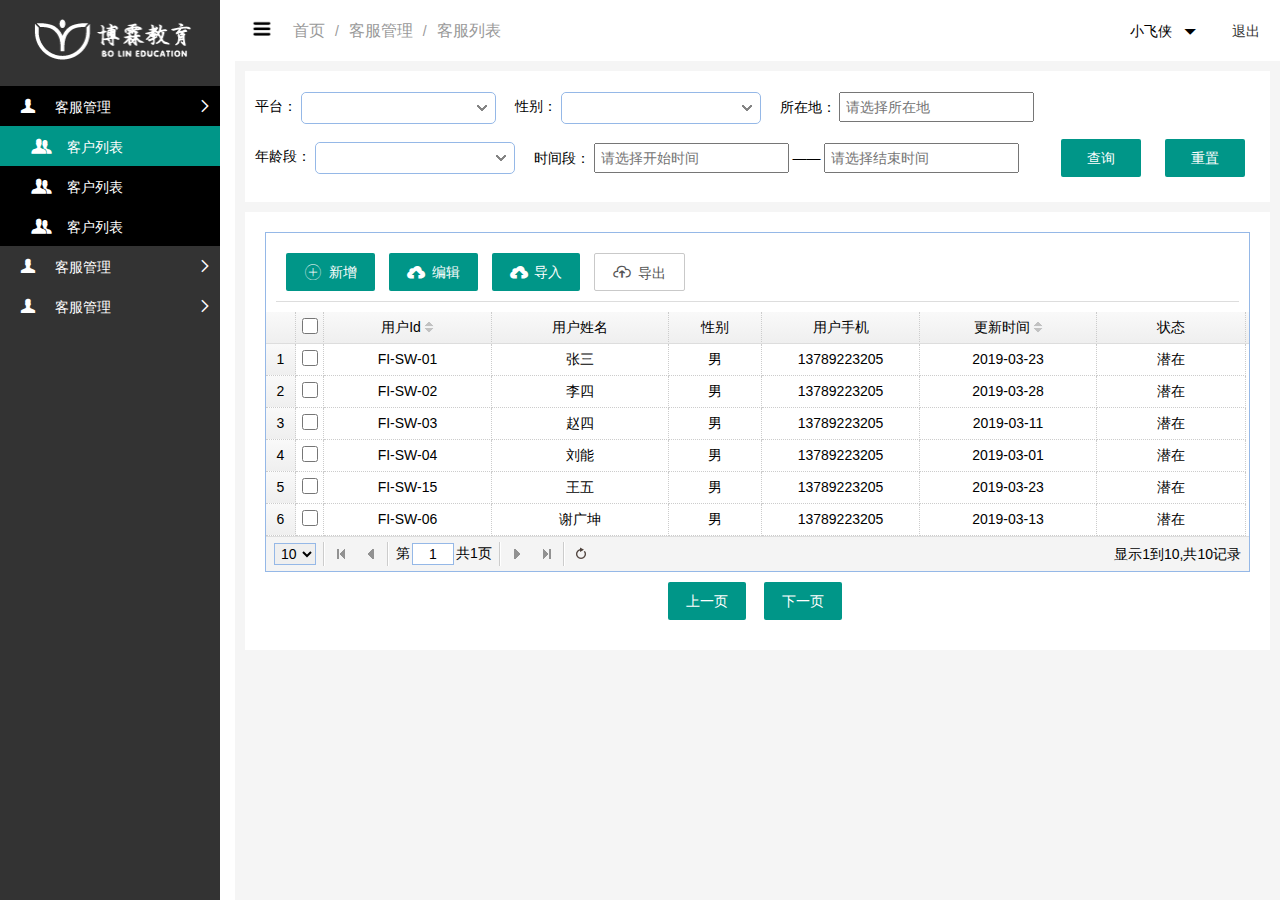
<file: bolin-crm-main/bolin-crm-web/target/bolin-crm-web/Bolin_admin/index.html>
<!DOCTYPE html>
<html>

  <head>
    <meta charset="utf-8">
    <title>后台数据管理系统</title>
    <meta name="description" content="博霖教育后台数据管理" />
    <meta name="keywords" content="博霖教育|学历报考中心|学历提升|广东省成人学历报名中心" />
    <meta name="renderer" content="webkit">
    <meta http-equiv="X-UA-Compatible" content="IE=edge">
    <link rel="stylesheet" type="text/css" href="frame/layui/css/layui.css" />
    <link rel="stylesheet" href="plugin/css/easyui.css">
    <link rel="stylesheet" type="text/css" href="css/index/index.css" />
    <link rel="stylesheet" type="text/css" href="plugin/css/kuCity.css" />
    
  </head>

  <body>
    <div class="app" id="app">
      <div class="nav-left">
        <div class="logon">
          <img src="img/logo.png" alt="">
        </div>
        <div class="left-box">
          <ul class="nav-box">
            <li class="">
              <div class="list-title cur">
                <i class="layui-icon layui-icon-friends  q"></i>
                <span>客服管理</span>
                <i class="layui-icon layui-icon-right h"></i>
              </div>
              <div class="box active">
                <div class="list list-active">
                  <i class="layui-icon layui-icon-group"></i>
                  <a href="#">客户列表</a>
                </div>
                <div class="list">
                  <i class="layui-icon layui-icon-group"></i>
                  <a href="#">客户列表</a>
                </div>
                <div class="list">
                  <i class="layui-icon layui-icon-group"></i>
                  <a href="#">客户列表</a>
                </div>
              </div>
            </li>
            <li>
              <div class="list-title">
                <i class="layui-icon layui-icon-friends  q"></i>
                <span>客服管理</span>
                <i class="layui-icon layui-icon-right h"></i>
              </div>
              <div class="box">
                <div class="list">
                  <i class="layui-icon layui-icon-group"></i>
                  <a href="#">客户列表</a>
                </div>
                <div class="list">
                  <i class="layui-icon layui-icon-group"></i>
                  <a href="#">客户列表</a>
                </div>
                <div class="list">
                  <i class="layui-icon layui-icon-group"></i>
                  <a href="#">客户列表</a>
                </div>
              </div>
            </li>
            <li>
              <div class="list-title">
                <i class="layui-icon layui-icon-friends  q"></i>
                <span>客服管理</span>
                <i class="layui-icon layui-icon-right h"></i>
              </div>
              <div class="box">
                <div class="list">
                  <i class="layui-icon layui-icon-group"></i>
                  <a href="#">客户列表</a>
                </div>
                <div class="list">
                  <i class="layui-icon layui-icon-group"></i>
                  <a href="#">客户列表</a>
                </div>
                <div class="list">
                  <i class="layui-icon layui-icon-group"></i>
                  <a href="#">客户列表</a>
                </div>
              </div>
            </li>
          </ul>
        </div>
      </div>
      <div class="mian-content">
        <div class="right-box" id="main">
          <!-- 右侧内容头部面包屑导航 -->
          <div class="topNav">
            <!-- <i class="layui-icon layui-icon-align-left " title=""></i> -->
            <img src="img/shensuo.png" title="点击收缩左侧导航" class="toggle-nav" alt="" style="cursor: pointer;width: 54px">
            <span class="layui-breadcrumb">
              <a href="">首页</a>
              <a href="">客服管理</a>
              <a href="">客服列表</a>
            </span>
            <div class="box-right" style="float: right;height: 100%;padding-right: 20px">
              <span class="userSet" style="margin-right: 10px;display: inline-block;position: relative;text-align: center;">
                小飞侠<i class="layui-icon layui-icon-triangle-d" style="font-size: 16px;margin-left: 10px;"></i>
                <div style="">
                  <ul>
                  	<li><span>个人设置</span></li>
                  </ul>
                </div>
              </span>
              <a href="view/login/login .html">退出</a>
            </div>
          </div>
          <!-- 操作表格 -->
          <div class="operate-table" id="tb">
            <button class="layui-btn" onclick="addUSer()">
              <i class="layui-icon">&#xe608;</i> 新增
            </button>
            <button class="layui-btn" onclick="javascript:editUSer()">
              <i class="layui-icon layui-icon-upload"></i> 编辑
            </button>
            <button class="layui-btn" onclick="upFile()">
              <i class="layui-icon layui-icon-upload"></i> 导入
            </button>
            <button class="layui-btn layui-btn-primary" onclick="javascript:leadingOut()">
              <i class="layui-icon layui-icon-upload-drag"></i> 导出
            </button>
          </div>
          <!-- 右侧内容 -- 表单查询 -->
          <div class="search-box">
            <form action="" method="post" class="myform" layui-form>
              <div class="layui-form-item layui-inline">
                <span>平台：</span>
                <input id="fromPlatform" class="easyui-combobox" name="fromPlatform" placeholder="请选择平台" />
              </div>
              <div class="layui-form-item layui-inline">
                <span style="margin-left: 15px;">性别：</span>
                <select id="sexs" class="easyui-combobox" name="sex" style="width:200px;">
                  <option value=""></option>
                  <option value="男">男</option>
                  <option value="女">女</option>
                </select>
              </div>
              <div class="layui-form-item layui-inline">
                <span style="margin-left: 15px;">所在地：</span>
                <input type="text" name="customerLocal" class="kuCity" placeholder="请选择所在地">
              </div>
              <div class="layui-inline layui-form-item">
                <span>年龄段：</span>
                <select class="easyui-combobox" name="ageGroups" style="width:200px;">
                  <option value=""></option>
                  <option value="18-23">18-23</option>
                  <option value="24-29">24-29</option>
                  <option value="30-35">30-35</option>
                  <option value="35以上">35以上</option>
                </select>
              </div>
              <div class="layui-form-item layui-inline">
                <span style="margin-left: 15px;">时间段：</span>
                <input type="text" placeholder="请选择开始时间" name="startTime" id="stratTime" style="margin-right: 0px;" />
                <span>——</span>
                <input type="text" name="endTime" placeholder="请选择结束时间" id="endTime">
              </div>
              <div class="layui-form-item layui-inline">
                <button type="button" class="layui-btn search searchBtn">查询</button>
                <button type="reset" class="layui-btn search">重置</button>
              </div>
            </form>
          </div>
          <!-- 右侧内容 -- 数据表格显示 -->
          <div class="data-table">
            <table class="easyui-datagrid" width="100%" id="tt" rownumbers="true" data-options="url:'js/data.json',fitColumns:true,singleSelect:false,method:'get',loadMsg:'数据加载中...',
                    pagination:true,selectOnCheck:true,selectOnCheck:true,checkOnSelect:false,fixed:false"
              toolbar="#tb">
              <thead>
                <tr>
                  <th data-options=" field: 'ck',checkbox:true" ></th>
                  <th data-options="field: 'customerId' " width="18%" sortable="true">用户Id</th>
                  <th data-options="field: 'customerName' " width="19%">用户姓名</th>
                  <th data-options="field: 'sex' " width="10%">性别</th>
                  <th data-options="field: 'customerPhone',align: 'center' " width="17%">用户手机</th>
                  <th data-options="field: 'updateTime',align: 'center' " width="19%" sortable="true">更新时间</th>
                  <th data-options="field: 'status',align: 'center' " width="16%">状态</th>
                </tr>
              </thead>
            </table>
            <div class="page ">
              <button class="layui-btn ">上一页</button>
              <button class="layui-btn ">下一页</button>
            </div>
          </div>
          <!-- 用户信息框 -->
          <div class="userinfo ">
            <h2>用户信息<i class="layui-icon layui-icon-close close-userinfo" style="font-size: 30px; " title="点击关闭 "></i></h2>
            <ul>
              <li>
                <span class="y ">用户Id&nbsp;:</span>
                <span class="customerId"></span>
              </li>
              <li>
                <span class="y ">用户姓名&nbsp;:</span>
                <span class="customerName"></span>
              </li>
              <li>
                <span class="y ">用户手机&nbsp;:</span>
                <span class="customerPhone"></span>
              </li>
              <li>
                <span class="y">性别&nbsp;:</span>
                <span class="sex"></span>
              </li>
              <li>
                <span class="y ">用户年龄段&nbsp;:</span>
                <span class="ageGroups"></span>
              </li>
              <li>
                <span class="y ">真实年龄&nbsp;:</span>
                <span class="age"></span>
              </li>
              <li>
                <span class="y ">用户所在地&nbsp;:</span>
                <span class="customerLocal"></span>
              </li>
              <li>
                <span class="y ">现有学历&nbsp;:</span>
                <span class="educationNow"></span>
              </li>
              <li>
                <span class="y ">提升目标&nbsp;:</span>
                <span class="liftingMode"></span>
              </li>
              <li>
                <span class="y ">提升目的&nbsp;:</span>
                <span class="objective"></span>
              </li>
              <li>
                <span class="y ">离开学校时间&nbsp;:</span>
                <span class="leavingSchoolTime"></span>
              </li>
              <li>
                <span class="y ">爱好&nbsp;:</span>
                <span class="likeMajor"></span>
              </li>
              <li>
                <span class="y ">来源平台&nbsp;:</span>
                <span class="fromPlatform"></span>
              </li>
              <li>
                <span class="y ">来源链接&nbsp;:</span>
                <span class="sourceLink"></span>
              </li>
              <li>
                <span class="y ">更新时间&nbsp;:</span>
                <span class="updateTime"></span>
              </li>
              <li>
                <span class="y ">用户状态&nbsp;:</span>
                <span class="status"></span>
              </li>
              <li>
                <span class="y ">客户备注&nbsp;:</span>
                <span class="description"></span>
              </li>
            </ul>
          </div>
        </div>
      </div>
    </div>

    <!-- 新增客户 -->
    <div class="addUSer win" title="新增客户" style="padding:0 20px 20px 20px;width: 600px;height:620px;overflow:auto;display: none;">
      <form id="addUSer" class="layui-form addFrom" style="padding-top: 20px;" novalidate="true">
        <div class="layui-form-item">
          <label class="layui-form-label">用户名&nbsp;:</label>
          <div class="layui-input-block">
            <input type="text" name="customerName" placeholder="请输入用户名" autocomplete="off" class="layui-input">
          </div>
        </div>
        <div class="layui-form-item">
          <label class="layui-form-label">手机号&nbsp;:</label>
          <div class="layui-input-block">
            <input type="text" name="customerPhone" maxlength="11" data-options="validType:'phoneNum'" placeholder="请输入手机号码"
              autocomplete="off" class="layui-input easyui-validatebox">
          </div>
        </div>
        <div class="layui-form-item">
          <label class="layui-form-label">性别&nbsp;:</label>
          <div class="layui-input-block">
            <select name="sex" lay-verify="">
              <option value="">请选择</option>
              <option value="男">男</option>
              <option value="女">女</option>
            </select>
          </div>
        </div>
        <div class="layui-form-item">
          <label class="layui-form-label">年龄&nbsp;:</label>
          <div class="layui-input-block">
            <input type="text" name="age" lay-verify="" maxlength="2" placeholder="请输入年龄" autocomplete="off" class="layui-input">
          </div>
        </div>
        <div class="layui-form-item">
          <label class="layui-form-label">所在地&nbsp;:</label>
          <div class="layui-input-block">
            <input type="text" name="customerLocal" lay-verify="" placeholder="请输入所在地" autocomplete="off" class="layui-input kuCity2">
          </div>
        </div>
        <div class="layui-form-item">
          <label class="layui-form-label">现在有学历&nbsp;:</label>
          <div class="layui-input-block">
            <select name="educationNow" lay-verify="">
              <option value="">请选择学历</option>
              <option value="初中">小学</option>
              <option value="初中">初中</option>
              <option value="高中">高中</option>
              <option value="大专">大专</option>
              <option value="本科">本科</option>
            </select>
          </div>
        </div>
        <div class="layui-form-item">
          <label class="layui-form-label">提升目标&nbsp;:</label>
          <div class="layui-input-block">
            <select name="liftingMode" lay-verify="">
              <option value="">请选择学历</option>
              <option value="初中">初中</option>
              <option value="高中">高中</option>
              <option value="大专">大专</option>
              <option value="本科">本科</option>
            </select>
          </div>
        </div>
        <div class="layui-form-item ">
          <label class="layui-form-label ">来源平台&nbsp;:</label>
          <div class="layui-input-block ">
            <input type="text " name="fromPlatform" lay-verify=" " placeholder="请输入来源的平台 " autocomplete="off " class="layui-input ">
          </div>
        </div>
        <div class="layui-form-item ">
          <label class="layui-form-label ">来源链接&nbsp;:</label>
          <div class="layui-input-block ">
            <input type="text " name="sourceLink" lay-verify=" " data-options="validType:'url'" placeholder="请输入来源链接 "
              autocomplete="off " class="layui-input easyui-validatebox">
          </div>
        </div>
        <div class="layui-form-item ">
          <label class="layui-form-label ">客户状态&nbsp;:</label>
          <div class="layui-input-block ">
            <input type="text " name="status" lay-verify=" " placeholder="请输入客户状态 " autocomplete="off " class="layui-input ">
          </div>
        </div>
        <div class="layui-form-item ">
          <label class="layui-form-label ">备注&nbsp;:</label>
          <div class="layui-input-block ">
            <textarea name="description" placeholder="请输入用户备注信息 " class="layui-textarea "></textarea>
          </div>
        </div>
        <div style="text-align: center;padding: 20px 20px 40px 20px ">
          <button type="button" class="layui-btn addSave ">保存</button>
          <button type="reset" class="layui-btn reset">取消</button>
        </div>
      </form>
    </div>

    <!-- 编辑用户 -->
    <div class="editUser win" title="编辑客户" style="padding:0 20px 20px 20px;width: 600px;height:620px;overflow:auto;display: none;">
      <form id="editUser" class="layui-form editFrom" style="padding-top: 20px;" novalidate="true">
        <div class="layui-form-item">
          <label class="layui-form-label">用户名&nbsp;:</label>
          <div class="layui-input-block">
            <input type="text" name="customerName" placeholder="请输入用户名" autocomplete="off" class="layui-input">
          </div>
        </div>
        <div class="layui-form-item">
          <label class="layui-form-label">用户Id&nbsp;:</label>
          <div class="layui-input-block">
            <input type="text" name="customerId" placeholder="请输入用id" autocomplete="off" class="layui-input">
          </div>
        </div>
        <div class="layui-form-item">
          <label class="layui-form-label">手机号&nbsp;:</label>
          <div class="layui-input-block">
            <input type="text" name="customerPhone" maxlength="11" data-options="validType:'phoneNum'" placeholder="请输入手机号码"
              autocomplete="off" class="layui-input easyui-validatebox">
          </div>
        </div>
        <div class="layui-form-item">
          <label class="layui-form-label">性别&nbsp;:</label>
          <div class="layui-input-block">
            <input type="text" name="sex" lay-verify="" maxlength="1" placeholder="请输入性别" autocomplete="off" class="layui-input">
          </div>
        </div>
        <div class="layui-form-item">
          <label class="layui-form-label">年龄段&nbsp;:</label>
          <div class="layui-input-block">
            <input type="text" name="ageGroups" placeholder="请输入年龄段" autocomplete="off" class="layui-input">
          </div>
        </div>
        <div class="layui-form-item">
          <label class="layui-form-label">年龄&nbsp;:</label>
          <div class="layui-input-block">
            <input type="text" name="age" lay-verify="" maxlength="2" placeholder="请输入年龄" autocomplete="off" class="layui-input">
          </div>
        </div>
        <div class="layui-form-item">
          <label class="layui-form-label">所在地&nbsp;:</label>
          <div class="layui-input-block">
            <input type="text" name="customerLocal" lay-verify="" placeholder="请输入所在地" autocomplete="off" class="layui-input kuCity2">
          </div>
        </div>
        <div class="layui-form-item">
          <label class="layui-form-label">现在有学历&nbsp;:</label>
          <div class="layui-input-block">
            <input type="text" name="educationNow" lay-verify="" maxlength="6" placeholder="请输入学历" autocomplete="off"
              class="layui-input">
          </div>
        </div>
        <div class="layui-form-item">
          <label class="layui-form-label">提升目标&nbsp;:</label>
          <div class="layui-input-block">
            <input type="text" name="liftingMode" lay-verify="" maxlength="6" placeholder="请输入学历" autocomplete="off"
              class="layui-input">
          </div>
        </div>
        <div class="layui-form-item ">
          <label class="layui-form-label ">提升目的&nbsp;:</label>
          <div class="layui-input-block ">
            <input type="text " name="objective" placeholder="请输入提升目的" autocomplete="off " class="layui-input">
          </div>
        </div>
        <div class="layui-form-item ">
          <label class="layui-form-label ">来源平台&nbsp;:</label>
          <div class="layui-input-block ">
            <input type="text " name="fromPlatform" lay-verify=" " placeholder="请输入来源的平台 " autocomplete="off " class="layui-input ">
          </div>
        </div>
        <div class="layui-form-item ">
          <label class="layui-form-label ">离开学校时间&nbsp;:</label>
          <div class="layui-input-block ">
            <input type="text " name="leavingSchoolTime" lay-verify="" placeholder="请输入离开学校时间" autocomplete="off " id="editleavingSchoolTime"
              class="layui-input leavingSchoolTime">
          </div>
        </div>
        <div class="layui-form-item ">
          <label class="layui-form-label ">更新日期&nbsp;:</label>
          <div class="layui-input-block ">
            <input type="text " name="updateTime" lay-verify="" placeholder="请输入更新日期" autocomplete="off " id="updateTime"
              class="layui-input">
          </div>
        </div>
        <div class="layui-form-item ">
          <label class="layui-form-label ">来源链接&nbsp;:</label>
          <div class="layui-input-block ">
            <input type="text " name="sourceLink" lay-verify=" " data-options="validType:'url'" placeholder="请输入来源链接 "
              autocomplete="off " class="layui-input easyui-validatebox">
          </div>
        </div>
        <div class="layui-form-item ">
          <label class="layui-form-label ">爱好&nbsp;:</label>
          <div class="layui-input-block ">
            <input type="text " name="likeMajor" placeholder="请输入爱好" autocomplete="off " class="layui-input">
          </div>
        </div>
        <div class="layui-form-item ">
          <label class="layui-form-label ">客户状态&nbsp;:</label>
          <div class="layui-input-block">
            <input type="text " name="status" lay-verify=" " placeholder="请输入客户状态 " autocomplete="off " class="layui-input ">
          </div>
        </div>
        <div class="layui-form-item ">
          <label class="layui-form-label ">备注&nbsp;:</label>
          <div class="layui-input-block ">
            <textarea name="description" placeholder="请输入用户备注信息" class="layui-textarea "></textarea>
          </div>
        </div>
        <div style="text-align: center;padding: 20px 20px 40px 20px ">
          <button type="button" class="layui-btn editSave ">保存</button>
          <button type="reset" class="layui-btn reset">取消</button>
        </div>
      </form>
    </div>

    <!-- 导入Excel文件 -->
    <div class="upExcel" title="导入Excel文件" style="padding: 20px 30px 30px 30px;text-align: center;display: none;">
      <form id="questionTypesManage" method="post" enctype="multipart/form-data">
        <div style="padding-top: 10px;">
          选择Excel文件 &nbsp;<span style="color: red;font-weight: 800;">*</span>：　
          <input id="uploadExcel" name="uploadExcel" type="file" style="width:200px">
        </div>
        <div style="padding-top: 30px;">
          <button type="button" class="layui-btn" onclick="uploadExcels()">导入文件</button>
        </div>
      </form>
    </div>

    <script src="plugin/jquery.min.js "></script>
    <script src="plugin/jquery.easyui.min.js "></script>
    <script src="plugin/easyui-lang-zh_CN.js "></script>
    <script src="frame/layui/layui.all.js "></script>
    <script src="js/publlic.js "></script>
    <script src="plugin/kuCity.js "></script>
    <script src="plugin/json_to_Excel.js"></script>
    <script>
      // 选择平台
      $('#fromPlatform').combobox({
        url: 'js/pingtai.json',
        valueField: 'id',
        textField: 'text',
        method: 'get'
      });
      // 所在地  kuCity2
      $('.kuCity').kuCity();
      $('.kuCity2').kuCity();

      // 选择时间段  stratTime endTime
      layui.use('laydate', function() {
        var laydate = layui.laydate;

        //执行一个laydate实例
        laydate.render({
          elem: '#stratTime', //开始时间
          done: function(value, date, endDate) {

          }
        });
        laydate.render({
          elem: '#endTime', //结束时间
          done: function(value, date, endDate) {
            console.log(value); //得到日期生成的值，如：2017-08-18
            //比较开始时间
            var start = new Date($('#stratTime').val());
            var end = new Date($('#endTime').val());

            if (end < start) {
              $.messager.alert('提示', '结束时间不可小于开始时间');
              $("#endTime ").val(" ")
            }

          }
        });
        // leavingSchoolTime updateTime
        laydate.render({
          elem: '#leavingSchoolTime', //离开学校时间
        });
        laydate.render({
          elem: '#updateTime', //更新日期
        });
        laydate.render({
          elem: '#editleavingSchoolTime', //离开学校时间
        });

      });

      // 提交表单查询
      $('.searchBtn').on('click', function() {
        //获取表单所有字段值 {}
        var serializeObjectData = serializeObject($('.myform'));
        // console.log(serializeObjectData.fromPlatform)
        $('.myform').form('submit', {
          url: "js/data.json ", //请求的地址
          onSubmit: function() {
            // do some check    

            var bol = Object.values(serializeObjectData).every(function(item, index) { //判断所有的字段是否为空
              return item == "";
            });
            if (bol) {
              $.messager.alert('提示', '查询字段不可为空！');
              return false;
            }
            if ((!serializeObjectData.startTime && serializeObjectData.endTime) || (serializeObjectData.startTime &&
                !serializeObjectData.endTime)) {
              $.messager.alert('提示', '请选择完整的时间段');
              return false;
            }

            if (new Date($('#stratTime').val()) > new Date($('#endTime').val())) {
              $.messager.alert('提示', '结束时间不可小于开始时间');
              return false;
            }
            
            return true;
          },
          success: function(res) {
            //数据提交成功更新数据表格
            console.log(res);
            
            $("#tt ").datagrid("reload"); //更新表格
          }
        })
      })

      // 关闭用户信息弹框
      $('.close-userinfo').on('click', function() {
        $('.userinfo').animate({
          right: -620
        })
      })
      $('.userinfo').mouseleave(function() {
        $(this).animate({
          right: -620
        })
      });
      // 操作数据表格
      $('#tt').datagrid({
        onCheck:function(){
          alert('勾选一行了')
        },
        onClickCell: function(rowIndex, field, value) { //点击单元格
          console.log(rowIndex, field, value);
          //获取一行数据
         var row = $('#tt').datagrid('getRows')[rowIndex];
          console.log(row)
          if (field == 'customerName') { //判断是否是姓名的单元格
            // 把一行数据放到详情弹框中
            if (row) {
              // console.log(row)

              $('.customerId').text(row.customerId);
              $('.customerName').text(row.customerName);
              $('.customerPhone').text(row.customerPhone);
              $('.sex').text(row.sex);
              $('.ageGroups').text(row.ageGroups);
              $('.age').text(row.age);
              $('.customerLocal').text(row.customerLocal);
              $('.educationNow').text(row.educationNow);
              $('.liftingMode').text(row.liftingMode);
              $('.objective').text(row.objective);
              $('.likeMajor').text(row.likeMajor);
              $('.fromPlatform').text(row.fromPlatform);
              $('.sourceLink').text(row.sourceLink);
              $('.leavingSchoolTime').text(row.leavingSchoolTime)
              $('.updateTime').text(row.updateTime);
              $('.status').text(row.status);
              $('.description').text(row.description);


              $('.userinfo').animate({ //显示信息框
                right: 5
              })
            }

          }
        }
      });
      // 新增客户
      function addUSer() {
        $('.addUSer').window({
          width: 600,
          height: 610,
          modal: true
        });
        $('.addSave').on('click', function() {
          $('#addUSer').form('submit', {
            url: 'js/data.json',
            novalidate: true,
            ajax: true,
            method: 'post',
            onSubmit: function() {
              return $(this).form('validate'); //验证表单
            },
            success: function(data) {
              $.messager.alert('提示', data, 'info', function() {
                $('.addUSer').window('close');
                window.location.reload();
              });
            }
          });
        })
        $('.reset').click(function() {
          $('.addUSer').window('close')
        })

      }


      // 扩展验证手机号码
      $.extend($.fn.validatebox.defaults.rules, {
        phoneNum: { //验证手机号  
          validator: function(value, param) {
            return /^1[3-8]+\d{9}$/.test(value);
          },
          message: '请输入正确的手机号码。'
        }
      })

      //编辑用户
      function editUSer() {
        //获取所有选中的行
        var rows = $('#tt').datagrid('getSelections');
        console.log(rows)
        if (rows.length == 0) {
          $.messager.alert('警告', '请勾选一条数据');
          return false;
        } else if (rows.length > 1) {
          $.messager.alert('警告', '只能勾选一行数据');
          return false;
        } else {
          // console.log(rows[0].age)  //editUser
          console.log(rows[0])
          //打开表单弹框
          $('.editUser').window({
            width: 600,
            height: 610,
            modal: true
          });
          //对表单赋值
          $('.editUser input[name=customerId]').val(rows[0].customerId);
          $('.editUser input[name=customerName]').val(rows[0].customerName);
          $('.editUser input[name=customerPhone]').val(rows[0].customerPhone);
          $('.editUser input[name=sex]').val(rows[0].sex);

          console.log(rows[0].sex)
          $('.editUser input[name=ageGroups]').val(rows[0].ageGroups);
          $('.editUser input[name=customerLocal]').val(rows[0].customerLocal);
          $('.editUser input[name=educationNow]').val(rows[0].educationNow);
          $('.editUser input[name=objective]').val(rows[0].objective);
          $('.editUser input[name=liftingMode]').val(rows[0].liftingMode);
          $('.editUser input[name=leavingSchoolTime]').val(rows[0].leavingSchoolTime);
          $('.editUser input[name=likeMajor]').val(rows[0].likeMajor);
          $('.editUser input[name=fromPlatform]').val(rows[0].fromPlatform);
          $('.editUser input[name=updateTime]').val(rows[0].updateTime);
          $('.editUser input[name=status]').val(rows[0].status);
          $('.editUser textarea[name=description]').val(rows[0].description);
          $('.editUser input[name=sourceLink]').val(rows[0].sourceLink);
          $('.editUser input[name=age]').val(rows[0].age);


          $('.editSave').on('click', function() {
            $('#editUser').form('submit', {
              url: 'js/data.json',
              novalidate: true,
              ajax: true,
              method: 'post',
              onSubmit: function() {
                return $(this).form('validate'); //验证表单
              },
              success: function(data) {
                $.messager.alert('提示', data, 'info', function() {
                  $('.addUSer').window('close');
                  window.location.reload();
                });
              }
            });
          })


          $('.reset').click(function() {
            $('.editUser').window('close')
          })
        }


      }
      //导入文件
      function upFile() {
        $('.upExcel').window({
          width: 600,
          height: 300,
          modal: true
        });
      }

      function uploadExcels() {
        //提交表单
        $('#questionTypesManage').form('submit', {
          url: 'js/data.json',
          novalidate: true,
          ajax: true,
          method: 'post',
          onSubmit: function() {
            //得到上传文件的全路径
            // var filevalue = $('#uploadExcel').val();
            var fileDir = $("#uploadExcel").val();
            // 获取类型

            console.log(fileDir)
            var suffix = fileDir.substr(fileDir.lastIndexOf(".")).toLowerCase();
            if ("" == fileDir) {
              $.messager.alert('警告', '选择需要导入的Excel文件！');
              return false;
            }
            if (".xls" != suffix && ".xlsx" != suffix && ".exe" != suffix) {
              $.messager.alert('警告', '选择Excel格式的文件导入！');
              $('#uploadExcel').val("");
              return false;
            }
          },
          success: function(data) {
            $.messager.alert('提示', data, 'info', function() {
              $('.upExcel').window('close');
              window.location.reload();
            });
          }
        });

        return true;
      }
      //导出Excel
      function leadingOut() {
        //获取表格所有数据
        var rows = $("#tt").datagrid("getRows"); //获取当前页的所有行数据
        var getCheckedDataRow = $("#tt").datagrid("getChecked");//获取checkbox勾选中的的所有行数据
        console.log(getCheckedDataRow.length);
        var getCheckedDataRowIDs = [];
        var option = {};
        if (getCheckedDataRow.length != 0) {
          //收集所有的数据id
          for(var i=0;i<getCheckedDataRow.length;i++){
            getCheckedDataRowIDs.push(1)
          }
          console.log(getCheckedDataRowIDs);
          option.fileName = 'excel';
          option.datas = option.datas=[
              {
                sheetData:rows,
                sheetName:'sheet',
                columnWidths:['100'],
                sheetHeader:['用户Id','用户姓名','性别','用户手机','用户年龄段','用户真实年龄','用户所在地',
                '现有学历','提升目标','提升目的','爱好','来源平台','来源链接','更新日期','离开学校时间','用户备注','用户状态',]
              },
              {
                sheetData:rows
              }
           ];
          var toExcel = new ExportJsonExcel(option);
          toExcel.saveExcel();
        } else {
          $.messager.alert('提示','请勾选您需要导出的数据！')
        }
      }
    </script>
  </body>

</html>
</file>
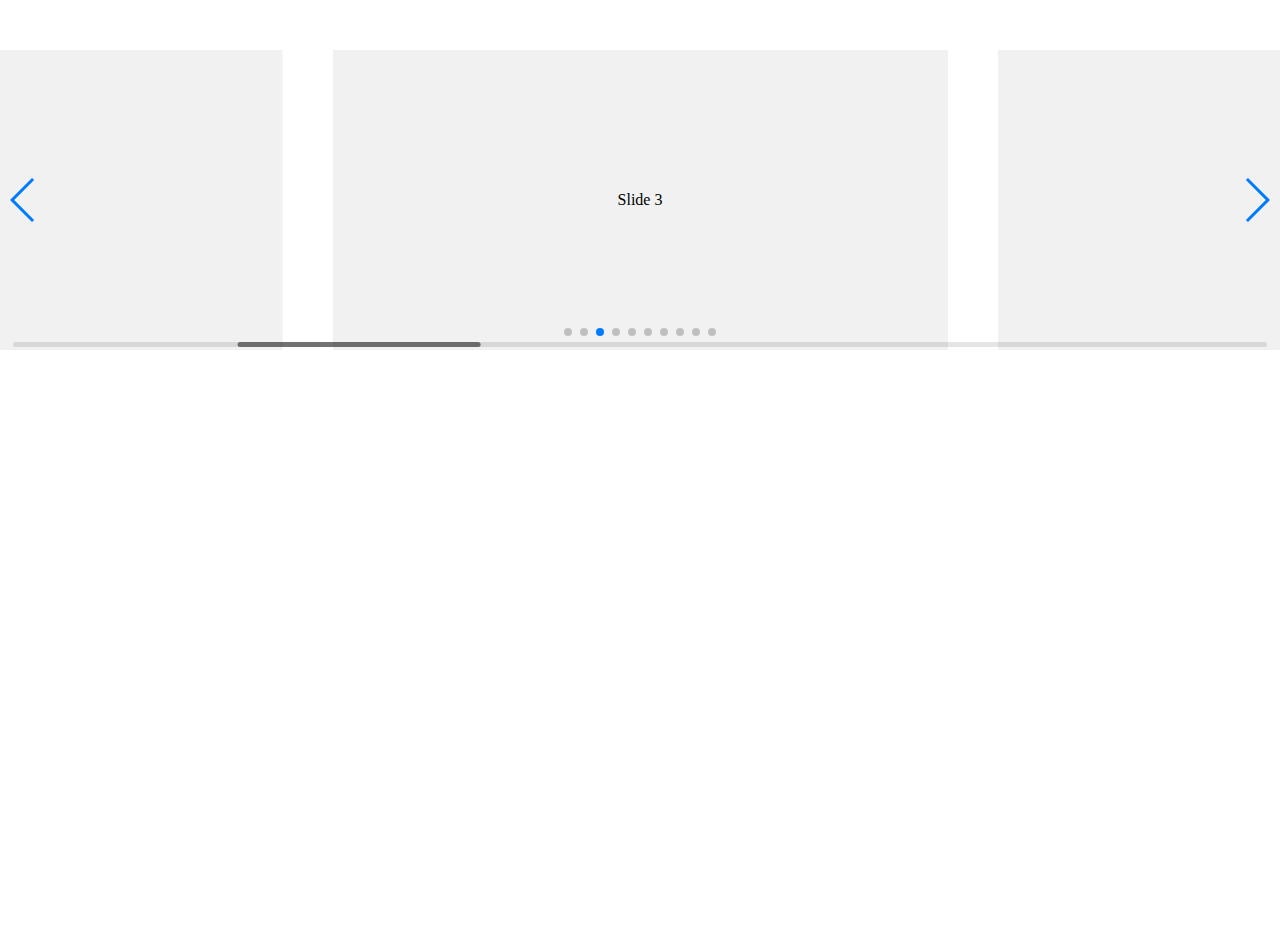
<file: bolin-crm-main/bolin-crm-web/target/bolin-crm-web/index/plugin/ku/swiper/playground/index.html>
<!doctype html>
<html lang="en">
<head>
    <meta charset="UTF-8">
    <title>Swiper Playground</title>
    <link rel="stylesheet" href="../dist/css/swiper.min.css">
    <meta name="viewport" content="width=device-width">
</head>
<body>
    <div class="swiper-container">
        <div class="swiper-scrollbar"></div>
        <div class="swiper-button-prev"></div>
        <div class="swiper-button-next"></div>
        <div class="swiper-wrapper">
            <div class="swiper-slide">Slide 1</div>
            <div class="swiper-slide">Slide 2</div>
            <div class="swiper-slide">Slide 3</div>
            <div class="swiper-slide">Slide 4</div>
            <div class="swiper-slide">Slide 5</div>
            <div class="swiper-slide">Slide 6</div>
            <div class="swiper-slide">Slide 7</div>
            <div class="swiper-slide">Slide 8</div>
            <div class="swiper-slide">Slide 9</div>
            <div class="swiper-slide">Slide 10</div>
        </div>
        <div class="swiper-pagination"></div>
    </div>
    <style>
    body, html {
        padding: 0;
        margin: 0;
        position: relative;
        height: 100%;
    }
    .swiper-container {
        width: 100%;
        height: 300px;
        margin: 50px auto;
    }
    .swiper-slide {
        background: #f1f1f1;
        color:#000;
        text-align: center;
        line-height: 300px;
    }
    </style>
    <script src="../dist/js/swiper.min.js"></script>
    <script>
        var swiper = new Swiper({
            el: '.swiper-container',
            initialSlide: 2,
            spaceBetween: 50,
            slidesPerView: 2,
            centeredSlides: true,
            slideToClickedSlide: true,
            grabCursor: true,
            scrollbar: {
              el: '.swiper-scrollbar',
            },
            mousewheel: {
              enabled: true,
            },
            keyboard: {
              enabled: true,
            },
            pagination: {
              el: '.swiper-pagination',
            },
            navigation: {
              nextEl: '.swiper-button-next',
              prevEl: '.swiper-button-prev',
            },
        });
    </script>
</body>
</html>
</file>
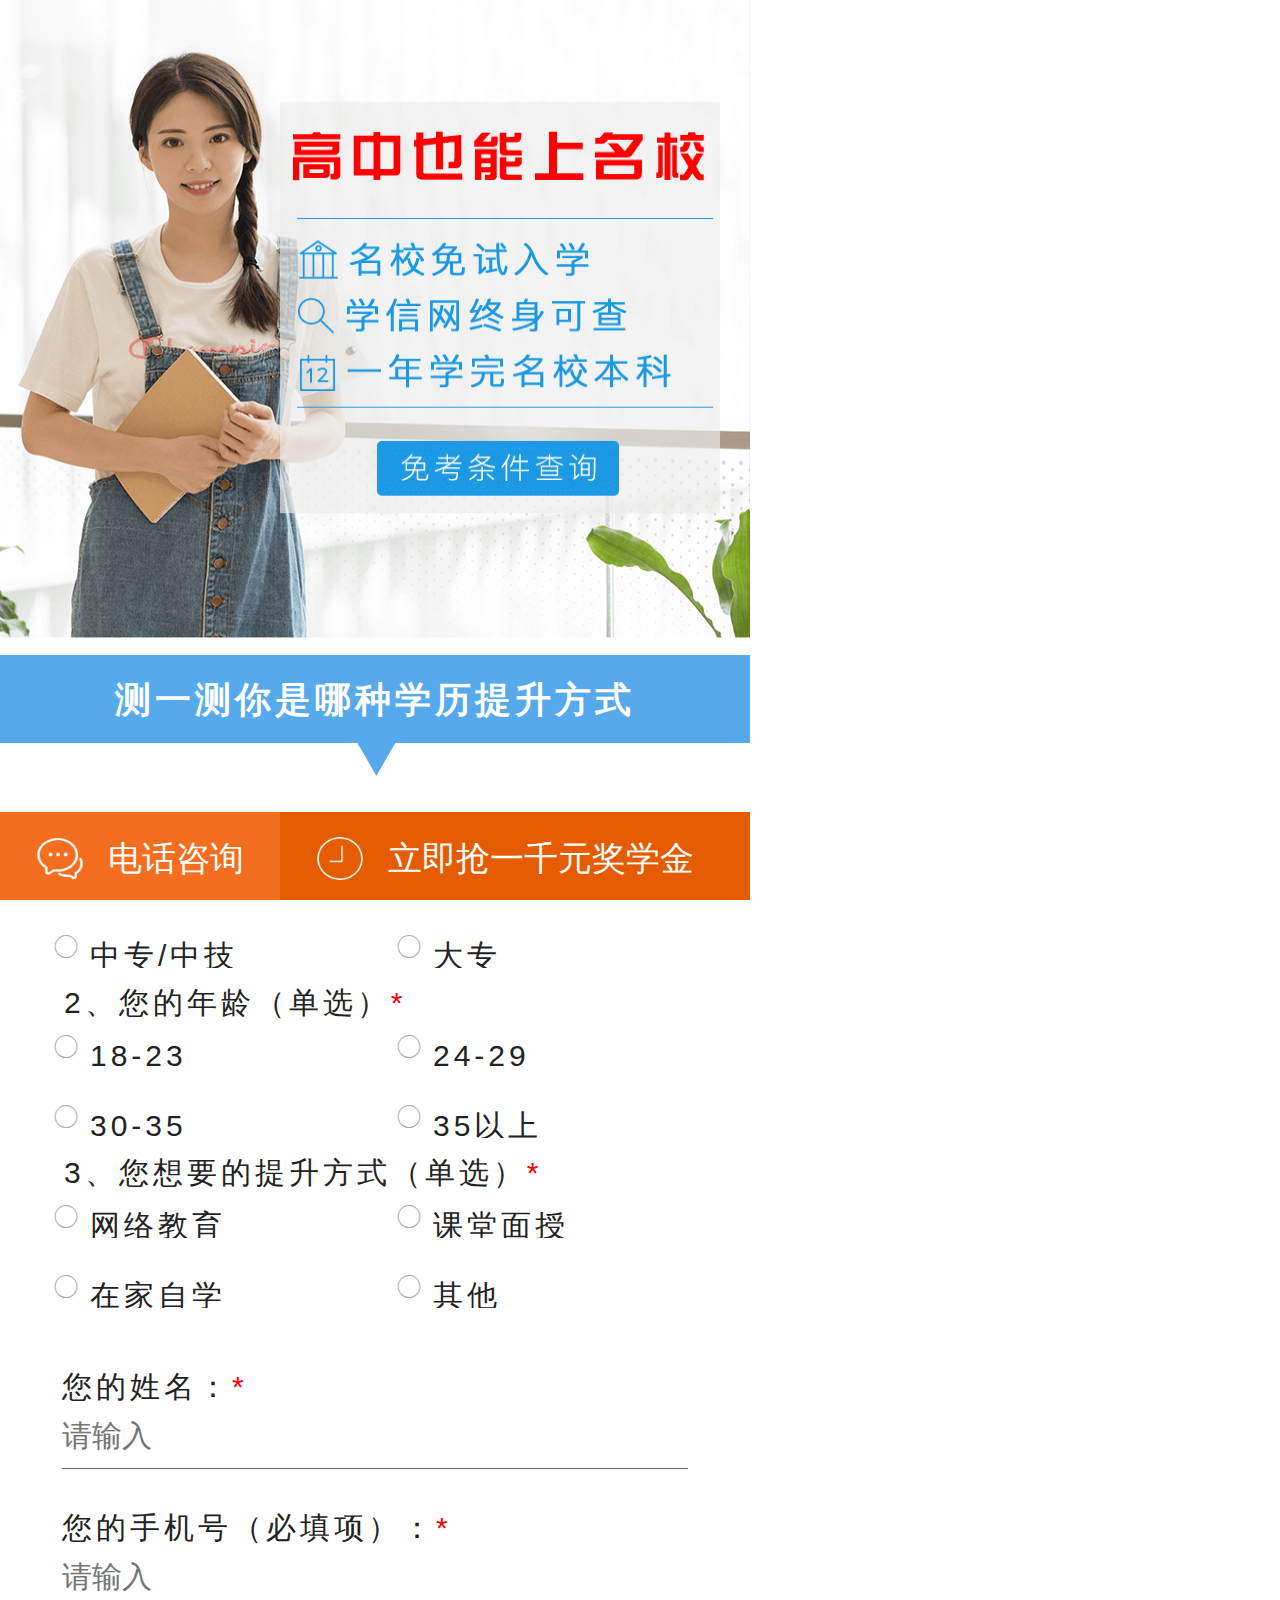
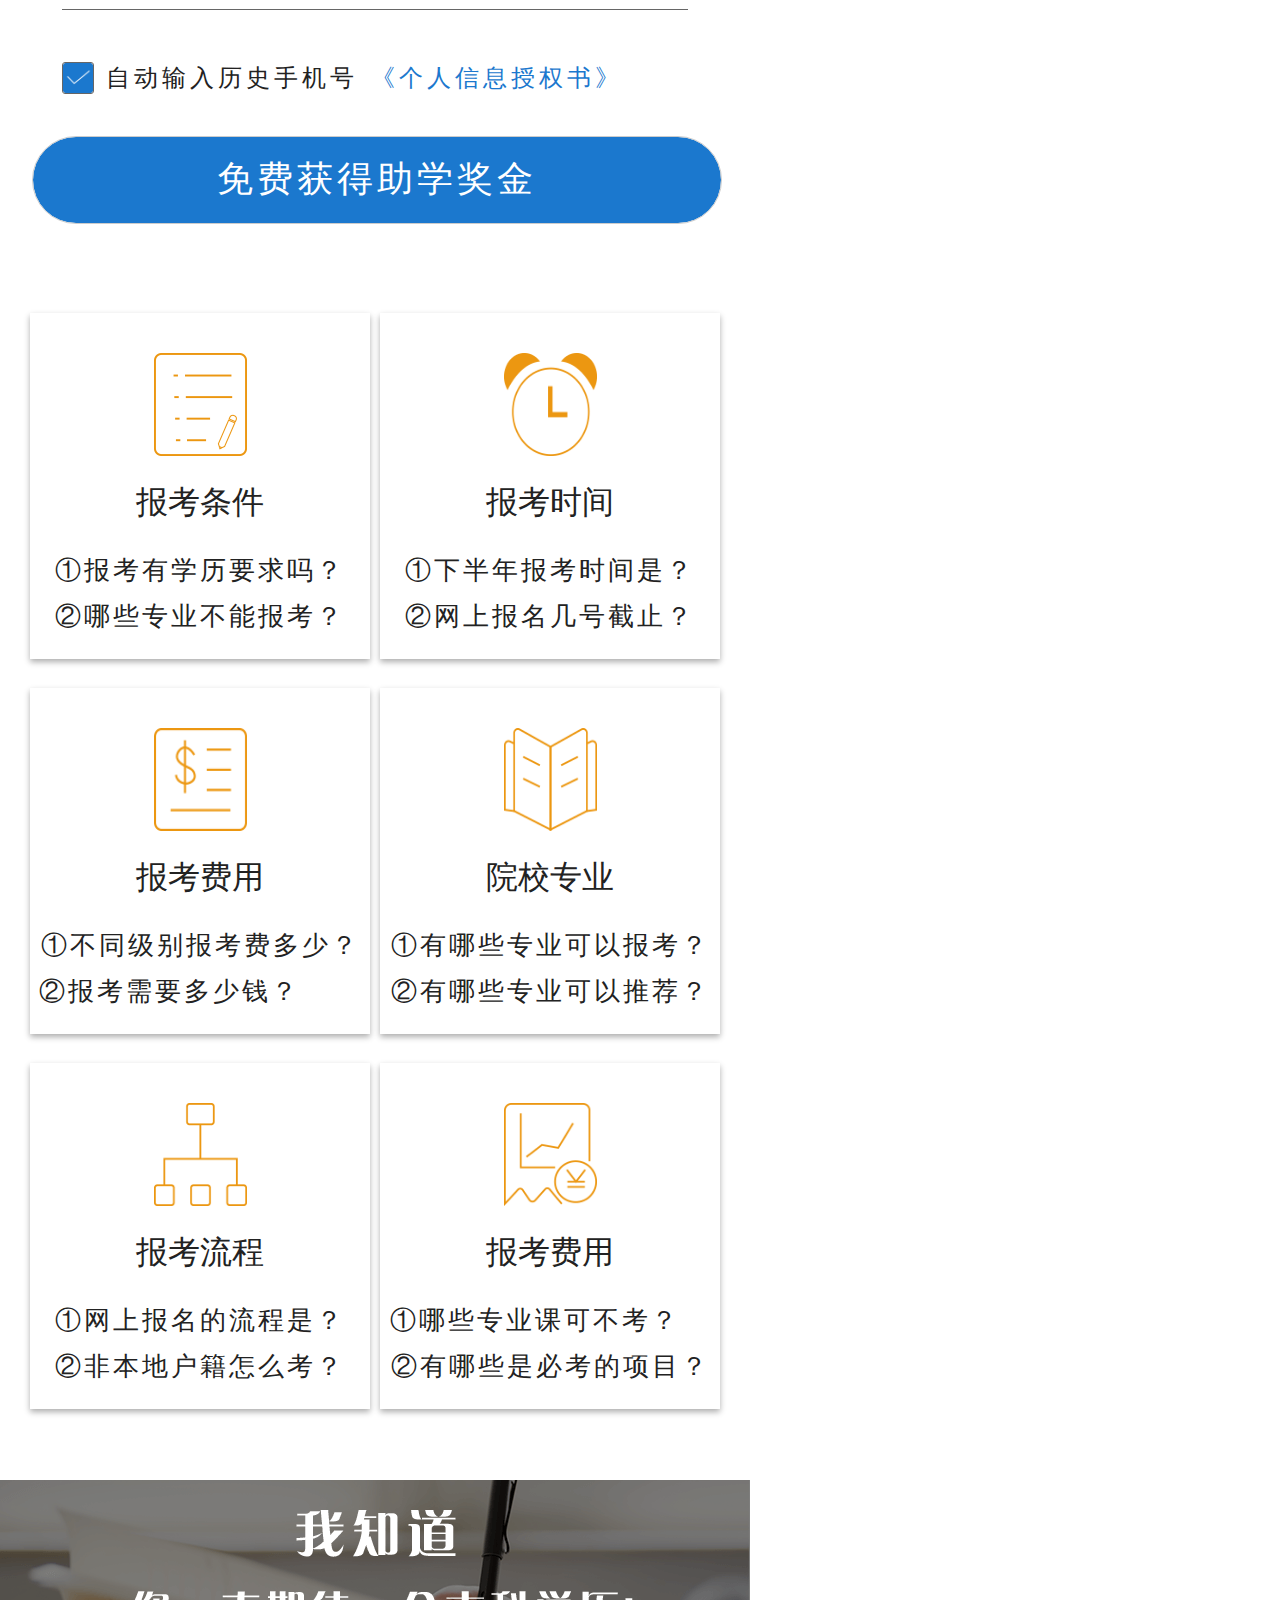
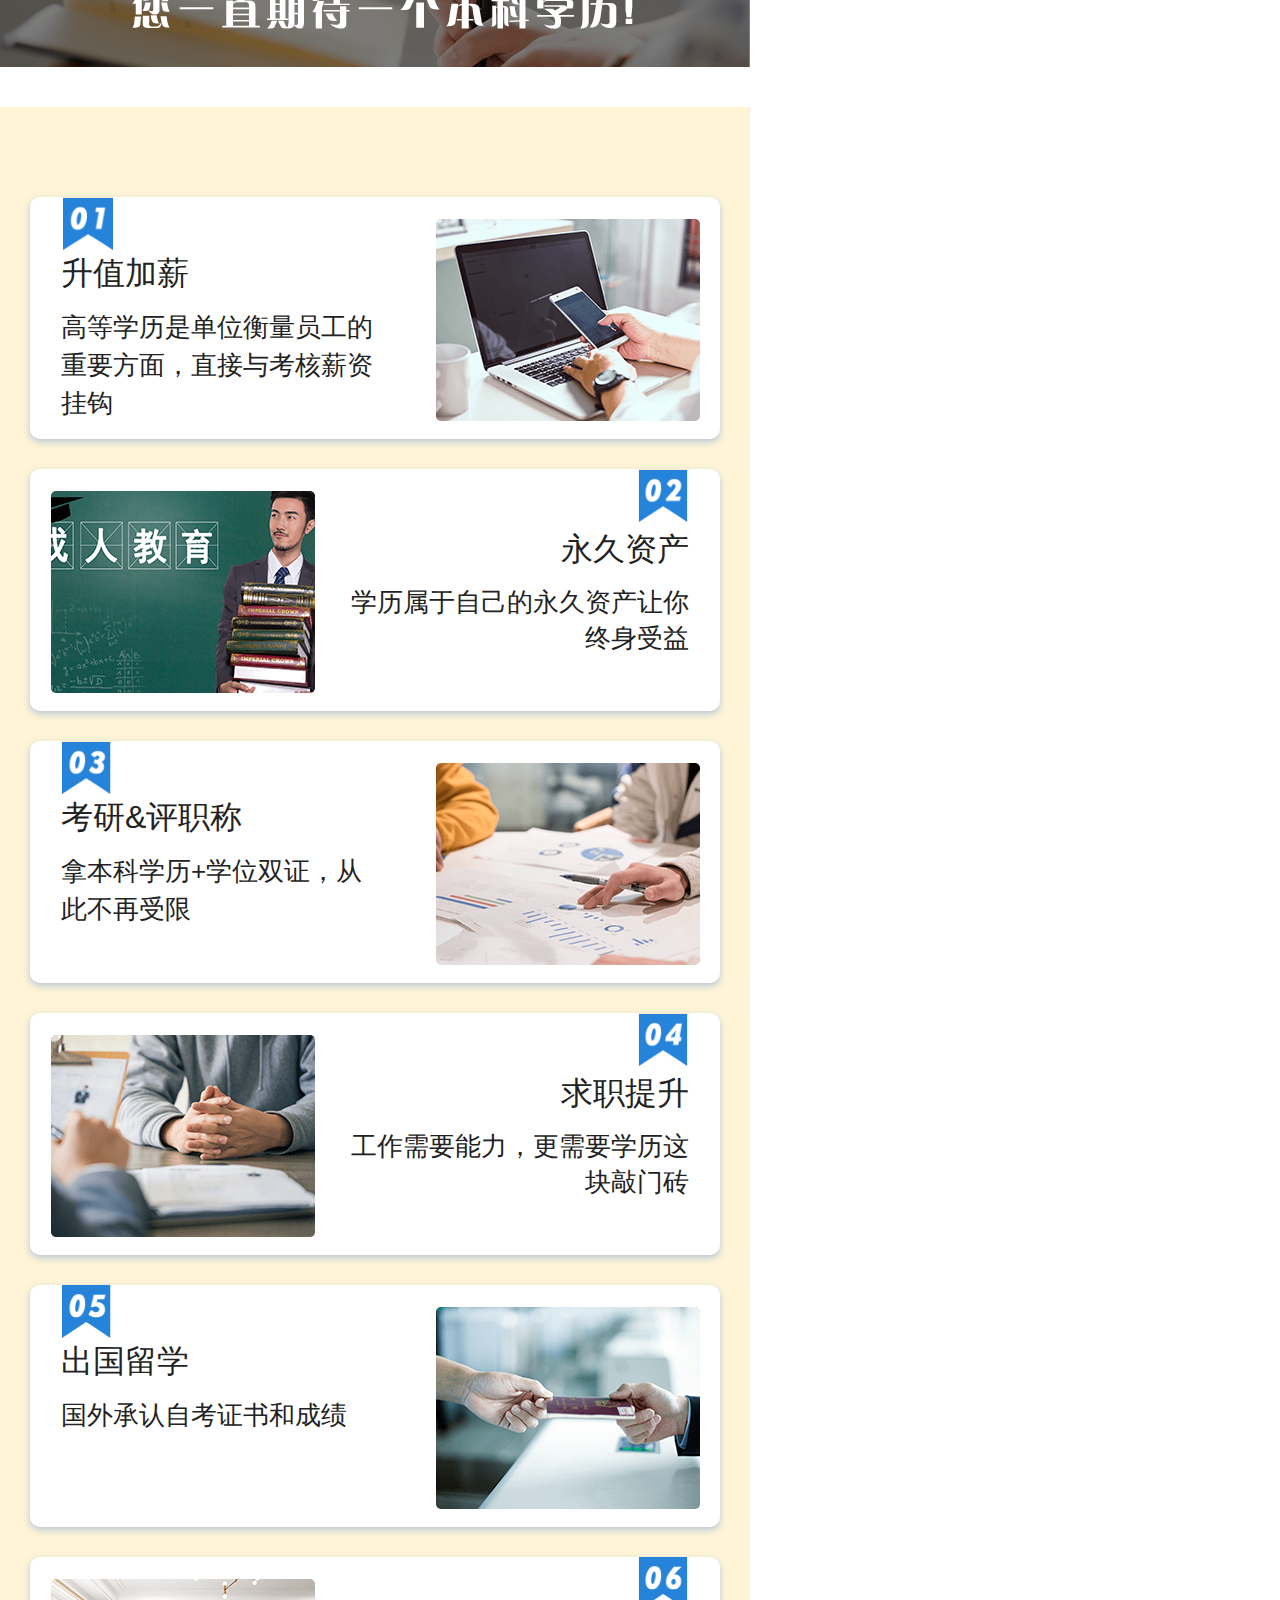
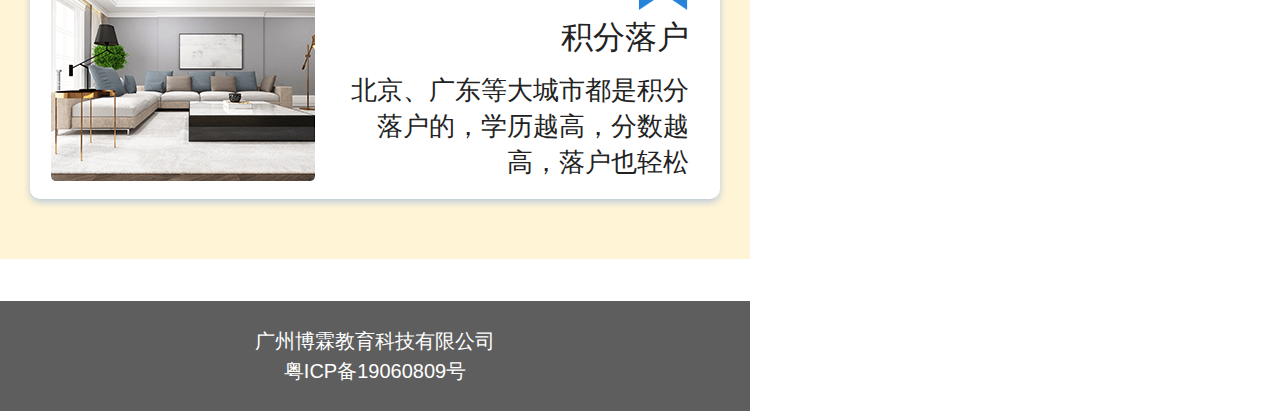
<file: bolin-crm-main/bolin-crm-web/target/bolin-crm-web/views/html/guangdiantong1.html>
<!DOCTYPE html>
<html>
  <head>
    <meta charset="utf-8">
    <title>学历提升测试推广</title>
    <meta content="width=device-width,initial-scale=1.0,maximum-scale=1.0,user-scalable=0" name="viewport">
    <meta content="yes" name="apple-mobile-web-app-capable">
    <meta content="black" name="apple-mobile-web-app-status-bar-style">
    <meta content="telephone=no" name="format-detection">
    <link rel="stylesheet" type="text/css" href="ydui/css/ydui.css" />
    <link rel="stylesheet" type="text/css" href="mui/css/mui.min.css" />
    <link rel="stylesheet" type="text/css" href="css/qualifcations.css" />
    <script src="js/changHtmlFontSize.js"></script>

    <script>
      !function(g,d,t,e,v,n,s){if(g.gdt)return;v=g.gdt=function(){v.tk?v.tk.apply(v,arguments):v.queue.push(arguments)};v.sv='1.0';v.bt=0;v.queue=[];n=d.createElement(t);n.async=!0;n.src=e;s=d.getElementsByTagName(t)[0];s.parentNode.insertBefore(n,s);}(window,document,'script','//qzonestyle.gtimg.cn/qzone/biz/gdt/dmp/user-action/gdtevent.min.js');
      gdt('init','1108956025');
      gdt('track','PAGE_VIEW');
    </script>
    <noscript>
      <img height="1" width="1" style="display:none" src="https://a.gdt.qq.com/pixel?user_action_set_id=1108956025&action_type=PAGE_VIEW&noscript=1" />
    </noscript>
  </head>
  <body>
    <div class="app">
      <div class="banner">
        <a href="https://www16.53kf.com/webCompany.php?kf_sign=TI4NDMTU1OgxNjExMDkwNDA0NTUzMDA4NzIxODc2NzM%253D&arg=10187673&style=1">
          <img src="img/banner3_01.png" alt="">
        </a>

      </div>
      <div class="content">
        <div class="title_box">
          <img src="img/xue25.png">
          <p>测一测你是哪种学历提升方式</p>
        </div>
        <div class="form_box">
          <form class="mui-input-group myform">
            <p>1、您的最高学历是（单选）<span style="color:red;">*</span></p>
            <div class="item div">
              <div class="mui-input-row mui-radio mui-left">
                <label>初中</label>
                <input name="xue" type="radio" value="初中" class="xue" required>
              </div>
              <div class="mui-input-row mui-radio mui-left">
                <label>高中</label>
                <input name="xue" type="radio" value="高中" class="xue" required>
              </div>
              <div class="mui-input-row mui-radio mui-left">
                <label>中专/中技</label>
                <input name="xue" type="radio" value="中专/中技" class="xue" required>
              </div>
              <div class="mui-input-row mui-radio mui-left">
                <label>大专</label>
                <input name="xue" type="radio" value="大专" class="xue" required>
              </div>
            </div>
            <p>2、您的年龄（单选）<span style="color:red;">*</span></p>
            <div class="item">
              <div class="mui-input-row mui-radio mui-left">
                <label>18-23</label>
                <input name="age" type="radio" value="18-23" class="age" required>
              </div>
              <div class="mui-input-row mui-radio mui-left">
                <label>24-29</label>
                <input name="age" type="radio" value="24-29" class="age" required>
              </div>
              <div class="mui-input-row mui-radio mui-left">
                <label>30-35</label>
                <input name="age" type="radio" value="30-35" class="age" required>
              </div>
              <div class="mui-input-row mui-radio mui-left">
                <label>35以上</label>
                <input name="age" type="radio" value="35以上" class="age" required>
              </div>
            </div>
            <p>3、您想要的提升方式（单选）<span style="color:red;">*</span></p>
            <div class="item">
              <div class="mui-input-row mui-radio mui-left">
                <label>网络教育</label>
                <input name="way" type="radio" value="网络教育" class="way" required>
              </div>
              <div class="mui-input-row mui-radio mui-left">
                <label>课堂面授</label>
                <input name="way" type="radio" value="课堂面授" class="way" required>
              </div>
              <div class="mui-input-row mui-radio mui-left">
                <label>在家自学</label>
                <input name="way" type="radio" value="在家自学" class="way" required>
              </div>
              <div class="mui-input-row mui-radio mui-left">
                <label>其他</label>
                <input name="way" type="radio" value="其他" class="way" required>
              </div>
            </div>
            <div class="inp-name">
              <p>您的姓名：<span style="color:red;">*</span></p>
              <div class="name-line">
                <input type="text" required name="username" minlength="2" class="usename" value="" placeholder="请输入" />
              </div>
            </div>
            <div class="inp-name">
              <p>您的手机号（必填项）：<span style="color:red;">*</span></p>
              <div class="name-line">
                <input type="text" required name="userphone" maxlength="11" class="userphone" value="" placeholder="请输入" />
              </div>
            </div>
            <div class="out-box">
              <div class="automatic cur">
                <input type="radio" name="automatic" class="" value="" />
              </div>
              <span class="person">自动输入历史手机号</span>
              <span class="getPensentbtn" style="color: #1b78ce;">《个人信息授权书》</span>
            </div>
            <div>
              <button type="submit" class="get_stipend">免费获得助学奖金</button>
            </div>
          </form>
          <!-- 介绍报考情况 -->
          <div class="Briefing">
            <div>
              <div class="img-box">
                <img src="img/bao.png" alt="">
              </div>
              <div class="title-msg">报考条件 </div>
              <div class="qingkuang">
                <p>①报考有学历要求吗？</p>
                <p>②哪些专业不能报考？</p>
              </div>
            </div>
            <div>
              <div class="img-box">
                <img src="img/bao2.png" alt="">
              </div>
              <div class="title-msg">报考时间 </div>
              <div class="qingkuang">
                <p>①下半年报考时间是？</p>
                <p>②网上报名几号截止？</p>
              </div>
            </div>
            <div>
              <div class="img-box">
                <img src="img/bao3.png" alt="">
              </div>
              <div class="title-msg">报考费用 </div>
              <div class="qingkuang">
                <p>①不同级别报考费多少？ </p>
                <p>②报考需要多少钱？&nbsp;&nbsp;&nbsp;&nbsp;&nbsp;&nbsp;</p>
              </div>
            </div>
            <div>
              <div class="img-box">
                <img src="img/bao4.png" alt="">
              </div>
              <div class="title-msg">院校专业 </div>
              <div class="qingkuang">
                <p>①有哪些专业可以报考？ </p>
                <p>②有哪些专业可以推荐？</p>
              </div>
            </div>
            <div>
              <div class="img-box">
                <img src="img/bao5.png" alt="">
              </div>
              <div class="title-msg">报考流程 </div>
              <div class="qingkuang">
                <p>①网上报名的流程是？</p>
                <p>②非本地户籍怎么考？</p>
              </div>
            </div>
            <div>
              <div class="img-box">
                <img src="img/bao6.png" alt="">
              </div>
              <div class="title-msg">报考费用 </div>
              <div class="qingkuang">
                <p>①哪些专业课可不考？&nbsp;&nbsp;&nbsp;</p>
                <p>②有哪些是必考的项目？</p>
              </div>
            </div>
          </div>
          <!-- 期待本科学历 -->
          <div class="benke">
            <div class="tip">
              <img src="img/nin3_02.png" alt="我知道您一直希望有个本科学历">
            </div>
            <!-- 学历提升介绍 -->
            <div class="xue-box">
              <div class="item">
                <div class="left">
                  <div><img src="img/num6_05.png"></div>
                  <div class="value">升值加薪</div>
                  <div class="value-box">
                    高等学历是单位衡量员工的重要方面，直接与考核薪资挂钩
                  </div>
                </div>
                <div class="right">
                  <img src="img/5c001.png">
                </div>
              </div>
              <div class="item2">
                <div class="left">
                  <img src="img/5c002.png">
                </div>
                <div class="right">
                  <div class="numbox"><img src="img/num5_05.png"></div>
                  <div class="value">永久资产</div>
                  <div class="value-box">
                    学历属于自己的永久资产让你终身受益
                  </div>
                </div>
              </div>
              <div class="item">
                <div class="left">
                  <div><img src="img/num4_05.png"></div>
                  <div class="value">考研&评职称</div>
                  <div class="value-box">
                    拿本科学历+学位双证，从此不再受限
                  </div>
                </div>
                <div class="right">
                  <img src="img/5c003.png">
                </div>
              </div>
              <div class="item2">
                <div class="left">
                  <img src="img/5c004.png">
                </div>
                <div class="right">
                  <div class="numbox"><img src="img/num3_05.png"></div>
                  <div class="value">求职提升</div>
                  <div class="value-box">
                    工作需要能力，更需要学历这块敲门砖
                  </div>
                </div>
              </div>
              <div class="item">
                <div class="left">
                  <div><img src="img/num2_05.png"></div>
                  <div class="value">出国留学</div>
                  <div class="value-box">
                    国外承认自考证书和成绩
                  </div>
                </div>
                <div class="right">
                  <img src="img/5c005png.png">
                </div>
              </div>
              <div class="item2">
                <div class="left">
                  <img src="img/5c006.png">
                </div>
                <div class="right">
                  <div class="numbox"><img src="img/num1_05.png"></div>
                  <div class="value">积分落户</div>
                  <div class="value-box">
                    北京、广东等大城市都是积分落户的，学历越高，分数越高，落户也轻松
                  </div>
                </div>
              </div>
            </div>
          </div>
        </div>

        <!-- 尾部 -->
        <div class="footer">
          <div class="customer-service fied">
            <div class="left kefu">
              <img src="img/kefu.png" alt="">

              <a href="tel:020-82526164">
                <span style="color: #fff;">电话咨询</span>
              </a>

            </div>
            <div class="right kefu">
              <img src="img/time.png" alt="">
              <a href="https://www16.53kf.com/webCompany.php?kf_sign=TI4NDMTU1OgxNjExMDkwNDA0NTUzMDA4NzIxODc2NzM%253D&arg=10187673&style=1">
                <span style="color: #fff;">立即抢一千元奖学金</span>
              </a>

            </div>
          </div>
          <div class="copyRight">
            <p><span>广州博霖教育科技有限公司</span></p>
            <p><span>粤ICP备19060809号</span></p>
          </div>
        </div>
      </div>
    </div>


    <!-- 弹框 -->
    <!-- 个人信息授权弹框 getResultModel-->
    <div class="motal None">
    </div>
    <div class="getResultModel None">
      <span class="close" style="font-weight: 300;"></span>
      <h2>个人信息授权书</h2>
      <div class="msg_box">
        <p>
          尊敬的用户，您选择使用“自动输入历史手机号”功
          能后，您同意本平台在法律允许的范围内，收集您的
          手机号码，您已知晓并同意在您下次浏览广告页面
          时，我们会帮您预先填写您上次输入的历史手机号，
          您的手机号码仅会用于在广告页面的预填充，且只有
          您点击提交按钮之后信息才会传递给广告主商家。
        </p>
      </div>
    </div>

    <!-- 手机验证弹框 -->
    <div class="phoneModel None">
      <span class="close" style="font-weight: 300;"></span>
      <p style="color: #333333;padding: 10px 0;font-size: 15px;">手机验证</p>
      <div style="font-size: 12px;padding-bottom: 15px;">
        <span>短信验证码已发送至</span>
        <span class="userphone" style="font-size: 14px;"></span>
      </div>
      <form action="" method="post">
        <div style="position: relative;line-height: 38px;">
          <input type="text" name="ma" class="ma" maxlength="6" value="" placeholder="请输入短信验证码">
          <span style="color: #007AFF;position: absolute;top: 0px;right: 7px;cursor: pointer;font-size: 13px;" class="getMaNum">获取验证码</span>
        </div>
        <input type="submit" value="确定" style="width: 90%;border-radius: 20px;" class="sendreg" />
      </form>
    </div>


    <script src="js/jquery2.01.js"></script>
    <script src="ydui/js/ydui.js"></script>
    <script src="js/comment.js"></script>
    <script>
      // 客服固定在底部
      
      $(function() {
        $('.kefu').on('click', function() {
          var _53code = document.createElement("script");
          _53code.src = '//tb.53kf.com/code/code/c762816c46f81ba33560df7feac9ded1/1';
          var s = document.getElementsByTagName("script")[0];
          s.parentNode.insertBefore(_53code, s);
        })
        $(window).scroll(function() {
          // 页面向下滚动的最小距离时客服框固定定位在底部; fied
          //  滚动高度 + 视口高度 = 文档高度
          // console.log($('.copyRight').position().top)

          var copyRight_height = $('.copyRight').height(); //页眉高度
          var doc_scrollTop = $(document).scrollTop(); //页面滚动的高度
          var win_height = $(window).height() //视口高度
          var doc_height = $(document).height(); //页面高度

          // 如果页面滚动高度大于页面高度 减去页面高度时时,设置它为相对定位
          if (doc_scrollTop >= (doc_height - win_height - copyRight_height - $('.customer-service').height())) {
            $('.customer-service').removeClass('fied');
          } else {
            $('.customer-service').addClass('fied');
          }

        })

        // automatic 勾选自动输入历史手机号码
        $('.automatic').on('click', function() {

          if (!$(this).hasClass('cur')) {
            $(this).addClass('cur')
          } else {
            $(this).removeClass('cur')
          }
        })

        // 个人信息弹框
        // 打开事件 关闭事件
        OpenMsg('.getPensentbtn', '.getResultModel')
        CloseMsg('.close', '.getResultModel')

        var dialog = YDUI.dialog;
        var sourceLink = document.referrer; //获取地址,用于提交数据平台的来源的平台

        // 关闭全部弹框
        $('.close').on('click', function() {
          Hide_motai(['.getResultModel', '.phoneModel', '.motal'])
        })
        //点击免费获取奖学金验证通过发送请求显示验证码弹框  phoneModel
        $('.get_stipend').on('click', function() {
          // 判断单选框是否勾选

          var bol1 = isRadioChecked($('.xue'));
          var bol2 = isRadioChecked($('.age'));
          var bol3 = isRadioChecked($('.way'));

          var myRegExp = MyRegExp(); //验证对象   userphone usename

          var bol5 = myRegExp.isPhone($.trim($('.userphone').val()));
          // var bol4 = myRegExp.isPhone($.trim($('.usename').val()));

          var timer = null; //定时器
          var number = 60;
          var ma = "123"; //验证码  
          var stp = $('.div').offset().top;
          $(document).scrollTop(stp)


          if (!bol1) {
            dialog.alert('请勾选你最高学历！')
            return false;
          }
          if (!bol2) {
            dialog.alert('请勾选你的年龄！')
            return false;
          }
          if (!bol3) {
            dialog.alert('请勾选你想要的提升方式！')
            return false;
          }
          if (!$('.usename').val()) {
            dialog.alert('请输入姓名！')
            return false;
          }
          if (!bol5) {
            dialog.alert('请输入正确的11位手机号码！')
            return false;
          }

          if (bol1 && bol2 && bol3 && bol5) {
            var phone_data = $.trim($('.userphone').val());
            console.log('可以发送验证码请求了 ！')
            $.post('../../data/autoCode/getCode', {
              customerPhone: phone_data
            }, function(res) {
              console.log(res)
              ma = res.ma
            })

            // 显示手机弹框 手机验证弹框  motal phoneModel
            Show_motai(['.motal', '.phoneModel'])
            //显示发送的手机号码 userphone
            $('.phoneModel .userphone').html(strchange($('.name-line .userphone').val()));

            timer = setInterval(function() {
              number--;
              if (number <= 0) {
                number = 60;
                clearInterval(timer);
                $('.getMaNum').css('color', '#1b78ce').html('获取验证码')
              } else {
                $('.getMaNum').css('color', '#999').html('重新获取(' + number + ')')
              }
            }, 1000)
          }

          //点击获取验证码按钮
          $('.getMaNum').on('click', function() {
            if (number != 60) { //说明还在计时间
              return false;
            }

            var phone_data2 = $.trim($('.userphone').val());
            console.log('可以发送验证码请求了 ！')
            $.post('../../data/autoCode/getCode', {
              customerPhone: phone_data2
            }, function(res) {
              console.log(res)
              ma = res.ma
            })

            timer = setInterval(function() {
              number--;
              if (number <= 0) {
                number = 60;
                clearInterval(timer);
                $('.getMaNum').css('color', '#1b78ce').html('获取验证码')
              } else {
                $('.getMaNum').css('color', '#999').html('重新获取(' + number + ')')
              }
            }, 1000)

          })

          // 提交验证码进行验证操作
          $('.sendreg').on('click', function() {
            // 验证码不可为空

            if (!$('.ma').val()) {
              dialog.alert('验证码不可为空！')
              return false;
            }
            // 验证码不正确
            if ($('.ma').val() != ma) {
              dialog.alert('验证码不正确！')
              return false;
            }

            if ($('.ma').val() === ma) {
              //  
              var data = {
                educationNow: $('input[name=xue]:checked').val(),
                ageGroups: $('input[name=age]:checked').val(),
                liftingMode: $('input[name=way]:checked').val(),
                customerName: $('input[name=username]').val(),
                customerPhone: $('input[name=userphone]').val(),
                sourceLink:document.referrer ? document.referrer : window.location.href,
                fromPlatform:"广点通"
              }
              
              // ajax 提交
              $.ajax({
                url: "../../data/customerInfromation/insertCustomerInfromation",
                data: data,
                type: "POST",
                success: function(res) {

                  //获取元素距离顶部的距离
                  /*  var divscrollTop = $('.div').scrollTo();
                   $(document).scrollTo(divscrollTop); */
                  dialog.alert('提交成功，感谢您的回答！');
                  $('.phoneModel').hide();
                  $('.motal').hide();

                 gdt('track', 'REGISTER', {'key1': 'value1', 'key2': 'value2'});
                 gdt('track', 'CONSULT', {'key1': 'value1', 'key2': 'value2'});
                 gdt('track', 'RESERVATION', {'key1': 'value1', 'key2': 'value2'});
                 
                },
                error: function() {
                  console.log('提交失败')
                  dialog.alert('提交失败！')
                }
              })

              return false;
            }


            return false;
          })

          //关闭弹框清除定时器
          $('.close').on('click', function() {
            clearInterval(timer);
            $('.ma').val("");

          })

          console.log(bol1, bol2, bol3)

          return false;
        })
      })
    </script>
  </body>
</html>
</file>
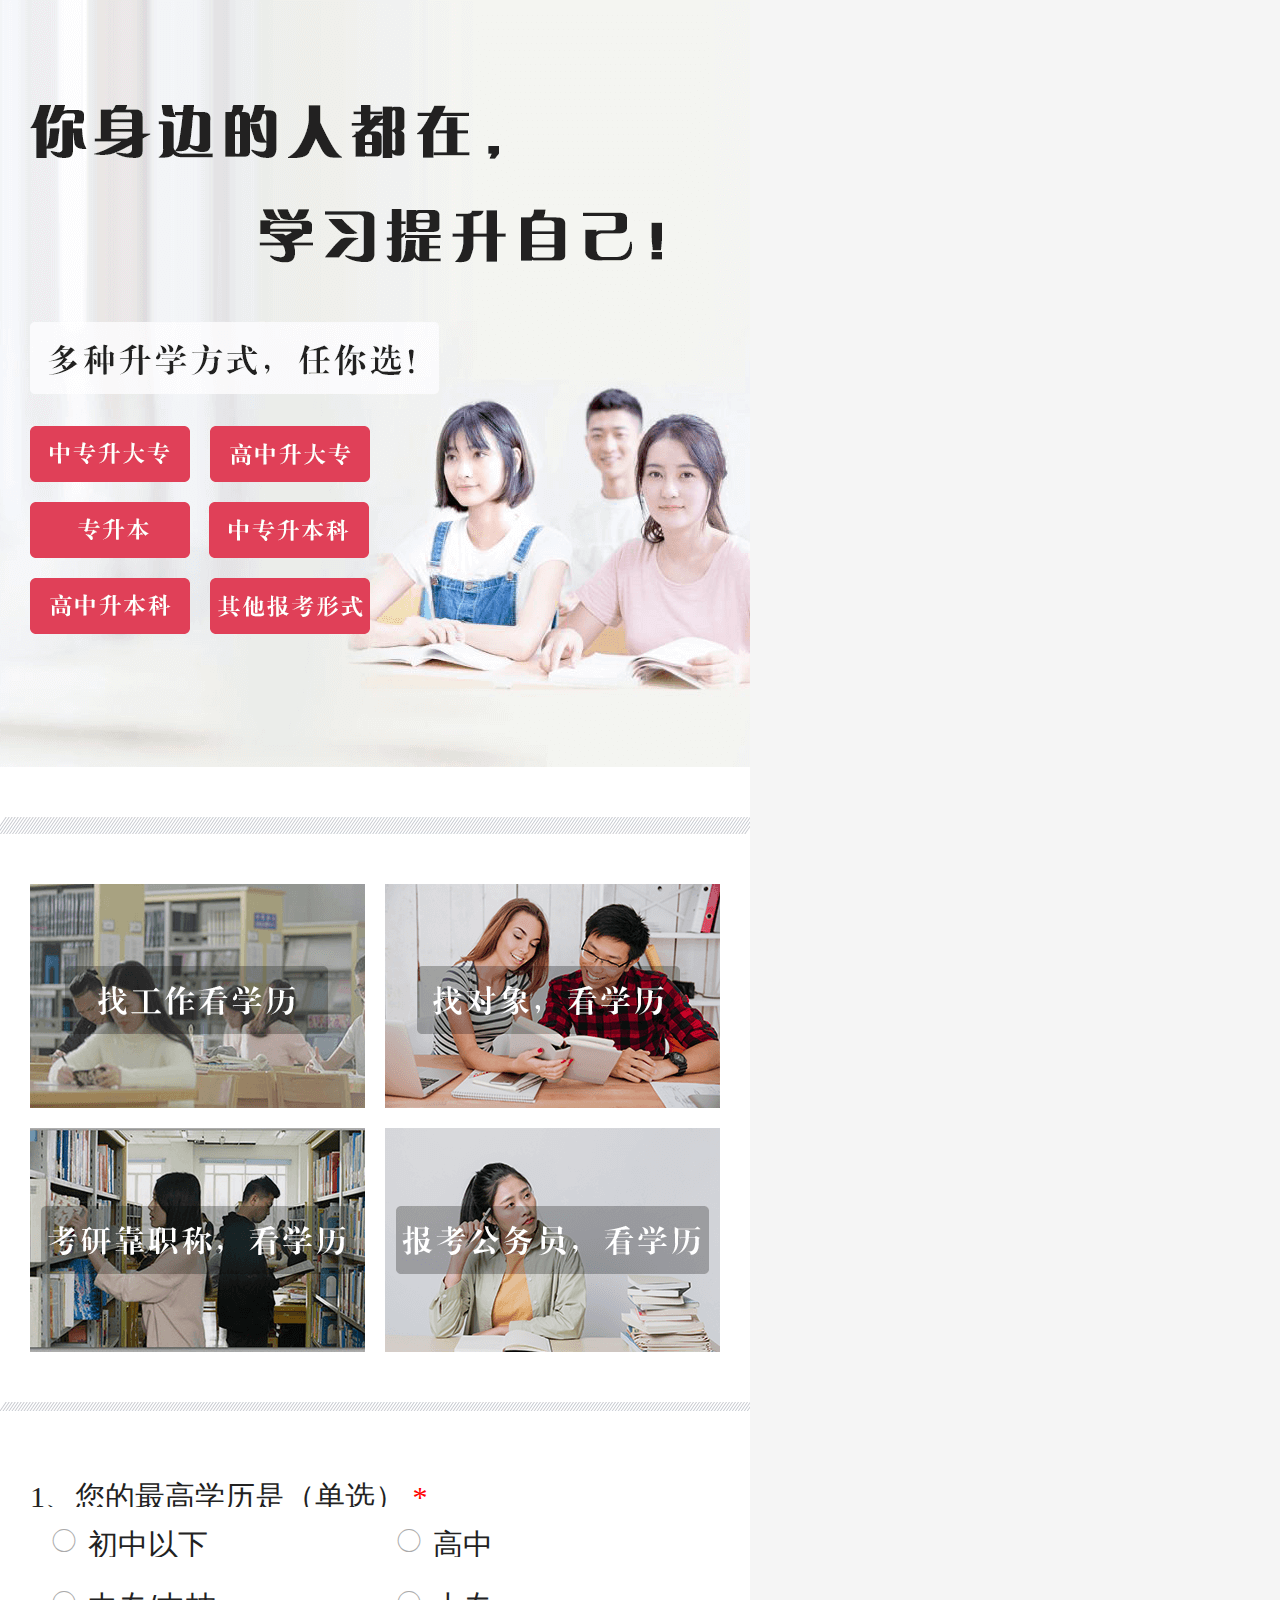
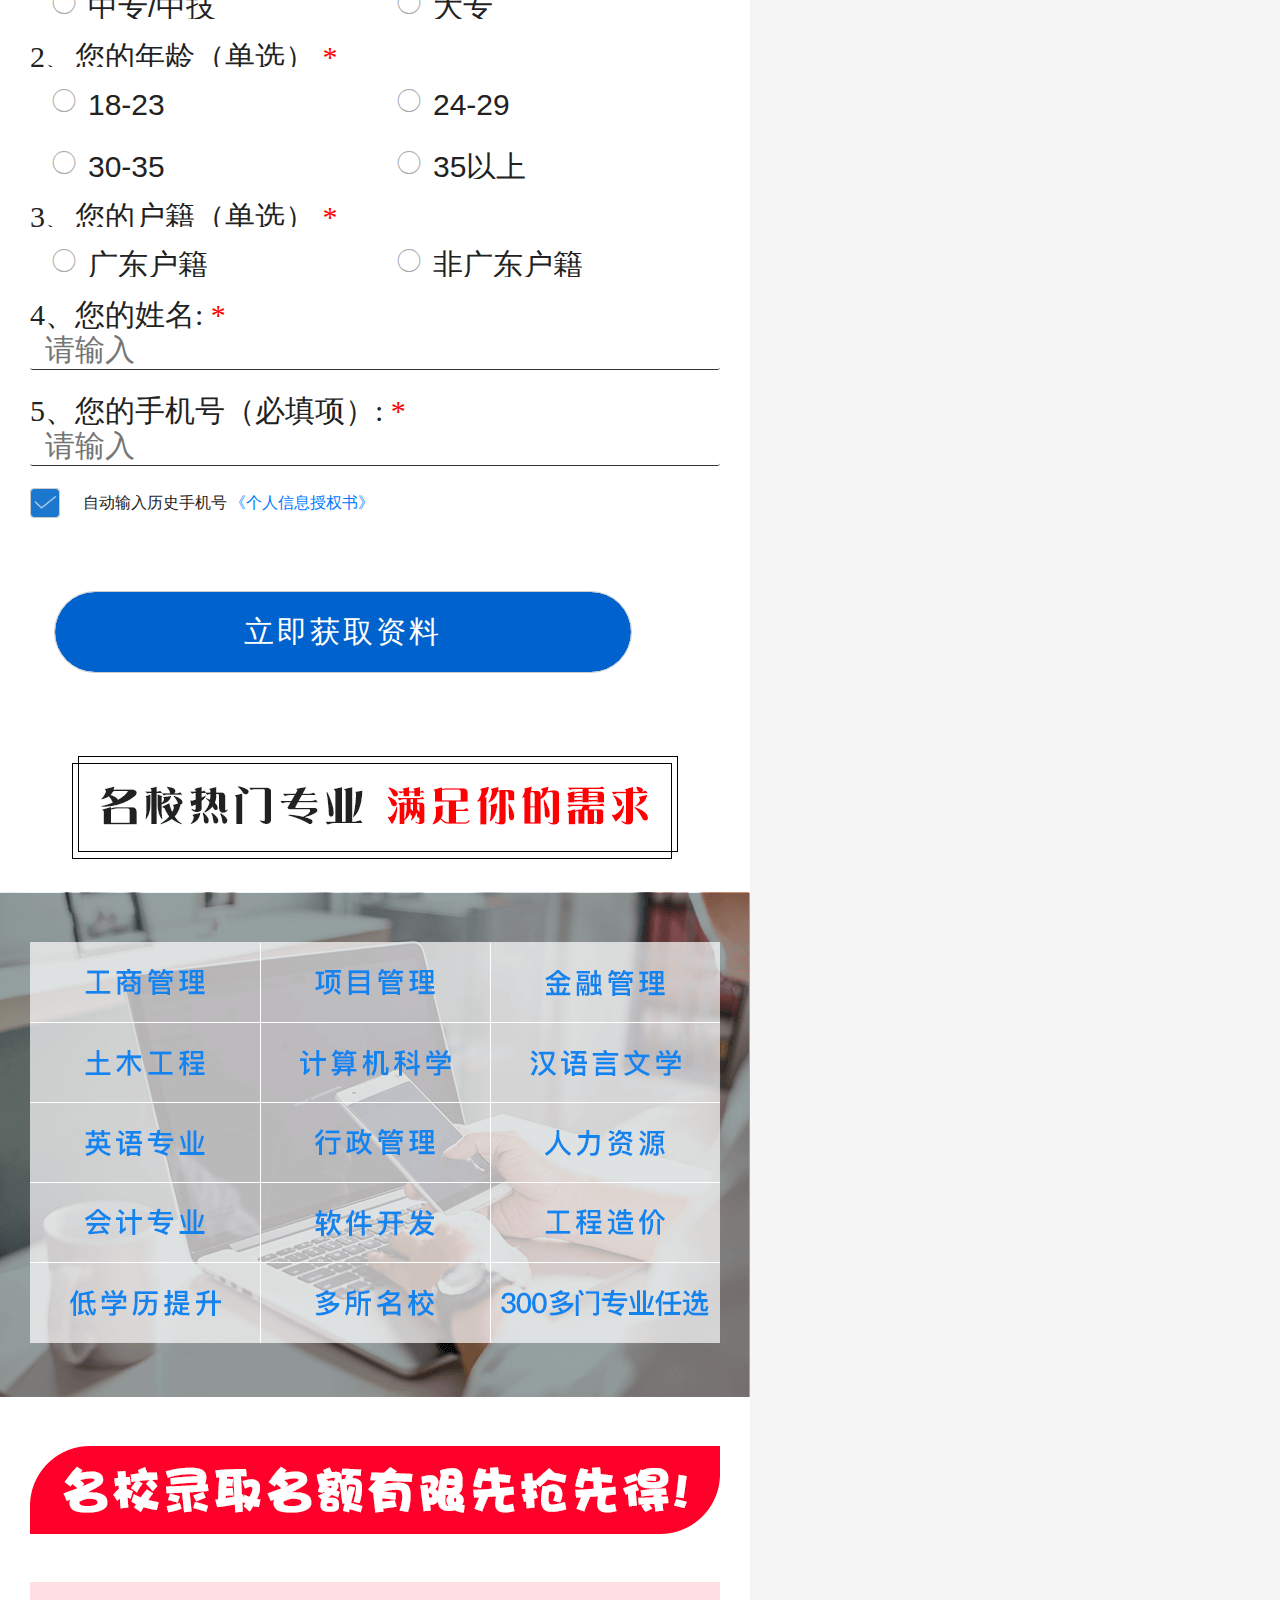
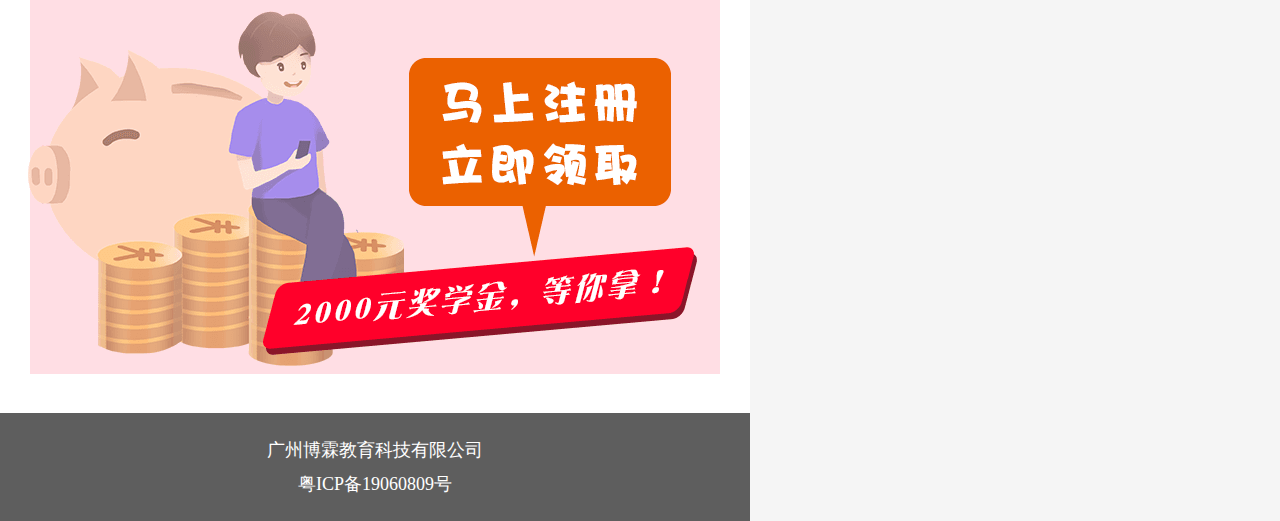
<file: bolin-crm-main/bolin-crm-web/target/bolin-crm-web/views/html/guangdiantong10.html>
<!DOCTYPE html>
<html>
  <head>
    <meta charset="utf-8">
    <title>学历推广</title>
    <meta http-equiv="Pragma" content="no-cache" />
    <meta content="width=device-width,initial-scale=1.0,maximum-scale=1.0,user-scalable=0" name="viewport">
    <meta content="yes" name="apple-mobile-web-app-capable">
    <meta content="black" name="apple-mobile-web-app-status-bar-style">
    <meta content="telephone=no" name="format-detection">
    <link rel="stylesheet" type="text/css" href="css/base.css" />
    <link rel="stylesheet" type="text/css" href="css/Education-Promotion.css" />
    <link rel="stylesheet" type="text/css" href="mui/css/mui.min.css" />
    <link rel="stylesheet" type="text/css" href="ydui/css/ydui.css" />
    <script src="js/changHtmlFontSize.js"></script>
    <!-- <script>(function() {var _53code = document.createElement("script");_53code.src = "https://tb.53kf.com/code/code/10187673/1";var s = document.getElementsByTagName("script")[0]; s.parentNode.insertBefore(_53code, s);})();</script> -->
    <script>
     !function(g,d,t,e,v,n,s){if(g.gdt)return;v=g.gdt=function(){v.tk?v.tk.apply(v,arguments):v.queue.push(arguments)};v.sv='1.0';v.bt=0;v.queue=[];n=d.createElement(t);n.async=!0;n.src=e;s=d.getElementsByTagName(t)[0];s.parentNode.insertBefore(n,s);}(window,document,'script','//qzonestyle.gtimg.cn/qzone/biz/gdt/dmp/user-action/gdtevent.min.js');
     gdt('init','1108956025');
     gdt('track','PAGE_VIEW');
   </script>
   <noscript>
     <img height="1" width="1" style="display:none" src="https://a.gdt.qq.com/pixel?user_action_set_id=1108956025&action_type=PAGE_VIEW&noscript=1" />
   </noscript>
  </head>
  <body>
    <div class="app">
      <div class="head">
        <div class="m-slider" id="J_Slider">
          <div class="slider-wrapper">
            <div class="slider-item kefu">
              <a href="https://www16.53kf.com/webCompany.php?kf_sign=TI4NDMTU1OgxNjExMDkwNDA0NTUzMDA4NzIxODc2NzM%253D&arg=10187673&style=1">
                <img src="img/tuiguang_01.png">
              </a>
            </div>
          </div>
        </div>
      </div>
      <!-- 内容 -->
      <div class="main">
        <form action="" method="post" class="main_form">
          <p>
            <span class="div">1、您的最高学历是（单选）</span>
            <span style="color: red;">*</span>
          </p>
          <div class="mui_card mui-input-group">
            <div class="mui-input-row mui-radio mui-left">
              <label>初中以下<input name="xue" value="初中以下" type="radio" class="Education"></label>
            </div>
            <div class="mui-input-row mui-radio mui-left">
              <label>高中<input name="xue" value="高中" type="radio" class="Education"></label>
            </div>
            <div class="mui-input-row mui-radio mui-left">
              <label>中专/中技<input name="xue" value="中专/中技" type="radio" class="Education"></label>
            </div>
            <div class="mui-input-row mui-radio mui-left">
              <label>大专<input name="xue" value="大专" type="radio" class="Education"></label>
            </div>
          </div>
          <p>
            <span>2、您的年龄（单选）</span>
            <span style="color: red;">*</span>
          </p>
          <div class="mui_card mui-input-group">
            <div class="mui-input-row mui-radio mui-left">
              <label>18-23<input name="age" value="18-23" type="radio" class="Age"></label>
            </div>
            <div class="mui-input-row mui-radio mui-left">
              <label>24-29<input name="age" value="24-29" type="radio" class="Age"></label>
            </div>
            <div class="mui-input-row mui-radio mui-left">
              <label>30-35<input name="age" value="30-35" type="radio" class="Age"></label>
            </div>
            <div class="mui-input-row mui-radio mui-left">
              <label>35以上<input name="age" value="35以上" type="radio" class="Age"></label>
            </div>
          </div>
          <p>
            <span>3、您的户籍（单选）</span>
            <span style="color: red;">*</span>
          </p>
          <div class="mui_card mui-input-group">
            <div class="mui-input-row mui-radio mui-left">
              <label>广东户籍<input name="way" type="radio" value="广东户籍" class="HouseholdRegister"></label>
            </div>
            <div class="mui-input-row mui-radio mui-left">
              <label>非广东户籍<input name="way" type="radio" value="非广东户籍" class="HouseholdRegister"></label>
            </div>
          </div>
          <p>
            <span>4、您的姓名:</span>
            <span style="color: red;">*</span>
          </p>
          <div style="padding-top: 5px;">
            <input type="text" name="username" placeholder="请输入" class="personName" maxlength="8">
          </div>
          <p>
            <span>5、您的手机号（必填项）:</span>
            <span style="color: red;">*</span>
          </p>
          <div style="padding-top: 5px;">
            <input type="text" name="userphone" placeholder="请输入" class="phone" maxlength="11">
          </div>
          <div class="item citem">
            <div class="p-cheack">
              <input type="radio" name="" id="" value="" checked class="check cur" />
            </div>
            <span style="margin-left: 20px;font-size: 0.16rem;">自动输入历史手机号</span>
            <a href="javascript:;" class="person" style="font-size: 0.16rem;color: #007AFF;cursor: pointer;">《个人信息授权书》</a>
          </div>
          <div class="m-button">
            <button type="button" class="getResults">立即获取资料</button>
          </div>
        </form>
      </div>
      <div>
        <a href="https://www16.53kf.com/webCompany.php?kf_sign=TI4NDMTU1OgxNjExMDkwNDA0NTUzMDA4NzIxODc2NzM%253D&arg=10187673&style=1">
          <img src="img/footerImg_033333_01.png" width="100%">
        </a>
        
      </div>
      <div class="footer">
        <div class="copyRight">
          <p><span>广州博霖教育科技有限公司</span></p>
          <p><span>粤ICP备19060809号</span></p>
        </div>
      </div>
    </div>

    <!-- 个人信息授权弹框 getResultModel-->
    <div class="motal None">
    </div>
    <div class="getResultModel None">
      <span class="close" style="font-weight: 300;"></span>
      <h2>个人信息授权书</h2>
      <div class="msg_box">
        <p>
          尊敬的用户，您选择使用“自动输入历史手机号”功
          能后，您同意本平台在法律允许的范围内，收集您的
          手机号码，您已知晓并同意在您下次浏览广告页面
          时，我们会帮您预先填写您上次输入的历史手机号，
          您的手机号码仅会用于在广告页面的预填充，且只有
          您点击提交按钮之后信息才会传递给广告主商家。
        </p>
      </div>
    </div>

    <!-- 手机验证弹框 -->
    <div class="phoneModel None">
      <span class="close" style="font-weight: 300;"></span>
      <p style="color: #333333;padding: 10px 0;font-size: 15px;">手机验证</p>
      <div style="font-size: 12px;padding-bottom: 15px;">
        <span>短信验证码已发送至</span>
        <span class="telphone" style="font-size: 14px;"></span>
      </div>
      <form action="" method="post">
        <div style="position: relative;line-height: 38px;">
          <input type="text" name="ma" class="ma" value="" placeholder="请输入短信验证码">
          <span style="color: #007AFF;position: absolute;top: 0px;right: 7px;cursor: pointer;font-size: 13px;" class="getMaNum">获取验证码</span>
        </div>
        <input type="submit" value="确定" style="width: 90%;border-radius: 20px;" class="sendreg" />
      </form>
    </div>


    <script src="js/jquery2.01.js"></script>
    <script src="mui/js/mui.min.js"></script>
    <script src="ydui/js/ydui.js"></script>
    <script src="js/comment.js"></script>
    <script>
       
      //客服
      $('.kefu').on('click', function() {
        var _53code = document.createElement("script");
        _53code.src = '//tb.53kf.com/code/code/c762816c46f81ba33560df7feac9ded1/1';
        var s = document.getElementsByTagName("script")[0];
        s.parentNode.insertBefore(_53code, s);
      })
      $(function() {
        var dialog = YDUI.dialog;
        //var sourceURL = getUrlString(); //获取地址,用于提交数据平台的来源的平台
        var sourceLink  = window.location.href; //获取地址,用于提交数据平台的来源的平台
        
        // 点击立即获取资料进行验证请求
        $('.getResults').on('click', function() {
          var msgrArr = ['最高学历未勾选', '年龄段未勾选', '户籍未勾选', '请填写的您的姓名', '请填写您的11位手机号码'];
          var $Educations = $('.Education');
          var $Ages = $('.Age');
          var $HouseholdRegisters = $('.HouseholdRegister');
          var $Names = $('.personName');
          var $Phones = $('.phone');
          var myreg = /^[1][3,4,5,7,8][0-9]{9}$/;
          
          var timer = 0;
          var timenum = 60;
          var ma = "1234"; //短信验证码

           var stp =  $('.div').offset().top;
           $(document).scrollTop(stp)

          if (Boolean_Result($Educations) === false) {
            dialog.alert(msgrArr[0])
            return false;
          }
          if (Boolean_Result($Ages) === false) {
            dialog.alert(msgrArr[1])
            return false;
          }
          if (Boolean_Result($HouseholdRegisters) === false) {
            dialog.alert(msgrArr[2])
            return false;
          }
          //  personName phone
          if (!$.trim($Names.val())) {
            console.log(454545)
            dialog.alert(msgrArr[3])
            return false;
          }
          if (!$.trim($Phones.val())) {
            console.log(454545)
            dialog.alert(msgrArr[4])
            return false;
          }

          if (!myreg.test($.trim($Phones.val()))) {
            dialog.alert('请输入正确的11位有效手机号码')
            return false;
          }

          var data = {
        		  educationNow: $('input[name=xue]:checked').val(),
        		  ageGroups: $('input[name=age]:checked').val(),
        		  customerLocal: $('input[name=way]:checked').val(),
        		  customerName: $('input[name=username]').val(),
        		  customerPhone: $('input[name=userphone]').val(),
            	sourceLink:document.referrer ? document.referrer : window.location.href,
            	fromPlatform:"广点通"
         
          }
          // ajax 提交验证码
          $.ajax({
            url: "../../data/customerInfromation/insertCustomerInfromation",
            data: data,
            type: "POST",
            success: function(res) {
                 
            	  $('.phoneModel').hide();
                $('.motal').hide();
                gdt('track', 'REGISTER', {'key1': 'value1', 'key2': 'value2'});
               gdt('track', 'CONSULT', {'key1': 'value1', 'key2': 'value2'});
               gdt('track', 'RESERVATION', {'key1': 'value1', 'key2': 'value2'});
                dialog.alert('提交成功，感谢您的回答！');
            },
            error: function() {
              console.log('提交失败')
              dialog.alert('提交失败！')
            }
          })

        

          show_tel() //显示****手机号码
         /*  Show_motai(['.motal', '.phoneModel']) //显示弹框 */
          // 发送手机号码到后台
         /*  $.post("../../data/autoCode/getCode", {
        	  customerPhone: $Phones.val()
          }, function(res) {
            // ma
			 ma=res.ma
          }) */

         /*  timer = setInterval(function() {
            timenum--;
            if (timenum <= 0) {
              timenum = 60;
              $('.getMaNum').text('获取验证码').css({
                color: '#007AFF'
              })
              ma = 0;
              clearInterval(timer);
            } else {
              $('.getMaNum').text('重新获取(' + timenum + ')').css({
                color: '#999'
              })
            }

          }, 1000) */

          // 确定验证码 getMaNum
          $('.sendreg').on('click', function() {
            var Ma = $.trim($('.ma').val())

            $('.ma').val("") //清空输入框

         /*    if (!Ma) {
              dialog.alert('请输入验证码')
              return false;
            }
            if (Ma != ma) { //输入的验证码不正确
              dialog.alert('输入的验证码不正确')
              return false;
            } */
             
            
           
             

            return false;
          })

          // 获取验证码
          $('.getMaNum').on('click', function() {
            if (timenum != 60) {
              return false;
            }
            if (timenum == 60) {
              timer = setInterval(function() {
                timenum--;
                if (timenum <= 0) {
                  timenum = 60;
                  $('.getMaNum').text('获取验证码').css({
                    color: '#007AFF'
                  })
                  ma = 0; //验证码过期
                  clearInterval(timer);
                } else {
                  $('.getMaNum').text('重新获取(' + timenum + ')').css({
                    color: '#999'
                  })
                }

              }, 1000)
              // ajax 请求验证码
              // 发送手机号码到后台
              $.post("../../data/autoCode/getCode", {
            	  customerPhone: $Phones.val()
              }, function(res) {
                // ma
				ma=res.ma
              })
            }

          })

          return false;
        })

        // 选择自动勾选历史手机
        $('.p-cheack').on('click', function() {
          if ($('.p-cheack input').hasClass('cur')) {
            $('.p-cheack input').removeClass('cur');
            console.log($('.check').prop('checked'))
          } else {
            $('.p-cheack input').addClass('cur')
          }

        })



        // 个人信息弹框操作  motal getResultModel phoneModel 
        $('.person').on('click', function() {
          Show_motai(['.motal', '.getResultModel'])
        })
        //关闭弹框
        $('.close').on('click', function() {
          Hide_motai(['.motal', '.getResultModel', '.phoneModel'])
        })


      })



      //  实现一个集合组,判断是否有一个是你正确的,那结果就是正确的;  arrClass 是jq 集合对象
      // Array.prototype.slice.call($('.gradation'))
      function Boolean_Result(ArrObj) {
        var ArrObjs = Array.prototype.slice.call(ArrObj); //把jq 集合转换为数组
        return ArrObjs.some(function(el) {
          return $(el).prop('checked') === true;
        })
      }


      //显示手机号码过滤
      function show_tel() {
        var tels = [];
        var $telObj = $('.telphone');
        $telObj.text(strchange($.trim($('.phone').val())))
      }
    </script>
  </body>
</html>
</file>
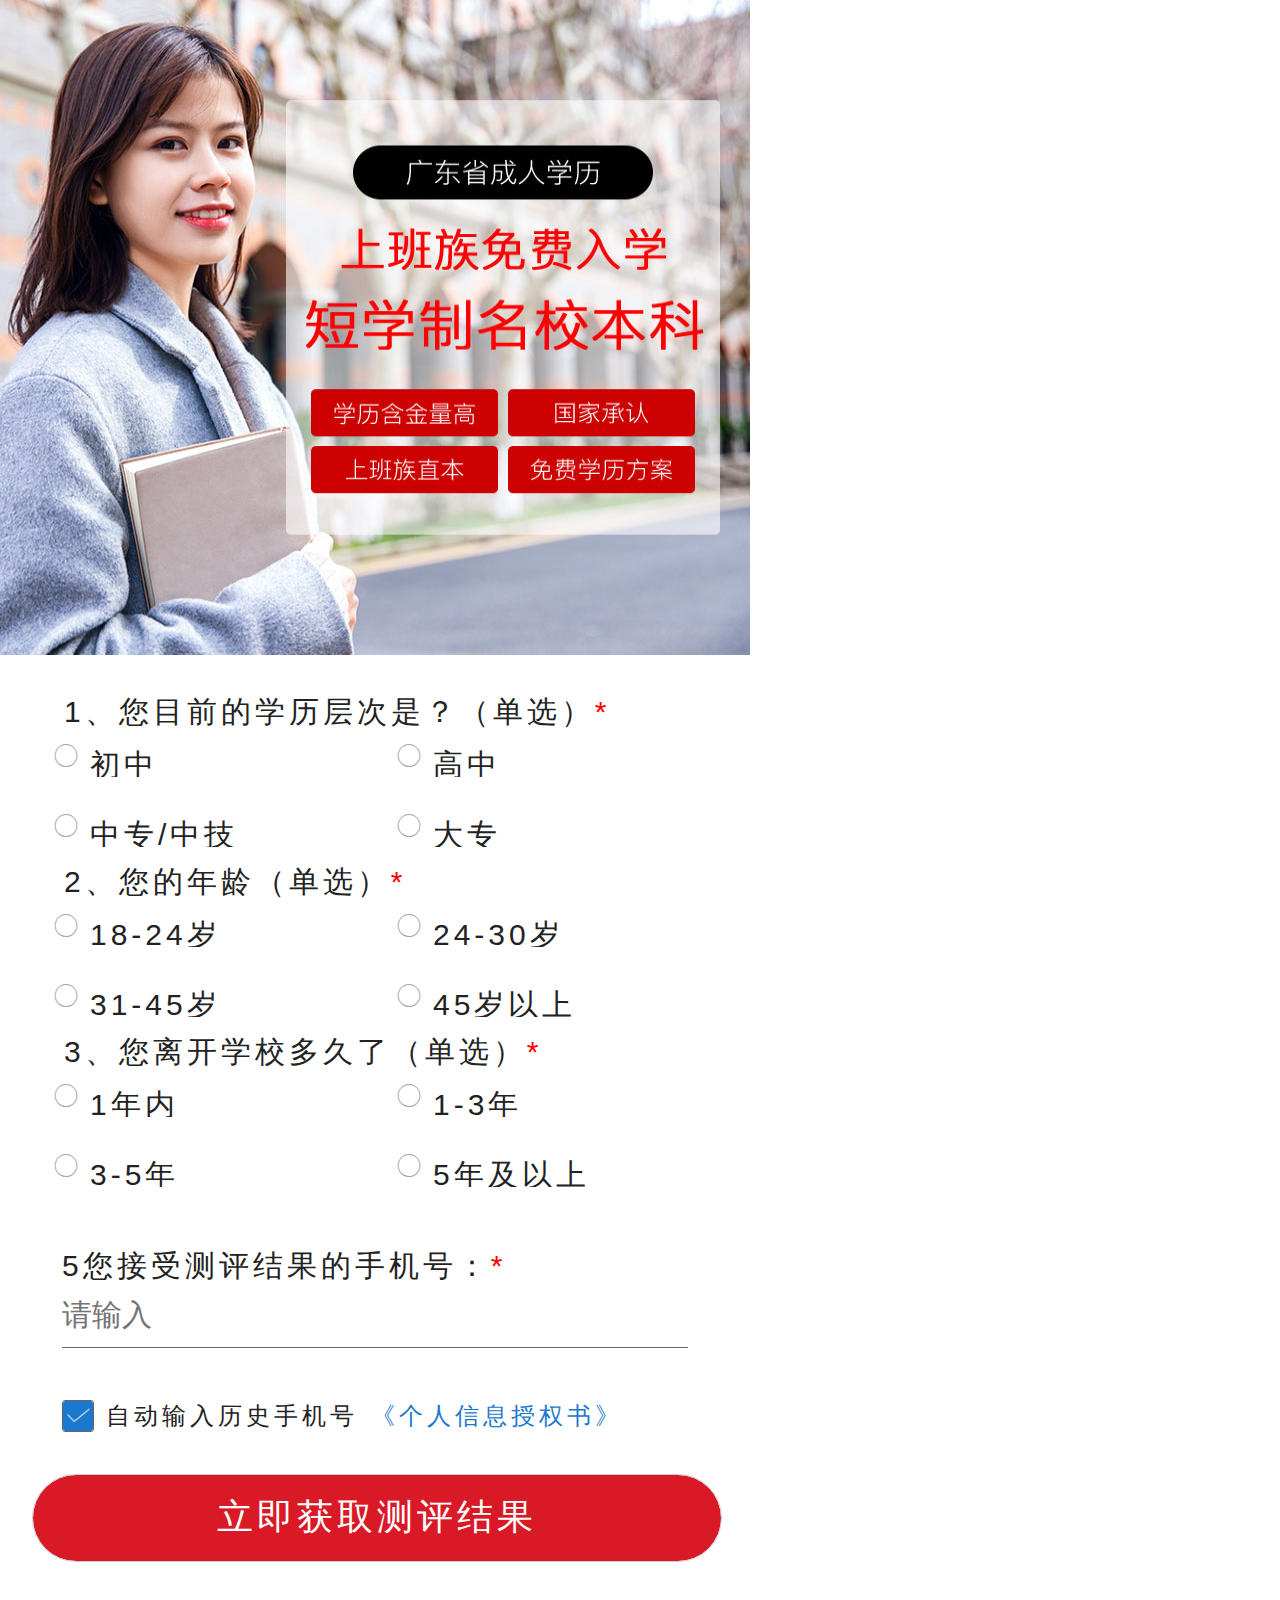
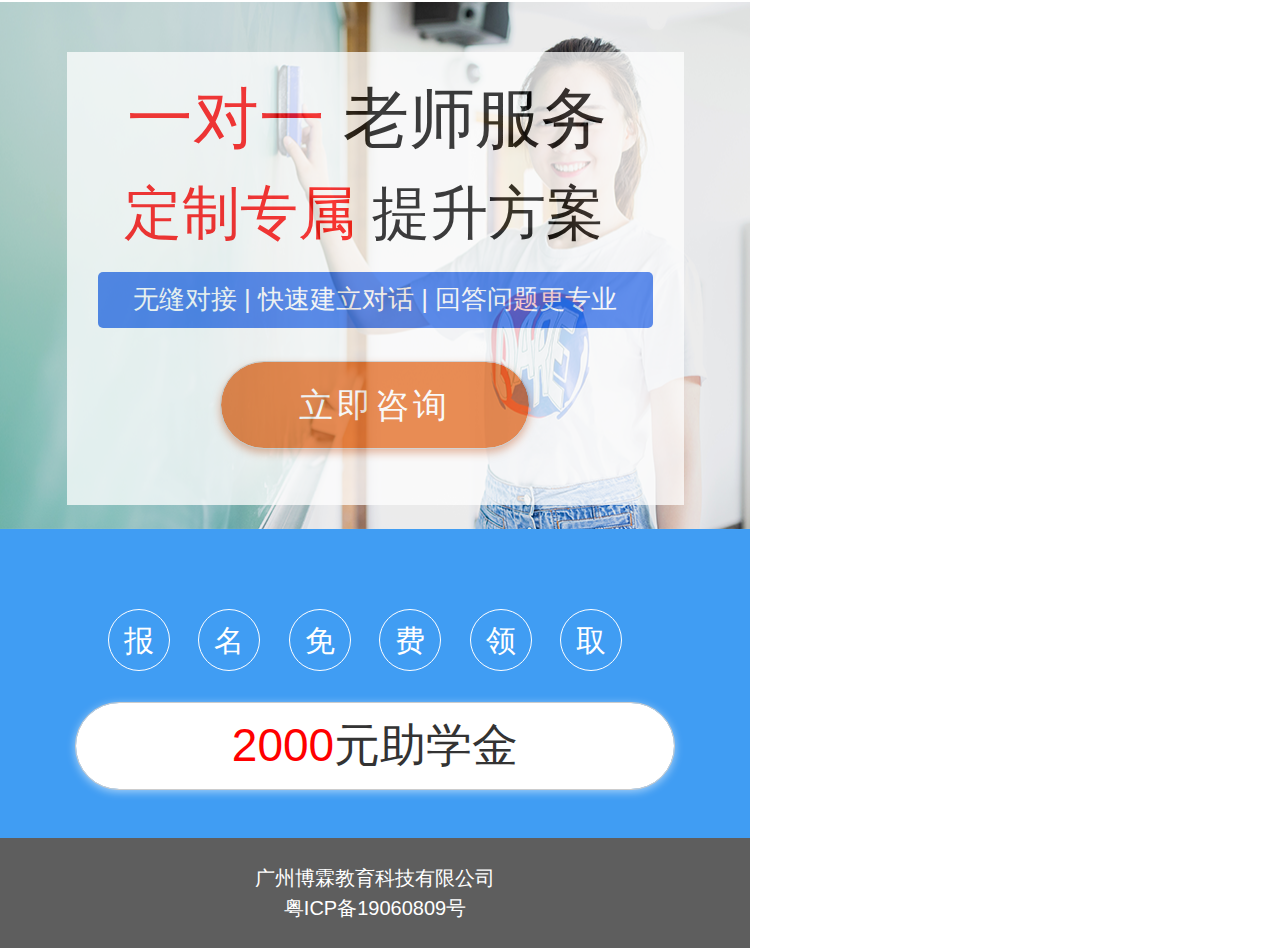
<file: bolin-crm-main/bolin-crm-web/target/bolin-crm-web/views/html/guangdiantong11.html>
<!DOCTYPE html>
<html>
  <head>
    <meta charset="utf-8">
    <title>学历提升测试推广5</title>
    <meta content="width=device-width,initial-scale=1.0,maximum-scale=1.0,user-scalable=0" name="viewport">
    <meta content="yes" name="apple-mobile-web-app-capable">
    <meta content="black" name="apple-mobile-web-app-status-bar-style">
    <meta content="telephone=no" name="format-detection">
    <link rel="stylesheet" type="text/css" href="ydui/css/ydui.css" />
    <link rel="stylesheet" type="text/css" href="mui/css/mui.min.css" />
    <link rel="stylesheet" type="text/css" href="css/qualifcations5.css" />
    <script src="js/changHtmlFontSize.js"></script>
    <!-- <script>(function() {var _53code = document.createElement("script");_53code.src = "https://tb.53kf.com/code/code/10187673/1";var s = document.getElementsByTagName("script")[0]; s.parentNode.insertBefore(_53code, s);})();</script> -->
   <script>
    !function(g,d,t,e,v,n,s){if(g.gdt)return;v=g.gdt=function(){v.tk?v.tk.apply(v,arguments):v.queue.push(arguments)};v.sv='1.0';v.bt=0;v.queue=[];n=d.createElement(t);n.async=!0;n.src=e;s=d.getElementsByTagName(t)[0];s.parentNode.insertBefore(n,s);}(window,document,'script','//qzonestyle.gtimg.cn/qzone/biz/gdt/dmp/user-action/gdtevent.min.js');
    gdt('init','1108956025');
    gdt('track','PAGE_VIEW');
  </script>
  <noscript>
    <img height="1" width="1" style="display:none" src="https://a.gdt.qq.com/pixel?user_action_set_id=1108956025&action_type=PAGE_VIEW&noscript=1" />
  </noscript>
     
  </head>
  <body>
    <div class="app">
      <!-- <div class="zhu">
				<span>注意：上班族可领取学历提升方案！</span>
			</div> -->
      <!-- <div class="nav">
				<a href="#">自考本科</a>
				<span>|</span>
				<a href="#">成人本科</a>
				<span>|</span>
				<a href="#">远程教学</a>
				<span>|</span>
				<a href="#">名校大学</a>
			</div> -->
      <div class="banner">
        <a href="https://www16.53kf.com/webCompany.php?kf_sign=TI4NDMTU1OgxNjExMDkwNDA0NTUzMDA4NzIxODc2NzM%253D&arg=10187673&style=1">
           <img src="img/banner5_01.jpg" alt="">
        </a>
      </div>
      <div class="content">
        <!-- <div class="title_box">
					<img src="img/ce.png" class="left_img">
					<img src="img/ce.png" class="right_img">
					<p>测一测，哪所院校专业适合你？</p>
				</div> -->
        <div class="form_box">
          <form class="mui-input-group myform">
            <p class="div">1、您目前的学历层次是？（单选）<span style="color:red;">*</span></p>
            <div class="item">
              <div class="mui-input-row mui-radio mui-left">
                <label>初中</label>
                <input name="xue" type="radio" value="初中" class="xue" required>
              </div>
              <div class="mui-input-row mui-radio mui-left">
                <label>高中</label>
                <input name="xue" type="radio" value="高中" class="xue" required>
              </div>
              <div class="mui-input-row mui-radio mui-left">
                <label>中专/中技</label>
                <input name="xue" type="radio" value="中专/中技" class="xue" required>
              </div>
              <div class="mui-input-row mui-radio mui-left">
                <label>大专</label>
                <input name="xue" value="大专" type="radio" class="xue" required>
              </div>
            </div>
            <p>2、您的年龄（单选）<span style="color:red;">*</span></p>
            <div class="item">
              <div class="mui-input-row mui-radio mui-left">
                <label>18-24岁</label>
                <input name="age" type="radio" value="18-24岁" class="age" required>
              </div>
              <div class="mui-input-row mui-radio mui-left">
                <label>24-30岁</label>
                <input name="age" type="radio" value="24-30岁" class="age" required>
              </div>
              <div class="mui-input-row mui-radio mui-left">
                <label>31-45岁</label>
                <input name="age" type="radio" value="31-45岁" class="age" required>
              </div>
              <div class="mui-input-row mui-radio mui-left">
                <label>45岁以上</label>
                <input name="age" type="radio" value="45岁以上" class="age" required>
              </div>
            </div>
            <p>3、您离开学校多久了（单选）<span style="color:red;">*</span></p>
            <div class="item">
              <div class="mui-input-row mui-radio mui-left">
                <label>1年内</label>
                <input name="way" type="radio" value="1年内" class="way" required>
              </div>
              <div class="mui-input-row mui-radio mui-left">
                <label>1-3年</label>
                <input name="way" type="radio" value="1-3年" class="way" required>
              </div>
              <div class="mui-input-row mui-radio mui-left">
                <label>3-5年</label>
                <input name="way" type="radio" value="3-5年" class="way" required>
              </div>
              <div class="mui-input-row mui-radio mui-left">
                <label>5年及以上</label>
                <input name="way" type="radio" value="5年及以上" class="way" required>
              </div>
            </div>
            <div class="inp-name">
              <p>5您接受测评结果的手机号：<span style="color:red;">*</span></p>
              <div class="name-line">
                <input type="text" required name="userphone" maxlength="11" class="telphone" value="" placeholder="请输入" />
              </div>
            </div>
            <div class="out-box">
              <div class="automatic cur">
                <input type="radio" name="automatic" class="" value="" />
              </div>
              <span class="person">自动输入历史手机号</span>
              <span class="getPensentbtn" style="color: #1b78ce;">《个人信息授权书》</span>
            </div>
            <div>
              <button type="submit" class="get_stipend">立即获取测评结果</button>
            </div>
          </form>
          <!-- 服务 -->
          <div class="Briefing">
            <div>
              <div>
                <span class="red">一对一</span>
                <span>老师服务</span>
              </div>
              <div class="dingzhi">
                <span class="red">定制专属</span>
                <span>提升方案</span>
              </div>
              <div class="duijie">
                <span>无缝对接</span>
                <span>|</span>
                <span>快速建立对话</span>
                <span>|</span>
                <span>回答问题更专业</span>
              </div>
              <div>
                 <a href="https://www16.53kf.com/webCompany.php?kf_sign=TI4NDMTU1OgxNjExMDkwNDA0NTUzMDA4NzIxODc2NzM%253D&arg=10187673&style=1">
                  <button type="button" class="liji-btn kefu">立即咨询</button>
                </a>
              </div>
            </div>
          </div>
          <!-- 报名免费 -->
          <div class="benke">
            <div class="mian">
              <span>报</span>
              <span>名</span>
              <span>免</span>
              <span>费</span>
              <span>领</span>
              <span>取</span>
            </div>
            <div class="btn-box">
              <a href="https://www16.53kf.com/webCompany.php?kf_sign=TI4NDMTU1OgxNjExMDkwNDA0NTUzMDA4NzIxODc2NzM%253D&arg=10187673&style=1">
                <button style="width: 6rem;" type="button"><span>2000</span>元助学金</button>
              </a>
              
            </div>
          </div>
        </div>
        <!-- 尾部 -->
        <div class="footer">
          <div class="copyRight">
            <p><span>广州博霖教育科技有限公司</span></p>
            <p><span>粤ICP备19060809号</span></p>
          </div>
        </div>
      </div>
    </div>


    <!-- 弹框 -->
    <!-- 个人信息授权弹框 getResultModel-->
    <div class="motal None">
    </div>
    <div class="getResultModel None">
      <span class="close" style="font-weight: 300;"></span>
      <h2>个人信息授权书</h2>
      <div class="msg_box">
        <p>
          尊敬的用户，您选择使用“自动输入历史手机号”功
          能后，您同意本平台在法律允许的范围内，收集您的
          手机号码，您已知晓并同意在您下次浏览广告页面
          时，我们会帮您预先填写您上次输入的历史手机号，
          您的手机号码仅会用于在广告页面的预填充，且只有
          您点击提交按钮之后信息才会传递给广告主商家。
        </p>
      </div>
    </div>

    <!-- 手机验证弹框 -->
    <div class="phoneModel None">
      <span class="close" style="font-weight: 300;"></span>
      <p style="color: #333333;padding: 10px 0;font-size: 15px;">手机验证</p>
      <div style="font-size: 12px;padding-bottom: 15px;">
        <span>短信验证码已发送至</span>
        <span class="telphone" style="font-size: 14px;"></span>
      </div>
      <form action="" method="post">
        <div style="position: relative;line-height: 38px;">
          <input type="text" name="ma" class="ma" value="" placeholder="请输入短信验证码">
          <span style="color: #007AFF;position: absolute;top: 0px;right: 7px;cursor: pointer;font-size: 13px;" class="getMaNum">获取验证码</span>
        </div>
        <input type="submit" value="确定" style="width: 90%;border-radius: 20px;" class="sendreg" />
      </form>
    </div>



    <script src="js/jquery2.01.js"></script>
    <script src="ydui/js/ydui.js"></script>
    <script src="js/comment.js"></script>
    <script>
      
      // 客服
      $(function() {
        $('.kefu').on('click', function() {
          var _53code = document.createElement("script");
          _53code.src = '//tb.53kf.com/code/code/c762816c46f81ba33560df7feac9ded1/1';
          var s = document.getElementsByTagName("script")[0];
          s.parentNode.insertBefore(_53code, s);
        })
        $(window).scroll(function() {
          // 页面向下滚动的最小距离时客服框固定定位在底部; fied
          //  滚动高度 + 视口高度 = 文档高度
          // console.log($('.copyRight').position().top)

          var copyRight_height = $('.copyRight').height(); //页眉高度
          var doc_scrollTop = $(document).scrollTop(); //页面滚动的高度
          var win_height = $(window).height() //视口高度
          var doc_height = $(document).height(); //页面高度

          // 如果页面滚动高度大于页面高度 减去页面高度时时,设置它为相对定位
          if (doc_scrollTop >= (doc_height - win_height - copyRight_height - $('.customer-service').height())) {
            $('.customer-service').removeClass('fied');
          } else {
            $('.customer-service').addClass('fied');
          }

        })

        // automatic 勾选自动输入历史手机号码
        $('.automatic').on('click', function() {

          if (!$(this).hasClass('cur')) {
            $(this).addClass('cur')
          } else {
            $(this).removeClass('cur')
          }
        })

        // 个人信息弹框
        // 打开事件 关闭事件
        OpenMsg('.getPensentbtn', '.getResultModel')
        CloseMsg('.close', '.getResultModel')

        var dialog = YDUI.dialog;
        var sourceLink  = window.location.href; //获取地址,用于提交数据平台的来源的平台

        // 关闭全部弹框
        $('.close').on('click', function() {
          Hide_motai(['.getResultModel', '.phoneModel', '.motal'])
        })
        //点击免费获取奖学金验证通过发送请求显示验证码弹框  phoneModel
        $('.get_stipend').on('click', function() {
          // 判断单选框是否勾选

          var bol1 = isRadioChecked($('.xue'));
          var bol2 = isRadioChecked($('.age'));
          var bol3 = isRadioChecked($('.way'));

          var myRegExp = MyRegExp(); //验证对象   telphone usename

          var bol5 = myRegExp.isPhone($.trim($('.telphone').val()));
          // var bol4 = myRegExp.isPhone($.trim($('.usename').val()));

          var timer = null; //定时器
          var number = 60;
         
          var stp =  $('.div').offset().top;
          $(document).scrollTop(stp)
          
          if (!bol1) {
            dialog.alert('请勾选你最高学历！')
            return false;
          }
          if (!bol2) {
            dialog.alert('请勾选你的年龄！')
            return false;
          }
          if (!bol3) {
            dialog.alert('请选择您离开学校多久了！')
            return false;
          }
          
          if (!bol5) {
            dialog.alert('请输入正确的11位手机号码！')
            return false;
          }
          
          if (bol1 && bol2 && bol3 && bol5) {

            console.log('可以发送验证码请求了 ！')
            $.post("../../data/autoCode/getCode", {
              customerPhone: $('input[name=userphone]').val()
            }, function(res) {
              //ma
				ma=res.ma
            })
            // 显示手机弹框 手机验证弹框  motal phoneModel
            Show_motai(['.motal', '.phoneModel'])
            //显示发送的手机号码 telphone
            $('.phoneModel .telphone').html(strchange($('.name-line .telphone').val()));

            timer = setInterval(function() {
            	
              number--;
              if (number <= 0) {
                number = 60;
                clearInterval(timer);
                $('.getMaNum').css('color', '#1b78ce').html('获取验证码')
              } else {
                $('.getMaNum').css('color', '#999').html('重新获取(' + number + ')')
              }
            }, 1000)
          }

          //点击获取验证码按钮
          $('.getMaNum').on('click', function() {
            if (number != 60) { //说明还在计时间
              return false;
            }
            timer = setInterval(function() {
              number--;
              if (number <= 0) {
                number = 60;
                clearInterval(timer);
                $('.getMaNum').css('color', '#1b78ce').html('获取验证码')
              } else {
                $('.getMaNum').css('color', '#999').html('重新获取(' + number + ')')
              }
            }, 1000)

            $.post("../../data/autoCode/getCode", {
            	customerPhone: $('input[name=userphone]').val()
            }, function(res) {
              //ma
              ma=res.ma

            })

          })

          // 提交验证码进行验证操作
          $('.sendreg').on('click', function() {
            // 验证码不可为空
            if (!$('.ma').val()) {
              dialog.alert('验证码不可为空！')
              return false;
            }
            // 验证码不正确
            if ($('.ma').val() != ma) {
              dialog.alert('验证码不正确！')
              return false;
            }

            if ($('.ma').val() === ma) {
              // ajax 提交
               
              var data = {
            		  educationNow: $('input[name=xue]:checked').val(),
            		  ageGroups: $('input[name=age]:checked').val(),
            		  leavingSchoolTime: $('input[name=way]:checked').val(),
            		  customerPhone: $('input[name=userphone]').val(),
            		  sourceLink:document.referrer ? document.referrer : window.location.href,
            		  fromPlatform:"广点通"
                
              }
              // console.log(data)
              $.ajax({
                url: "../../data/customerInfromation/insertCustomerInfromation",
                data: data,
                type: "POST",
                success: function(res) {

                	 $('.phoneModel').hide();
                    $('.motal').hide();
                    
                    gdt('track', 'REGISTER', {'key1': 'value1', 'key2': 'value2'});
                    gdt('track', 'CONSULT', {'key1': 'value1', 'key2': 'value2'});
                    gdt('track', 'RESERVATION', {'key1': 'value1', 'key2': 'value2'});
                  dialog.alert('提交成功，感谢您的回答！');
                },
                error: function() {
                  console.log('提交失败')
                  dialog.alert('提交失败！')
                }
              })
              return false;
            }

            return false;
          })

          //关闭弹框清除定时器
          $('.close').on('click', function() {
            clearInterval(timer);
            $('.ma').val("");

          })

          console.log(bol1, bol2, bol3)

          return false;
        })
      })
    </script>
  </body>
</html>
</file>
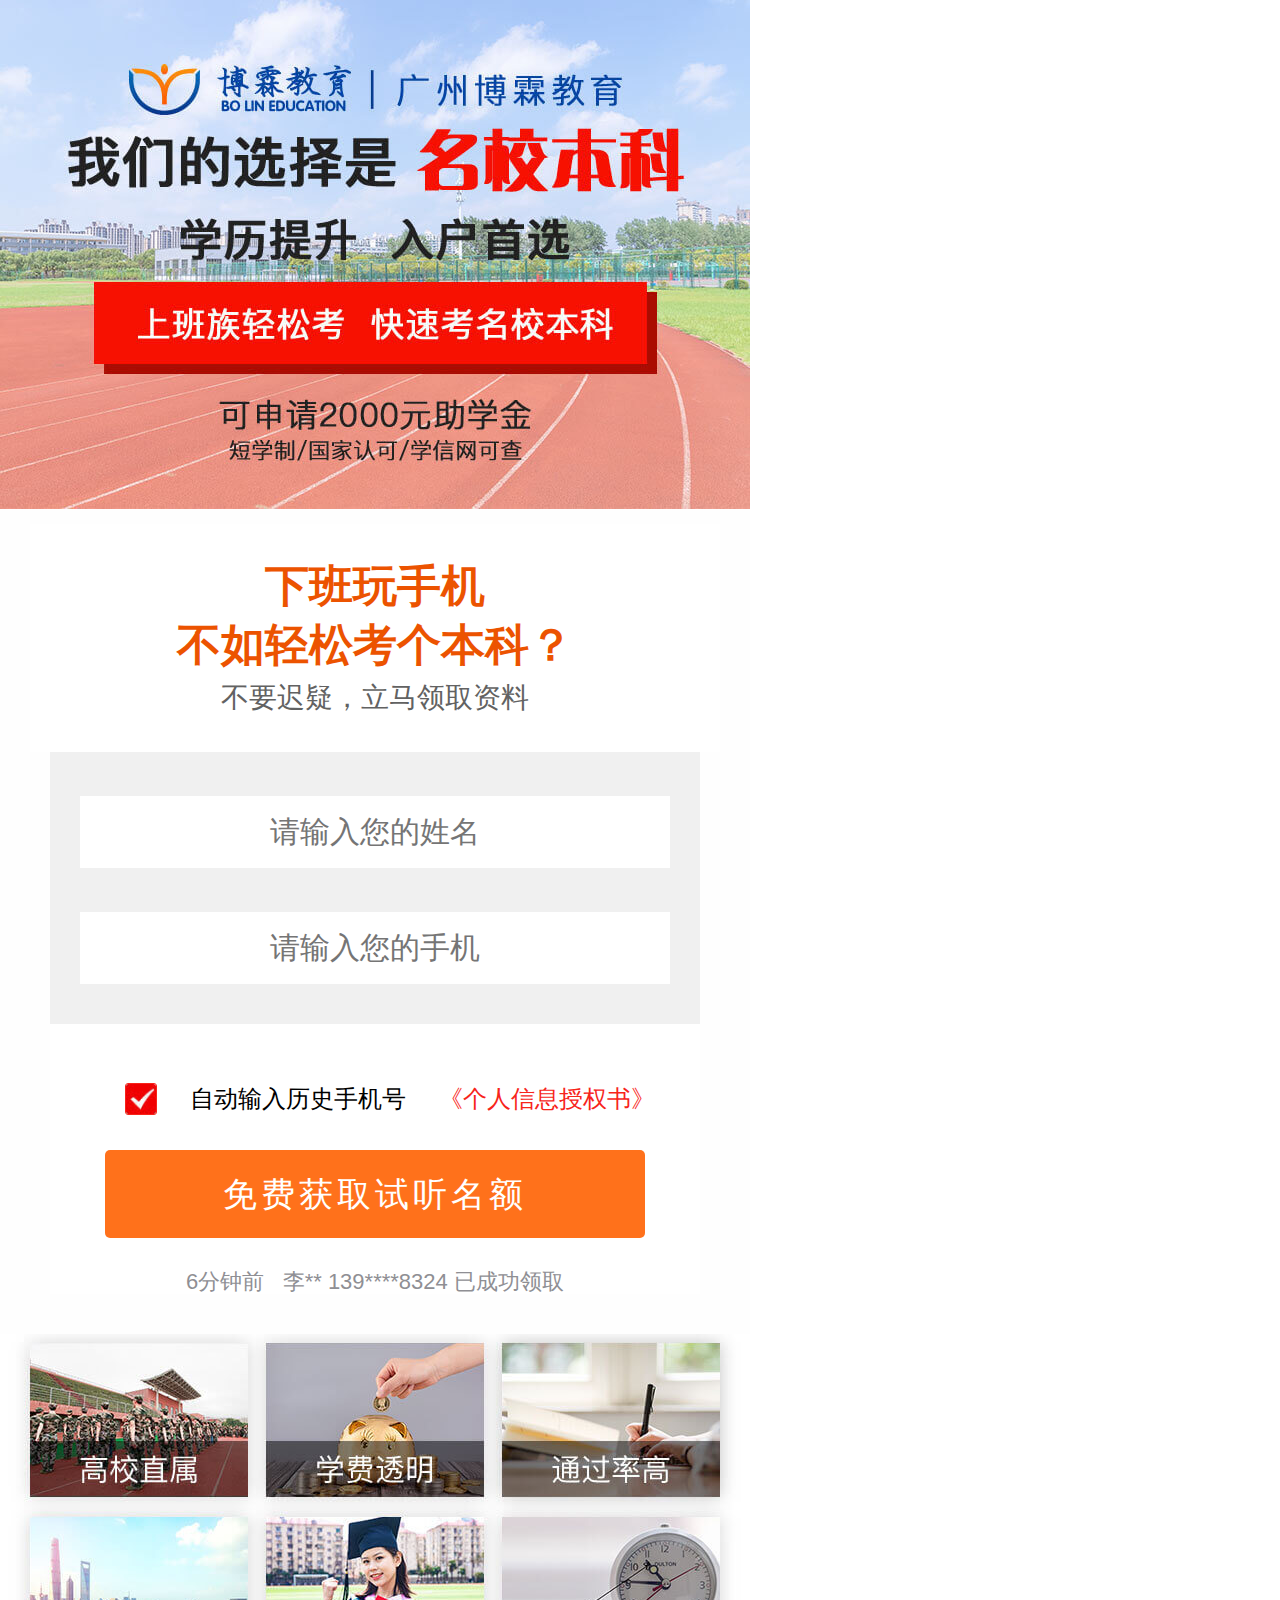
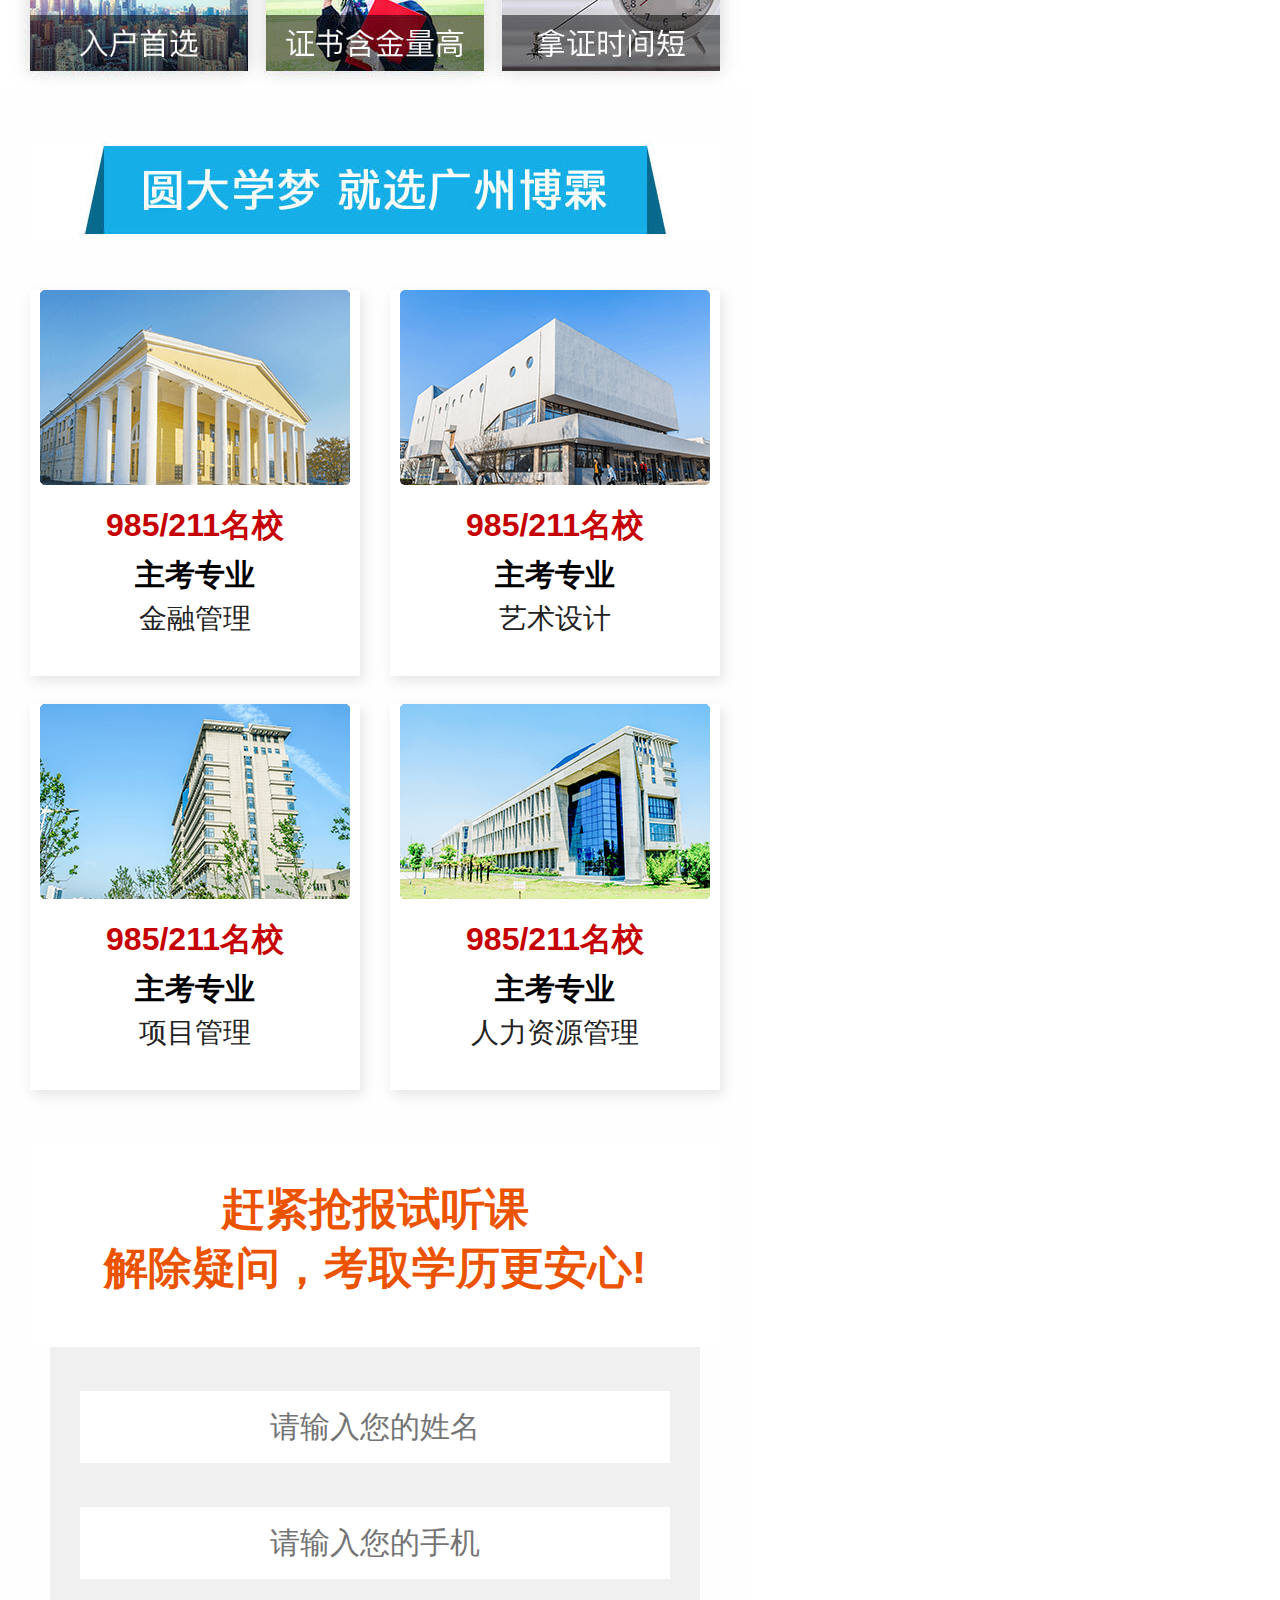
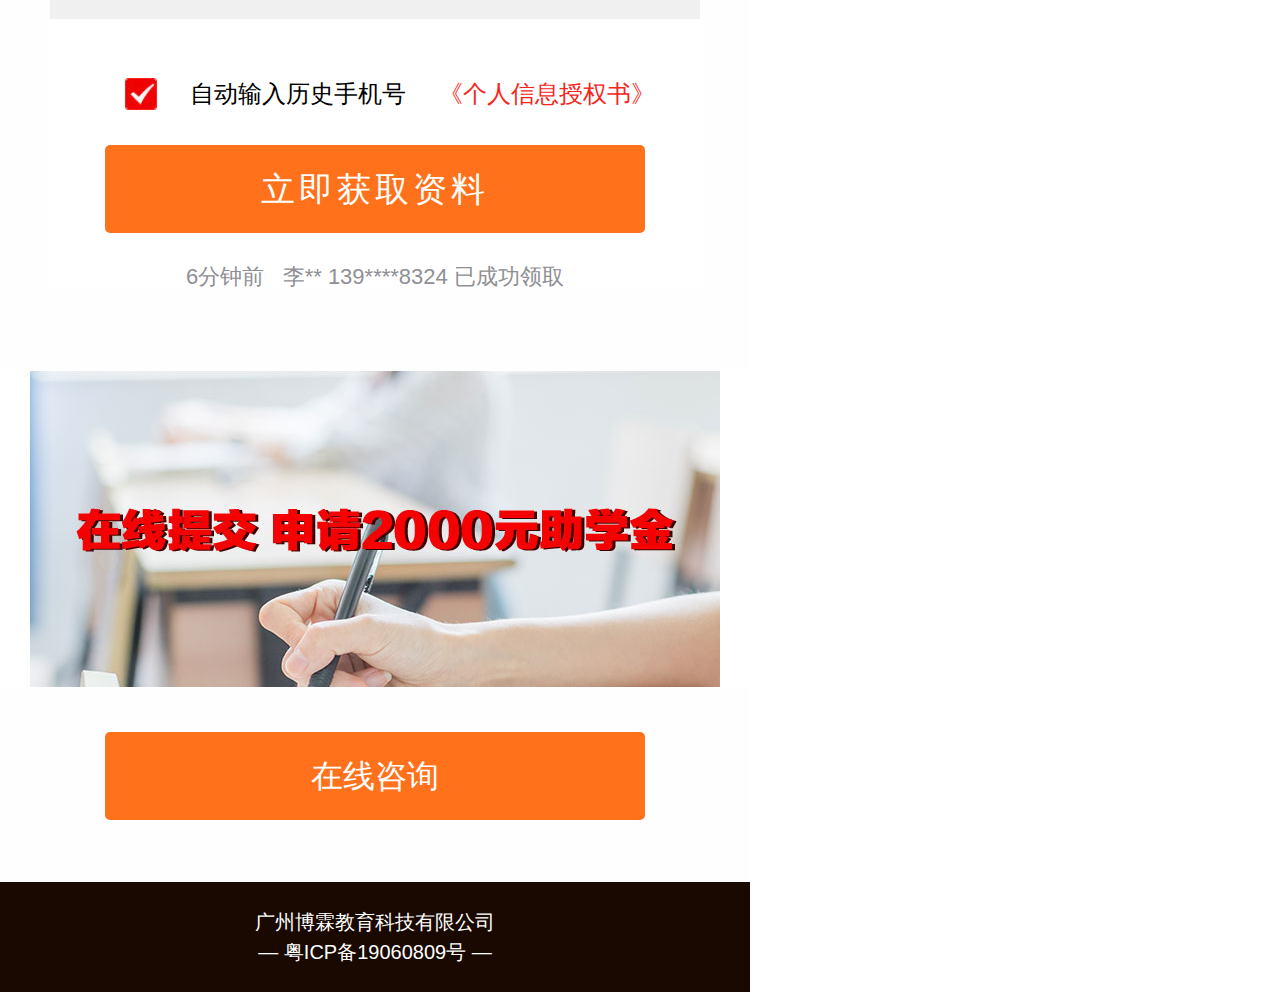
<file: bolin-crm-main/bolin-crm-web/target/bolin-crm-web/views/html/guangdiantong12.html>
<!DOCTYPE html>
<html>
  <head>
    <meta charset="utf-8">
    <title>学历测试推广11</title>
    <meta content="width=device-width,initial-scale=1.0,maximum-scale=1.0,user-scalable=0" name="viewport">
    <meta content="yes" name="apple-mobile-web-app-capable">
    <meta content="black" name="apple-mobile-web-app-status-bar-style">
    <meta content="telephone=no" name="format-detection">
    <link rel="stylesheet" type="text/css" href="ydui/css/ydui.css" />
    <link rel="stylesheet" type="text/css" href="mui/css/mui.min.css" />
    <link rel="stylesheet" type="text/css" href="css/tui11.css" />
    <script src="js/changHtmlFontSize.js"></script>

    <script>
      !function(g,d,t,e,v,n,s){if(g.gdt)return;v=g.gdt=function(){v.tk?v.tk.apply(v,arguments):v.queue.push(arguments)};v.sv='1.0';v.bt=0;v.queue=[];n=d.createElement(t);n.async=!0;n.src=e;s=d.getElementsByTagName(t)[0];s.parentNode.insertBefore(n,s);}(window,document,'script','//qzonestyle.gtimg.cn/qzone/biz/gdt/dmp/user-action/gdtevent.min.js');
      gdt('init','1108956025');
      gdt('track','PAGE_VIEW');
    </script>
    <noscript>
      <img height="1" width="1" style="display:none" src="https://a.gdt.qq.com/pixel?user_action_set_id=1108956025&action_type=PAGE_VIEW&noscript=1" />
    </noscript>
  </head>
  <body>
    <div class="app">
      <div class="banner">
        <a href="https://www16.53kf.com/webCompany.php?kf_sign=TI4NDMTU1OgxNjExMDkwNDA0NTUzMDA4NzIxODc2NzM%253D&arg=10187673&style=1">
          <img src="img/father/img/tui1.jpg">
        </a>
      </div>
      <div class="f-1">
        <h2>
          <span>下班玩手机</span>
          <br>
          <span style="display: inline-block;margin: 0.15rem 0 0.17rem 0;">不如轻松考个本科？</span>
        </h2>
        <p>不要迟疑，立马领取资料</p>
      </div>
      <div class="content">
        <div class="form_box">
          <form class="mui-input-group myform myform1">
            <div class="b-f">
              <div class="inp-name">
                <div class="name-line">
                  <input type="text" required name="username" minlength="2" class="usename" value="" placeholder="请输入您的姓名" />
                </div>
              </div>
              <div class="inp-name">
                <div class="name-line">
                  <input type="text" required name="userphone" maxlength="11" class="userphone" value="" placeholder="请输入您的手机" />
                </div>
              </div>
            </div>
            <div class="out-box">
              <div class="automatic cur">
                <input type="radio" name="automatic" class="" value="" />
              </div>
              <span class="person" style="margin: 0 5px;">自动输入历史手机号</span>
              <span class="getPensentbtn" style="color: #f7241a;">《个人信息授权书》</span>
            </div>
            <div style="text-align: center;">
              <button type="submit" class="get_stipend get_stipend1">免费获取试听名额</button>
            </div>
            <div class="phone-time time-show">
              <div class="box box1">
                <p class="show-tel">
                  6分钟前 &nbsp; 李** 139****8324 已成功领取
                </p>
                <p>
                  16分钟前 &nbsp; 王** 138****8351 已成功领取
                </p>
                <p>
                  11分钟前 &nbsp; 刘** 137****8221 已成功领取
                </p>
              </div>
            </div>
          </form>

          <!-- 学校 -->
          <div class="x-box">
            <img src="img/father/img/tui2.jpg">
          </div>
          <!-- 介绍报考情况 -->
          <div class="Briefing">
            <div class="tui-t">
              <img src="img/father/img/tui-t.jpg" alt="">
            </div>
            <div class="b-box">
              <div class="b-list">
                <img src="img/father/img/x1.png" alt="">
                <h3>985/211名校</h3>
                <h4>主考专业</h4>
                <p>金融管理</p>
              </div>
              <div class="b-list">
                <img src="img/father/img/x2.png" alt="">
                <h3>985/211名校</h3>
                <h4>主考专业</h4>
                <p>艺术设计</p>
              </div>
              <div class="b-list">
                <img src="img/father/img/x3.png" alt="">
                <h3>985/211名校</h3>
                <h4>主考专业</h4>
                <p>项目管理</p>
              </div>
              <div class="b-list">
                <img src="img/father/img/x4.png" alt="">
                <h3>985/211名校</h3>
                <h4>主考专业</h4>
                <p>人力资源管理</p>
              </div>
            </div>
          </div>
          <div class="f-1" style="margin-top: 0.57rem;">
            <h2>
              <span>赶紧抢报试听课</span>
              <br>
              <span style="display: inline-block;margin: 0.15rem 0 0.17rem 0;">解除疑问，考取学历更安心!</span>
            </h2>
          </div>
          <div>
            <form class="mui-input-group myform myform2">
              <div class="b-f">
                <div class="inp-name">
                  <div class="name-line">
                    <input type="text" required name="username2" minlength="2" class="usename2" value="" placeholder="请输入您的姓名" />
                  </div>
                </div>
                <div class="inp-name">
                  <div class="name-line">
                    <input type="text" required name="userphone2" maxlength="11" class="userphone2" value="" placeholder="请输入您的手机" />
                  </div>
                </div>
              </div>
              <div class="out-box">
                <div class="automatic cur">
                  <input type="radio" name="automatic" class="" value="" />
                </div>
                <span class="person" style="margin: 0 5px;">自动输入历史手机号</span>
                <span class="getPensentbtn" style="color: #f7241a;">《个人信息授权书》</span>
              </div>
              <div style="text-align: center;">
                <button type="submit" class="get_stipend get_stipend2">立即获取资料</button>
              </div>
              <div class="phone-time time-show">
                <div class="box box2">
                  <p class="show-tel">
                    6分钟前 &nbsp; 李** 139****8324 已成功领取
                  </p>
                  <p>
                    16分钟前 &nbsp; 王** 138****8351 已成功领取
                  </p>
                  <p>
                    11分钟前 &nbsp; 刘** 137****8221 已成功领取
                  </p>
                </div>
              </div>
            </form>
          </div>
          <!-- 期待本科学历 -->
          <div class="benke">
            <img src="img/father/img/tui16.jpg">
            <a href="https://www16.53kf.com/webCompany.php?kf_sign=TI4NDMTU1OgxNjExMDkwNDA0NTUzMDA4NzIxODc2NzM%253D&arg=10187673&style=1">
              在线咨询
            </a>
          </div>
        </div>

        <!-- 尾部 -->
        <div class="footer">
          <div class="copyRight">
            <p><span>广州博霖教育科技有限公司</span></p>
            <p>
              <span class="line-f">—</span>
              <span class="f-copy">粤ICP备19060809号</span>
              <span class="line-f">—</span>
            </p>
          </div>
        </div>
      </div>
    </div>


    <!-- 弹框 -->
    <!-- 个人信息授权弹框 getResultModel-->
    <div class="motal None">
    </div>
    <div class="getResultModel None">
      <span class="close" style="font-weight: 300;"></span>
      <h2>个人信息授权书</h2>
      <div class="msg_box">
        <p>
          尊敬的用户，您选择使用“自动输入历史手机号”功
          能后，您同意本平台在法律允许的范围内，收集您的
          手机号码，您已知晓并同意在您下次浏览广告页面
          时，我们会帮您预先填写您上次输入的历史手机号，
          您的手机号码仅会用于在广告页面的预填充，且只有
          您点击提交按钮之后信息才会传递给广告主商家。
        </p>
      </div>
    </div>

    <!-- 手机验证弹框 -->
    <div class="phoneModel None">
      <span class="close" style="font-weight: 300;"></span>
      <p style="color: #333333;padding: 10px 0;font-size: 15px;">手机验证</p>
      <div style="font-size: 12px;padding-bottom: 15px;">
        <span>短信验证码已发送至</span>
        <span class="userphone" style="font-size: 14px;"></span>
      </div>
      <form action="" method="post">
        <div style="position: relative;line-height: 38px;">
          <input type="text" name="ma" class="ma" maxlength="6" value="" placeholder="请输入短信验证码">
          <span style="color: #007AFF;position: absolute;top: 0px;right: 7px;cursor: pointer;font-size: 13px;" class="getMaNum">获取验证码</span>
        </div>
        <input type="submit" value="确定" style="width: 90%;border-radius: 20px;" class="sendreg" />
      </form>
    </div>


    <script src="js/jquery2.01.js"></script>
    <script src="ydui/js/ydui.js"></script>
    <script src="js/comment.js"></script>
    <script>
      // 客服固定在底部
      
      $(function() {
       
        // automatic 勾选自动输入历史手机号码
        $('.automatic').on('click', function() {

          if (!$(this).hasClass('cur')) {
            $(this).addClass('cur')
          } else {
            $(this).removeClass('cur')
          }
        })

        // 个人信息弹框
        // 打开事件 关闭事件
        OpenMsg('.getPensentbtn', '.getResultModel')
        CloseMsg('.close', '.getResultModel')

        var dialog = YDUI.dialog;
        var sourceLink = document.referrer; //获取地址,用于提交数据平台的来源的平台
        
        // 关闭全部弹框
        $('.close').on('click', function() {
          Hide_motai(['.getResultModel', '.phoneModel', '.motal'])
        })
        //点击免费获取奖学金验证通过发送请求显示验证码弹框  表单1
        $('.get_stipend1').on('click', function() {
          // 判断单选框是否勾选
          var myRegExp = MyRegExp(); //验证对象   userphone usename
          
          var bol5 = myRegExp.isPhone($.trim($('.userphone').val()));
          if (!$('.usename').val()) {
            dialog.alert('请输入姓名！')
            return false;
          }
          if (!$('.userphone').val()) {
            dialog.alert('请输入正确的11位手机号码！')
            return false;
          }
          if (!bol5) {
            dialog.alert('请输入正确的11位手机号码！')
            return false;
          }
          var data = {
            customerName: $('input[name=username]').val(),
            customerPhone: $('input[name=userphone]').val(),
            sourceLink:document.referrer ? document.referrer : window.location.href,
            fromPlatform:"广点通"
          }
          console.log(data)
          $('.myform')[0].reset();
          $.ajax({
            url: "../../data/customerInfromation/insertCustomerInfromation",
            data: data,
            type: "POST",
            success: function(res) {

              //获取元素距离顶部的距离
              /*  var divscrollTop = $('.div').scrollTo();
               $(document).scrollTo(divscrollTop); */
              dialog.alert('提交成功，感谢您的回答！');
              $('.phoneModel').hide();
              $('.motal').hide();

              gdt('track', 'REGISTER', {
                'key1': 'value1',
                'key2': 'value2'
              });
              gdt('track', 'CONSULT', {
                'key1': 'value1',
                'key2': 'value2'
              });
              gdt('track', 'RESERVATION', {
                'key1': 'value1',
                'key2': 'value2'
              });
              
            },
            error: function() {
              console.log('提交失败')
              dialog.alert('提交失败！')
            }
          })
          
          return false;
        })
      // 表单2
      $('.get_stipend2').on('click', function() {
        // 判断单选框是否勾选
        var myRegExp = MyRegExp(); //验证对象   userphone usename
        
        var bol5 = myRegExp.isPhone($.trim($('.userphone2').val()));
        if (!$('.usename2').val()) {
          dialog.alert('请输入姓名！')
          return false;
        }
        if (!$('.userphone2').val()) {
          dialog.alert('请输入正确的11位手机号码！')
          return false;
        }
        if (!bol5) {
          dialog.alert('请输入正确的11位手机号码！')
          return false;
        }
        var data = {
          customerName: $('input[name=username2]').val(),
          customerPhone: $('input[name=userphone2]').val(),
          sourceLink:document.referrer ? document.referrer : window.location.href,
          fromPlatform:"广点通"
        }
        console.log(data)
         $('.myform2')[0].reset();
        $.ajax({
          url: "../../data/customerInfromation/insertCustomerInfromation",
          data: data,
          type: "POST",
          success: function(res) {
      
            //获取元素距离顶部的距离
            /*  var divscrollTop = $('.div').scrollTo();
             $(document).scrollTo(divscrollTop); */
            dialog.alert('提交成功，感谢您的回答！');
            $('.phoneModel').hide();
            $('.motal').hide();
      
            gdt('track', 'REGISTER', {
              'key1': 'value1',
              'key2': 'value2'
            });
            gdt('track', 'CONSULT', {
              'key1': 'value1',
              'key2': 'value2'
            });
            gdt('track', 'RESERVATION', {
              'key1': 'value1',
              'key2': 'value2'
            });
      
          },
          error: function() {
            console.log('提交失败')
            dialog.alert('提交失败！')
          }
        })
        
        return false;
      })
            
      
      
      
      
      
      
      
      })
      // 实现上下轮播
      move2('.box1')
      move2('.box2')
    </script>
  </body>
</html>
</file>
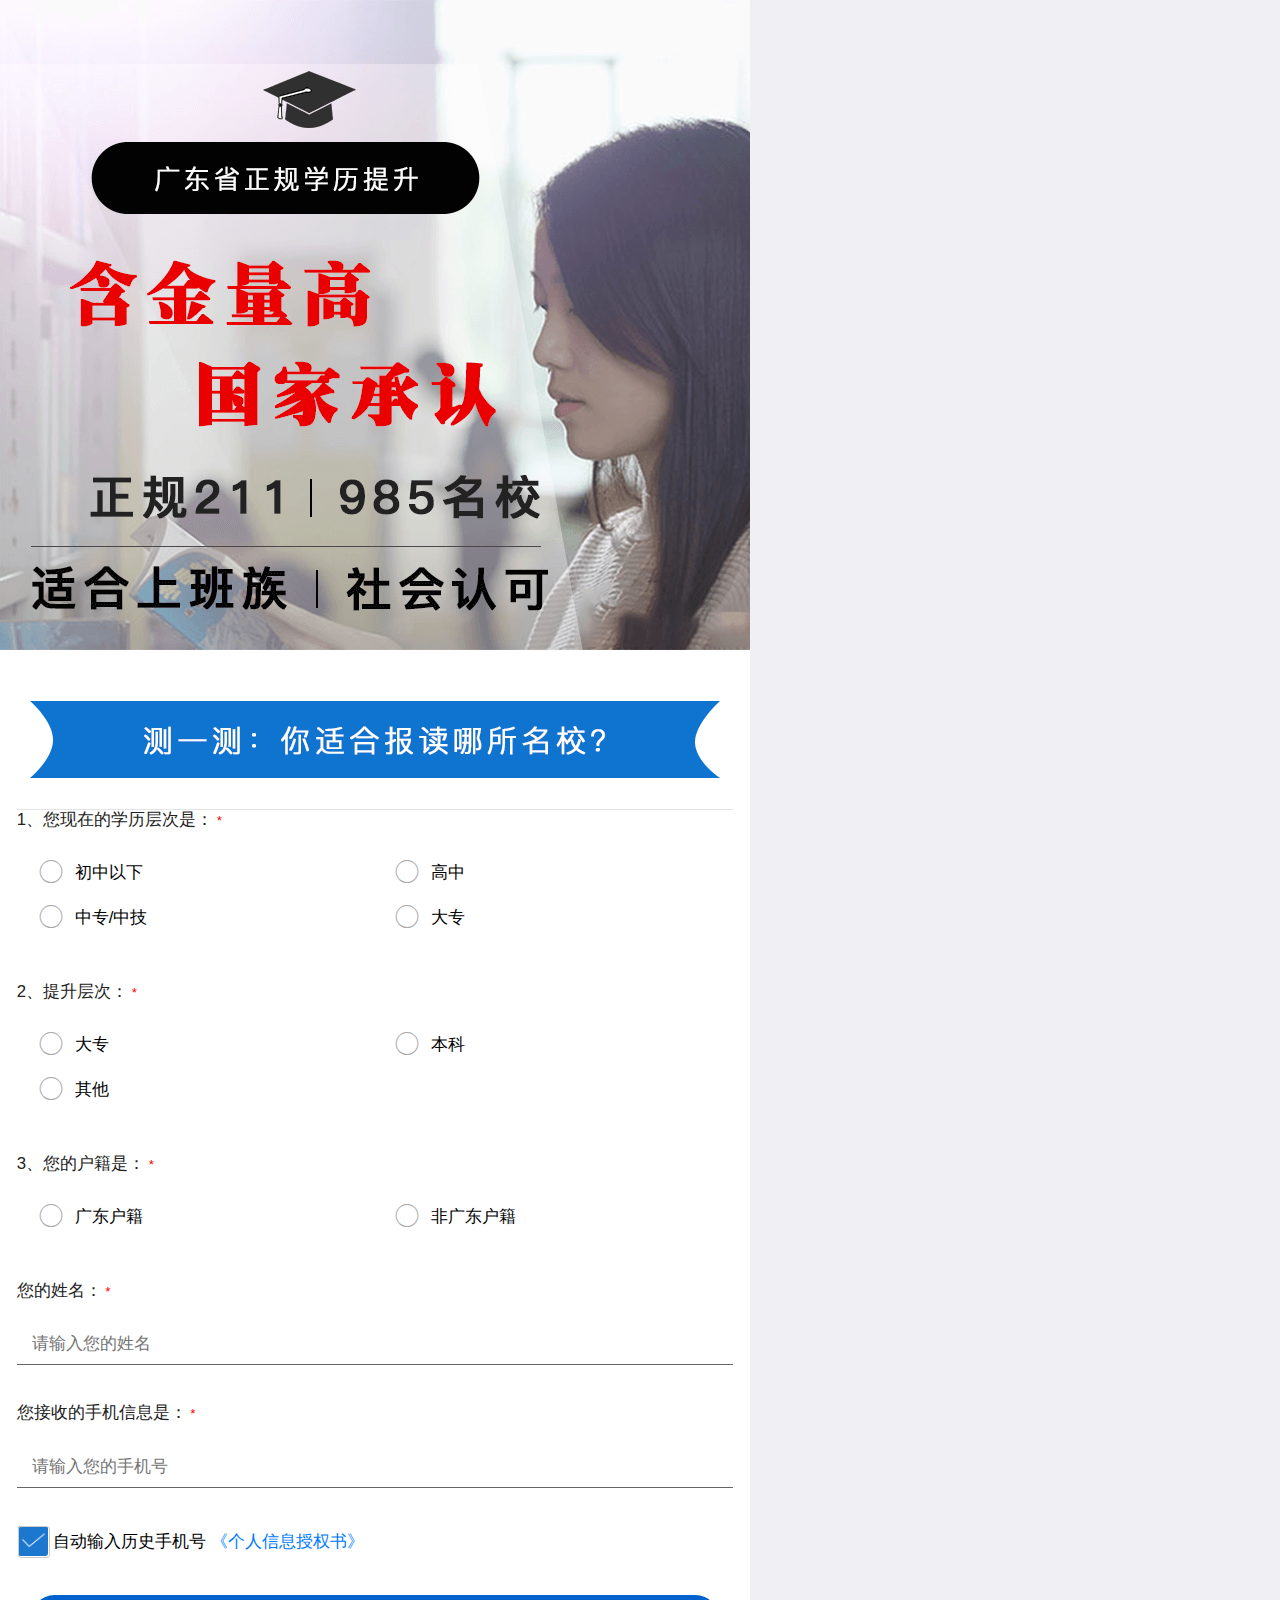
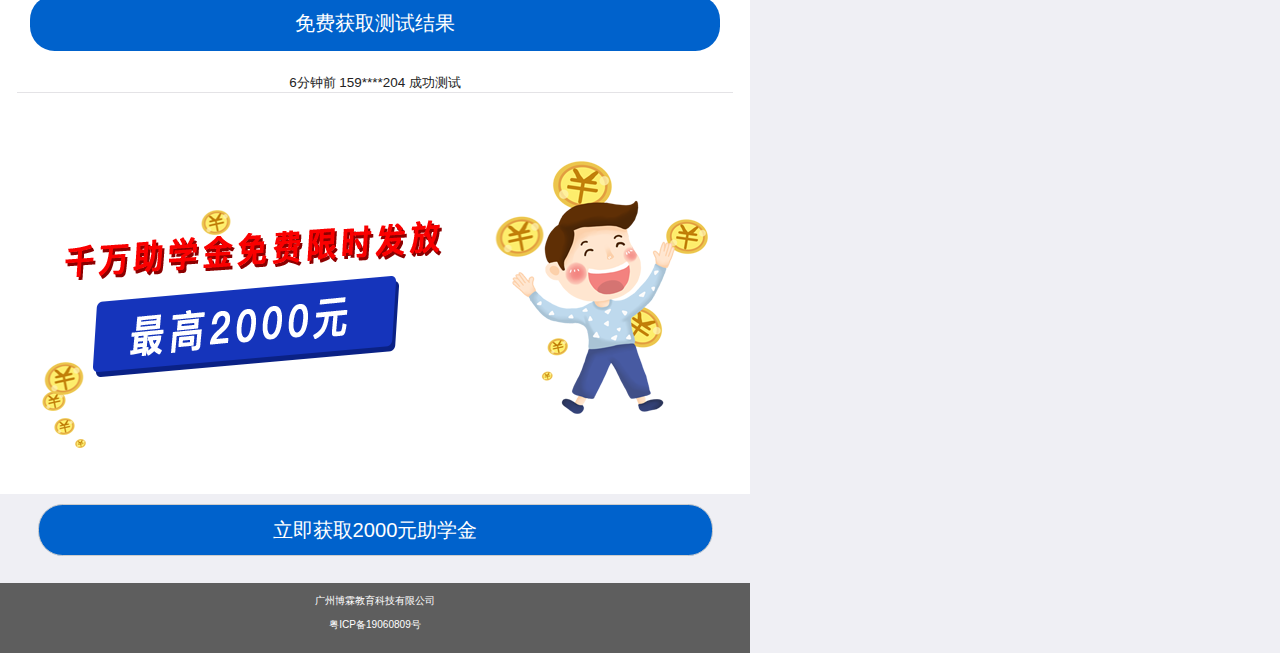
<file: bolin-crm-main/bolin-crm-web/target/bolin-crm-web/views/html/guangdiantong3.html>
<!DOCTYPE html>
<html>
	<head>
		<meta charset="utf-8">
		<title>学历提升测试推广</title>
		<meta content="width=device-width,initial-scale=1.0,maximum-scale=1.0,user-scalable=0" name="viewport">
		<meta content="yes" name="apple-mobile-web-app-capable">
		<meta content="black" name="apple-mobile-web-app-status-bar-style">
		<meta content="telephone=no" name="format-detection">
		<link rel="stylesheet" type="text/css" href="ydui/css/ydui.css" />
		<link rel="stylesheet" type="text/css" href="css/base.css" />
		<link rel="stylesheet" type="text/css" href="css/Test-and-extension.css" />
		<link rel="stylesheet" type="text/css" href="mui/css/mui.min.css"/>
		<link rel="stylesheet" href="https://cdn.staticfile.org/font-awesome/4.7.0/css/font-awesome.css">
		<script src="ydui/js/ydui.flexible.js"></script>
		<!-- <SCRIPT LANGUAGE="JavaScript" src=http://floathn.tq.cn/floatcard?adminid=9838315&sort=0 ></SCRIPT> -->
     <script>
      !function(g,d,t,e,v,n,s){if(g.gdt)return;v=g.gdt=function(){v.tk?v.tk.apply(v,arguments):v.queue.push(arguments)};v.sv='1.0';v.bt=0;v.queue=[];n=d.createElement(t);n.async=!0;n.src=e;s=d.getElementsByTagName(t)[0];s.parentNode.insertBefore(n,s);}(window,document,'script','//qzonestyle.gtimg.cn/qzone/biz/gdt/dmp/user-action/gdtevent.min.js');
      gdt('init','1108956025');
      gdt('track','PAGE_VIEW');
    </script>
    <noscript>
      <img height="1" width="1" style="display:none" src="https://a.gdt.qq.com/pixel?user_action_set_id=1108956025&action_type=PAGE_VIEW&noscript=1" />
    </noscript>
	</head>
	<body>
		<div id="app">
			<div class="m-slider" id="J_Slider">
				<div class="slider-wrapper">
					<div class="slider-item kefu">
						<a href="#" class="kefu">
							<img src="img/Test-and-extension_02.png">
						</a>
					</div>
				</div>
			</div>
			<div class="m-slider" id="J_Slider">
				<div class="slider-wrapper">
					<div class="slider-item kefu">
              <a href="https://www16.53kf.com/webCompany.php?kf_sign=TI4NDMTU1OgxNjExMDkwNDA0NTUzMDA4NzIxODc2NzM%253D&arg=10187673&style=1">
                <img src="img/03.png">
              </a>
					</div>
				</div>
			</div>
			<!-- 内容 -->
			<div class="content">
				<form action="" method="post" class="mui-input-group am-form myform">
					<div class="item">
						<div class="bt-line div">
							<span>1、您现在的学历层次是：</span>
							<span class="red">*</span>
						</div>
						<div class="mui-input-row mui-radio mui-left"> 
							<label>初中以下</label>
							<input name="xue" type="radio" value="初中以下"  class="gradation">
						</div>
						<div class="mui-input-row mui-radio mui-left">
							<label>高中</label>
							<input name="xue" type="radio" value="高中"   class="gradation">
						</div>
						<div class="mui-input-row mui-radio mui-left">
							<label>中专/中技</label>
							<input name="xue" type="radio"  value="中专/中技"  class="gradation">
						</div>
						<div class="mui-input-row mui-radio mui-left">
							<label>大专</label>
							<input name="xue" type="radio"  class="gradation">
						</div>
					</div>
					<div class="item">
						<div class="bt-line">
							<span>2、提升层次：</span>
							<span class="red">*</span>
						</div>
						<div class="mui-input-row mui-radio mui-left" >
							<label>大专</label>
							<input name="age" type="radio" value="大专"  class="promote">
						</div>
						<div class="mui-input-row mui-radio mui-left">
							<label>本科</label>
							<input name="age" type="radio"  value="本科"  class="promote">
						</div>
						<div class="mui-input-row mui-radio mui-left">
							<label>其他</label>
							<input name="age" type="radio"  value="其他"  class="promote">
						</div>
					</div>
					<div class="item">
						<div class="bt-line">
							<span>3、您的户籍是：</span>
							<span class="red">*</span>
						</div>
						<div class="mui-input-row mui-radio mui-left">
							<label>广东户籍</label>
							<input name="way" type="radio" value="广东户籍" class="hone">
						</div>
						<div class="mui-input-row mui-radio mui-left">
							<label>非广东户籍</label>
							<input name="way" type="radio" value="非广东户籍" class="hone">
						</div>
					</div>
          <div class="item">
          	<div class="bt-line">
          		<span>您的姓名：</span>
          		<span class="red">*</span>
          	</div>
          	<input type="text" name="username"  maxlength="11" class="username" required placeholder="请输入您的姓名"/>
          	<div class="line"></div>
          </div>
					<div class="item">
						<div class="bt-line">
							<span>您接收的手机信息是：</span>
							<span class="red">*</span>
						</div>
						<input type="text" name="userphone"  maxlength="11" class="phone" required placeholder="请输入您的手机号"/>
						<div class="line"></div>
					</div>
					<div class="item">
						<div class="cur p-cheack">
							<input type="text" name="" id="" value="" checked class="check"/>
						</div>
						<span>自动输入历史手机号</span>
						<a href="javascript:;" class="person">《个人信息授权书》</a>
					</div>
					<div class="m-button">
						<button type="submit" class="btn-block btn-blue getResult">免费获取测试结果</button>
					</div>
					<div class="time-show">
						<div class="box">
							<p class="show-tel">
								<span>6分钟前</span>
								<span class="tel">15989223204</span>
								<span>成功测试</span>
							</p>
							<p>
								<span>12分钟前</span>
								<span class="tel">15989223206</span>
								<span>成功测试</span>
							</p>
							<p>
								<span>9分钟前</span>
								<span class="tel">15989223202</span>
								<span>成功测试</span>
							</p>
						</div>
					</div>
				</form>
			</div>
      <div>
        <a href="https://www16.53kf.com/webCompany.php?kf_sign=TI4NDMTU1OgxNjExMDkwNDA0NTUzMDA4NzIxODc2NzM%253D&arg=10187673&style=1">
          <img src="img/a11.png" style="width: 100%;">
        </a>
      </div>
      <div style="padding: 10px 0;text-align: center;width:90%;margin: 0 auto;">
        <a href="https://www16.53kf.com/webCompany.php?kf_sign=TI4NDMTU1OgxNjExMDkwNDA0NTUzMDA4NzIxODc2NzM%253D&arg=10187673&style=1">
          <button type="button" style="line-height: 0.44rem;width: 100%;height: 0.92rem;background: #0062CC;color: #fff;border-radius: 0.44rem;font-size: 0.36rem;">立即获取2000元助学金</button>
        </a>
      </div>
			<div class="footer">
				<div class="copyRight">
					<p><span>广州博霖教育科技有限公司</span></p>
					<p><span>粤ICP备19060809号</span></p>
				</div>
			</div>
		</div>
		
		<!-- 个人信息授权弹框 getResultModel-->
		<div class="motal None"> 
		</div>
		<div class="getResultModel None" >
			<span class="close" style="font-weight: 300;"></span>
			<h2>个人信息授权书</h2>
			<div  class="msg_box">
				<p>
					尊敬的用户，您选择使用“自动输入历史手机号”功
					能后，您同意本平台在法律允许的范围内，收集您的
					手机号码，您已知晓并同意在您下次浏览广告页面
					时，我们会帮您预先填写您上次输入的历史手机号，
					您的手机号码仅会用于在广告页面的预填充，且只有
					您点击提交按钮之后信息才会传递给广告主商家。
				</p>
			</div>
		</div>
		<!-- 手机验证弹框 -->
		<div class="phoneModel None">
			<span class="close" style="font-weight: 300;"></span>
			<p style="color: #333333;padding: 10px 0;font-size: 15px;">手机验证</p>
			<div style="font-size: 12px;padding-bottom: 15px;">
				<span>短信验证码已发送至</span>
				<span class="telphone" style="font-size: 14px;"></span>
			</div>
			<form action="" method="post" class="getMaForm">
				<div style="position: relative;line-height: 38px;">
					<input type="text" name="ma" class="ma" placeholder="请输入短信验证码">
					<span style="color: #007AFF;position: absolute;top: 0px;right: 7px;cursor: pointer;font-size: 13px;" class="getMaNum">获取验证码</span>
				</div>
				<input type="submit" value="确定" style="width: 90%;border-radius: 20px;" class="sendreg"/>
			</form>
		</div>
		
		<script src="js/jquery2.01.js"></script>
		<script src="ydui/js/ydui.js"></script>
		<script src="mui/js/mui.min.js"></script>
		<!-- <script src="AmazeUI/js/amazeui.min.js"></script> -->
		<script src="js/comment.js"></script>
		<script>
 
			// 客服
			$(function(){
				$('.kefu').on('click',function(){
					kefu()
				})
			})
			
			$(function(){
				$('.p-cheack').on('click',function(){
					if($(this).hasClass('cur')){
						$(this).removeClass('cur');
						$('input.check').prop('checked', false);
						console.log($('input.check').prop('checked'))
					}else{
						$(this).addClass('cur');
						$('input.check').prop('checked', true);
						console.log($('input.check').prop('checked'))
					}
				})
				
				//过滤手机号码
				show_tel()
				
			})
			
			// 字符串修改格式 422****325
			function strchange(str){
				var newstr = "";
				var a = str.substring(0,3)
				var b = '****';
				var c = str.substring(8)
				newstr = a+b+c;
				// console.log(newstr)
				return newstr;
			}
			//显示手机号码过滤
			function show_tel(){
				var tels = [];
				var $telObj = $('.time-show p .tel');
				$telObj.each(function(i,el){
					var text = strchange($.trim($(this).text()))
					$(this).text(text)
				})
			}
			
			// 实现上下轮播
			move()
			function move(){
				var $lists = $('.box p');
				var $box = $('.box');
				
				var step = $('.box p').eq(0).height();
				var timer = null;
				var index = 0;
				var len = $lists.length;
				var num = 0;
				
				var timer = setInterval(function(){
					num++;
					if(num>len-1){
						num = 0;
					}
					$box.animate({top:-num*step},100)
					
				},2500)
				
				// console.log(step)
				 
			}
			
			// 验证提交   gradation promote hone
			(function(){
				var dialog = YDUI.dialog;
				
        
				var bol1 = 0;
				var bol2 = 0;
				var bol3 = 0;
				var msgrArr = ['学历层次未填','提升层次未填','户籍未填'];
				var timer = 0;
				var timenum = 60;
				var ma = "123"; //短信验证码
				
				var myreg=/^[1][3,4,5,7,8][0-9]{9}$/;
				
				var $gradation = Array.prototype.slice.call($('.gradation')) ;
				var $promote =  Array.prototype.slice.call($('.promote'));
				var $hone = Array.prototype.slice.call($('.hone'));
				// htmlcollection = Array.prototype.slice.call(htmlcollection); 
				var sourceLink  = window.location.href; //获取地址,用于提交数据平台的来源的平台
					
				$('.getResult').on('click',function(){
					console.log($('.gradation').prop('checked'))
          
					bol1 =  $gradation.some(function(el){
						return $(el).prop('checked') === true;
					})
					bol2 =  $promote.some(function(el){
						return $(el).prop('checked') === true;
					})
					bol3 =  $hone.some(function(el){
						return $(el).prop('checked') === true;
					})
					
           var stp =  $('.div').offset().top;
           $(document).scrollTop(stp)
         
         
					if(bol1 === false){
						dialog.alert(msgrArr[0])
						return false;
					}
					if(bol2 === false){
						dialog.alert(msgrArr[1])
						return false;
					}
					if(bol3 === false){
						dialog.alert(msgrArr[2])
						return false;
					}
					if(!$('.username').val()){
						dialog.alert('请输入您的姓名')
						return false;
					}
					if (!myreg.test($.trim($('.phone').val()))) {
						dialog.alert('请输入正确的11位有效手机号码')
						return false;
					} 
					
					if($('.check').prop('checked') === false){
						dialog.alert('请勾选个人信息授权书')
						return false;
					}
					
					// 发送短信验证码  telphone 
         
         /*  $.post("../../data/autoCode/getCode",{customerPhone:$('input[name=userphone]').val()},function(res){
            // ma
            ma=res.ma
          }) */
         
          
					var telphone = strchange($.trim($('.phone').val()));
					console.log(telphone)
					$('.telphone').text(telphone)
					
					/* $('.motal').removeClass('None').addClass('Show');
					$('.phoneModel').removeClass('None').addClass('Show');
					 */
					 
					/* timer = setInterval(function(){
						timenum--;
						if(timenum<=0){
							timenum = 60;
							$('.getMaNum').text('获取验证码').css({color:'#007AFF'})
							ma = 0;
							clearInterval(timer);
						}else{
							$('.getMaNum').text('重新获取('+ timenum +')').css({color:'#999'})
						}
						
					},1000) */
          
					  var data = {
			            	educationNow: $('input[name=xue]').val(),
			            	objective: $('input[name=age]').val(),
			            	customerLocal: $('input[name=way]').val(),
			              customerPhone: $('input[name=userphone]').val(),
                    customerName: $('input[name=username]').val(),
			              sourceLink:document.referrer ? document.referrer : window.location.href,
			              fromPlatform:"广点通"
			            }
			            console.log(data)
			            $.ajax({
			              url: "../../data/customerInfromation/insertCustomerInfromation",
			              data: data,
			              type: "POST",
			              success: function(res) {
			            	  $('.phoneModel').hide();
			                 $('.motal').hide();
                        gdt('track', 'REGISTER', {'key1': 'value1', 'key2': 'value2'});
                       gdt('track', 'CONSULT', {'key1': 'value1', 'key2': 'value2'});
                       gdt('track', 'RESERVATION', {'key1': 'value1', 'key2': 'value2'});
			                dialog.alert('提交成功，感谢您的回答！');
			              },
			              error: function() {
			                console.log('提交失败')
			                dialog.alert('提交失败！')
			              }
			            })
			            
						Hide_motai(['.phoneModel','.motal','.getResultModel']);
						
					
					return false;
				})
				
				
				// 获取验证码
				$('.getMaNum').on('click',function(){
					if(timenum==60){
						timer = setInterval(function(){
							timenum--;
							if(timenum<=0){
								timenum = 60;
								$('.getMaNum').text('获取验证码').css({color:'#007AFF'})
								ma = 0; //验证码过期
								clearInterval(timer);
							}else{
								$('.getMaNum').text('重新获取('+ timenum +')').css({color:'#999'})
							}
							
						},1000)
						// ajax 请求验证码
						 $.post("../../data/autoCode/getCode",{customerPhone:$('input[name=userphone]').val()},function(res){
						  // ma
							 ma=res.ma;
						})
					}
					
				})
				
				// 确定验证码 getMaNum
				$('.sendreg').on('click',function(){
					var Ma = $.trim($('.ma').val())
					
					$('.ma').val("") 
					
		
					/* 
					if(!Ma){
						dialog.alert('请输入验证码')
						return false;
					}
					if(Ma != ma){ //输入的验证码不正确
						dialog.alert('输入的验证码不正确')
						return false;
						
					} */
					// if(ma==0){ //验证码过期
					// 	dialog.alert('验证码过期')
					// 	return false;
					// }
					
					
						// ajax 提交验证码    getMaForm
			            /*  var data = {
			            	educationNow: $('input[name=xue]').val(),
			            	objective: $('input[name=age]').val(),
			            	customerLocal: $('input[name=way]').val(),
			              	customerPhone: $('input[name=userphone]').val(),
			              	sourceLink:sourceLink 
			            }
			            
			            $.ajax({
			              url: "../../data/customerInfromation/insertCustomerInfromation",
			              data: data,
			              type: "POST",
			              success: function(res) {
			            	  $('.phoneModel').hide();
			                  $('.motal').hide();
			                dialog.alert('提交成功，感谢您的回答！');
			              },
			              error: function() {
			                console.log('提交失败')
			                dialog.alert('提交失败！')
			              }
			            })
			            
						Hide_motai(['.phoneModel','.motal','.getResultModel']);
						
						return false;
					 */
					
					return false;
				})
				
			})()
			
			// 个人信息授权弹框  motal getResultModel 
			
			$('.person').on('click',function(){
				$('.motal').removeClass('None').addClass('Show');
				$('.getResultModel').removeClass('None').addClass('Show');
				console.log(666)
			})
			// 关闭弹框
			$('.close').on('click',function(){
				
				$('.motal').removeClass('Show').addClass('None');
				$('.getResultModel').removeClass('Show').addClass('None');
				$('.phoneModel').removeClass('Show').addClass('None');
				
			})
			
		</script>
	</body>
</html>
</file>
<file: bolin-crm-main/bolin-crm-web/target/bolin-crm-web/Bolin_admin/frame/layui/css/layui.css>
/** layui-v2.4.5 MIT License By https://www.layui.com */
.layui-inline,
img {
  display: inline-block;
  vertical-align: middle
}

h1,
h2,
h3,
h4,
h5,
h6 {
  font-weight: 400
}

.layui-edge,
.layui-header,
.layui-inline,
.layui-main {
  position: relative
}

.layui-elip,
.layui-form-checkbox span,
.layui-form-pane .layui-form-label {
  text-overflow: ellipsis;
  white-space: nowrap
}

.layui-btn,
.layui-edge,
.layui-inline,
img {
  vertical-align: middle
}

.layui-btn,
.layui-disabled,
.layui-icon,
.layui-unselect {
  -webkit-user-select: none;
  -ms-user-select: none;
  -moz-user-select: none
}

blockquote,
body,
button,
dd,
div,
dl,
dt,
form,
h1,
h2,
h3,
h4,
h5,
h6,
input,
li,
ol,
p,
pre,
td,
textarea,
th,
ul {
  margin: 0;
  padding: 0;
  -webkit-tap-highlight-color: rgba(0, 0, 0, 0)
}

a:active,
a:hover {
  outline: 0
}

img {
  border: none
}

li {
  list-style: none
}

table {
  border-collapse: collapse;
  border-spacing: 0
}

h4,
h5,
h6 {
  font-size: 100%
}

button,
input,
optgroup,
option,
select,
textarea {
  font-family: inherit;
  font-size: inherit;
  font-style: inherit;
  font-weight: inherit;
  outline: 0
}

pre {
  white-space: pre-wrap;
  white-space: -moz-pre-wrap;
  white-space: -pre-wrap;
  white-space: -o-pre-wrap;
  word-wrap: break-word
}

body {
  line-height: 24px;
  font: 14px Helvetica Neue, Helvetica, PingFang SC, Tahoma, Arial, sans-serif
}

hr {
  height: 1px;
  margin: 10px 0;
  border: 0;
  clear: both
}

a {
  color: #333;
  text-decoration: none
}

a:hover {
  color: #777
}

a cite {
  font-style: normal;
  *cursor: pointer
}

.layui-border-box,
.layui-border-box * {
  box-sizing: border-box
}

.layui-box,
.layui-box * {
  box-sizing: content-box
}

.layui-clear {
  clear: both;
  *zoom: 1
}

.layui-clear:after {
  content: '\20';
  clear: both;
  *zoom: 1;
  display: block;
  height: 0
}

.layui-inline {
  *display: inline;
  *zoom: 1
}

.layui-edge {
  display: inline-block;
  width: 0;
  height: 0;
  border-width: 6px;
  border-style: dashed;
  border-color: transparent;
  overflow: hidden
}

.layui-edge-top {
  top: -4px;
  border-bottom-color: #999;
  border-bottom-style: solid
}

.layui-edge-right {
  border-left-color: #999;
  border-left-style: solid
}

.layui-edge-bottom {
  top: 2px;
  border-top-color: #999;
  border-top-style: solid
}

.layui-edge-left {
  border-right-color: #999;
  border-right-style: solid
}

.layui-elip {
  overflow: hidden
}

.layui-disabled,
.layui-disabled:hover {
  color: #d2d2d2 !important;
  cursor: not-allowed !important
}

.layui-circle {
  border-radius: 100%
}

.layui-show {
  display: block !important
}

.layui-hide {
  display: none !important
}

@font-face {
  font-family: layui-icon;
  src: url(../font/iconfont.eot?v=240);
  src: url(../font/iconfont.eot?v=240#iefix) format('embedded-opentype'), url(../font/iconfont.svg?v=240#iconfont) format('svg'), url(../font/iconfont.woff?v=240) format('woff'), url(../font/iconfont.ttf?v=240) format('truetype')
}

.layui-icon {
  font-family: layui-icon !important;
  font-size: 16px;
  font-style: normal;
  -webkit-font-smoothing: antialiased;
  -moz-osx-font-smoothing: grayscale
}

.layui-icon-reply-fill:before {
  content: "\e611"
}

.layui-icon-set-fill:before {
  content: "\e614"
}

.layui-icon-menu-fill:before {
  content: "\e60f"
}

.layui-icon-search:before {
  content: "\e615"
}

.layui-icon-share:before {
  content: "\e641"
}

.layui-icon-set-sm:before {
  content: "\e620"
}

.layui-icon-engine:before {
  content: "\e628"
}

.layui-icon-close:before {
  content: "\1006"
}

.layui-icon-close-fill:before {
  content: "\1007"
}

.layui-icon-chart-screen:before {
  content: "\e629"
}

.layui-icon-star:before {
  content: "\e600"
}

.layui-icon-circle-dot:before {
  content: "\e617"
}

.layui-icon-chat:before {
  content: "\e606"
}

.layui-icon-release:before {
  content: "\e609"
}

.layui-icon-list:before {
  content: "\e60a"
}

.layui-icon-chart:before {
  content: "\e62c"
}

.layui-icon-ok-circle:before {
  content: "\1005"
}

.layui-icon-layim-theme:before {
  content: "\e61b"
}

.layui-icon-table:before {
  content: "\e62d"
}

.layui-icon-right:before {
  content: "\e602"
}

.layui-icon-left:before {
  content: "\e603"
}

.layui-icon-cart-simple:before {
  content: "\e698"
}

.layui-icon-face-cry:before {
  content: "\e69c"
}

.layui-icon-face-smile:before {
  content: "\e6af"
}

.layui-icon-survey:before {
  content: "\e6b2"
}

.layui-icon-tree:before {
  content: "\e62e"
}

.layui-icon-upload-circle:before {
  content: "\e62f"
}

.layui-icon-add-circle:before {
  content: "\e61f"
}

.layui-icon-download-circle:before {
  content: "\e601"
}

.layui-icon-templeate-1:before {
  content: "\e630"
}

.layui-icon-util:before {
  content: "\e631"
}

.layui-icon-face-surprised:before {
  content: "\e664"
}

.layui-icon-edit:before {
  content: "\e642"
}

.layui-icon-speaker:before {
  content: "\e645"
}

.layui-icon-down:before {
  content: "\e61a"
}

.layui-icon-file:before {
  content: "\e621"
}

.layui-icon-layouts:before {
  content: "\e632"
}

.layui-icon-rate-half:before {
  content: "\e6c9"
}

.layui-icon-add-circle-fine:before {
  content: "\e608"
}

.layui-icon-prev-circle:before {
  content: "\e633"
}

.layui-icon-read:before {
  content: "\e705"
}

.layui-icon-404:before {
  content: "\e61c"
}

.layui-icon-carousel:before {
  content: "\e634"
}

.layui-icon-help:before {
  content: "\e607"
}

.layui-icon-code-circle:before {
  content: "\e635"
}

.layui-icon-water:before {
  content: "\e636"
}

.layui-icon-username:before {
  content: "\e66f"
}

.layui-icon-find-fill:before {
  content: "\e670"
}

.layui-icon-about:before {
  content: "\e60b"
}

.layui-icon-location:before {
  content: "\e715"
}

.layui-icon-up:before {
  content: "\e619"
}

.layui-icon-pause:before {
  content: "\e651"
}

.layui-icon-date:before {
  content: "\e637"
}

.layui-icon-layim-uploadfile:before {
  content: "\e61d"
}

.layui-icon-delete:before {
  content: "\e640"
}

.layui-icon-play:before {
  content: "\e652"
}

.layui-icon-top:before {
  content: "\e604"
}

.layui-icon-friends:before {
  content: "\e612"
}

.layui-icon-refresh-3:before {
  content: "\e9aa"
}

.layui-icon-ok:before {
  content: "\e605"
}

.layui-icon-layer:before {
  content: "\e638"
}

.layui-icon-face-smile-fine:before {
  content: "\e60c"
}

.layui-icon-dollar:before {
  content: "\e659"
}

.layui-icon-group:before {
  content: "\e613"
}

.layui-icon-layim-download:before {
  content: "\e61e"
}

.layui-icon-picture-fine:before {
  content: "\e60d"
}

.layui-icon-link:before {
  content: "\e64c"
}

.layui-icon-diamond:before {
  content: "\e735"
}

.layui-icon-log:before {
  content: "\e60e"
}

.layui-icon-rate-solid:before {
  content: "\e67a"
}

.layui-icon-fonts-del:before {
  content: "\e64f"
}

.layui-icon-unlink:before {
  content: "\e64d"
}

.layui-icon-fonts-clear:before {
  content: "\e639"
}

.layui-icon-triangle-r:before {
  content: "\e623"
}

.layui-icon-circle:before {
  content: "\e63f"
}

.layui-icon-radio:before {
  content: "\e643"
}

.layui-icon-align-center:before {
  content: "\e647"
}

.layui-icon-align-right:before {
  content: "\e648"
}

.layui-icon-align-left:before {
  content: "\e649"
}

.layui-icon-loading-1:before {
  content: "\e63e"
}

.layui-icon-return:before {
  content: "\e65c"
}

.layui-icon-fonts-strong:before {
  content: "\e62b"
}

.layui-icon-upload:before {
  content: "\e67c"
}

.layui-icon-dialogue:before {
  content: "\e63a"
}

.layui-icon-video:before {
  content: "\e6ed"
}

.layui-icon-headset:before {
  content: "\e6fc"
}

.layui-icon-cellphone-fine:before {
  content: "\e63b"
}

.layui-icon-add-1:before {
  content: "\e654"
}

.layui-icon-face-smile-b:before {
  content: "\e650"
}

.layui-icon-fonts-html:before {
  content: "\e64b"
}

.layui-icon-form:before {
  content: "\e63c"
}

.layui-icon-cart:before {
  content: "\e657"
}

.layui-icon-camera-fill:before {
  content: "\e65d"
}

.layui-icon-tabs:before {
  content: "\e62a"
}

.layui-icon-fonts-code:before {
  content: "\e64e"
}

.layui-icon-fire:before {
  content: "\e756"
}

.layui-icon-set:before {
  content: "\e716"
}

.layui-icon-fonts-u:before {
  content: "\e646"
}

.layui-icon-triangle-d:before {
  content: "\e625"
}

.layui-icon-tips:before {
  content: "\e702"
}

.layui-icon-picture:before {
  content: "\e64a"
}

.layui-icon-more-vertical:before {
  content: "\e671"
}

.layui-icon-flag:before {
  content: "\e66c"
}

.layui-icon-loading:before {
  content: "\e63d"
}

.layui-icon-fonts-i:before {
  content: "\e644"
}

.layui-icon-refresh-1:before {
  content: "\e666"
}

.layui-icon-rmb:before {
  content: "\e65e"
}

.layui-icon-home:before {
  content: "\e68e"
}

.layui-icon-user:before {
  content: "\e770"
}

.layui-icon-notice:before {
  content: "\e667"
}

.layui-icon-login-weibo:before {
  content: "\e675"
}

.layui-icon-voice:before {
  content: "\e688"
}

.layui-icon-upload-drag:before {
  content: "\e681"
}

.layui-icon-login-qq:before {
  content: "\e676"
}

.layui-icon-snowflake:before {
  content: "\e6b1"
}

.layui-icon-file-b:before {
  content: "\e655"
}

.layui-icon-template:before {
  content: "\e663"
}

.layui-icon-auz:before {
  content: "\e672"
}

.layui-icon-console:before {
  content: "\e665"
}

.layui-icon-app:before {
  content: "\e653"
}

.layui-icon-prev:before {
  content: "\e65a"
}

.layui-icon-website:before {
  content: "\e7ae"
}

.layui-icon-next:before {
  content: "\e65b"
}

.layui-icon-component:before {
  content: "\e857"
}

.layui-icon-more:before {
  content: "\e65f"
}

.layui-icon-login-wechat:before {
  content: "\e677"
}

.layui-icon-shrink-right:before {
  content: "\e668"
}

.layui-icon-spread-left:before {
  content: "\e66b"
}

.layui-icon-camera:before {
  content: "\e660"
}

.layui-icon-note:before {
  content: "\e66e"
}

.layui-icon-refresh:before {
  content: "\e669"
}

.layui-icon-female:before {
  content: "\e661"
}

.layui-icon-male:before {
  content: "\e662"
}

.layui-icon-password:before {
  content: "\e673"
}

.layui-icon-senior:before {
  content: "\e674"
}

.layui-icon-theme:before {
  content: "\e66a"
}

.layui-icon-tread:before {
  content: "\e6c5"
}

.layui-icon-praise:before {
  content: "\e6c6"
}

.layui-icon-star-fill:before {
  content: "\e658"
}

.layui-icon-rate:before {
  content: "\e67b"
}

.layui-icon-template-1:before {
  content: "\e656"
}

.layui-icon-vercode:before {
  content: "\e679"
}

.layui-icon-cellphone:before {
  content: "\e678"
}

.layui-icon-screen-full:before {
  content: "\e622"
}

.layui-icon-screen-restore:before {
  content: "\e758"
}

.layui-icon-cols:before {
  content: "\e610"
}

.layui-icon-export:before {
  content: "\e67d"
}

.layui-icon-print:before {
  content: "\e66d"
}

.layui-icon-slider:before {
  content: "\e714"
}

.layui-main {
  width: 1140px;
  margin: 0 auto
}

.layui-header {
  z-index: 1000;
  height: 60px
}

.layui-header a:hover {
  transition: all .5s;
  -webkit-transition: all .5s
}

.layui-side {
  position: fixed;
  left: 0;
  top: 0;
  bottom: 0;
  z-index: 999;
  width: 200px;
  overflow-x: hidden
}

.layui-side-scroll {
  position: relative;
  width: 220px;
  height: 100%;
  overflow-x: hidden
}

.layui-body {
  position: absolute;
  left: 200px;
  right: 0;
  top: 0;
  bottom: 0;
  z-index: 998;
  width: auto;
  overflow: hidden;
  overflow-y: auto;
  box-sizing: border-box
}

.layui-layout-body {
  overflow: hidden
}

.layui-layout-admin .layui-header {
  background-color: #23262E
}

.layui-layout-admin .layui-side {
  top: 60px;
  width: 200px;
  overflow-x: hidden
}

.layui-layout-admin .layui-body {
  top: 60px;
  bottom: 44px
}

.layui-layout-admin .layui-main {
  width: auto;
  margin: 0 15px
}

.layui-layout-admin .layui-footer {
  position: fixed;
  left: 200px;
  right: 0;
  bottom: 0;
  height: 44px;
  line-height: 44px;
  padding: 0 15px;
  background-color: #eee
}

.layui-layout-admin .layui-logo {
  position: absolute;
  left: 0;
  top: 0;
  width: 200px;
  height: 100%;
  line-height: 60px;
  text-align: center;
  color: #009688;
  font-size: 16px
}

.layui-layout-admin .layui-header .layui-nav {
  background: 0 0
}

.layui-layout-left {
  position: absolute !important;
  left: 200px;
  top: 0
}

.layui-layout-right {
  position: absolute !important;
  right: 0;
  top: 0
}

.layui-container {
  position: relative;
  margin: 0 auto;
  padding: 0 15px;
  box-sizing: border-box
}

.layui-fluid {
  position: relative;
  margin: 0 auto;
  padding: 0 15px
}

.layui-row:after,
.layui-row:before {
  content: '';
  display: block;
  clear: both
}

.layui-col-lg1,
.layui-col-lg10,
.layui-col-lg11,
.layui-col-lg12,
.layui-col-lg2,
.layui-col-lg3,
.layui-col-lg4,
.layui-col-lg5,
.layui-col-lg6,
.layui-col-lg7,
.layui-col-lg8,
.layui-col-lg9,
.layui-col-md1,
.layui-col-md10,
.layui-col-md11,
.layui-col-md12,
.layui-col-md2,
.layui-col-md3,
.layui-col-md4,
.layui-col-md5,
.layui-col-md6,
.layui-col-md7,
.layui-col-md8,
.layui-col-md9,
.layui-col-sm1,
.layui-col-sm10,
.layui-col-sm11,
.layui-col-sm12,
.layui-col-sm2,
.layui-col-sm3,
.layui-col-sm4,
.layui-col-sm5,
.layui-col-sm6,
.layui-col-sm7,
.layui-col-sm8,
.layui-col-sm9,
.layui-col-xs1,
.layui-col-xs10,
.layui-col-xs11,
.layui-col-xs12,
.layui-col-xs2,
.layui-col-xs3,
.layui-col-xs4,
.layui-col-xs5,
.layui-col-xs6,
.layui-col-xs7,
.layui-col-xs8,
.layui-col-xs9 {
  position: relative;
  display: block;
  box-sizing: border-box
}

.layui-col-xs1,
.layui-col-xs10,
.layui-col-xs11,
.layui-col-xs12,
.layui-col-xs2,
.layui-col-xs3,
.layui-col-xs4,
.layui-col-xs5,
.layui-col-xs6,
.layui-col-xs7,
.layui-col-xs8,
.layui-col-xs9 {
  float: left
}

.layui-col-xs1 {
  width: 8.33333333%
}

.layui-col-xs2 {
  width: 16.66666667%
}

.layui-col-xs3 {
  width: 25%
}

.layui-col-xs4 {
  width: 33.33333333%
}

.layui-col-xs5 {
  width: 41.66666667%
}

.layui-col-xs6 {
  width: 50%
}

.layui-col-xs7 {
  width: 58.33333333%
}

.layui-col-xs8 {
  width: 66.66666667%
}

.layui-col-xs9 {
  width: 75%
}

.layui-col-xs10 {
  width: 83.33333333%
}

.layui-col-xs11 {
  width: 91.66666667%
}

.layui-col-xs12 {
  width: 100%
}

.layui-col-xs-offset1 {
  margin-left: 8.33333333%
}

.layui-col-xs-offset2 {
  margin-left: 16.66666667%
}

.layui-col-xs-offset3 {
  margin-left: 25%
}

.layui-col-xs-offset4 {
  margin-left: 33.33333333%
}

.layui-col-xs-offset5 {
  margin-left: 41.66666667%
}

.layui-col-xs-offset6 {
  margin-left: 50%
}

.layui-col-xs-offset7 {
  margin-left: 58.33333333%
}

.layui-col-xs-offset8 {
  margin-left: 66.66666667%
}

.layui-col-xs-offset9 {
  margin-left: 75%
}

.layui-col-xs-offset10 {
  margin-left: 83.33333333%
}

.layui-col-xs-offset11 {
  margin-left: 91.66666667%
}

.layui-col-xs-offset12 {
  margin-left: 100%
}

@media screen and (max-width:768px) {
  .layui-hide-xs {
    display: none !important
  }

  .layui-show-xs-block {
    display: block !important
  }

  .layui-show-xs-inline {
    display: inline !important
  }

  .layui-show-xs-inline-block {
    display: inline-block !important
  }
}

@media screen and (min-width:768px) {
  .layui-container {
    width: 750px
  }

  .layui-hide-sm {
    display: none !important
  }

  .layui-show-sm-block {
    display: block !important
  }

  .layui-show-sm-inline {
    display: inline !important
  }

  .layui-show-sm-inline-block {
    display: inline-block !important
  }

  .layui-col-sm1,
  .layui-col-sm10,
  .layui-col-sm11,
  .layui-col-sm12,
  .layui-col-sm2,
  .layui-col-sm3,
  .layui-col-sm4,
  .layui-col-sm5,
  .layui-col-sm6,
  .layui-col-sm7,
  .layui-col-sm8,
  .layui-col-sm9 {
    float: left
  }

  .layui-col-sm1 {
    width: 8.33333333%
  }

  .layui-col-sm2 {
    width: 16.66666667%
  }

  .layui-col-sm3 {
    width: 25%
  }

  .layui-col-sm4 {
    width: 33.33333333%
  }

  .layui-col-sm5 {
    width: 41.66666667%
  }

  .layui-col-sm6 {
    width: 50%
  }

  .layui-col-sm7 {
    width: 58.33333333%
  }

  .layui-col-sm8 {
    width: 66.66666667%
  }

  .layui-col-sm9 {
    width: 75%
  }

  .layui-col-sm10 {
    width: 83.33333333%
  }

  .layui-col-sm11 {
    width: 91.66666667%
  }

  .layui-col-sm12 {
    width: 100%
  }

  .layui-col-sm-offset1 {
    margin-left: 8.33333333%
  }

  .layui-col-sm-offset2 {
    margin-left: 16.66666667%
  }

  .layui-col-sm-offset3 {
    margin-left: 25%
  }

  .layui-col-sm-offset4 {
    margin-left: 33.33333333%
  }

  .layui-col-sm-offset5 {
    margin-left: 41.66666667%
  }

  .layui-col-sm-offset6 {
    margin-left: 50%
  }

  .layui-col-sm-offset7 {
    margin-left: 58.33333333%
  }

  .layui-col-sm-offset8 {
    margin-left: 66.66666667%
  }

  .layui-col-sm-offset9 {
    margin-left: 75%
  }

  .layui-col-sm-offset10 {
    margin-left: 83.33333333%
  }

  .layui-col-sm-offset11 {
    margin-left: 91.66666667%
  }

  .layui-col-sm-offset12 {
    margin-left: 100%
  }
}

@media screen and (min-width:992px) {
  .layui-container {
    width: 970px
  }

  .layui-hide-md {
    display: none !important
  }

  .layui-show-md-block {
    display: block !important
  }

  .layui-show-md-inline {
    display: inline !important
  }

  .layui-show-md-inline-block {
    display: inline-block !important
  }

  .layui-col-md1,
  .layui-col-md10,
  .layui-col-md11,
  .layui-col-md12,
  .layui-col-md2,
  .layui-col-md3,
  .layui-col-md4,
  .layui-col-md5,
  .layui-col-md6,
  .layui-col-md7,
  .layui-col-md8,
  .layui-col-md9 {
    float: left
  }

  .layui-col-md1 {
    width: 8.33333333%
  }

  .layui-col-md2 {
    width: 16.66666667%
  }

  .layui-col-md3 {
    width: 25%
  }

  .layui-col-md4 {
    width: 33.33333333%
  }

  .layui-col-md5 {
    width: 41.66666667%
  }

  .layui-col-md6 {
    width: 50%
  }

  .layui-col-md7 {
    width: 58.33333333%
  }

  .layui-col-md8 {
    width: 66.66666667%
  }

  .layui-col-md9 {
    width: 75%
  }

  .layui-col-md10 {
    width: 83.33333333%
  }

  .layui-col-md11 {
    width: 91.66666667%
  }

  .layui-col-md12 {
    width: 100%
  }

  .layui-col-md-offset1 {
    margin-left: 8.33333333%
  }

  .layui-col-md-offset2 {
    margin-left: 16.66666667%
  }

  .layui-col-md-offset3 {
    margin-left: 25%
  }

  .layui-col-md-offset4 {
    margin-left: 33.33333333%
  }

  .layui-col-md-offset5 {
    margin-left: 41.66666667%
  }

  .layui-col-md-offset6 {
    margin-left: 50%
  }

  .layui-col-md-offset7 {
    margin-left: 58.33333333%
  }

  .layui-col-md-offset8 {
    margin-left: 66.66666667%
  }

  .layui-col-md-offset9 {
    margin-left: 75%
  }

  .layui-col-md-offset10 {
    margin-left: 83.33333333%
  }

  .layui-col-md-offset11 {
    margin-left: 91.66666667%
  }

  .layui-col-md-offset12 {
    margin-left: 100%
  }
}

@media screen and (min-width:1200px) {
  .layui-container {
    width: 1170px
  }

  .layui-hide-lg {
    display: none !important
  }

  .layui-show-lg-block {
    display: block !important
  }

  .layui-show-lg-inline {
    display: inline !important
  }

  .layui-show-lg-inline-block {
    display: inline-block !important
  }

  .layui-col-lg1,
  .layui-col-lg10,
  .layui-col-lg11,
  .layui-col-lg12,
  .layui-col-lg2,
  .layui-col-lg3,
  .layui-col-lg4,
  .layui-col-lg5,
  .layui-col-lg6,
  .layui-col-lg7,
  .layui-col-lg8,
  .layui-col-lg9 {
    float: left
  }

  .layui-col-lg1 {
    width: 8.33333333%
  }

  .layui-col-lg2 {
    width: 16.66666667%
  }

  .layui-col-lg3 {
    width: 25%
  }

  .layui-col-lg4 {
    width: 33.33333333%
  }

  .layui-col-lg5 {
    width: 41.66666667%
  }

  .layui-col-lg6 {
    width: 50%
  }

  .layui-col-lg7 {
    width: 58.33333333%
  }

  .layui-col-lg8 {
    width: 66.66666667%
  }

  .layui-col-lg9 {
    width: 75%
  }

  .layui-col-lg10 {
    width: 83.33333333%
  }

  .layui-col-lg11 {
    width: 91.66666667%
  }

  .layui-col-lg12 {
    width: 100%
  }

  .layui-col-lg-offset1 {
    margin-left: 8.33333333%
  }

  .layui-col-lg-offset2 {
    margin-left: 16.66666667%
  }

  .layui-col-lg-offset3 {
    margin-left: 25%
  }

  .layui-col-lg-offset4 {
    margin-left: 33.33333333%
  }

  .layui-col-lg-offset5 {
    margin-left: 41.66666667%
  }

  .layui-col-lg-offset6 {
    margin-left: 50%
  }

  .layui-col-lg-offset7 {
    margin-left: 58.33333333%
  }

  .layui-col-lg-offset8 {
    margin-left: 66.66666667%
  }

  .layui-col-lg-offset9 {
    margin-left: 75%
  }

  .layui-col-lg-offset10 {
    margin-left: 83.33333333%
  }

  .layui-col-lg-offset11 {
    margin-left: 91.66666667%
  }

  .layui-col-lg-offset12 {
    margin-left: 100%
  }
}

.layui-col-space1 {
  margin: -.5px
}

.layui-col-space1>* {
  padding: .5px
}

.layui-col-space3 {
  margin: -1.5px
}

.layui-col-space3>* {
  padding: 1.5px
}

.layui-col-space5 {
  margin: -2.5px
}

.layui-col-space5>* {
  padding: 2.5px
}

.layui-col-space8 {
  margin: -3.5px
}

.layui-col-space8>* {
  padding: 3.5px
}

.layui-col-space10 {
  margin: -5px
}

.layui-col-space10>* {
  padding: 5px
}

.layui-col-space12 {
  margin: -6px
}

.layui-col-space12>* {
  padding: 6px
}

.layui-col-space15 {
  margin: -7.5px
}

.layui-col-space15>* {
  padding: 7.5px
}

.layui-col-space18 {
  margin: -9px
}

.layui-col-space18>* {
  padding: 9px
}

.layui-col-space20 {
  margin: -10px
}

.layui-col-space20>* {
  padding: 10px
}

.layui-col-space22 {
  margin: -11px
}

.layui-col-space22>* {
  padding: 11px
}

.layui-col-space25 {
  margin: -12.5px
}

.layui-col-space25>* {
  padding: 12.5px
}

.layui-col-space30 {
  margin: -15px
}

.layui-col-space30>* {
  padding: 15px
}

.layui-btn,
.layui-input,
.layui-select,
.layui-textarea,
.layui-upload-button {
  outline: 0;
  -webkit-appearance: none;
  transition: all .3s;
  -webkit-transition: all .3s;
  box-sizing: border-box
}

.layui-elem-quote {
  margin-bottom: 10px;
  padding: 15px;
  line-height: 22px;
  border-left: 5px solid #009688;
  border-radius: 0 2px 2px 0;
  background-color: #f2f2f2
}

.layui-quote-nm {
  border-style: solid;
  border-width: 1px 1px 1px 5px;
  background: 0 0
}

.layui-elem-field {
  margin-bottom: 10px;
  padding: 0;
  border-width: 1px;
  border-style: solid
}

.layui-elem-field legend {
  margin-left: 20px;
  padding: 0 10px;
  font-size: 20px;
  font-weight: 300
}

.layui-field-title {
  margin: 10px 0 20px;
  border-width: 1px 0 0
}

.layui-field-box {
  padding: 10px 15px
}

.layui-field-title .layui-field-box {
  padding: 10px 0
}

.layui-progress {
  position: relative;
  height: 6px;
  border-radius: 20px;
  background-color: #e2e2e2
}

.layui-progress-bar {
  position: absolute;
  left: 0;
  top: 0;
  width: 0;
  max-width: 100%;
  height: 6px;
  border-radius: 20px;
  text-align: right;
  background-color: #5FB878;
  transition: all .3s;
  -webkit-transition: all .3s
}

.layui-progress-big,
.layui-progress-big .layui-progress-bar {
  height: 18px;
  line-height: 18px
}

.layui-progress-text {
  position: relative;
  top: -20px;
  line-height: 18px;
  font-size: 12px;
  color: #666
}

.layui-progress-big .layui-progress-text {
  position: static;
  padding: 0 10px;
  color: #fff
}

.layui-collapse {
  border-width: 1px;
  border-style: solid;
  border-radius: 2px
}

.layui-colla-content,
.layui-colla-item {
  border-top-width: 1px;
  border-top-style: solid
}

.layui-colla-item:first-child {
  border-top: none
}

.layui-colla-title {
  position: relative;
  height: 42px;
  line-height: 42px;
  padding: 0 15px 0 35px;
  color: #333;
  background-color: #f2f2f2;
  cursor: pointer;
  font-size: 14px;
  overflow: hidden
}

.layui-colla-content {
  display: none;
  padding: 10px 15px;
  line-height: 22px;
  color: #666
}

.layui-colla-icon {
  position: absolute;
  left: 15px;
  top: 0;
  font-size: 14px
}

.layui-card {
  margin-bottom: 15px;
  border-radius: 2px;
  background-color: #fff;
  box-shadow: 0 1px 2px 0 rgba(0, 0, 0, .05)
}

.layui-card:last-child {
  margin-bottom: 0
}

.layui-card-header {
  position: relative;
  height: 42px;
  line-height: 42px;
  padding: 0 15px;
  border-bottom: 1px solid #f6f6f6;
  color: #333;
  border-radius: 2px 2px 0 0;
  font-size: 14px
}

.layui-bg-black,
.layui-bg-blue,
.layui-bg-cyan,
.layui-bg-green,
.layui-bg-orange,
.layui-bg-red {
  color: #fff !important
}

.layui-card-body {
  position: relative;
  padding: 10px 15px;
  line-height: 24px
}

.layui-card-body[pad15] {
  padding: 15px
}

.layui-card-body[pad20] {
  padding: 20px
}

.layui-card-body .layui-table {
  margin: 5px 0
}

.layui-card .layui-tab {
  margin: 0
}

.layui-panel-window {
  position: relative;
  padding: 15px;
  border-radius: 0;
  border-top: 5px solid #E6E6E6;
  background-color: #fff
}

.layui-auxiliar-moving {
  position: fixed;
  left: 0;
  right: 0;
  top: 0;
  bottom: 0;
  width: 100%;
  height: 100%;
  background: 0 0;
  z-index: 9999999999
}

.layui-form-label,
.layui-form-mid,
.layui-form-select,
.layui-input-block,
.layui-input-inline,
.layui-textarea {
  position: relative
}

.layui-bg-red {
  background-color: #FF5722 !important
}

.layui-bg-orange {
  background-color: #FFB800 !important
}

.layui-bg-green {
  background-color: #009688 !important
}

.layui-bg-cyan {
  background-color: #2F4056 !important
}

.layui-bg-blue {
  background-color: #1E9FFF !important
}

.layui-bg-black {
  background-color: #393D49 !important
}

.layui-bg-gray {
  background-color: #eee !important;
  color: #666 !important
}

.layui-badge-rim,
.layui-colla-content,
.layui-colla-item,
.layui-collapse,
.layui-elem-field,
.layui-form-pane .layui-form-item[pane],
.layui-form-pane .layui-form-label,
.layui-input,
.layui-layedit,
.layui-layedit-tool,
.layui-quote-nm,
.layui-select,
.layui-tab-bar,
.layui-tab-card,
.layui-tab-title,
.layui-tab-title .layui-this:after,
.layui-textarea {
  border-color: #e6e6e6
}

.layui-timeline-item:before,
hr {
  background-color: #e6e6e6
}

.layui-text {
  line-height: 22px;
  font-size: 14px;
  color: #666
}

.layui-text h1,
.layui-text h2,
.layui-text h3 {
  font-weight: 500;
  color: #333
}

.layui-text h1 {
  font-size: 30px
}

.layui-text h2 {
  font-size: 24px
}

.layui-text h3 {
  font-size: 18px
}

.layui-text a:not(.layui-btn) {
  color: #01AAED
}

.layui-text a:not(.layui-btn):hover {
  text-decoration: underline
}

.layui-text ul {
  padding: 5px 0 5px 15px
}

.layui-text ul li {
  margin-top: 5px;
  list-style-type: disc
}

.layui-text em,
.layui-word-aux {
  color: #999 !important;
  padding: 0 5px !important
}

.layui-btn {
  display: inline-block;
  height: 38px;
  line-height: 38px;
  padding: 0 18px;
  background-color: #009688;
  color: #fff;
  white-space: nowrap;
  text-align: center;
  font-size: 14px;
  border: none;
  border-radius: 2px;
  cursor: pointer
}

.layui-btn:hover {
  opacity: .8;
  filter: alpha(opacity=80);
  color: #fff
}

.layui-btn:active {
  opacity: 1;
  filter: alpha(opacity=100)
}

.layui-btn+.layui-btn {
  margin-left: 10px
}

.layui-btn-container {
  font-size: 0
}

.layui-btn-container .layui-btn {
  margin-right: 10px;
  margin-bottom: 10px
}

.layui-btn-container .layui-btn+.layui-btn {
  margin-left: 0
}

.layui-table .layui-btn-container .layui-btn {
  margin-bottom: 9px
}

.layui-btn-radius {
  border-radius: 100px
}

.layui-btn .layui-icon {
  margin-right: 3px;
  font-size: 18px;
  vertical-align: bottom;
  vertical-align: middle\9
}

.layui-btn-primary {
  border: 1px solid #C9C9C9;
  background-color: #fff;
  color: #555
}

.layui-btn-primary:hover {
  border-color: #009688;
  color: #333
}

.layui-btn-normal {
  background-color: #1E9FFF
}

.layui-btn-warm {
  background-color: #FFB800
}

.layui-btn-danger {
  background-color: #FF5722
}

.layui-btn-disabled,
.layui-btn-disabled:active,
.layui-btn-disabled:hover {
  border: 1px solid #e6e6e6;
  background-color: #FBFBFB;
  color: #C9C9C9;
  cursor: not-allowed;
  opacity: 1
}

.layui-btn-lg {
  height: 44px;
  line-height: 44px;
  padding: 0 25px;
  font-size: 16px
}

.layui-btn-sm {
  height: 30px;
  line-height: 30px;
  padding: 0 10px;
  font-size: 12px
}

.layui-btn-sm i {
  font-size: 16px !important
}

.layui-btn-xs {
  height: 22px;
  line-height: 22px;
  padding: 0 5px;
  font-size: 12px
}

.layui-btn-xs i {
  font-size: 14px !important
}

.layui-btn-group {
  display: inline-block;
  vertical-align: middle;
  font-size: 0
}

.layui-btn-group .layui-btn {
  margin-left: 0 !important;
  margin-right: 0 !important;
  border-left: 1px solid rgba(255, 255, 255, .5);
  border-radius: 0
}

.layui-btn-group .layui-btn-primary {
  border-left: none
}

.layui-btn-group .layui-btn-primary:hover {
  border-color: #C9C9C9;
  color: #009688
}

.layui-btn-group .layui-btn:first-child {
  border-left: none;
  border-radius: 2px 0 0 2px
}

.layui-btn-group .layui-btn-primary:first-child {
  border-left: 1px solid #c9c9c9
}

.layui-btn-group .layui-btn:last-child {
  border-radius: 0 2px 2px 0
}

.layui-btn-group .layui-btn+.layui-btn {
  margin-left: 0
}

.layui-btn-group+.layui-btn-group {
  margin-left: 10px
}

.layui-btn-fluid {
  width: 100%
}

.layui-input,
.layui-select,
.layui-textarea {
  height: 38px;
  line-height: 1.3;
  line-height: 38px\9;
  border-width: 1px;
  border-style: solid;
  background-color: #fff;
  border-radius: 2px
}

.layui-input::-webkit-input-placeholder,
.layui-select::-webkit-input-placeholder,
.layui-textarea::-webkit-input-placeholder {
  line-height: 1.3
}

.layui-input,
.layui-textarea {
  display: block;
  width: 100%;
  padding-left: 10px
}

.layui-input:hover,
.layui-textarea:hover {
  border-color: #D2D2D2 !important
}

.layui-input:focus,
.layui-textarea:focus {
  border-color: #C9C9C9 !important
}

.layui-textarea {
  min-height: 100px;
  height: auto;
  line-height: 20px;
  padding: 6px 10px;
  resize: vertical
}

.layui-select {
  padding: 0 10px
}

.layui-form input[type=checkbox],
.layui-form input[type=radio],
.layui-form select {
  display: none
}

.layui-form [lay-ignore] {
  display: initial
}

.layui-form-item {
  margin-bottom: 15px;
  clear: both;
  *zoom: 1
}

.layui-form-item:after {
  content: '\20';
  clear: both;
  *zoom: 1;
  display: block;
  height: 0
}

.layui-form-label {
  float: left;
  display: block;
  padding: 9px 15px;
  width: 80px;
  font-weight: 400;
  line-height: 20px;
  text-align: right
}

.layui-form-label-col {
  display: block;
  float: none;
  padding: 9px 0;
  line-height: 20px;
  text-align: left
}

.layui-form-item .layui-inline {
  margin-bottom: 5px;
  margin-right: 10px
}

.layui-input-block {
  margin-left: 110px;
  min-height: 36px
}

.layui-input-inline {
  display: inline-block;
  vertical-align: middle
}

.layui-form-item .layui-input-inline {
  float: left;
  width: 190px;
  margin-right: 10px
}

.layui-form-text .layui-input-inline {
  width: auto
}

.layui-form-mid {
  float: left;
  display: block;
  padding: 9px 0 !important;
  line-height: 20px;
  margin-right: 10px
}

.layui-form-danger+.layui-form-select .layui-input,
.layui-form-danger:focus {
  border-color: #FF5722 !important
}

.layui-form-select .layui-input {
  padding-right: 30px;
  cursor: pointer
}

.layui-form-select .layui-edge {
  position: absolute;
  right: 10px;
  top: 50%;
  margin-top: -3px;
  cursor: pointer;
  border-width: 6px;
  border-top-color: #c2c2c2;
  border-top-style: solid;
  transition: all .3s;
  -webkit-transition: all .3s
}

.layui-form-select dl {
  display: none;
  position: absolute;
  left: 0;
  top: 42px;
  padding: 5px 0;
  z-index: 899;
  min-width: 100%;
  border: 1px solid #d2d2d2;
  max-height: 300px;
  overflow-y: auto;
  background-color: #fff;
  border-radius: 2px;
  box-shadow: 0 2px 4px rgba(0, 0, 0, .12);
  box-sizing: border-box
}

.layui-form-select dl dd,
.layui-form-select dl dt {
  padding: 0 10px;
  line-height: 36px;
  white-space: nowrap;
  overflow: hidden;
  text-overflow: ellipsis
}

.layui-form-select dl dt {
  font-size: 12px;
  color: #999
}

.layui-form-select dl dd {
  cursor: pointer
}

.layui-form-select dl dd:hover {
  background-color: #f2f2f2;
  -webkit-transition: .5s all;
  transition: .5s all
}

.layui-form-select .layui-select-group dd {
  padding-left: 20px
}

.layui-form-select dl dd.layui-select-tips {
  padding-left: 10px !important;
  color: #999
}

.layui-form-select dl dd.layui-this {
  background-color: #5FB878;
  color: #fff
}

.layui-form-checkbox,
.layui-form-select dl dd.layui-disabled {
  background-color: #fff
}

.layui-form-selected dl {
  display: block
}

.layui-form-checkbox,
.layui-form-checkbox *,
.layui-form-switch {
  display: inline-block;
  vertical-align: middle
}

.layui-form-selected .layui-edge {
  margin-top: -9px;
  -webkit-transform: rotate(180deg);
  transform: rotate(180deg);
  margin-top: -3px\9
}

:root .layui-form-selected .layui-edge {
  margin-top: -9px\0/IE9
}

.layui-form-selectup dl {
  top: auto;
  bottom: 42px
}

.layui-select-none {
  margin: 5px 0;
  text-align: center;
  color: #999
}

.layui-select-disabled .layui-disabled {
  border-color: #eee !important
}

.layui-select-disabled .layui-edge {
  border-top-color: #d2d2d2
}

.layui-form-checkbox {
  position: relative;
  height: 30px;
  line-height: 30px;
  margin-right: 10px;
  padding-right: 30px;
  cursor: pointer;
  font-size: 0;
  -webkit-transition: .1s linear;
  transition: .1s linear;
  box-sizing: border-box
}

.layui-form-checkbox span {
  padding: 0 10px;
  height: 100%;
  font-size: 14px;
  border-radius: 2px 0 0 2px;
  background-color: #d2d2d2;
  color: #fff;
  overflow: hidden
}

.layui-form-checkbox:hover span {
  background-color: #c2c2c2
}

.layui-form-checkbox i {
  position: absolute;
  right: 0;
  top: 0;
  width: 30px;
  height: 28px;
  border: 1px solid #d2d2d2;
  border-left: none;
  border-radius: 0 2px 2px 0;
  color: #fff;
  font-size: 20px;
  text-align: center
}

.layui-form-checkbox:hover i {
  border-color: #c2c2c2;
  color: #c2c2c2
}

.layui-form-checked,
.layui-form-checked:hover {
  border-color: #5FB878
}

.layui-form-checked span,
.layui-form-checked:hover span {
  background-color: #5FB878
}

.layui-form-checked i,
.layui-form-checked:hover i {
  color: #5FB878
}

.layui-form-item .layui-form-checkbox {
  margin-top: 4px
}

.layui-form-checkbox[lay-skin=primary] {
  height: auto !important;
  line-height: normal !important;
  min-width: 18px;
  min-height: 18px;
  border: none !important;
  margin-right: 0;
  padding-left: 28px;
  padding-right: 0;
  background: 0 0
}

.layui-form-checkbox[lay-skin=primary] span {
  padding-left: 0;
  padding-right: 15px;
  line-height: 18px;
  background: 0 0;
  color: #666
}

.layui-form-checkbox[lay-skin=primary] i {
  right: auto;
  left: 0;
  width: 16px;
  height: 16px;
  line-height: 16px;
  border: 1px solid #d2d2d2;
  font-size: 12px;
  border-radius: 2px;
  background-color: #fff;
  -webkit-transition: .1s linear;
  transition: .1s linear
}

.layui-form-checkbox[lay-skin=primary]:hover i {
  border-color: #5FB878;
  color: #fff
}

.layui-form-checked[lay-skin=primary] i {
  border-color: #5FB878;
  background-color: #5FB878;
  color: #fff
}

.layui-checkbox-disbaled[lay-skin=primary] span {
  background: 0 0 !important;
  color: #c2c2c2
}

.layui-checkbox-disbaled[lay-skin=primary]:hover i {
  border-color: #d2d2d2
}

.layui-form-item .layui-form-checkbox[lay-skin=primary] {
  margin-top: 10px
}

.layui-form-switch {
  position: relative;
  height: 22px;
  line-height: 22px;
  min-width: 35px;
  padding: 0 5px;
  margin-top: 8px;
  border: 1px solid #d2d2d2;
  border-radius: 20px;
  cursor: pointer;
  background-color: #fff;
  -webkit-transition: .1s linear;
  transition: .1s linear
}

.layui-form-switch i {
  position: absolute;
  left: 5px;
  top: 3px;
  width: 16px;
  height: 16px;
  border-radius: 20px;
  background-color: #d2d2d2;
  -webkit-transition: .1s linear;
  transition: .1s linear
}

.layui-form-switch em {
  position: relative;
  top: 0;
  width: 25px;
  margin-left: 21px;
  padding: 0 !important;
  text-align: center !important;
  color: #999 !important;
  font-style: normal !important;
  font-size: 12px
}

.layui-form-onswitch {
  border-color: #5FB878;
  background-color: #5FB878
}

.layui-checkbox-disbaled,
.layui-checkbox-disbaled i {
  border-color: #e2e2e2 !important
}

.layui-form-onswitch i {
  left: 100%;
  margin-left: -21px;
  background-color: #fff
}

.layui-form-onswitch em {
  margin-left: 5px;
  margin-right: 21px;
  color: #fff !important
}

.layui-checkbox-disbaled span {
  background-color: #e2e2e2 !important
}

.layui-checkbox-disbaled:hover i {
  color: #fff !important
}

[lay-radio] {
  display: none
}

.layui-form-radio,
.layui-form-radio * {
  display: inline-block;
  vertical-align: middle
}

.layui-form-radio {
  line-height: 28px;
  margin: 6px 10px 0 0;
  padding-right: 10px;
  cursor: pointer;
  font-size: 0
}

.layui-form-radio * {
  font-size: 14px
}

.layui-form-radio>i {
  margin-right: 8px;
  font-size: 22px;
  color: #c2c2c2
}

.layui-form-radio>i:hover,
.layui-form-radioed>i {
  color: #5FB878
}

.layui-radio-disbaled>i {
  color: #e2e2e2 !important
}

.layui-form-pane .layui-form-label {
  width: 110px;
  padding: 8px 15px;
  height: 38px;
  line-height: 20px;
  border-width: 1px;
  border-style: solid;
  border-radius: 2px 0 0 2px;
  text-align: center;
  background-color: #FBFBFB;
  overflow: hidden;
  box-sizing: border-box
}

.layui-form-pane .layui-input-inline {
  margin-left: -1px
}

.layui-form-pane .layui-input-block {
  margin-left: 110px;
  left: -1px
}

.layui-form-pane .layui-input {
  border-radius: 0 2px 2px 0
}

.layui-form-pane .layui-form-text .layui-form-label {
  float: none;
  width: 100%;
  border-radius: 2px;
  box-sizing: border-box;
  text-align: left
}

.layui-form-pane .layui-form-text .layui-input-inline {
  display: block;
  margin: 0;
  top: -1px;
  clear: both
}

.layui-form-pane .layui-form-text .layui-input-block {
  margin: 0;
  left: 0;
  top: -1px
}

.layui-form-pane .layui-form-text .layui-textarea {
  min-height: 100px;
  border-radius: 0 0 2px 2px
}

.layui-form-pane .layui-form-checkbox {
  margin: 4px 0 4px 10px
}

.layui-form-pane .layui-form-radio,
.layui-form-pane .layui-form-switch {
  margin-top: 6px;
  margin-left: 10px
}

.layui-form-pane .layui-form-item[pane] {
  position: relative;
  border-width: 1px;
  border-style: solid
}

.layui-form-pane .layui-form-item[pane] .layui-form-label {
  position: absolute;
  left: 0;
  top: 0;
  height: 100%;
  border-width: 0 1px 0 0
}

.layui-form-pane .layui-form-item[pane] .layui-input-inline {
  margin-left: 110px
}

@media screen and (max-width:450px) {
  .layui-form-item .layui-form-label {
    text-overflow: ellipsis;
    overflow: hidden;
    white-space: nowrap
  }

  .layui-form-item .layui-inline {
    display: block;
    margin-right: 0;
    margin-bottom: 20px;
    clear: both
  }

  .layui-form-item .layui-inline:after {
    content: '\20';
    clear: both;
    display: block;
    height: 0
  }

  .layui-form-item .layui-input-inline {
    display: block;
    float: none;
    left: -3px;
    width: auto;
    margin: 0 0 10px 112px
  }

  .layui-form-item .layui-input-inline+.layui-form-mid {
    margin-left: 110px;
    top: -5px;
    padding: 0
  }

  .layui-form-item .layui-form-checkbox {
    margin-right: 5px;
    margin-bottom: 5px
  }
}

.layui-layedit {
  border-width: 1px;
  border-style: solid;
  border-radius: 2px
}

.layui-layedit-tool {
  padding: 3px 5px;
  border-bottom-width: 1px;
  border-bottom-style: solid;
  font-size: 0
}

.layedit-tool-fixed {
  position: fixed;
  top: 0;
  border-top: 1px solid #e2e2e2
}

.layui-layedit-tool .layedit-tool-mid,
.layui-layedit-tool .layui-icon {
  display: inline-block;
  vertical-align: middle;
  text-align: center;
  font-size: 14px
}

.layui-layedit-tool .layui-icon {
  position: relative;
  width: 32px;
  height: 30px;
  line-height: 30px;
  margin: 3px 5px;
  color: #777;
  cursor: pointer;
  border-radius: 2px
}

.layui-layedit-tool .layui-icon:hover {
  color: #393D49
}

.layui-layedit-tool .layui-icon:active {
  color: #000
}

.layui-layedit-tool .layedit-tool-active {
  background-color: #e2e2e2;
  color: #000
}

.layui-layedit-tool .layui-disabled,
.layui-layedit-tool .layui-disabled:hover {
  color: #d2d2d2;
  cursor: not-allowed
}

.layui-layedit-tool .layedit-tool-mid {
  width: 1px;
  height: 18px;
  margin: 0 10px;
  background-color: #d2d2d2
}

.layedit-tool-html {
  width: 50px !important;
  font-size: 30px !important
}

.layedit-tool-b,
.layedit-tool-code,
.layedit-tool-help {
  font-size: 16px !important
}

.layedit-tool-d,
.layedit-tool-face,
.layedit-tool-image,
.layedit-tool-unlink {
  font-size: 18px !important
}

.layedit-tool-image input {
  position: absolute;
  font-size: 0;
  left: 0;
  top: 0;
  width: 100%;
  height: 100%;
  opacity: .01;
  filter: Alpha(opacity=1);
  cursor: pointer
}

.layui-layedit-iframe iframe {
  display: block;
  width: 100%
}

#LAY_layedit_code {
  overflow: hidden
}

.layui-laypage {
  display: inline-block;
  *display: inline;
  *zoom: 1;
  vertical-align: middle;
  margin: 10px 0;
  font-size: 0
}

.layui-laypage>a:first-child,
.layui-laypage>a:first-child em {
  border-radius: 2px 0 0 2px
}

.layui-laypage>a:last-child,
.layui-laypage>a:last-child em {
  border-radius: 0 2px 2px 0
}

.layui-laypage>:first-child {
  margin-left: 0 !important
}

.layui-laypage>:last-child {
  margin-right: 0 !important
}

.layui-laypage a,
.layui-laypage button,
.layui-laypage input,
.layui-laypage select,
.layui-laypage span {
  border: 1px solid #e2e2e2
}

.layui-laypage a,
.layui-laypage span {
  display: inline-block;
  *display: inline;
  *zoom: 1;
  vertical-align: middle;
  padding: 0 15px;
  height: 28px;
  line-height: 28px;
  margin: 0 -1px 5px 0;
  background-color: #fff;
  color: #333;
  font-size: 12px
}

.layui-flow-more a *,
.layui-laypage input,
.layui-table-view select[lay-ignore] {
  display: inline-block
}

.layui-laypage a:hover {
  color: #009688
}

.layui-laypage em {
  font-style: normal
}

.layui-laypage .layui-laypage-spr {
  color: #999;
  font-weight: 700
}

.layui-laypage a {
  text-decoration: none
}

.layui-laypage .layui-laypage-curr {
  position: relative
}

.layui-laypage .layui-laypage-curr em {
  position: relative;
  color: #fff
}

.layui-laypage .layui-laypage-curr .layui-laypage-em {
  position: absolute;
  left: -1px;
  top: -1px;
  padding: 1px;
  width: 100%;
  height: 100%;
  background-color: #009688
}

.layui-laypage-em {
  border-radius: 2px
}

.layui-laypage-next em,
.layui-laypage-prev em {
  font-family: Sim sun;
  font-size: 16px
}

.layui-laypage .layui-laypage-count,
.layui-laypage .layui-laypage-limits,
.layui-laypage .layui-laypage-refresh,
.layui-laypage .layui-laypage-skip {
  margin-left: 10px;
  margin-right: 10px;
  padding: 0;
  border: none
}

.layui-laypage .layui-laypage-limits,
.layui-laypage .layui-laypage-refresh {
  vertical-align: top
}

.layui-laypage .layui-laypage-refresh i {
  font-size: 18px;
  cursor: pointer
}

.layui-laypage select {
  height: 22px;
  padding: 3px;
  border-radius: 2px;
  cursor: pointer
}

.layui-laypage .layui-laypage-skip {
  height: 30px;
  line-height: 30px;
  color: #999
}

.layui-laypage button,
.layui-laypage input {
  height: 30px;
  line-height: 30px;
  border-radius: 2px;
  vertical-align: top;
  background-color: #fff;
  box-sizing: border-box
}

.layui-laypage input {
  width: 40px;
  margin: 0 10px;
  padding: 0 3px;
  text-align: center
}

.layui-laypage input:focus,
.layui-laypage select:focus {
  border-color: #009688 !important
}

.layui-laypage button {
  margin-left: 10px;
  padding: 0 10px;
  cursor: pointer
}

.layui-table,
.layui-table-view {
  margin: 10px 0
}

.layui-flow-more {
  margin: 10px 0;
  text-align: center;
  color: #999;
  font-size: 14px
}

.layui-flow-more a {
  height: 32px;
  line-height: 32px
}

.layui-flow-more a * {
  vertical-align: top
}

.layui-flow-more a cite {
  padding: 0 20px;
  border-radius: 3px;
  background-color: #eee;
  color: #333;
  font-style: normal
}

.layui-flow-more a cite:hover {
  opacity: .8
}

.layui-flow-more a i {
  font-size: 30px;
  color: #737383
}

.layui-table {
  width: 100%;
  background-color: #fff;
  color: #666
}

.layui-table tr {
  transition: all .3s;
  -webkit-transition: all .3s
}

.layui-table th {
  text-align: left;
  font-weight: 400
}

.layui-table tbody tr:hover,
.layui-table thead tr,
.layui-table-click,
.layui-table-header,
.layui-table-hover,
.layui-table-mend,
.layui-table-patch,
.layui-table-tool,
.layui-table-total,
.layui-table-total tr,
.layui-table[lay-even] tr:nth-child(even) {
  background-color: #f2f2f2
}

.layui-table td,
.layui-table th,
.layui-table-col-set,
.layui-table-fixed-r,
.layui-table-grid-down,
.layui-table-header,
.layui-table-page,
.layui-table-tips-main,
.layui-table-tool,
.layui-table-total,
.layui-table-view,
.layui-table[lay-skin=line],
.layui-table[lay-skin=row] {
  border-width: 1px;
  border-style: solid;
  border-color: #e6e6e6
}

.layui-table td,
.layui-table th {
  position: relative;
  padding: 9px 15px;
  min-height: 20px;
  line-height: 20px;
  font-size: 14px
}

.layui-table[lay-skin=line] td,
.layui-table[lay-skin=line] th {
  border-width: 0 0 1px
}

.layui-table[lay-skin=row] td,
.layui-table[lay-skin=row] th {
  border-width: 0 1px 0 0
}

.layui-table[lay-skin=nob] td,
.layui-table[lay-skin=nob] th {
  border: none
}

.layui-table img {
  max-width: 100px
}

.layui-table[lay-size=lg] td,
.layui-table[lay-size=lg] th {
  padding: 15px 30px
}

.layui-table-view .layui-table[lay-size=lg] .layui-table-cell {
  height: 40px;
  line-height: 40px
}

.layui-table[lay-size=sm] td,
.layui-table[lay-size=sm] th {
  font-size: 12px;
  padding: 5px 10px
}

.layui-table-view .layui-table[lay-size=sm] .layui-table-cell {
  height: 20px;
  line-height: 20px
}

.layui-table[lay-data] {
  display: none
}

.layui-table-box {
  position: relative;
  overflow: hidden
}

.layui-table-view .layui-table {
  position: relative;
  width: auto;
  margin: 0
}

.layui-table-view .layui-table[lay-skin=line] {
  border-width: 0 1px 0 0
}

.layui-table-view .layui-table[lay-skin=row] {
  border-width: 0 0 1px
}

.layui-table-view .layui-table td,
.layui-table-view .layui-table th {
  padding: 5px 0;
  border-top: none;
  border-left: none
}

.layui-table-view .layui-table th.layui-unselect .layui-table-cell span {
  cursor: pointer
}

.layui-table-view .layui-table td {
  cursor: default
}

.layui-table-view .layui-form-checkbox[lay-skin=primary] i {
  width: 18px;
  height: 18px
}

.layui-table-view .layui-form-radio {
  line-height: 0;
  padding: 0
}

.layui-table-view .layui-form-radio>i {
  margin: 0;
  font-size: 20px
}

.layui-table-init {
  position: absolute;
  left: 0;
  top: 0;
  width: 100%;
  height: 100%;
  text-align: center;
  z-index: 110
}

.layui-table-init .layui-icon {
  position: absolute;
  left: 50%;
  top: 50%;
  margin: -15px 0 0 -15px;
  font-size: 30px;
  color: #c2c2c2
}

.layui-table-header {
  border-width: 0 0 1px;
  overflow: hidden
}

.layui-table-header .layui-table {
  margin-bottom: -1px
}

.layui-table-tool .layui-inline[lay-event] {
  position: relative;
  width: 26px;
  height: 26px;
  padding: 5px;
  line-height: 16px;
  margin-right: 10px;
  text-align: center;
  color: #333;
  border: 1px solid #ccc;
  cursor: pointer;
  -webkit-transition: .5s all;
  transition: .5s all
}

.layui-table-tool .layui-inline[lay-event]:hover {
  border: 1px solid #999
}

.layui-table-tool-temp {
  padding-right: 120px
}

.layui-table-tool-self {
  position: absolute;
  right: 17px;
  top: 10px
}

.layui-table-tool .layui-table-tool-self .layui-inline[lay-event] {
  margin: 0 0 0 10px
}

.layui-table-tool-panel {
  position: absolute;
  top: 29px;
  left: -1px;
  padding: 5px 0;
  min-width: 150px;
  min-height: 40px;
  border: 1px solid #d2d2d2;
  text-align: left;
  overflow-y: auto;
  background-color: #fff;
  box-shadow: 0 2px 4px rgba(0, 0, 0, .12)
}

.layui-table-cell,
.layui-table-tool-panel li {
  overflow: hidden;
  text-overflow: ellipsis;
  white-space: nowrap
}

.layui-table-tool-panel li {
  padding: 0 10px;
  line-height: 30px;
  -webkit-transition: .5s all;
  transition: .5s all
}

.layui-table-tool-panel li .layui-form-checkbox[lay-skin=primary] {
  width: 100%;
  padding-left: 28px
}

.layui-table-tool-panel li:hover {
  background-color: #f2f2f2
}

.layui-table-tool-panel li .layui-form-checkbox[lay-skin=primary] i {
  position: absolute;
  left: 0;
  top: 0
}

.layui-table-tool-panel li .layui-form-checkbox[lay-skin=primary] span {
  padding: 0
}

.layui-table-tool .layui-table-tool-self .layui-table-tool-panel {
  left: auto;
  right: -1px
}

.layui-table-col-set {
  position: absolute;
  right: 0;
  top: 0;
  width: 20px;
  height: 100%;
  border-width: 0 0 0 1px;
  background-color: #fff
}

.layui-table-sort {
  width: 10px;
  height: 20px;
  margin-left: 5px;
  cursor: pointer !important
}

.layui-table-sort .layui-edge {
  position: absolute;
  left: 5px;
  border-width: 5px
}

.layui-table-sort .layui-table-sort-asc {
  top: 3px;
  border-top: none;
  border-bottom-style: solid;
  border-bottom-color: #b2b2b2
}

.layui-table-sort .layui-table-sort-asc:hover {
  border-bottom-color: #666
}

.layui-table-sort .layui-table-sort-desc {
  bottom: 5px;
  border-bottom: none;
  border-top-style: solid;
  border-top-color: #b2b2b2
}

.layui-table-sort .layui-table-sort-desc:hover {
  border-top-color: #666
}

.layui-table-sort[lay-sort=asc] .layui-table-sort-asc {
  border-bottom-color: #000
}

.layui-table-sort[lay-sort=desc] .layui-table-sort-desc {
  border-top-color: #000
}

.layui-table-cell {
  height: 28px;
  line-height: 28px;
  padding: 0 15px;
  position: relative;
  box-sizing: border-box
}

.layui-table-cell .layui-form-checkbox[lay-skin=primary] {
  top: -1px;
  padding: 0
}

.layui-table-cell .layui-table-link {
  color: #01AAED
}

.laytable-cell-checkbox,
.laytable-cell-numbers,
.laytable-cell-radio,
.laytable-cell-space {
  padding: 0;
  text-align: center
}

.layui-table-body {
  position: relative;
  overflow: auto;
  margin-right: -1px;
  margin-bottom: -1px
}

.layui-table-body .layui-none {
  line-height: 26px;
  padding: 15px;
  text-align: center;
  color: #999
}

.layui-table-fixed {
  position: absolute;
  left: 0;
  top: 0;
  z-index: 101
}

.layui-table-fixed .layui-table-body {
  overflow: hidden
}

.layui-table-fixed-l {
  box-shadow: 0 -1px 8px rgba(0, 0, 0, .08)
}

.layui-table-fixed-r {
  left: auto;
  right: -1px;
  border-width: 0 0 0 1px;
  box-shadow: -1px 0 8px rgba(0, 0, 0, .08)
}

.layui-table-fixed-r .layui-table-header {
  position: relative;
  overflow: visible
}

.layui-table-mend {
  position: absolute;
  right: -49px;
  top: 0;
  height: 100%;
  width: 50px
}

.layui-table-tool {
  position: relative;
  z-index: 890;
  width: 100%;
  min-height: 50px;
  line-height: 30px;
  padding: 10px 15px;
  border-width: 0 0 1px
}

.layui-table-tool .layui-btn-container {
  margin-bottom: -10px
}

.layui-table-page,
.layui-table-total {
  border-width: 1px 0 0;
  margin-bottom: -1px;
  overflow: hidden
}

.layui-table-page {
  position: relative;
  width: 100%;
  padding: 7px 7px 0;
  height: 41px;
  font-size: 12px;
  white-space: nowrap
}

.layui-table-page>div {
  height: 26px
}

.layui-table-page .layui-laypage {
  margin: 0
}

.layui-table-page .layui-laypage a,
.layui-table-page .layui-laypage span {
  height: 26px;
  line-height: 26px;
  margin-bottom: 10px;
  border: none;
  background: 0 0
}

.layui-table-page .layui-laypage a,
.layui-table-page .layui-laypage span.layui-laypage-curr {
  padding: 0 12px
}

.layui-table-page .layui-laypage span {
  margin-left: 0;
  padding: 0
}

.layui-table-page .layui-laypage .layui-laypage-prev {
  margin-left: -7px !important
}

.layui-table-page .layui-laypage .layui-laypage-curr .layui-laypage-em {
  left: 0;
  top: 0;
  padding: 0
}

.layui-table-page .layui-laypage button,
.layui-table-page .layui-laypage input {
  height: 26px;
  line-height: 26px
}

.layui-table-page .layui-laypage input {
  width: 40px
}

.layui-table-page .layui-laypage button {
  padding: 0 10px
}

.layui-table-page select {
  height: 18px
}

.layui-table-patch .layui-table-cell {
  padding: 0;
  width: 30px
}

.layui-table-edit {
  position: absolute;
  left: 0;
  top: 0;
  width: 100%;
  height: 100%;
  padding: 0 14px 1px;
  border-radius: 0;
  box-shadow: 1px 1px 20px rgba(0, 0, 0, .15)
}

.layui-table-edit:focus {
  border-color: #5FB878 !important
}

select.layui-table-edit {
  padding: 0 0 0 10px;
  border-color: #C9C9C9
}

.layui-table-view .layui-form-checkbox,
.layui-table-view .layui-form-radio,
.layui-table-view .layui-form-switch {
  top: 0;
  margin: 0;
  box-sizing: content-box
}

.layui-table-view .layui-form-checkbox {
  top: -1px;
  height: 26px;
  line-height: 26px
}

.layui-table-view .layui-form-checkbox i {
  height: 26px
}

.layui-table-grid .layui-table-cell {
  overflow: visible
}

.layui-table-grid-down {
  position: absolute;
  top: 0;
  right: 0;
  width: 26px;
  height: 100%;
  padding: 5px 0;
  border-width: 0 0 0 1px;
  text-align: center;
  background-color: #fff;
  color: #999;
  cursor: pointer
}

.layui-table-grid-down .layui-icon {
  position: absolute;
  top: 50%;
  left: 50%;
  margin: -8px 0 0 -8px
}

.layui-table-grid-down:hover {
  background-color: #fbfbfb
}

body .layui-table-tips .layui-layer-content {
  background: 0 0;
  padding: 0;
  box-shadow: 0 1px 6px rgba(0, 0, 0, .12)
}

.layui-table-tips-main {
  margin: -44px 0 0 -1px;
  max-height: 150px;
  padding: 8px 15px;
  font-size: 14px;
  overflow-y: scroll;
  background-color: #fff;
  color: #666
}

.layui-table-tips-c {
  position: absolute;
  right: -3px;
  top: -13px;
  width: 20px;
  height: 20px;
  padding: 3px;
  cursor: pointer;
  background-color: #666;
  border-radius: 50%;
  color: #fff
}

.layui-table-tips-c:hover {
  background-color: #777
}

.layui-table-tips-c:before {
  position: relative;
  right: -2px
}

.layui-upload-file {
  display: none !important;
  opacity: .01;
  filter: Alpha(opacity=1)
}

.layui-upload-drag,
.layui-upload-form,
.layui-upload-wrap {
  display: inline-block
}

.layui-upload-list {
  margin: 10px 0
}

.layui-upload-choose {
  padding: 0 10px;
  color: #999
}

.layui-upload-drag {
  position: relative;
  padding: 30px;
  border: 1px dashed #e2e2e2;
  background-color: #fff;
  text-align: center;
  cursor: pointer;
  color: #999
}

.layui-upload-drag .layui-icon {
  font-size: 50px;
  color: #009688
}

.layui-upload-drag[lay-over] {
  border-color: #009688
}

.layui-upload-iframe {
  position: absolute;
  width: 0;
  height: 0;
  border: 0;
  visibility: hidden
}

.layui-upload-wrap {
  position: relative;
  vertical-align: middle
}

.layui-upload-wrap .layui-upload-file {
  display: block !important;
  position: absolute;
  left: 0;
  top: 0;
  z-index: 10;
  font-size: 100px;
  width: 100%;
  height: 100%;
  opacity: .01;
  filter: Alpha(opacity=1);
  cursor: pointer
}

.layui-tree {
  line-height: 26px
}

.layui-tree li {
  text-overflow: ellipsis;
  overflow: hidden;
  white-space: nowrap
}

.layui-tree li .layui-tree-spread,
.layui-tree li a {
  display: inline-block;
  vertical-align: top;
  height: 26px;
  *display: inline;
  *zoom: 1;
  cursor: pointer
}

.layui-tree li a {
  font-size: 0
}

.layui-tree li a i {
  font-size: 16px
}

.layui-tree li a cite {
  padding: 0 6px;
  font-size: 14px;
  font-style: normal
}

.layui-tree li i {
  padding-left: 6px;
  color: #333;
  -moz-user-select: none
}

.layui-tree li .layui-tree-check {
  font-size: 13px
}

.layui-tree li .layui-tree-check:hover {
  color: #009E94
}

.layui-tree li ul {
  display: none;
  margin-left: 20px
}

.layui-tree li .layui-tree-enter {
  line-height: 24px;
  border: 1px dotted #000
}

.layui-tree-drag {
  display: none;
  position: absolute;
  left: -666px;
  top: -666px;
  background-color: #f2f2f2;
  padding: 5px 10px;
  border: 1px dotted #000;
  white-space: nowrap
}

.layui-tree-drag i {
  padding-right: 5px
}

.layui-nav {
  position: relative;
  padding: 0 20px;
  background-color: #393D49;
  color: #fff;
  border-radius: 2px;
  font-size: 0;
  box-sizing: border-box
}

.layui-nav * {
  font-size: 14px
}

.layui-nav .layui-nav-item {
  position: relative;
  display: inline-block;
  *display: inline;
  *zoom: 1;
  vertical-align: middle;
  line-height: 60px
}

.layui-nav .layui-nav-item a {
  display: block;
  padding: 0 20px;
  color: #fff;
  color: rgba(255, 255, 255, .7);
  transition: all .3s;
  -webkit-transition: all .3s
}

.layui-nav .layui-this:after,
.layui-nav-bar,
.layui-nav-tree .layui-nav-itemed:after {
  position: absolute;
  left: 0;
  top: 0;
  width: 0;
  height: 5px;
  background-color: #5FB878;
  transition: all .2s;
  -webkit-transition: all .2s
}

.layui-nav-bar {
  z-index: 1000
}

.layui-nav .layui-nav-item a:hover,
.layui-nav .layui-this a {
  color: #fff
}

.layui-nav .layui-this:after {
  content: '';
  top: auto;
  bottom: 0;
  width: 100%
}

.layui-nav-img {
  width: 30px;
  height: 30px;
  margin-right: 10px;
  border-radius: 50%
}

.layui-nav .layui-nav-more {
  content: '';
  width: 0;
  height: 0;
  border-style: solid dashed dashed;
  border-color: #fff transparent transparent;
  overflow: hidden;
  cursor: pointer;
  transition: all .2s;
  -webkit-transition: all .2s;
  position: absolute;
  top: 50%;
  right: 3px;
  margin-top: -3px;
  border-width: 6px;
  border-top-color: rgba(255, 255, 255, .7)
}

.layui-nav .layui-nav-mored,
.layui-nav-itemed>a .layui-nav-more {
  margin-top: -9px;
  border-style: dashed dashed solid;
  border-color: transparent transparent #fff
}

.layui-nav-child {
  display: none;
  position: absolute;
  left: 0;
  top: 65px;
  min-width: 100%;
  line-height: 36px;
  padding: 5px 0;
  box-shadow: 0 2px 4px rgba(0, 0, 0, .12);
  border: 1px solid #d2d2d2;
  background-color: #fff;
  z-index: 100;
  border-radius: 2px;
  white-space: nowrap
}

.layui-nav .layui-nav-child a {
  color: #333
}

.layui-nav .layui-nav-child a:hover {
  background-color: #f2f2f2;
  color: #000
}

.layui-nav-child dd {
  position: relative
}

.layui-nav .layui-nav-child dd.layui-this a,
.layui-nav-child dd.layui-this {
  background-color: #5FB878;
  color: #fff
}

.layui-nav-child dd.layui-this:after {
  display: none
}

.layui-nav-tree {
  width: 200px;
  padding: 0
}

.layui-nav-tree .layui-nav-item {
  display: block;
  width: 100%;
  line-height: 45px
}

.layui-nav-tree .layui-nav-item a {
  position: relative;
  height: 45px;
  line-height: 45px;
  text-overflow: ellipsis;
  overflow: hidden;
  white-space: nowrap
}

.layui-nav-tree .layui-nav-item a:hover {
  background-color: #4E5465
}

.layui-nav-tree .layui-nav-bar {
  width: 5px;
  height: 0;
  background-color: #009688
}

.layui-nav-tree .layui-nav-child dd.layui-this,
.layui-nav-tree .layui-nav-child dd.layui-this a,
.layui-nav-tree .layui-this,
.layui-nav-tree .layui-this>a,
.layui-nav-tree .layui-this>a:hover {
  background-color: #009688;
  color: #fff
}

.layui-nav-tree .layui-this:after {
  display: none
}

.layui-nav-itemed>a,
.layui-nav-tree .layui-nav-title a,
.layui-nav-tree .layui-nav-title a:hover {
  color: #fff !important
}

.layui-nav-tree .layui-nav-child {
  position: relative;
  z-index: 0;
  top: 0;
  border: none;
  box-shadow: none
}

.layui-nav-tree .layui-nav-child a {
  height: 40px;
  line-height: 40px;
  color: #fff;
  color: rgba(255, 255, 255, .7)
}

.layui-nav-tree .layui-nav-child,
.layui-nav-tree .layui-nav-child a:hover {
  background: 0 0;
  color: #fff
}

.layui-nav-tree .layui-nav-more {
  right: 10px
}

.layui-nav-itemed>.layui-nav-child {
  display: block;
  padding: 0;
  background-color: rgba(0, 0, 0, .3) !important
}

.layui-nav-itemed>.layui-nav-child>.layui-this>.layui-nav-child {
  display: block
}

.layui-nav-side {
  position: fixed;
  top: 0;
  bottom: 0;
  left: 0;
  overflow-x: hidden;
  z-index: 999
}

.layui-bg-blue .layui-nav-bar,
.layui-bg-blue .layui-nav-itemed:after,
.layui-bg-blue .layui-this:after {
  background-color: #93D1FF
}

.layui-bg-blue .layui-nav-child dd.layui-this {
  background-color: #1E9FFF
}

.layui-bg-blue .layui-nav-itemed>a,
.layui-nav-tree.layui-bg-blue .layui-nav-title a,
.layui-nav-tree.layui-bg-blue .layui-nav-title a:hover {
  background-color: #007DDB !important
}

.layui-breadcrumb {
  visibility: hidden;
  font-size: 0
}

.layui-breadcrumb>* {
  font-size: 14px
}

.layui-breadcrumb a {
  color: #999 !important
}

.layui-breadcrumb a:hover {
  color: #5FB878 !important
}

.layui-breadcrumb a cite {
  color: #666;
  font-style: normal
}

.layui-breadcrumb span[lay-separator] {
  margin: 0 10px;
  color: #999
}

.layui-tab {
  margin: 10px 0;
  text-align: left !important
}

.layui-tab[overflow]>.layui-tab-title {
  overflow: hidden
}

.layui-tab-title {
  position: relative;
  left: 0;
  height: 40px;
  white-space: nowrap;
  font-size: 0;
  border-bottom-width: 1px;
  border-bottom-style: solid;
  transition: all .2s;
  -webkit-transition: all .2s
}

.layui-tab-title li {
  display: inline-block;
  *display: inline;
  *zoom: 1;
  vertical-align: middle;
  font-size: 14px;
  transition: all .2s;
  -webkit-transition: all .2s;
  position: relative;
  line-height: 40px;
  min-width: 65px;
  padding: 0 15px;
  text-align: center;
  cursor: pointer
}

.layui-tab-title li a {
  display: block
}

.layui-tab-title .layui-this {
  color: #000
}

.layui-tab-title .layui-this:after {
  position: absolute;
  left: 0;
  top: 0;
  content: '';
  width: 100%;
  height: 41px;
  border-width: 1px;
  border-style: solid;
  border-bottom-color: #fff;
  border-radius: 2px 2px 0 0;
  box-sizing: border-box;
  pointer-events: none
}

.layui-tab-bar {
  position: absolute;
  right: 0;
  top: 0;
  z-index: 10;
  width: 30px;
  height: 39px;
  line-height: 39px;
  border-width: 1px;
  border-style: solid;
  border-radius: 2px;
  text-align: center;
  background-color: #fff;
  cursor: pointer
}

.layui-tab-bar .layui-icon {
  position: relative;
  display: inline-block;
  top: 3px;
  transition: all .3s;
  -webkit-transition: all .3s
}

.layui-tab-item {
  display: none
}

.layui-tab-more {
  padding-right: 30px;
  height: auto !important;
  white-space: normal !important
}

.layui-tab-more li.layui-this:after {
  border-bottom-color: #e2e2e2;
  border-radius: 2px
}

.layui-tab-more .layui-tab-bar .layui-icon {
  top: -2px;
  top: 3px\9;
  -webkit-transform: rotate(180deg);
  transform: rotate(180deg)
}

:root .layui-tab-more .layui-tab-bar .layui-icon {
  top: -2px\0/IE9
}

.layui-tab-content {
  padding: 10px
}

.layui-tab-title li .layui-tab-close {
  position: relative;
  display: inline-block;
  width: 18px;
  height: 18px;
  line-height: 20px;
  margin-left: 8px;
  top: 1px;
  text-align: center;
  font-size: 14px;
  color: #c2c2c2;
  transition: all .2s;
  -webkit-transition: all .2s
}

.layui-tab-title li .layui-tab-close:hover {
  border-radius: 2px;
  background-color: #FF5722;
  color: #fff
}

.layui-tab-brief>.layui-tab-title .layui-this {
  color: #009688
}

.layui-tab-brief>.layui-tab-more li.layui-this:after,
.layui-tab-brief>.layui-tab-title .layui-this:after {
  border: none;
  border-radius: 0;
  border-bottom: 2px solid #5FB878
}

.layui-tab-brief[overflow]>.layui-tab-title .layui-this:after {
  top: -1px
}

.layui-tab-card {
  border-width: 1px;
  border-style: solid;
  border-radius: 2px;
  box-shadow: 0 2px 5px 0 rgba(0, 0, 0, .1)
}

.layui-tab-card>.layui-tab-title {
  background-color: #f2f2f2
}

.layui-tab-card>.layui-tab-title li {
  margin-right: -1px;
  margin-left: -1px
}

.layui-tab-card>.layui-tab-title .layui-this {
  background-color: #fff
}

.layui-tab-card>.layui-tab-title .layui-this:after {
  border-top: none;
  border-width: 1px;
  border-bottom-color: #fff
}

.layui-tab-card>.layui-tab-title .layui-tab-bar {
  height: 40px;
  line-height: 40px;
  border-radius: 0;
  border-top: none;
  border-right: none
}

.layui-tab-card>.layui-tab-more .layui-this {
  background: 0 0;
  color: #5FB878
}

.layui-tab-card>.layui-tab-more .layui-this:after {
  border: none
}

.layui-timeline {
  padding-left: 5px
}

.layui-timeline-item {
  position: relative;
  padding-bottom: 20px
}

.layui-timeline-axis {
  position: absolute;
  left: -5px;
  top: 0;
  z-index: 10;
  width: 20px;
  height: 20px;
  line-height: 20px;
  background-color: #fff;
  color: #5FB878;
  border-radius: 50%;
  text-align: center;
  cursor: pointer
}

.layui-timeline-axis:hover {
  color: #FF5722
}

.layui-timeline-item:before {
  content: '';
  position: absolute;
  left: 5px;
  top: 0;
  z-index: 0;
  width: 1px;
  height: 100%
}

.layui-timeline-item:last-child:before {
  display: none
}

.layui-timeline-item:first-child:before {
  display: block
}

.layui-timeline-content {
  padding-left: 25px
}

.layui-timeline-title {
  position: relative;
  margin-bottom: 10px
}

.layui-badge,
.layui-badge-dot,
.layui-badge-rim {
  position: relative;
  display: inline-block;
  padding: 0 6px;
  font-size: 12px;
  text-align: center;
  background-color: #FF5722;
  color: #fff;
  border-radius: 2px
}

.layui-badge {
  height: 18px;
  line-height: 18px
}

.layui-badge-dot {
  width: 8px;
  height: 8px;
  padding: 0;
  border-radius: 50%
}

.layui-badge-rim {
  height: 18px;
  line-height: 18px;
  border-width: 1px;
  border-style: solid;
  background-color: #fff;
  color: #666
}

.layui-btn .layui-badge,
.layui-btn .layui-badge-dot {
  margin-left: 5px
}

.layui-nav .layui-badge,
.layui-nav .layui-badge-dot {
  position: absolute;
  top: 50%;
  margin: -8px 6px 0
}

.layui-tab-title .layui-badge,
.layui-tab-title .layui-badge-dot {
  left: 5px;
  top: -2px
}

.layui-carousel {
  position: relative;
  left: 0;
  top: 0;
  background-color: #f8f8f8
}

.layui-carousel>[carousel-item] {
  position: relative;
  width: 100%;
  height: 100%;
  overflow: hidden
}

.layui-carousel>[carousel-item]:before {
  position: absolute;
  content: '\e63d';
  left: 50%;
  top: 50%;
  width: 100px;
  line-height: 20px;
  margin: -10px 0 0 -50px;
  text-align: center;
  color: #c2c2c2;
  font-family: layui-icon !important;
  font-size: 30px;
  font-style: normal;
  -webkit-font-smoothing: antialiased;
  -moz-osx-font-smoothing: grayscale
}

.layui-carousel>[carousel-item]>* {
  display: none;
  position: absolute;
  left: 0;
  top: 0;
  width: 100%;
  height: 100%;
  background-color: #f8f8f8;
  transition-duration: .3s;
  -webkit-transition-duration: .3s
}

.layui-carousel-updown>* {
  -webkit-transition: .3s ease-in-out up;
  transition: .3s ease-in-out up
}

.layui-carousel-arrow {
  display: none\9;
  opacity: 0;
  position: absolute;
  left: 10px;
  top: 50%;
  margin-top: -18px;
  width: 36px;
  height: 36px;
  line-height: 36px;
  text-align: center;
  font-size: 20px;
  border: 0;
  border-radius: 50%;
  background-color: rgba(0, 0, 0, .2);
  color: #fff;
  -webkit-transition-duration: .3s;
  transition-duration: .3s;
  cursor: pointer
}

.layui-carousel-arrow[lay-type=add] {
  left: auto !important;
  right: 10px
}

.layui-carousel:hover .layui-carousel-arrow[lay-type=add],
.layui-carousel[lay-arrow=always] .layui-carousel-arrow[lay-type=add] {
  right: 20px
}

.layui-carousel[lay-arrow=always] .layui-carousel-arrow {
  opacity: 1;
  left: 20px
}

.layui-carousel[lay-arrow=none] .layui-carousel-arrow {
  display: none
}

.layui-carousel-arrow:hover,
.layui-carousel-ind ul:hover {
  background-color: rgba(0, 0, 0, .35)
}

.layui-carousel:hover .layui-carousel-arrow {
  display: block\9;
  opacity: 1;
  left: 20px
}

.layui-carousel-ind {
  position: relative;
  top: -35px;
  width: 100%;
  line-height: 0 !important;
  text-align: center;
  font-size: 0
}

.layui-carousel[lay-indicator=outside] {
  margin-bottom: 30px
}

.layui-carousel[lay-indicator=outside] .layui-carousel-ind {
  top: 10px
}

.layui-carousel[lay-indicator=outside] .layui-carousel-ind ul {
  background-color: rgba(0, 0, 0, .5)
}

.layui-carousel[lay-indicator=none] .layui-carousel-ind {
  display: none
}

.layui-carousel-ind ul {
  display: inline-block;
  padding: 5px;
  background-color: rgba(0, 0, 0, .2);
  border-radius: 10px;
  -webkit-transition-duration: .3s;
  transition-duration: .3s
}

.layui-carousel-ind li {
  display: inline-block;
  width: 10px;
  height: 10px;
  margin: 0 3px;
  font-size: 14px;
  background-color: #e2e2e2;
  background-color: rgba(255, 255, 255, .5);
  border-radius: 50%;
  cursor: pointer;
  -webkit-transition-duration: .3s;
  transition-duration: .3s
}

.layui-carousel-ind li:hover {
  background-color: rgba(255, 255, 255, .7)
}

.layui-carousel-ind li.layui-this {
  background-color: #fff
}

.layui-carousel>[carousel-item]>.layui-carousel-next,
.layui-carousel>[carousel-item]>.layui-carousel-prev,
.layui-carousel>[carousel-item]>.layui-this {
  display: block
}

.layui-carousel>[carousel-item]>.layui-this {
  left: 0
}

.layui-carousel>[carousel-item]>.layui-carousel-prev {
  left: -100%
}

.layui-carousel>[carousel-item]>.layui-carousel-next {
  left: 100%
}

.layui-carousel>[carousel-item]>.layui-carousel-next.layui-carousel-left,
.layui-carousel>[carousel-item]>.layui-carousel-prev.layui-carousel-right {
  left: 0
}

.layui-carousel>[carousel-item]>.layui-this.layui-carousel-left {
  left: -100%
}

.layui-carousel>[carousel-item]>.layui-this.layui-carousel-right {
  left: 100%
}

.layui-carousel[lay-anim=updown] .layui-carousel-arrow {
  left: 50% !important;
  top: 20px;
  margin: 0 0 0 -18px
}

.layui-carousel[lay-anim=updown]>[carousel-item]>*,
.layui-carousel[lay-anim=fade]>[carousel-item]>* {
  left: 0 !important
}

.layui-carousel[lay-anim=updown] .layui-carousel-arrow[lay-type=add] {
  top: auto !important;
  bottom: 20px
}

.layui-carousel[lay-anim=updown] .layui-carousel-ind {
  position: absolute;
  top: 50%;
  right: 20px;
  width: auto;
  height: auto
}

.layui-carousel[lay-anim=updown] .layui-carousel-ind ul {
  padding: 3px 5px
}

.layui-carousel[lay-anim=updown] .layui-carousel-ind li {
  display: block;
  margin: 6px 0
}

.layui-carousel[lay-anim=updown]>[carousel-item]>.layui-this {
  top: 0
}

.layui-carousel[lay-anim=updown]>[carousel-item]>.layui-carousel-prev {
  top: -100%
}

.layui-carousel[lay-anim=updown]>[carousel-item]>.layui-carousel-next {
  top: 100%
}

.layui-carousel[lay-anim=updown]>[carousel-item]>.layui-carousel-next.layui-carousel-left,
.layui-carousel[lay-anim=updown]>[carousel-item]>.layui-carousel-prev.layui-carousel-right {
  top: 0
}

.layui-carousel[lay-anim=updown]>[carousel-item]>.layui-this.layui-carousel-left {
  top: -100%
}

.layui-carousel[lay-anim=updown]>[carousel-item]>.layui-this.layui-carousel-right {
  top: 100%
}

.layui-carousel[lay-anim=fade]>[carousel-item]>.layui-carousel-next,
.layui-carousel[lay-anim=fade]>[carousel-item]>.layui-carousel-prev {
  opacity: 0
}

.layui-carousel[lay-anim=fade]>[carousel-item]>.layui-carousel-next.layui-carousel-left,
.layui-carousel[lay-anim=fade]>[carousel-item]>.layui-carousel-prev.layui-carousel-right {
  opacity: 1
}

.layui-carousel[lay-anim=fade]>[carousel-item]>.layui-this.layui-carousel-left,
.layui-carousel[lay-anim=fade]>[carousel-item]>.layui-this.layui-carousel-right {
  opacity: 0
}

.layui-fixbar {
  position: fixed;
  right: 15px;
  bottom: 15px;
  z-index: 999999
}

.layui-fixbar li {
  width: 50px;
  height: 50px;
  line-height: 50px;
  margin-bottom: 1px;
  text-align: center;
  cursor: pointer;
  font-size: 30px;
  background-color: #9F9F9F;
  color: #fff;
  border-radius: 2px;
  opacity: .95
}

.layui-fixbar li:hover {
  opacity: .85
}

.layui-fixbar li:active {
  opacity: 1
}

.layui-fixbar .layui-fixbar-top {
  display: none;
  font-size: 40px
}

body .layui-util-face {
  border: none;
  background: 0 0
}

body .layui-util-face .layui-layer-content {
  padding: 0;
  background-color: #fff;
  color: #666;
  box-shadow: none
}

.layui-util-face .layui-layer-TipsG {
  display: none
}

.layui-util-face ul {
  position: relative;
  width: 372px;
  padding: 10px;
  border: 1px solid #D9D9D9;
  background-color: #fff;
  box-shadow: 0 0 20px rgba(0, 0, 0, .2)
}

.layui-util-face ul li {
  cursor: pointer;
  float: left;
  border: 1px solid #e8e8e8;
  height: 22px;
  width: 26px;
  overflow: hidden;
  margin: -1px 0 0 -1px;
  padding: 4px 2px;
  text-align: center
}

.layui-util-face ul li:hover {
  position: relative;
  z-index: 2;
  border: 1px solid #eb7350;
  background: #fff9ec
}

.layui-code {
  position: relative;
  margin: 10px 0;
  padding: 15px;
  line-height: 20px;
  border: 1px solid #ddd;
  border-left-width: 6px;
  background-color: #F2F2F2;
  color: #333;
  font-family: Courier New;
  font-size: 12px
}

.layui-rate,
.layui-rate * {
  display: inline-block;
  vertical-align: middle
}

.layui-rate {
  padding: 10px 5px 10px 0;
  font-size: 0
}

.layui-rate li i.layui-icon {
  font-size: 20px;
  color: #FFB800;
  margin-right: 5px;
  transition: all .3s;
  -webkit-transition: all .3s
}

.layui-rate li i:hover {
  cursor: pointer;
  transform: scale(1.12);
  -webkit-transform: scale(1.12)
}

.layui-rate[readonly] li i:hover {
  cursor: default;
  transform: scale(1)
}

.layui-colorpicker {
  width: 26px;
  height: 26px;
  border: 1px solid #e6e6e6;
  padding: 5px;
  border-radius: 2px;
  line-height: 24px;
  display: inline-block;
  cursor: pointer;
  transition: all .3s;
  -webkit-transition: all .3s
}

.layui-colorpicker:hover {
  border-color: #d2d2d2
}

.layui-colorpicker.layui-colorpicker-lg {
  width: 34px;
  height: 34px;
  line-height: 32px
}

.layui-colorpicker.layui-colorpicker-sm {
  width: 24px;
  height: 24px;
  line-height: 22px
}

.layui-colorpicker.layui-colorpicker-xs {
  width: 22px;
  height: 22px;
  line-height: 20px
}

.layui-colorpicker-trigger-bgcolor {
  display: block;
  background: url([data-uri]);
  border-radius: 2px
}

.layui-colorpicker-trigger-span {
  display: block;
  height: 100%;
  box-sizing: border-box;
  border: 1px solid rgba(0, 0, 0, .15);
  border-radius: 2px;
  text-align: center
}

.layui-colorpicker-trigger-i {
  display: inline-block;
  color: #FFF;
  font-size: 12px
}

.layui-colorpicker-trigger-i.layui-icon-close {
  color: #999
}

.layui-colorpicker-main {
  position: absolute;
  z-index: 66666666;
  width: 280px;
  padding: 7px;
  background: #FFF;
  border: 1px solid #d2d2d2;
  border-radius: 2px;
  box-shadow: 0 2px 4px rgba(0, 0, 0, .12)
}

.layui-colorpicker-main-wrapper {
  height: 180px;
  position: relative
}

.layui-colorpicker-basis {
  width: 260px;
  height: 100%;
  position: relative
}

.layui-colorpicker-basis-white {
  width: 100%;
  height: 100%;
  position: absolute;
  top: 0;
  left: 0;
  background: linear-gradient(90deg, #FFF, hsla(0, 0%, 100%, 0))
}

.layui-colorpicker-basis-black {
  width: 100%;
  height: 100%;
  position: absolute;
  top: 0;
  left: 0;
  background: linear-gradient(0deg, #000, transparent)
}

.layui-colorpicker-basis-cursor {
  width: 10px;
  height: 10px;
  border: 1px solid #FFF;
  border-radius: 50%;
  position: absolute;
  top: -3px;
  right: -3px;
  cursor: pointer
}

.layui-colorpicker-side {
  position: absolute;
  top: 0;
  right: 0;
  width: 12px;
  height: 100%;
  background: linear-gradient(red, #FF0, #0F0, #0FF, #00F, #F0F, red)
}

.layui-colorpicker-side-slider {
  width: 100%;
  height: 5px;
  box-shadow: 0 0 1px #888;
  box-sizing: border-box;
  background: #FFF;
  border-radius: 1px;
  border: 1px solid #f0f0f0;
  cursor: pointer;
  position: absolute;
  left: 0
}

.layui-colorpicker-main-alpha {
  display: none;
  height: 12px;
  margin-top: 7px;
  background: url([data-uri])
}

.layui-colorpicker-alpha-bgcolor {
  height: 100%;
  position: relative
}

.layui-colorpicker-alpha-slider {
  width: 5px;
  height: 100%;
  box-shadow: 0 0 1px #888;
  box-sizing: border-box;
  background: #FFF;
  border-radius: 1px;
  border: 1px solid #f0f0f0;
  cursor: pointer;
  position: absolute;
  top: 0
}

.layui-colorpicker-main-pre {
  padding-top: 7px;
  font-size: 0
}

.layui-colorpicker-pre {
  width: 20px;
  height: 20px;
  border-radius: 2px;
  display: inline-block;
  margin-left: 6px;
  margin-bottom: 7px;
  cursor: pointer
}

.layui-colorpicker-pre:nth-child(11n+1) {
  margin-left: 0
}

.layui-colorpicker-pre-isalpha {
  background: url([data-uri])
}

.layui-colorpicker-pre.layui-this {
  box-shadow: 0 0 3px 2px rgba(0, 0, 0, .15)
}

.layui-colorpicker-pre>div {
  height: 100%;
  border-radius: 2px
}

.layui-colorpicker-main-input {
  text-align: right;
  padding-top: 7px
}

.layui-colorpicker-main-input .layui-btn-container .layui-btn {
  margin: 0 0 0 10px
}

.layui-colorpicker-main-input div.layui-inline {
  float: left;
  margin-right: 10px;
  font-size: 14px
}

.layui-colorpicker-main-input input.layui-input {
  width: 150px;
  height: 30px;
  color: #666
}

.layui-slider {
  height: 4px;
  background: #e2e2e2;
  border-radius: 3px;
  position: relative;
  cursor: pointer
}

.layui-slider-bar {
  border-radius: 3px;
  position: absolute;
  height: 100%
}

.layui-slider-step {
  position: absolute;
  top: 0;
  width: 4px;
  height: 4px;
  border-radius: 50%;
  background: #FFF;
  -webkit-transform: translateX(-50%);
  transform: translateX(-50%)
}

.layui-slider-wrap {
  width: 36px;
  height: 36px;
  position: absolute;
  top: -16px;
  -webkit-transform: translateX(-50%);
  transform: translateX(-50%);
  z-index: 10;
  text-align: center
}

.layui-slider-wrap-btn {
  width: 12px;
  height: 12px;
  border-radius: 50%;
  background: #FFF;
  display: inline-block;
  vertical-align: middle;
  cursor: pointer;
  transition: .3s
}

.layui-slider-wrap:after {
  content: "";
  height: 100%;
  display: inline-block;
  vertical-align: middle
}

.layui-slider-wrap-btn.layui-slider-hover,
.layui-slider-wrap-btn:hover {
  transform: scale(1.2)
}

.layui-slider-wrap-btn.layui-disabled:hover {
  transform: scale(1) !important
}

.layui-slider-tips {
  position: absolute;
  top: -42px;
  z-index: 66666666;
  white-space: nowrap;
  display: none;
  -webkit-transform: translateX(-50%);
  transform: translateX(-50%);
  color: #FFF;
  background: #000;
  border-radius: 3px;
  height: 25px;
  line-height: 25px;
  padding: 0 10px
}

.layui-slider-tips:after {
  content: '';
  position: absolute;
  bottom: -12px;
  left: 50%;
  margin-left: -6px;
  width: 0;
  height: 0;
  border-width: 6px;
  border-style: solid;
  border-color: #000 transparent transparent
}

.layui-slider-input {
  width: 70px;
  height: 32px;
  border: 1px solid #e6e6e6;
  border-radius: 3px;
  font-size: 16px;
  line-height: 32px;
  position: absolute;
  right: 0;
  top: -15px
}

.layui-slider-input-btn {
  display: none;
  position: absolute;
  top: 0;
  right: 0;
  width: 20px;
  height: 100%;
  border-left: 1px solid #d2d2d2
}

.layui-slider-input-btn i {
  cursor: pointer;
  position: absolute;
  right: 0;
  bottom: 0;
  width: 20px;
  height: 50%;
  font-size: 12px;
  line-height: 16px;
  text-align: center;
  color: #999
}

.layui-slider-input-btn i:first-child {
  top: 0;
  border-bottom: 1px solid #d2d2d2
}

.layui-slider-input-txt {
  height: 100%;
  font-size: 14px
}

.layui-slider-input-txt input {
  height: 100%;
  border: none
}

.layui-slider-input-btn i:hover {
  color: #009688
}

.layui-slider-vertical {
  width: 4px;
  margin-left: 34px
}

.layui-slider-vertical .layui-slider-bar {
  width: 4px
}

.layui-slider-vertical .layui-slider-step {
  top: auto;
  left: 0;
  -webkit-transform: translateY(50%);
  transform: translateY(50%)
}

.layui-slider-vertical .layui-slider-wrap {
  top: auto;
  left: -16px;
  -webkit-transform: translateY(50%);
  transform: translateY(50%)
}

.layui-slider-vertical .layui-slider-tips {
  top: auto;
  left: 2px
}

@media \0screen {
  .layui-slider-wrap-btn {
    margin-left: -20px
  }

  .layui-slider-vertical .layui-slider-wrap-btn {
    margin-left: 0;
    margin-bottom: -20px
  }

  .layui-slider-vertical .layui-slider-tips {
    margin-left: -8px
  }

  .layui-slider>span {
    margin-left: 8px
  }
}

.layui-anim {
  -webkit-animation-duration: .3s;
  animation-duration: .3s;
  -webkit-animation-fill-mode: both;
  animation-fill-mode: both
}

.layui-anim.layui-icon {
  display: inline-block
}

.layui-anim-loop {
  -webkit-animation-iteration-count: infinite;
  animation-iteration-count: infinite
}

.layui-trans,
.layui-trans a {
  transition: all .3s;
  -webkit-transition: all .3s
}

@-webkit-keyframes layui-rotate {
  from {
    -webkit-transform: rotate(0)
  }

  to {
    -webkit-transform: rotate(360deg)
  }
}

@keyframes layui-rotate {
  from {
    transform: rotate(0)
  }

  to {
    transform: rotate(360deg)
  }
}

.layui-anim-rotate {
  -webkit-animation-name: layui-rotate;
  animation-name: layui-rotate;
  -webkit-animation-duration: 1s;
  animation-duration: 1s;
  -webkit-animation-timing-function: linear;
  animation-timing-function: linear
}

@-webkit-keyframes layui-up {
  from {
    -webkit-transform: translate3d(0, 100%, 0);
    opacity: .3
  }

  to {
    -webkit-transform: translate3d(0, 0, 0);
    opacity: 1
  }
}

@keyframes layui-up {
  from {
    transform: translate3d(0, 100%, 0);
    opacity: .3
  }

  to {
    transform: translate3d(0, 0, 0);
    opacity: 1
  }
}

.layui-anim-up {
  -webkit-animation-name: layui-up;
  animation-name: layui-up
}

@-webkit-keyframes layui-upbit {
  from {
    -webkit-transform: translate3d(0, 30px, 0);
    opacity: .3
  }

  to {
    -webkit-transform: translate3d(0, 0, 0);
    opacity: 1
  }
}

@keyframes layui-upbit {
  from {
    transform: translate3d(0, 30px, 0);
    opacity: .3
  }

  to {
    transform: translate3d(0, 0, 0);
    opacity: 1
  }
}

.layui-anim-upbit {
  -webkit-animation-name: layui-upbit;
  animation-name: layui-upbit
}

@-webkit-keyframes layui-scale {
  0% {
    opacity: .3;
    -webkit-transform: scale(.5)
  }

  100% {
    opacity: 1;
    -webkit-transform: scale(1)
  }
}

@keyframes layui-scale {
  0% {
    opacity: .3;
    -ms-transform: scale(.5);
    transform: scale(.5)
  }

  100% {
    opacity: 1;
    -ms-transform: scale(1);
    transform: scale(1)
  }
}

.layui-anim-scale {
  -webkit-animation-name: layui-scale;
  animation-name: layui-scale
}

@-webkit-keyframes layui-scale-spring {
  0% {
    opacity: .5;
    -webkit-transform: scale(.5)
  }

  80% {
    opacity: .8;
    -webkit-transform: scale(1.1)
  }

  100% {
    opacity: 1;
    -webkit-transform: scale(1)
  }
}

@keyframes layui-scale-spring {
  0% {
    opacity: .5;
    transform: scale(.5)
  }

  80% {
    opacity: .8;
    transform: scale(1.1)
  }

  100% {
    opacity: 1;
    transform: scale(1)
  }
}

.layui-anim-scaleSpring {
  -webkit-animation-name: layui-scale-spring;
  animation-name: layui-scale-spring
}

@-webkit-keyframes layui-fadein {
  0% {
    opacity: 0
  }

  100% {
    opacity: 1
  }
}

@keyframes layui-fadein {
  0% {
    opacity: 0
  }

  100% {
    opacity: 1
  }
}

.layui-anim-fadein {
  -webkit-animation-name: layui-fadein;
  animation-name: layui-fadein
}

@-webkit-keyframes layui-fadeout {
  0% {
    opacity: 1
  }

  100% {
    opacity: 0
  }
}

@keyframes layui-fadeout {
  0% {
    opacity: 1
  }

  100% {
    opacity: 0
  }
}

.layui-anim-fadeout {
  -webkit-animation-name: layui-fadeout;
  animation-name: layui-fadeout
}
</file>
<file: bolin-crm-main/bolin-crm-web/target/bolin-crm-web/Bolin_admin/plugin/css/easyui.css>
* {
    -moz-box-sizing: border-box;
    -webkit-box-sizing: border-box;
    -o-box-sizing: border-box;
    -ms-box-sizing: border-box;
    box-sizing: border-box;
}

.panel {
    overflow: hidden;
    text-align: left;
    margin: 0;
    border: 0;
    -moz-border-radius: 0 0 0 0;
    -webkit-border-radius: 0 0 0 0;
    border-radius: 0 0 0 0;
}

.panel-header,
.panel-body {
    border-width: 1px;
    border-style: solid;
}

.panel-header {
    padding: 5px;
    position: relative;
}

.panel-title {
    background: url('images/blank.gif') no-repeat;
}

.panel-header-noborder {
    border-width: 0 0 1px 0;
}

.panel-body {
    overflow: auto;
    border-top-width: 0;
    padding: 0;
}

.panel-body-noheader {
    border-top-width: 1px;
}

.panel-body-noborder {
    border-width: 0px;
}

.panel-body-nobottom {
    border-bottom-width: 0;
}

.panel-with-icon {
    padding-left: 18px;
}

.panel-icon,
.panel-tool {
    position: absolute;
    top: 50%;
    margin-top: -8px;
    height: 16px;
    overflow: hidden;
}

.panel-icon {
    left: 5px;
    width: 16px;
}

.panel-tool {
    right: 5px;
    width: auto;
}

.panel-tool a {
    display: inline-block;
    width: 16px;
    height: 16px;
    opacity: 0.6;
    filter: alpha(opacity=60);
    margin: 0 0 0 2px;
    vertical-align: top;
}

.panel-tool a:hover {
    opacity: 1;
    filter: alpha(opacity=100);
    background-color: #eaf2ff;
    -moz-border-radius: 3px 3px 3px 3px;
    -webkit-border-radius: 3px 3px 3px 3px;
    border-radius: 3px 3px 3px 3px;
}

.panel-loading {
    padding: 11px 0px 10px 30px;
}

.panel-noscroll {
    overflow: hidden;
}

.panel-fit,
.panel-fit body {
    height: 100%;
    margin: 0;
    padding: 0;
    border: 0;
    overflow: hidden;
}

.panel-loading {
    background: url('images/loading.gif') no-repeat 10px 10px;
}

.panel-tool-close {
    background: url('images/panel_tools.png') no-repeat -16px 0px;
}

.panel-tool-min {
    background: url('images/panel_tools.png') no-repeat 0px 0px;
}

.panel-tool-max {
    background: url('images/panel_tools.png') no-repeat 0px -16px;
}

.panel-tool-restore {
    background: url('images/panel_tools.png') no-repeat -16px -16px;
}

.panel-tool-collapse {
    background: url('images/panel_tools.png') no-repeat -32px 0;
}

.panel-tool-expand {
    background: url('images/panel_tools.png') no-repeat -32px -16px;
}

.panel-header,
.panel-body {
    border-color: #95B8E7;
}

.panel-header {
    background-color: #E0ECFF;
    background: -webkit-linear-gradient(top, #EFF5FF 0, #E0ECFF 100%);
    background: -moz-linear-gradient(top, #EFF5FF 0, #E0ECFF 100%);
    background: -o-linear-gradient(top, #EFF5FF 0, #E0ECFF 100%);
    background: linear-gradient(to bottom, #EFF5FF 0, #E0ECFF 100%);
    background-repeat: repeat-x;
    filter: progid: DXImageTransform.Microsoft.gradient(startColorstr=#EFF5FF, endColorstr=#E0ECFF, GradientType=0);
}

.panel-body {
    background-color: #ffffff;
    color: #000000;
    font-size: 14px;
}

.panel-title {
    font-size: 14px;
    font-weight: bold;
    color: #0E2D5F;
    height: 20px;
    line-height: 20px;
}

.panel-footer {
    border: 1px solid #95B8E7;
    overflow: hidden;
    background: #F4F4F4;
}

.panel-footer-noborder {
    border-width: 1px 0 0 0;
}

.panel-hleft,
.panel-hright {
    position: relative;
}

.panel-hleft>.panel-body,
.panel-hright>.panel-body {
    position: absolute;
}

.panel-hleft>.panel-header {
    float: left;
}

.panel-hright>.panel-header {
    float: right;
}

.panel-hleft>.panel-body {
    border-top-width: 1px;
    border-left-width: 0;
}

.panel-hright>.panel-body {
    border-top-width: 1px;
    border-right-width: 0;
}

.panel-hleft>.panel-body-nobottom {
    border-bottom-width: 1px;
    border-right-width: 0;
}

.panel-hright>.panel-body-nobottom {
    border-bottom-width: 1px;
    border-left-width: 0;
}

.panel-hleft>.panel-footer {
    position: absolute;
    right: 0;
}

.panel-hright>.panel-footer {
    position: absolute;
    left: 0;
}

.panel-hleft>.panel-header-noborder {
    border-width: 0 1px 0 0;
}

.panel-hright>.panel-header-noborder {
    border-width: 0 0 0 1px;
}

.panel-hleft>.panel-body-noborder {
    border-width: 0;
}

.panel-hright>.panel-body-noborder {
    border-width: 0;
}

.panel-hleft>.panel-body-noheader {
    border-left-width: 1px;
}

.panel-hright>.panel-body-noheader {
    border-right-width: 1px;
}

.panel-hleft>.panel-footer-noborder {
    border-width: 0 0 0 1px;
}

.panel-hright>.panel-footer-noborder {
    border-width: 0 1px 0 0;
}

.panel-hleft>.panel-header .panel-icon,
.panel-hright>.panel-header .panel-icon {
    margin-top: 0;
    top: 5px;
    left: 50%;
    margin-left: -8px;
}

.panel-hleft>.panel-header .panel-title,
.panel-hright>.panel-header .panel-title {
    position: absolute;
    min-width: 16px;
    left: 25px;
    top: 5px;
    bottom: auto;
    white-space: nowrap;
    word-wrap: normal;
    -webkit-transform: rotate(90deg);
    -webkit-transform-origin: 0 0;
    -moz-transform: rotate(90deg);
    -moz-transform-origin: 0 0;
    -o-transform: rotate(90deg);
    -o-transform-origin: 0 0;
    transform: rotate(90deg);
    transform-origin: 0 0;
}

.panel-hleft>.panel-header .panel-title-up,
.panel-hright>.panel-header .panel-title-up {
    position: absolute;
    min-width: 16px;
    left: 21px;
    top: auto;
    bottom: 0px;
    text-align: right;
    white-space: nowrap;
    word-wrap: normal;
    -webkit-transform: rotate(-90deg);
    -webkit-transform-origin: 0 0;
    -moz-transform: rotate(-90deg);
    -moz-transform-origin: 0 0;
    -o-transform: rotate(-90deg);
    -o-transform-origin: 0 0;
    transform: rotate(-90deg);
    transform-origin: 0 16px;
}

.panel-hleft>.panel-header .panel-with-icon.panel-title-up,
.panel-hright>.panel-header .panel-with-icon.panel-title-up {
    padding-left: 0;
    padding-right: 18px;
}

.panel-hleft>.panel-header .panel-tool,
.panel-hright>.panel-header .panel-tool {
    top: auto;
    bottom: 5px;
    width: 16px;
    height: auto;
    left: 50%;
    margin-left: -8px;
    margin-top: 0;
}

.panel-hleft>.panel-header .panel-tool a,
.panel-hright>.panel-header .panel-tool a {
    margin: 2px 0 0 0;
}

.accordion {
    overflow: hidden;
    border-width: 1px;
    border-style: solid;
}

.accordion .accordion-header {
    border-width: 0 0 1px;
    cursor: pointer;
}

.accordion .accordion-body {
    border-width: 0 0 1px;
}

.accordion-noborder {
    border-width: 0;
}

.accordion-noborder .accordion-header {
    border-width: 0 0 1px;
}

.accordion-noborder .accordion-body {
    border-width: 0 0 1px;
}

.accordion-collapse {
    background: url('images/accordion_arrows.png') no-repeat 0 0;
}

.accordion-expand {
    background: url('images/accordion_arrows.png') no-repeat -16px 0;
}

.accordion {
    background: #ffffff;
    border-color: #95B8E7;
}

.accordion .accordion-header {
    background: #E0ECFF;
    filter: none;
}

.accordion .accordion-header-selected {
    background: #ffe48d;
}

.accordion .accordion-header-selected .panel-title {
    color: #000000;
}

.accordion .panel-last>.accordion-header {
    border-bottom-color: #E0ECFF;
}

.accordion .panel-last>.accordion-body {
    border-bottom-color: #ffffff;
}

.accordion .panel-last>.accordion-header-selected,
.accordion .panel-last>.accordion-header-border {
    border-bottom-color: #95B8E7;
}

.accordion>.panel-hleft {
    float: left;
}

.accordion>.panel-hleft>.panel-header {
    border-width: 0 1px 0 0;
}

.accordion>.panel-hleft>.panel-body {
    border-width: 0 1px 0 0;
}

.accordion>.panel-hleft.panel-last>.accordion-header {
    border-right-color: #E0ECFF;
}

.accordion>.panel-hleft.panel-last>.accordion-body {
    border-right-color: #ffffff;
}

.accordion>.panel-hleft.panel-last>.accordion-header-selected,
.accordion>.panel-hleft.panel-last>.accordion-header-border {
    border-right-color: #95B8E7;
}

.accordion>.panel-hright {
    float: right;
}

.accordion>.panel-hright>.panel-header {
    border-width: 0 0 0 1px;
}

.accordion>.panel-hright>.panel-body {
    border-width: 0 0 0 1px;
}

.accordion>.panel-hright.panel-last>.accordion-header {
    border-left-color: #E0ECFF;
}

.accordion>.panel-hright.panel-last>.accordion-body {
    border-left-color: #ffffff;
}

.accordion>.panel-hright.panel-last>.accordion-header-selected,
.accordion>.panel-hright.panel-last>.accordion-header-border {
    border-left-color: #95B8E7;
}

.window {
    overflow: hidden;
    padding: 5px;
    border-width: 1px;
    border-style: solid;
}

.window .window-header {
    background: transparent;
    padding: 0px 0px 6px 0px;
}

.window .window-body {
    border-width: 1px;
    border-style: solid;
    border-top-width: 0px;
}

.window .window-body-noheader {
    border-top-width: 1px;
}

.window .panel-body-nobottom {
    border-bottom-width: 0;
}

.window .window-header .panel-icon,
.window .window-header .panel-tool {
    top: 50%;
    margin-top: -11px;
}

.window .window-header .panel-icon {
    left: 1px;
}

.window .window-header .panel-tool {
    right: 1px;
}

.window .window-header .panel-with-icon {
    padding-left: 18px;
}

.window-proxy {
    position: absolute;
    overflow: hidden;
}

.window-proxy-mask {
    position: absolute;
    filter: alpha(opacity=5);
    opacity: 0.05;
}

.window-mask {
    position: absolute;
    left: 0;
    top: 0;
    width: 100%;
    height: 100%;
    filter: alpha(opacity=40);
    opacity: 0.40;
    font-size: 1px;
    overflow: hidden;
}

.window,
.window-shadow {
    position: absolute;
    -moz-border-radius: 5px 5px 5px 5px;
    -webkit-border-radius: 5px 5px 5px 5px;
    border-radius: 5px 5px 5px 5px;
}

.window-shadow {
    background: #ccc;
    -moz-box-shadow: 2px 2px 3px #cccccc;
    -webkit-box-shadow: 2px 2px 3px #cccccc;
    box-shadow: 2px 2px 3px #cccccc;
    filter: progid: DXImageTransform.Microsoft.Blur(pixelRadius=2, MakeShadow=false, ShadowOpacity=0.2);
}

.window,
.window .window-body {
    border-color: #95B8E7;
}

.window {
    background-color: #E0ECFF;
    background: -webkit-linear-gradient(top, #EFF5FF 0, #E0ECFF 20%);
    background: -moz-linear-gradient(top, #EFF5FF 0, #E0ECFF 20%);
    background: -o-linear-gradient(top, #EFF5FF 0, #E0ECFF 20%);
    background: linear-gradient(to bottom, #EFF5FF 0, #E0ECFF 20%);
    background-repeat: repeat-x;
    filter: progid: DXImageTransform.Microsoft.gradient(startColorstr=#EFF5FF, endColorstr=#E0ECFF, GradientType=0);
}

.window-proxy {
    border: 1px dashed #95B8E7;
}

.window-proxy-mask,
.window-mask {
    background: #ccc;
}

.window .panel-footer {
    border: 1px solid #95B8E7;
    position: relative;
    top: -1px;
}

.window-thinborder {
    padding: 0;
}

.window-thinborder .window-header {
    padding: 5px 5px 6px 5px;
}

.window-thinborder .window-body {
    border-width: 0px;
}

.window-thinborder .window-footer {
    border-left: transparent;
    border-right: transparent;
    border-bottom: transparent;
}

.window-thinborder .window-header .panel-icon,
.window-thinborder .window-header .panel-tool {
    margin-top: -9px;
    margin-left: 5px;
    margin-right: 5px;
}

.window-noborder {
    border: 0;
}

.window.panel-hleft .window-header {
    padding: 0 6px 0 0;
}

.window.panel-hright .window-header {
    padding: 0 0 0 6px;
}

.window.panel-hleft>.panel-header .panel-title {
    top: auto;
    left: 16px;
}

.window.panel-hright>.panel-header .panel-title {
    top: auto;
    right: 16px;
}

.window.panel-hleft>.panel-header .panel-title-up,
.window.panel-hright>.panel-header .panel-title-up {
    bottom: 0;
}

.window.panel-hleft .window-body {
    border-width: 1px 1px 1px 0;
}

.window.panel-hright .window-body {
    border-width: 1px 0 1px 1px;
}

.window.panel-hleft .window-header .panel-icon {
    top: 1px;
    margin-top: 0;
    left: 0;
}

.window.panel-hright .window-header .panel-icon {
    top: 1px;
    margin-top: 0;
    left: auto;
    right: 1px;
}

.window.panel-hleft .window-header .panel-tool,
.window.panel-hright .window-header .panel-tool {
    margin-top: 0;
    top: auto;
    bottom: 1px;
    right: auto;
    margin-right: 0;
    left: 50%;
    margin-left: -11px;
}

.window.panel-hright .window-header .panel-tool {
    left: auto;
    right: 1px;
}

.window-thinborder.panel-hleft .window-header {
    padding: 5px 6px 5px 5px;
}

.window-thinborder.panel-hright .window-header {
    padding: 5px 5px 5px 6px;
}

.window-thinborder.panel-hleft>.panel-header .panel-title {
    left: 21px;
}

.window-thinborder.panel-hleft>.panel-header .panel-title-up,
.window-thinborder.panel-hright>.panel-header .panel-title-up {
    bottom: 5px;
}

.window-thinborder.panel-hleft .window-header .panel-icon,
.window-thinborder.panel-hright .window-header .panel-icon {
    margin-top: 5px;
}

.window-thinborder.panel-hleft .window-header .panel-tool,
.window-thinborder.panel-hright .window-header .panel-tool {
    left: 16px;
    bottom: 5px;
}

.dialog-content {
    overflow: auto;
}

.dialog-toolbar {
    position: relative;
    padding: 2px 5px;
}

.dialog-tool-separator {
    float: left;
    height: 24px;
    border-left: 1px solid #ccc;
    border-right: 1px solid #fff;
    margin: 2px 1px;
}

.dialog-button {
    position: relative;
    top: -1px;
    padding: 5px;
    text-align: right;
}

.dialog-button .l-btn {
    margin-left: 5px;
}

.dialog-toolbar,
.dialog-button {
    background: #F4F4F4;
    border-width: 1px;
    border-style: solid;
}

.dialog-toolbar {
    border-color: #95B8E7 #95B8E7 #dddddd #95B8E7;
}

.dialog-button {
    border-color: #dddddd #95B8E7 #95B8E7 #95B8E7;
}

.window-thinborder .dialog-toolbar {
    border-left: transparent;
    border-right: transparent;
    border-top-color: #F4F4F4;
}

.window-thinborder .dialog-button {
    top: 0px;
    padding: 5px 8px 8px 8px;
    border-left: transparent;
    border-right: transparent;
    border-bottom: transparent;
}

.l-btn {
    text-decoration: none;
    display: inline-block;
    overflow: hidden;
    margin: 0;
    padding: 0;
    cursor: pointer;
    outline: none;
    text-align: center;
    vertical-align: middle;
    line-height: normal;
}

.l-btn-plain {
    border-width: 0;
    padding: 1px;
}

.l-btn-left {
    display: inline-block;
    position: relative;
    overflow: hidden;
    margin: 0;
    padding: 0;
    vertical-align: top;
}

.l-btn-text {
    display: inline-block;
    vertical-align: top;
    width: auto;
    line-height: 28px;
    font-size: 14px;
    padding: 0;
    margin: 0 6px;
}

.l-btn-icon {
    display: inline-block;
    width: 16px;
    height: 16px;
    line-height: 16px;
    position: absolute;
    top: 50%;
    margin-top: -8px;
    font-size: 1px;
}

.l-btn span span .l-btn-empty {
    display: inline-block;
    margin: 0;
    width: 16px;
    height: 24px;
    font-size: 1px;
    vertical-align: top;
}

.l-btn span .l-btn-icon-left {
    padding: 0 0 0 20px;
    background-position: left center;
}

.l-btn span .l-btn-icon-right {
    padding: 0 20px 0 0;
    background-position: right center;
}

.l-btn-icon-left .l-btn-text {
    margin: 0 6px 0 26px;
}

.l-btn-icon-left .l-btn-icon {
    left: 6px;
}

.l-btn-icon-right .l-btn-text {
    margin: 0 26px 0 6px;
}

.l-btn-icon-right .l-btn-icon {
    right: 6px;
}

.l-btn-icon-top .l-btn-text {
    margin: 20px 4px 0 4px;
}

.l-btn-icon-top .l-btn-icon {
    top: 4px;
    left: 50%;
    margin: 0 0 0 -8px;
}

.l-btn-icon-bottom .l-btn-text {
    margin: 0 4px 20px 4px;
}

.l-btn-icon-bottom .l-btn-icon {
    top: auto;
    bottom: 4px;
    left: 50%;
    margin: 0 0 0 -8px;
}

.l-btn-left .l-btn-empty {
    margin: 0 6px;
    width: 16px;
}

.l-btn-plain:hover {
    padding: 0;
}

.l-btn-focus {
    outline: #0000FF dotted thin;
}

.l-btn-large .l-btn-text {
    line-height: 44px;
}

.l-btn-large .l-btn-icon {
    width: 32px;
    height: 32px;
    line-height: 32px;
    margin-top: -16px;
}

.l-btn-large .l-btn-icon-left .l-btn-text {
    margin-left: 40px;
}

.l-btn-large .l-btn-icon-right .l-btn-text {
    margin-right: 40px;
}

.l-btn-large .l-btn-icon-top .l-btn-text {
    margin-top: 36px;
    line-height: 24px;
    min-width: 32px;
}

.l-btn-large .l-btn-icon-top .l-btn-icon {
    margin: 0 0 0 -16px;
}

.l-btn-large .l-btn-icon-bottom .l-btn-text {
    margin-bottom: 36px;
    line-height: 24px;
    min-width: 32px;
}

.l-btn-large .l-btn-icon-bottom .l-btn-icon {
    margin: 0 0 0 -16px;
}

.l-btn-large .l-btn-left .l-btn-empty {
    margin: 0 6px;
    width: 32px;
}

.l-btn {
    color: #444;
    background: #fafafa;
    background-repeat: repeat-x;
    border: 1px solid #bbb;
    background: -webkit-linear-gradient(top, #ffffff 0, #eeeeee 100%);
    background: -moz-linear-gradient(top, #ffffff 0, #eeeeee 100%);
    background: -o-linear-gradient(top, #ffffff 0, #eeeeee 100%);
    background: linear-gradient(to bottom, #ffffff 0, #eeeeee 100%);
    background-repeat: repeat-x;
    filter: progid: DXImageTransform.Microsoft.gradient(startColorstr=#ffffff, endColorstr=#eeeeee, GradientType=0);
    -moz-border-radius: 5px 5px 5px 5px;
    -webkit-border-radius: 5px 5px 5px 5px;
    border-radius: 5px 5px 5px 5px;
}

.l-btn:hover {
    background: #eaf2ff;
    color: #000000;
    border: 1px solid #b7d2ff;
    filter: none;
}

.l-btn-plain {
    background: transparent;
    border-width: 0;
    filter: none;
}

.l-btn-outline {
    border-width: 1px;
    border-color: #b7d2ff;
    padding: 0;
}

.l-btn-plain:hover {
    background: #eaf2ff;
    color: #000000;
    border: 1px solid #b7d2ff;
    -moz-border-radius: 5px 5px 5px 5px;
    -webkit-border-radius: 5px 5px 5px 5px;
    border-radius: 5px 5px 5px 5px;
}

.l-btn-disabled,
.l-btn-disabled:hover {
    opacity: 0.5;
    cursor: default;
    background: #fafafa;
    color: #444;
    background: -webkit-linear-gradient(top, #ffffff 0, #eeeeee 100%);
    background: -moz-linear-gradient(top, #ffffff 0, #eeeeee 100%);
    background: -o-linear-gradient(top, #ffffff 0, #eeeeee 100%);
    background: linear-gradient(to bottom, #ffffff 0, #eeeeee 100%);
    background-repeat: repeat-x;
    filter: progid: DXImageTransform.Microsoft.gradient(startColorstr=#ffffff, endColorstr=#eeeeee, GradientType=0);
}

.l-btn-disabled .l-btn-text,
.l-btn-disabled .l-btn-icon {
    filter: alpha(opacity=50);
}

.l-btn-plain-disabled,
.l-btn-plain-disabled:hover {
    background: transparent;
    filter: alpha(opacity=50);
}

.l-btn-selected,
.l-btn-selected:hover {
    background: #ddd;
    filter: none;
}

.l-btn-plain-selected,
.l-btn-plain-selected:hover {
    background: #ddd;
}

.textbox {
    position: relative;
    border: 1px solid #95B8E7;
    background-color: #fff;
    vertical-align: middle;
    display: inline-block;
    overflow: hidden;
    white-space: nowrap;
    margin: 0;
    padding: 0;
    -moz-border-radius: 5px 5px 5px 5px;
    -webkit-border-radius: 5px 5px 5px 5px;
    border-radius: 5px 5px 5px 5px;
}

.textbox .textbox-text {
    font-size: 14px;
    border: 0;
    margin: 0;
    padding: 0 4px;
    white-space: normal;
    vertical-align: top;
    outline-style: none;
    resize: none;
    -moz-border-radius: 5px 5px 5px 5px;
    -webkit-border-radius: 5px 5px 5px 5px;
    border-radius: 5px 5px 5px 5px;
    height: 28px;
    line-height: 28px;
}

.textbox textarea.textbox-text {
    line-height: normal;
}

.textbox .textbox-text::-ms-clear,
.textbox .textbox-text::-ms-reveal {
    display: none;
}

.textbox textarea.textbox-text {
    white-space: pre-wrap;
}

.textbox .textbox-prompt {
    font-size: 14px;
    color: #aaa;
}

.textbox .textbox-bgicon {
    background-position: 3px center;
    padding-left: 21px;
}

.textbox .textbox-button,
.textbox .textbox-button:hover {
    position: absolute;
    top: 0;
    padding: 0;
    vertical-align: top;
    -moz-border-radius: 0 0 0 0;
    -webkit-border-radius: 0 0 0 0;
    border-radius: 0 0 0 0;
}

.textbox .textbox-button-right,
.textbox .textbox-button-right:hover {
    right: 0;
    border-width: 0 0 0 1px;
}

.textbox .textbox-button-left,
.textbox .textbox-button-left:hover {
    left: 0;
    border-width: 0 1px 0 0;
}

.textbox .textbox-button-top,
.textbox .textbox-button-top:hover {
    left: 0;
    border-width: 0 0 1px 0;
}

.textbox .textbox-button-bottom,
.textbox .textbox-button-bottom:hover {
    top: auto;
    bottom: 0;
    left: 0;
    border-width: 1px 0 0 0;
}

.textbox-addon {
    position: absolute;
    top: 0;
}

.textbox-label {
    display: inline-block;
    width: 80px;
    height: 30px;
    line-height: 30px;
    vertical-align: middle;
    overflow: hidden;
    text-overflow: ellipsis;
    white-space: nowrap;
    margin: 0;
    padding-right: 5px;
}

.textbox-label-after {
    padding-left: 5px;
    padding-right: 0;
}

.textbox-label-top {
    display: block;
    width: auto;
    padding: 0;
}

.textbox-disabled,
.textbox-label-disabled {
    opacity: 0.6;
    filter: alpha(opacity=60);
}

.textbox-icon {
    display: inline-block;
    width: 18px;
    height: 20px;
    overflow: hidden;
    vertical-align: top;
    background-position: center center;
    cursor: pointer;
    opacity: 0.6;
    filter: alpha(opacity=60);
    text-decoration: none;
    outline-style: none;
}

.textbox-icon-disabled,
.textbox-icon-readonly {
    cursor: default;
}

.textbox-icon:hover {
    opacity: 1.0;
    filter: alpha(opacity=100);
}

.textbox-icon-disabled:hover {
    opacity: 0.6;
    filter: alpha(opacity=60);
}

.textbox-focused {
    border-color: #6b9cde;
    -moz-box-shadow: 0 0 3px 0 #95B8E7;
    -webkit-box-shadow: 0 0 3px 0 #95B8E7;
    box-shadow: 0 0 3px 0 #95B8E7;
}

.textbox-invalid {
    border-color: #ffa8a8;
    background-color: #fff3f3;
}

.passwordbox-open {
    background: url('images/passwordbox_open.png') no-repeat center center;
}

.passwordbox-close {
    background: url('images/passwordbox_close.png') no-repeat center center;
}

.filebox .textbox-value {
    vertical-align: top;
    position: absolute;
    top: 0;
    left: -5000px;
}

.filebox-label {
    display: inline-block;
    position: absolute;
    width: 100%;
    height: 100%;
    cursor: pointer;
    left: 0;
    top: 0;
    z-index: 10;
    background: url('images/blank.gif') no-repeat;
}

.l-btn-disabled .filebox-label {
    cursor: default;
}

.combo-arrow {
    width: 18px;
    height: 20px;
    overflow: hidden;
    display: inline-block;
    vertical-align: top;
    cursor: pointer;
    opacity: 0.6;
    filter: alpha(opacity=60);
}

.combo-arrow-hover {
    opacity: 1.0;
    filter: alpha(opacity=100);
}

.combo-panel {
    overflow: auto;
}

.combo-arrow {
    background: url('images/combo_arrow.png') no-repeat center center !important;
}

.combo-panel {
    background-color: #ffffff;
}

.combo-arrow {
    background-color: #E0ECFF;
}

.combo-arrow-hover {
    background-color: #eaf2ff;
}

.combo-arrow:hover {
    background-color: #eaf2ff;
}

.combo .textbox-icon-disabled:hover {
    cursor: default;
}

.combobox-item,
.combobox-group,
.combobox-stick {
    font-size: 14px;
    padding: 6px 4px;
    line-height: 20px;
}

.combobox-item-disabled {
    opacity: 0.5;
    filter: alpha(opacity=50);
}

.combobox-gitem {
    padding-left: 10px;
}

.combobox-group,
.combobox-stick {
    font-weight: bold;
}

.combobox-stick {
    position: absolute;
    top: 1px;
    left: 1px;
    right: 1px;
    background: inherit;
}

.combobox-item-hover {
    background-color: #eaf2ff;
    color: #000000;
}

.combobox-item-selected {
    background-color: #ffe48d;
    color: #000000;
}

.combobox-icon {
    display: inline-block;
    width: 16px;
    height: 16px;
    vertical-align: middle;
    margin-right: 2px;
}

.tagbox {
    cursor: text;
}

.tagbox .textbox-text {
    float: left;
}

.tagbox-label {
    position: relative;
    display: block;
    margin: 4px 0 0 4px;
    padding: 0 20px 0 4px;
    float: left;
    vertical-align: top;
    text-decoration: none;
    -moz-border-radius: 5px 5px 5px 5px;
    -webkit-border-radius: 5px 5px 5px 5px;
    border-radius: 5px 5px 5px 5px;
    background: #eaf2ff;
    color: #000000;
}

.tagbox-remove {
    background: url('images/tagbox_icons.png') no-repeat -16px center;
    position: absolute;
    display: block;
    width: 16px;
    height: 16px;
    right: 2px;
    top: 50%;
    margin-top: -8px;
    opacity: 0.6;
    filter: alpha(opacity=60);
}

.tagbox-remove:hover {
    opacity: 1;
    filter: alpha(opacity=100);
}

.textbox-disabled .tagbox-label {
    cursor: default;
}

.textbox-disabled .tagbox-remove:hover {
    cursor: default;
    opacity: 0.6;
    filter: alpha(opacity=60);
}

.layout {
    position: relative;
    overflow: hidden;
    margin: 0;
    padding: 0;
    z-index: 0;
}

.layout-panel {
    position: absolute;
    overflow: hidden;
}

.layout-body {
    min-width: 1px;
    min-height: 1px;
}

.layout-panel-east,
.layout-panel-west {
    z-index: 2;
}

.layout-panel-north,
.layout-panel-south {
    z-index: 3;
}

.layout-expand {
    position: absolute;
    padding: 0px;
    font-size: 1px;
    cursor: pointer;
    z-index: 1;
}

.layout-expand .panel-header,
.layout-expand .panel-body {
    background: transparent;
    filter: none;
    overflow: hidden;
}

.layout-expand .panel-header {
    border-bottom-width: 0px;
}

.layout-expand .panel-body {
    position: relative;
}

.layout-expand .panel-body .panel-icon {
    margin-top: 0;
    top: 0;
    left: 50%;
    margin-left: -8px;
}

.layout-expand-west .panel-header .panel-icon,
.layout-expand-east .panel-header .panel-icon {
    display: none;
}

.layout-expand-title {
    position: absolute;
    top: 0;
    left: 21px;
    white-space: nowrap;
    word-wrap: normal;
    -webkit-transform: rotate(90deg);
    -webkit-transform-origin: 0 0;
    -moz-transform: rotate(90deg);
    -moz-transform-origin: 0 0;
    -o-transform: rotate(90deg);
    -o-transform-origin: 0 0;
    transform: rotate(90deg);
    transform-origin: 0 0;
}

.layout-expand-title-up {
    position: absolute;
    top: 0;
    left: 0;
    text-align: right;
    padding-left: 5px;
    white-space: nowrap;
    word-wrap: normal;
    -webkit-transform: rotate(-90deg);
    -webkit-transform-origin: 0 0;
    -moz-transform: rotate(-90deg);
    -moz-transform-origin: 0 0;
    -o-transform: rotate(-90deg);
    -o-transform-origin: 0 0;
    transform: rotate(-90deg);
    transform-origin: 0 0;
}

.layout-expand-with-icon {
    top: 18px;
}

.layout-expand .panel-body-noheader .layout-expand-title,
.layout-expand .panel-body-noheader .panel-icon {
    top: 5px;
}

.layout-expand .panel-body-noheader .layout-expand-with-icon {
    top: 23px;
}

.layout-split-proxy-h,
.layout-split-proxy-v {
    position: absolute;
    font-size: 1px;
    display: none;
    z-index: 5;
}

.layout-split-proxy-h {
    width: 5px;
    cursor: e-resize;
}

.layout-split-proxy-v {
    height: 5px;
    cursor: n-resize;
}

.layout-mask {
    position: absolute;
    background: #fafafa;
    filter: alpha(opacity=10);
    opacity: 0.10;
    z-index: 4;
}

.layout-button-up {
    background: url('images/layout_arrows.png') no-repeat -16px -16px;
}

.layout-button-down {
    background: url('images/layout_arrows.png') no-repeat -16px 0;
}

.layout-button-left {
    background: url('images/layout_arrows.png') no-repeat 0 0;
}

.layout-button-right {
    background: url('images/layout_arrows.png') no-repeat 0 -16px;
}

.layout-split-proxy-h,
.layout-split-proxy-v {
    background-color: #aac5e7;
}

.layout-split-north {
    border-bottom: 5px solid #E6EEF8;
}

.layout-split-south {
    border-top: 5px solid #E6EEF8;
}

.layout-split-east {
    border-left: 5px solid #E6EEF8;
}

.layout-split-west {
    border-right: 5px solid #E6EEF8;
}

.layout-expand {
    background-color: #E0ECFF;
}

.layout-expand-over {
    background-color: #E0ECFF;
}

.tabs-container {
    overflow: hidden;
}

.tabs-header {
    border-width: 1px;
    border-style: solid;
    border-bottom-width: 0;
    position: relative;
    padding: 0;
    padding-top: 2px;
    overflow: hidden;
}

.tabs-scroller-left,
.tabs-scroller-right {
    position: absolute;
    top: auto;
    bottom: 0;
    width: 18px;
    font-size: 1px;
    display: none;
    cursor: pointer;
    border-width: 1px;
    border-style: solid;
}

.tabs-scroller-left {
    left: 0;
}

.tabs-scroller-right {
    right: 0;
}

.tabs-tool {
    position: absolute;
    bottom: 0;
    padding: 1px;
    overflow: hidden;
    border-width: 1px;
    border-style: solid;
}

.tabs-header-plain .tabs-tool {
    padding: 0 1px;
}

.tabs-wrap {
    position: relative;
    left: 0;
    overflow: hidden;
    width: 100%;
    margin: 0;
    padding: 0;
}

.tabs-scrolling {
    margin-left: 18px;
    margin-right: 18px;
}

.tabs-disabled {
    opacity: 0.3;
    filter: alpha(opacity=30);
}

.tabs {
    list-style-type: none;
    height: 26px;
    margin: 0px;
    padding: 0px;
    padding-left: 4px;
    width: 50000px;
    border-style: solid;
    border-width: 0 0 1px 0;
}

.tabs li {
    float: left;
    display: inline-block;
    margin: 0 4px -1px 0;
    padding: 0;
    position: relative;
    border: 0;
}

.tabs li .tabs-inner {
    display: inline-block;
    text-decoration: none;
    cursor: hand;
    cursor: pointer;
    margin: 0;
    padding: 0 10px;
    height: 25px;
    line-height: 25px;
    text-align: center;
    white-space: nowrap;
    border-width: 1px;
    border-style: solid;
    -moz-border-radius: 5px 5px 0 0;
    -webkit-border-radius: 5px 5px 0 0;
    border-radius: 5px 5px 0 0;
}

.tabs li.tabs-selected .tabs-inner {
    font-weight: bold;
    outline: none;
}

.tabs li.tabs-selected .tabs-inner:hover {
    cursor: default;
    pointer: default;
}

.tabs li a.tabs-close,
.tabs-p-tool {
    position: absolute;
    font-size: 1px;
    display: block;
    height: 12px;
    padding: 0;
    top: 50%;
    margin-top: -6px;
    overflow: hidden;
}

.tabs li a.tabs-close {
    width: 12px;
    right: 5px;
    opacity: 0.6;
    filter: alpha(opacity=60);
}

.tabs-p-tool {
    right: 16px;
}

.tabs-p-tool a {
    display: inline-block;
    font-size: 1px;
    width: 12px;
    height: 12px;
    margin: 0;
    opacity: 0.6;
    filter: alpha(opacity=60);
}

.tabs li a:hover.tabs-close,
.tabs-p-tool a:hover {
    opacity: 1;
    filter: alpha(opacity=100);
    cursor: hand;
    cursor: pointer;
}

.tabs-with-icon {
    padding-left: 18px;
}

.tabs-icon {
    position: absolute;
    width: 16px;
    height: 16px;
    left: 10px;
    top: 50%;
    margin-top: -8px;
}

.tabs-title {
    font-size: 14px;
}

.tabs-closable {
    padding-right: 8px;
}

.tabs-panels {
    margin: 0px;
    padding: 0px;
    border-width: 1px;
    border-style: solid;
    border-top-width: 0;
    overflow: hidden;
}

.tabs-header-bottom {
    border-width: 0 1px 1px 1px;
    padding: 0 0 2px 0;
}

.tabs-header-bottom .tabs {
    border-width: 1px 0 0 0;
}

.tabs-header-bottom .tabs li {
    margin: -1px 4px 0 0;
}

.tabs-header-bottom .tabs li .tabs-inner {
    -moz-border-radius: 0 0 5px 5px;
    -webkit-border-radius: 0 0 5px 5px;
    border-radius: 0 0 5px 5px;
}

.tabs-header-bottom .tabs-tool {
    top: 0;
}

.tabs-header-bottom .tabs-scroller-left,
.tabs-header-bottom .tabs-scroller-right {
    top: 0;
    bottom: auto;
}

.tabs-panels-top {
    border-width: 1px 1px 0 1px;
}

.tabs-header-left {
    float: left;
    border-width: 1px 0 1px 1px;
    padding: 0;
}

.tabs-header-right {
    float: right;
    border-width: 1px 1px 1px 0;
    padding: 0;
}

.tabs-header-left .tabs-wrap,
.tabs-header-right .tabs-wrap {
    height: 100%;
}

.tabs-header-left .tabs {
    height: 100%;
    padding: 4px 0 0 2px;
    border-width: 0 1px 0 0;
}

.tabs-header-right .tabs {
    height: 100%;
    padding: 4px 2px 0 0;
    border-width: 0 0 0 1px;
}

.tabs-header-left .tabs li,
.tabs-header-right .tabs li {
    display: block;
    width: 100%;
    position: relative;
}

.tabs-header-left .tabs li {
    left: auto;
    right: 0;
    margin: 0 -1px 4px 0;
    float: right;
}

.tabs-header-right .tabs li {
    left: 0;
    right: auto;
    margin: 0 0 4px -1px;
    float: left;
}

.tabs-justified li .tabs-inner {
    padding-left: 0;
    padding-right: 0;
}

.tabs-header-left .tabs li .tabs-inner {
    display: block;
    text-align: left;
    padding-left: 10px;
    padding-right: 10px;
    -moz-border-radius: 5px 0 0 5px;
    -webkit-border-radius: 5px 0 0 5px;
    border-radius: 5px 0 0 5px;
}

.tabs-header-right .tabs li .tabs-inner {
    display: block;
    text-align: left;
    padding-left: 10px;
    padding-right: 10px;
    -moz-border-radius: 0 5px 5px 0;
    -webkit-border-radius: 0 5px 5px 0;
    border-radius: 0 5px 5px 0;
}

.tabs-panels-right {
    float: right;
    border-width: 1px 1px 1px 0;
}

.tabs-panels-left {
    float: left;
    border-width: 1px 0 1px 1px;
}

.tabs-header-noborder,
.tabs-panels-noborder {
    border: 0px;
}

.tabs-header-plain {
    border: 0px;
    background: transparent;
}

.tabs-pill {
    padding-bottom: 3px;
}

.tabs-header-bottom .tabs-pill {
    padding-top: 3px;
    padding-bottom: 0;
}

.tabs-header-left .tabs-pill {
    padding-right: 3px;
}

.tabs-header-right .tabs-pill {
    padding-left: 3px;
}

.tabs-header .tabs-pill li .tabs-inner {
    -moz-border-radius: 5px 5px 5px 5px;
    -webkit-border-radius: 5px 5px 5px 5px;
    border-radius: 5px 5px 5px 5px;
}

.tabs-header-narrow,
.tabs-header-narrow .tabs-narrow {
    padding: 0;
}

.tabs-narrow li,
.tabs-header-bottom .tabs-narrow li {
    margin-left: 0;
    margin-right: -1px;
}

.tabs-narrow li.tabs-last,
.tabs-header-bottom .tabs-narrow li.tabs-last {
    margin-right: 0;
}

.tabs-header-left .tabs-narrow,
.tabs-header-right .tabs-narrow {
    padding-top: 0;
}

.tabs-header-left .tabs-narrow li {
    margin-bottom: -1px;
    margin-right: -1px;
}

.tabs-header-left .tabs-narrow li.tabs-last,
.tabs-header-right .tabs-narrow li.tabs-last {
    margin-bottom: 0;
}

.tabs-header-right .tabs-narrow li {
    margin-bottom: -1px;
    margin-left: -1px;
}

.tabs-scroller-left {
    background: #E0ECFF url('images/tabs_icons.png') no-repeat 1px center;
}

.tabs-scroller-right {
    background: #E0ECFF url('images/tabs_icons.png') no-repeat -15px center;
}

.tabs li a.tabs-close {
    background: url('images/tabs_icons.png') no-repeat -34px center;
}

.tabs li .tabs-inner:hover {
    background: #eaf2ff;
    color: #000000;
    filter: none;
}

.tabs li.tabs-selected .tabs-inner {
    background-color: #ffffff;
    color: #0E2D5F;
    background: -webkit-linear-gradient(top, #EFF5FF 0, #ffffff 100%);
    background: -moz-linear-gradient(top, #EFF5FF 0, #ffffff 100%);
    background: -o-linear-gradient(top, #EFF5FF 0, #ffffff 100%);
    background: linear-gradient(to bottom, #EFF5FF 0, #ffffff 100%);
    background-repeat: repeat-x;
    filter: progid: DXImageTransform.Microsoft.gradient(startColorstr=#EFF5FF, endColorstr=#ffffff, GradientType=0);
}

.tabs-header-bottom .tabs li.tabs-selected .tabs-inner {
    background: -webkit-linear-gradient(top, #ffffff 0, #EFF5FF 100%);
    background: -moz-linear-gradient(top, #ffffff 0, #EFF5FF 100%);
    background: -o-linear-gradient(top, #ffffff 0, #EFF5FF 100%);
    background: linear-gradient(to bottom, #ffffff 0, #EFF5FF 100%);
    background-repeat: repeat-x;
    filter: progid: DXImageTransform.Microsoft.gradient(startColorstr=#ffffff, endColorstr=#EFF5FF, GradientType=0);
}

.tabs-header-left .tabs li.tabs-selected .tabs-inner {
    background: -webkit-linear-gradient(left, #EFF5FF 0, #ffffff 100%);
    background: -moz-linear-gradient(left, #EFF5FF 0, #ffffff 100%);
    background: -o-linear-gradient(left, #EFF5FF 0, #ffffff 100%);
    background: linear-gradient(to right, #EFF5FF 0, #ffffff 100%);
    background-repeat: repeat-y;
    filter: progid: DXImageTransform.Microsoft.gradient(startColorstr=#EFF5FF, endColorstr=#ffffff, GradientType=1);
}

.tabs-header-right .tabs li.tabs-selected .tabs-inner {
    background: -webkit-linear-gradient(left, #ffffff 0, #EFF5FF 100%);
    background: -moz-linear-gradient(left, #ffffff 0, #EFF5FF 100%);
    background: -o-linear-gradient(left, #ffffff 0, #EFF5FF 100%);
    background: linear-gradient(to right, #ffffff 0, #EFF5FF 100%);
    background-repeat: repeat-y;
    filter: progid: DXImageTransform.Microsoft.gradient(startColorstr=#ffffff, endColorstr=#EFF5FF, GradientType=1);
}

.tabs li .tabs-inner {
    color: #0E2D5F;
    background-color: #E0ECFF;
    background: -webkit-linear-gradient(top, #EFF5FF 0, #E0ECFF 100%);
    background: -moz-linear-gradient(top, #EFF5FF 0, #E0ECFF 100%);
    background: -o-linear-gradient(top, #EFF5FF 0, #E0ECFF 100%);
    background: linear-gradient(to bottom, #EFF5FF 0, #E0ECFF 100%);
    background-repeat: repeat-x;
    filter: progid: DXImageTransform.Microsoft.gradient(startColorstr=#EFF5FF, endColorstr=#E0ECFF, GradientType=0);
}

.tabs-header,
.tabs-tool {
    background-color: #E0ECFF;
}

.tabs-header-plain {
    background: transparent;
}

.tabs-header,
.tabs-scroller-left,
.tabs-scroller-right,
.tabs-tool,
.tabs,
.tabs-panels,
.tabs li .tabs-inner,
.tabs li.tabs-selected .tabs-inner,
.tabs-header-bottom .tabs li.tabs-selected .tabs-inner,
.tabs-header-left .tabs li.tabs-selected .tabs-inner,
.tabs-header-right .tabs li.tabs-selected .tabs-inner {
    border-color: #95B8E7;
}

.tabs-p-tool a:hover,
.tabs li a:hover.tabs-close,
.tabs-scroller-over {
    background-color: #eaf2ff;
}

.tabs li.tabs-selected .tabs-inner {
    border-bottom: 1px solid #ffffff;
}

.tabs-header-bottom .tabs li.tabs-selected .tabs-inner {
    border-top: 1px solid #ffffff;
}

.tabs-header-left .tabs li.tabs-selected .tabs-inner {
    border-right: 1px solid #ffffff;
}

.tabs-header-right .tabs li.tabs-selected .tabs-inner {
    border-left: 1px solid #ffffff;
}

.tabs-header .tabs-pill li.tabs-selected .tabs-inner {
    background: #ffe48d;
    color: #000000;
    filter: none;
    border-color: #95B8E7;
}

.datagrid .panel-body {
    overflow: hidden;
    position: relative;
}

.datagrid-view {
    position: relative;
    overflow: hidden;
}

.datagrid-view1,
.datagrid-view2 {
    position: absolute;
    overflow: hidden;
    top: 0;
}

.datagrid-view1 {
    left: 0;
}

.datagrid-view2 {
    right: 0;
}

.datagrid-mask {
    position: absolute;
    left: 0;
    top: 0;
    width: 100%;
    height: 100%;
    opacity: 0.3;
    filter: alpha(opacity=30);
    display: none;
}

.datagrid-mask-msg {
    position: absolute;
    top: 50%;
    margin-top: -20px;
    padding: 10px 5px 10px 30px;
    width: auto;
    height: 16px;
    border-width: 2px;
    border-style: solid;
    display: none;
}

.datagrid-empty {
    position: absolute;
    left: 0;
    top: 0;
    width: 100%;
    height: 25px;
    line-height: 25px;
    text-align: center;
}

.datagrid-sort-icon {
    padding: 0;
    display: none;
}

.datagrid-toolbar {
    height: auto;
    padding: 1px 2px;
    border-width: 0 0 1px 0;
    border-style: solid;
}

.datagrid-btn-separator {
    float: left;
    height: 24px;
    border-left: 1px solid #ccc;
    border-right: 1px solid #fff;
    margin: 2px 1px;
}

.datagrid .datagrid-pager {
    display: block;
    margin: 0;
    border-width: 1px 0 0 0;
    border-style: solid;
}

.datagrid .datagrid-pager-top {
    border-width: 0 0 1px 0;
}

.datagrid-header {
    overflow: hidden;
    cursor: default;
    border-width: 0 0 1px 0;
    border-style: solid;
}

.datagrid-header-inner {
    float: left;
    width: 10000px;
}

.datagrid-header-row,
.datagrid-row {
    height: 32px;
}

.datagrid-header td,
.datagrid-body td,
.datagrid-footer td {
    border-width: 0 1px 1px 0;
    border-style: dotted;
    margin: 0;
    padding: 0;
}

.datagrid-cell,
.datagrid-cell-group,
.datagrid-header-rownumber,
.datagrid-cell-rownumber {
    margin: 0;
    padding: 0 4px;
    white-space: nowrap;
    word-wrap: normal;
    overflow: hidden;
    height: 18px;
    line-height: 18px;
    font-size: 14px;
}

.datagrid-header .datagrid-cell {
    height: auto;
}

.datagrid-header .datagrid-cell span {
    font-size: 14px;
}

.datagrid-cell-group {
    text-align: center;
    text-overflow: ellipsis;
}

.datagrid-header-rownumber,
.datagrid-cell-rownumber {
    width: 30px;
    text-align: center;
    margin: 0;
    padding: 0;
}

.datagrid-body {
    margin: 0;
    padding: 0;
    overflow: auto;
    zoom: 1;
}

.datagrid-view1 .datagrid-body-inner {
    padding-bottom: 20px;
}

.datagrid-view1 .datagrid-body {
    overflow: hidden;
}

.datagrid-footer {
    overflow: hidden;
}

.datagrid-footer-inner {
    border-width: 1px 0 0 0;
    border-style: solid;
    width: 10000px;
    float: left;
}

.datagrid-row-editing .datagrid-cell {
    height: auto;
}

.datagrid-header-check,
.datagrid-cell-check {
    padding: 0;
    width: 27px;
    height: 18px;
    font-size: 1px;
    text-align: center;
    overflow: hidden;
}

.datagrid-header-check input,
.datagrid-cell-check input {
    margin: 0;
    padding: 0;
    width: 15px;
    height: 18px;
}

.datagrid-resize-proxy {
    position: absolute;
    width: 1px;
    height: 10000px;
    top: 0;
    cursor: e-resize;
    display: none;
}

.datagrid-body .datagrid-editable {
    margin: 0;
    padding: 0;
}

.datagrid-body .datagrid-editable table {
    width: 100%;
    height: 100%;
}

.datagrid-body .datagrid-editable td {
    border: 0;
    margin: 0;
    padding: 0;
}

.datagrid-view .datagrid-editable-input {
    margin: 0;
    padding: 2px 4px;
    border: 1px solid #95B8E7;
    font-size: 14px;
    outline-style: none;
    -moz-border-radius: 0 0 0 0;
    -webkit-border-radius: 0 0 0 0;
    border-radius: 0 0 0 0;
}

.datagrid-view .validatebox-invalid {
    border-color: #ffa8a8;
}

.datagrid-sort .datagrid-sort-icon {
    display: inline;
    padding: 0 13px 0 0;
    background: url('images/datagrid_icons.png') no-repeat -64px center;
}

.datagrid-sort-desc .datagrid-sort-icon {
    display: inline;
    padding: 0 13px 0 0;
    background: url('images/datagrid_icons.png') no-repeat -16px center;
}

.datagrid-sort-asc .datagrid-sort-icon {
    display: inline;
    padding: 0 13px 0 0;
    background: url('images/datagrid_icons.png') no-repeat 0px center;
}

.datagrid-row-collapse {
    background: url('images/datagrid_icons.png') no-repeat -48px center;
}

.datagrid-row-expand {
    background: url('images/datagrid_icons.png') no-repeat -32px center;
}

.datagrid-mask-msg {
    background: #ffffff url('images/loading.gif') no-repeat scroll 5px center;
}

.datagrid-header,
.datagrid-td-rownumber {
    background-color: #efefef;
    background: -webkit-linear-gradient(top, #F9F9F9 0, #efefef 100%);
    background: -moz-linear-gradient(top, #F9F9F9 0, #efefef 100%);
    background: -o-linear-gradient(top, #F9F9F9 0, #efefef 100%);
    background: linear-gradient(to bottom, #F9F9F9 0, #efefef 100%);
    background-repeat: repeat-x;
    filter: progid: DXImageTransform.Microsoft.gradient(startColorstr=#F9F9F9, endColorstr=#efefef, GradientType=0);
}

.datagrid-cell-rownumber {
    color: #000000;
}

.datagrid-resize-proxy {
    background: #aac5e7;
}

.datagrid-mask {
    background: #ccc;
}

.datagrid-mask-msg {
    border-color: #95B8E7;
}

.datagrid-toolbar,
.datagrid-pager {
    background: #F4F4F4;
}

.datagrid-header,
.datagrid-toolbar,
.datagrid-pager,
.datagrid-footer-inner {
    border-color: #dddddd;
}

.datagrid-header td,
.datagrid-body td,
.datagrid-footer td {
    border-color: #ccc;
}

.datagrid-htable,
.datagrid-btable,
.datagrid-ftable {
    color: #000000;
    border-collapse: separate;
}

.datagrid-row-alt {
    background: #fafafa;
}

.datagrid-row-over,
.datagrid-header td.datagrid-header-over {
    background: #eaf2ff;
    color: #000000;
    cursor: default;
}

.datagrid-row-selected {
    background: #ffe48d;
    color: #000000;
}

.datagrid-row-editing .textbox,
.datagrid-row-editing .textbox-text {
    -moz-border-radius: 0 0 0 0;
    -webkit-border-radius: 0 0 0 0;
    border-radius: 0 0 0 0;
}

.datagrid-header .datagrid-filter-row td.datagrid-header-over {
    background: inherit;
}

.datagrid-split-proxy {
    position: absolute;
    left: 0;
    top: 0;
    width: 1px;
    height: 100%;
    border-left: 1px solid #ffab3f;
}

.datagrid-moving-proxy {
    border: 1px solid #ffab3f;
    height: 32px;
    line-height: 32px;
    padding: 0 4px;
}

.propertygrid .datagrid-view1 .datagrid-body td {
    padding-bottom: 1px;
    border-width: 0 1px 0 0;
}

.propertygrid .datagrid-group {
    overflow: hidden;
    border-width: 0 0 1px 0;
    border-style: solid;
}

.propertygrid .datagrid-group span {
    font-weight: bold;
}

.propertygrid .datagrid-view1 .datagrid-body td {
    border-color: #dddddd;
}

.propertygrid .datagrid-view1 .datagrid-group {
    border-color: #E0ECFF;
}

.propertygrid .datagrid-view2 .datagrid-group {
    border-color: #dddddd;
}

.propertygrid .datagrid-group,
.propertygrid .datagrid-view1 .datagrid-body,
.propertygrid .datagrid-view1 .datagrid-row-over,
.propertygrid .datagrid-view1 .datagrid-row-selected {
    background: #E0ECFF;
}

.datalist .datagrid-header {
    border-width: 0;
}

.datalist .datagrid-group,
.m-list .m-list-group {
    height: 25px;
    line-height: 25px;
    font-weight: bold;
    overflow: hidden;
    background-color: #efefef;
    border-style: solid;
    border-width: 0 0 1px 0;
    border-color: #ccc;
}

.datalist .datagrid-group-expander {
    display: none;
}

.datalist .datagrid-group-title {
    padding: 0 4px;
}

.datalist .datagrid-btable {
    width: 100%;
    table-layout: fixed;
}

.datalist .datagrid-row td {
    border-style: solid;
    border-left-color: transparent;
    border-right-color: transparent;
    border-bottom-width: 0;
}

.datalist-lines .datagrid-row td {
    border-bottom-width: 1px;
}

.datalist .datagrid-cell,
.m-list li {
    width: auto;
    height: auto;
    padding: 2px 4px;
    line-height: 18px;
    position: relative;
    white-space: nowrap;
    text-overflow: ellipsis;
    overflow: hidden;
}

.datalist-link,
.m-list li>a {
    display: block;
    position: relative;
    cursor: pointer;
    color: #000000;
    text-decoration: none;
    overflow: hidden;
    margin: -2px -4px;
    padding: 2px 4px;
    padding-right: 16px;
    line-height: 18px;
    white-space: nowrap;
    text-overflow: ellipsis;
    overflow: hidden;
}

.datalist-link::after,
.m-list li>a::after {
    position: absolute;
    display: block;
    width: 8px;
    height: 8px;
    content: '';
    right: 6px;
    top: 50%;
    margin-top: -4px;
    border-style: solid;
    border-width: 1px 1px 0 0;
    -ms-transform: rotate(45deg);
    -moz-transform: rotate(45deg);
    -webkit-transform: rotate(45deg);
    -o-transform: rotate(45deg);
    transform: rotate(45deg);
}

.m-list {
    margin: 0;
    padding: 0;
    list-style: none;
}

.m-list li {
    border-style: solid;
    border-width: 0 0 1px 0;
    border-color: #ccc;
}

.m-list li>a:hover {
    background: #eaf2ff;
    color: #000000;
}

.m-list .m-list-group {
    padding: 0 4px;
}

.pagination {
    zoom: 1;
    padding: 2px;
}

.pagination table {
    float: left;
    height: 30px;
}

.pagination td {
    border: 0;
}

.pagination-btn-separator {
    float: left;
    height: 24px;
    border-left: 1px solid #ccc;
    border-right: 1px solid #fff;
    margin: 3px 1px;
}

.pagination .pagination-num {
    border-width: 1px;
    border-style: solid;
    margin: 0 2px;
    padding: 2px;
    width: 3em;
    height: auto;
    text-align: center;
    font-size: 14px;
}

.pagination-page-list {
    margin: 0px 6px;
    padding: 1px 2px;
    width: auto;
    height: auto;
    border-width: 1px;
    border-style: solid;
}

.pagination-info {
    float: right;
    margin: 0 6px;
    padding: 0;
    height: 30px;
    line-height: 30px;
    font-size: 14px;
}

.pagination span {
    font-size: 14px;
}

.pagination-link .l-btn-text {
    box-sizing: border-box;
    text-align: center;
    margin: 0;
    padding: 0 .5em;
    width: auto;
    min-width: 28px;
}

.pagination-first {
    background: url('images/pagination_icons.png') no-repeat 0 center;
}

.pagination-prev {
    background: url('images/pagination_icons.png') no-repeat -16px center;
}

.pagination-next {
    background: url('images/pagination_icons.png') no-repeat -32px center;
}

.pagination-last {
    background: url('images/pagination_icons.png') no-repeat -48px center;
}

.pagination-load {
    background: url('images/pagination_icons.png') no-repeat -64px center;
}

.pagination-loading {
    background: url('images/loading.gif') no-repeat center center;
}

.pagination-page-list,
.pagination .pagination-num {
    border-color: #95B8E7;
}

.calendar {
    border-width: 1px;
    border-style: solid;
    padding: 1px;
    overflow: hidden;
}

.calendar table {
    table-layout: fixed;
    border-collapse: separate;
    font-size: 14px;
    width: 100%;
    height: 100%;
}

.calendar table td,
.calendar table th {
    font-size: 14px;
}

.calendar-noborder {
    border: 0;
}

.calendar-header {
    position: relative;
    height: 28px;
}

.calendar-title {
    text-align: center;
    height: 28px;
}

.calendar-title span {
    position: relative;
    display: inline-block;
    top: 0px;
    padding: 0 3px;
    height: 28px;
    line-height: 28px;
    font-size: 14px;
    cursor: pointer;
    -moz-border-radius: 5px 5px 5px 5px;
    -webkit-border-radius: 5px 5px 5px 5px;
    border-radius: 5px 5px 5px 5px;
}

.calendar-prevmonth,
.calendar-nextmonth,
.calendar-prevyear,
.calendar-nextyear {
    position: absolute;
    top: 50%;
    margin-top: -8px;
    width: 16px;
    height: 16px;
    cursor: pointer;
    font-size: 1px;
    -moz-border-radius: 5px 5px 5px 5px;
    -webkit-border-radius: 5px 5px 5px 5px;
    border-radius: 5px 5px 5px 5px;
}

.calendar-prevmonth {
    left: 20px;
    background: url('images/calendar_arrows.png') no-repeat -16px 0;
}

.calendar-nextmonth {
    right: 20px;
    background: url('images/calendar_arrows.png') no-repeat -32px 0;
}

.calendar-prevyear {
    left: 3px;
    background: url('images/calendar_arrows.png') no-repeat 0px 0;
}

.calendar-nextyear {
    right: 3px;
    background: url('images/calendar_arrows.png') no-repeat -48px 0;
}

.calendar-body {
    position: relative;
}

.calendar-body th,
.calendar-body td {
    text-align: center;
}

.calendar-day {
    border: 0;
    padding: 1px;
    cursor: pointer;
    -moz-border-radius: 5px 5px 5px 5px;
    -webkit-border-radius: 5px 5px 5px 5px;
    border-radius: 5px 5px 5px 5px;
}

.calendar-other-month {
    opacity: 0.3;
    filter: alpha(opacity=30);
}

.calendar-disabled {
    opacity: 0.6;
    filter: alpha(opacity=60);
    cursor: default;
}

.calendar-menu {
    position: absolute;
    top: 0;
    left: 0;
    width: 180px;
    height: 150px;
    padding: 5px;
    font-size: 14px;
    display: none;
    overflow: hidden;
}

.calendar-menu-year-inner {
    text-align: center;
    padding-bottom: 5px;
}

.calendar-menu-year {
    width: 80px;
    line-height: 26px;
    text-align: center;
    border-width: 1px;
    border-style: solid;
    outline-style: none;
    resize: none;
    margin: 0;
    padding: 0;
    font-weight: bold;
    font-size: 14px;
    -moz-border-radius: 5px 5px 5px 5px;
    -webkit-border-radius: 5px 5px 5px 5px;
    border-radius: 5px 5px 5px 5px;
}

.calendar-menu-prev,
.calendar-menu-next {
    display: inline-block;
    width: 25px;
    height: 28px;
    vertical-align: top;
    cursor: pointer;
    -moz-border-radius: 5px 5px 5px 5px;
    -webkit-border-radius: 5px 5px 5px 5px;
    border-radius: 5px 5px 5px 5px;
}

.calendar-menu-prev {
    margin-right: 10px;
    background: url('images/calendar_arrows.png') no-repeat 5px center;
}

.calendar-menu-next {
    margin-left: 10px;
    background: url('images/calendar_arrows.png') no-repeat -44px center;
}

.calendar-menu-month {
    text-align: center;
    cursor: pointer;
    font-weight: bold;
    -moz-border-radius: 5px 5px 5px 5px;
    -webkit-border-radius: 5px 5px 5px 5px;
    border-radius: 5px 5px 5px 5px;
}

.calendar-body th,
.calendar-menu-month {
    color: #4d4d4d;
}

.calendar-day {
    color: #000000;
}

.calendar-sunday {
    color: #CC2222;
}

.calendar-saturday {
    color: #00ee00;
}

.calendar-today {
    color: #0000ff;
}

.calendar-menu-year {
    border-color: #95B8E7;
}

.calendar {
    border-color: #95B8E7;
}

.calendar-header {
    background: #E0ECFF;
}

.calendar-body,
.calendar-menu {
    background: #ffffff;
}

.calendar-body th {
    background: #F4F4F4;
    padding: 4px 0;
}

.calendar-hover,
.calendar-nav-hover,
.calendar-menu-hover {
    background-color: #eaf2ff;
    color: #000000;
}

.calendar-hover {
    border: 1px solid #b7d2ff;
    padding: 0;
}

.calendar-selected {
    background-color: #ffe48d;
    color: #000000;
    border: 1px solid #ffab3f;
    padding: 0;
}

.datebox-calendar-inner {
    height: 250px;
}

.datebox-button {
    padding: 4px 0;
    text-align: center;
}

.datebox-button a {
    line-height: 22px;
    font-size: 14px;
    font-weight: bold;
    text-decoration: none;
    opacity: 0.6;
    filter: alpha(opacity=60);
}

.datebox-button a:hover {
    opacity: 1.0;
    filter: alpha(opacity=100);
}

.datebox-current,
.datebox-close {
    float: left;
}

.datebox-close {
    float: right;
}

.datebox .combo-arrow {
    background-image: url('images/datebox_arrow.png');
    background-position: center center;
}

.datebox-button {
    background-color: #F4F4F4;
}

.datebox-button a {
    color: #444;
}

.spinner-arrow {
    display: inline-block;
    overflow: hidden;
    vertical-align: top;
    margin: 0;
    padding: 0;
    opacity: 1.0;
    filter: alpha(opacity=100);
    width: 18px;
}

.spinner-arrow.spinner-button-top,
.spinner-arrow.spinner-button-bottom,
.spinner-arrow.spinner-button-left,
.spinner-arrow.spinner-button-right {
    background-color: #E0ECFF;
}

.spinner-arrow-up,
.spinner-arrow-down {
    opacity: 0.6;
    filter: alpha(opacity=60);
    display: block;
    font-size: 1px;
    width: 18px;
    height: 10px;
    width: 100%;
    height: 50%;
    color: #444;
    outline-style: none;
    background-color: #E0ECFF;
}

.spinner-button-updown {
    opacity: 1.0;
}

.spinner-button-updown .spinner-button-top,
.spinner-button-updown .spinner-button-bottom {
    position: relative;
    display: block;
    width: 100%;
    height: 50%;
}

.spinner-button-updown .spinner-arrow-up,
.spinner-button-updown .spinner-arrow-down {
    opacity: 1.0;
    filter: alpha(opacity=100);
    cursor: pointer;
    width: 16px;
    height: 16px;
    top: 50%;
    left: 50%;
    margin-top: -8px;
    margin-left: -8px;
    position: absolute;
}

.spinner-button-updown .spinner-button-top,
.spinner-button-updown .spinner-button-bottom {
    cursor: pointer;
    opacity: 0.6;
    filter: alpha(opacity=60);
}

.spinner-button-updown .spinner-button-top:hover,
.spinner-button-updown .spinner-button-bottom:hover {
    opacity: 1.0;
    filter: alpha(opacity=100);
}

.spinner-button-updown .spinner-arrow-up,
.spinner-button-updown .spinner-arrow-down,
.spinner-button-updown .spinner-arrow-up:hover,
.spinner-button-updown .spinner-arrow-down:hover {
    background-color: transparent;
}

.spinner-arrow-hover {
    background-color: #eaf2ff;
    opacity: 1.0;
    filter: alpha(opacity=100);
}

.spinner-button-top:hover,
.spinner-button-bottom:hover,
.spinner-button-left:hover,
.spinner-button-right:hover,
.spinner-arrow-up:hover,
.spinner-arrow-down:hover {
    opacity: 1.0;
    filter: alpha(opacity=100);
    background-color: #eaf2ff;
}

.textbox-disabled .spinner-button-top:hover,
.textbox-disabled .spinner-button-bottom:hover,
.textbox-disabled .spinner-button-left:hover,
.textbox-disabled .spinner-button-right:hover,
.textbox-icon-disabled .spinner-arrow-up:hover,
.textbox-icon-disabled .spinner-arrow-down:hover {
    opacity: 0.6;
    filter: alpha(opacity=60);
    background-color: #E0ECFF;
    cursor: default;
}

.spinner .textbox-icon-disabled {
    opacity: 0.6;
    filter: alpha(opacity=60);
}

.spinner-arrow-up {
    background: url('images/spinner_arrows.png') no-repeat 1px center;
    background-color: #E0ECFF;
}

.spinner-arrow-down {
    background: url('images/spinner_arrows.png') no-repeat -15px center;
    background-color: #E0ECFF;
}

.spinner-button-up {
    background: url('images/spinner_arrows.png') no-repeat -32px center;
}

.spinner-button-down {
    background: url('images/spinner_arrows.png') no-repeat -48px center;
}

.progressbar {
    border-width: 1px;
    border-style: solid;
    -moz-border-radius: 5px 5px 5px 5px;
    -webkit-border-radius: 5px 5px 5px 5px;
    border-radius: 5px 5px 5px 5px;
    overflow: hidden;
    position: relative;
}

.progressbar-text {
    text-align: center;
    position: absolute;
}

.progressbar-value {
    position: relative;
    overflow: hidden;
    width: 0;
    -moz-border-radius: 5px 0 0 5px;
    -webkit-border-radius: 5px 0 0 5px;
    border-radius: 5px 0 0 5px;
}

.progressbar {
    border-color: #95B8E7;
}

.progressbar-text {
    color: #000000;
    font-size: 14px;
}

.progressbar-value,
.progressbar-value .progressbar-text {
    background-color: #ffe48d;
    color: #000000;
}

.searchbox-button {
    width: 18px;
    height: 20px;
    overflow: hidden;
    display: inline-block;
    vertical-align: top;
    cursor: pointer;
    opacity: 0.6;
    filter: alpha(opacity=60);
}

.searchbox-button-hover {
    opacity: 1.0;
    filter: alpha(opacity=100);
}

.searchbox .l-btn-plain {
    border: 0;
    padding: 0;
    vertical-align: top;
    opacity: 0.6;
    filter: alpha(opacity=60);
    -moz-border-radius: 0 0 0 0;
    -webkit-border-radius: 0 0 0 0;
    border-radius: 0 0 0 0;
}

.searchbox .l-btn-plain:hover {
    border: 0;
    padding: 0;
    opacity: 1.0;
    filter: alpha(opacity=100);
    -moz-border-radius: 0 0 0 0;
    -webkit-border-radius: 0 0 0 0;
    border-radius: 0 0 0 0;
}

.searchbox a.m-btn-plain-active {
    -moz-border-radius: 0 0 0 0;
    -webkit-border-radius: 0 0 0 0;
    border-radius: 0 0 0 0;
}

.searchbox .m-btn-active {
    border-width: 0 1px 0 0;
    -moz-border-radius: 0 0 0 0;
    -webkit-border-radius: 0 0 0 0;
    border-radius: 0 0 0 0;
}

.searchbox .textbox-button-right {
    border-width: 0 0 0 1px;
}

.searchbox .textbox-button-left {
    border-width: 0 1px 0 0;
}

.searchbox-button {
    background: url('images/searchbox_button.png') no-repeat center center;
}

.searchbox .l-btn-plain {
    background: #E0ECFF;
}

.searchbox .l-btn-plain-disabled,
.searchbox .l-btn-plain-disabled:hover {
    opacity: 0.5;
    filter: alpha(opacity=50);
}

.slider-disabled {
    opacity: 0.5;
    filter: alpha(opacity=50);
}

.slider-h {
    height: 22px;
}

.slider-v {
    width: 22px;
}

.slider-inner {
    position: relative;
    height: 6px;
    top: 7px;
    border-width: 1px;
    border-style: solid;
    border-radius: 5px;
}

.slider-handle {
    position: absolute;
    display: block;
    outline: none;
    width: 20px;
    height: 20px;
    top: 50%;
    margin-top: -10px;
    margin-left: -10px;
}

.slider-tip {
    position: absolute;
    display: inline-block;
    line-height: 12px;
    font-size: 14px;
    white-space: nowrap;
    top: -22px;
}

.slider-rule {
    position: relative;
    top: 15px;
}

.slider-rule span {
    position: absolute;
    display: inline-block;
    font-size: 0;
    height: 5px;
    border-width: 0 0 0 1px;
    border-style: solid;
}

.slider-rulelabel {
    position: relative;
    top: 20px;
}

.slider-rulelabel span {
    position: absolute;
    display: inline-block;
    font-size: 14px;
}

.slider-v .slider-inner {
    width: 6px;
    left: 7px;
    top: 0;
    float: left;
}

.slider-v .slider-handle {
    left: 50%;
    margin-top: -10px;
}

.slider-v .slider-tip {
    left: -10px;
    margin-top: -6px;
}

.slider-v .slider-rule {
    float: left;
    top: 0;
    left: 16px;
}

.slider-v .slider-rule span {
    width: 5px;
    height: 'auto';
    border-left: 0;
    border-width: 1px 0 0 0;
    border-style: solid;
}

.slider-v .slider-rulelabel {
    float: left;
    top: 0;
    left: 23px;
}

.slider-handle {
    background: url('images/slider_handle.png') no-repeat;
}

.slider-inner {
    border-color: #95B8E7;
    background: #E0ECFF;
}

.slider-rule span {
    border-color: #95B8E7;
}

.slider-rulelabel span {
    color: #000000;
}

.menu {
    position: absolute;
    margin: 0;
    padding: 2px;
    border-width: 1px;
    border-style: solid;
    overflow: hidden;
}

.menu-inline {
    position: relative;
}

.menu-item {
    position: relative;
    margin: 0;
    padding: 0;
    overflow: hidden;
    white-space: nowrap;
    cursor: pointer;
    border-width: 1px;
    border-style: solid;
}

.menu-text {
    height: 20px;
    line-height: 20px;
    float: left;
    padding-left: 28px;
}

.menu-icon {
    position: absolute;
    width: 16px;
    height: 16px;
    left: 2px;
    top: 50%;
    margin-top: -8px;
}

.menu-rightarrow {
    position: absolute;
    width: 16px;
    height: 16px;
    right: 0;
    top: 50%;
    margin-top: -8px;
}

.menu-line {
    position: absolute;
    left: 26px;
    top: 0;
    height: 2000px;
    font-size: 1px;
}

.menu-sep {
    margin: 3px 0px 3px 25px;
    font-size: 1px;
}

.menu-noline .menu-line {
    display: none;
}

.menu-noline .menu-sep {
    margin-left: 0;
    margin-right: 0;
}

.menu-active {
    -moz-border-radius: 5px 5px 5px 5px;
    -webkit-border-radius: 5px 5px 5px 5px;
    border-radius: 5px 5px 5px 5px;
}

.menu-item-disabled {
    opacity: 0.5;
    filter: alpha(opacity=50);
    cursor: default;
}

.menu-text,
.menu-text span {
    font-size: 14px;
}

.menu-shadow {
    position: absolute;
    -moz-border-radius: 5px 5px 5px 5px;
    -webkit-border-radius: 5px 5px 5px 5px;
    border-radius: 5px 5px 5px 5px;
    background: #ccc;
    -moz-box-shadow: 2px 2px 3px #cccccc;
    -webkit-box-shadow: 2px 2px 3px #cccccc;
    box-shadow: 2px 2px 3px #cccccc;
    filter: progid: DXImageTransform.Microsoft.Blur(pixelRadius=2, MakeShadow=false, ShadowOpacity=0.2);
}

.menu-rightarrow {
    background: url('images/menu_arrows.png') no-repeat -32px center;
}

.menu-line {
    border-left: 1px solid #ccc;
    border-right: 1px solid #fff;
}

.menu-sep {
    border-top: 1px solid #ccc;
    border-bottom: 1px solid #fff;
}

.menu {
    background-color: #fafafa;
    border-color: #ddd;
    color: #444;
}

.menu-content {
    background: #ffffff;
}

.menu-item {
    border-color: transparent;
    _border-color: #fafafa;
}

.menu-active {
    border-color: #b7d2ff;
    color: #000000;
    background: #eaf2ff;
}

.menu-active-disabled {
    border-color: transparent;
    background: transparent;
    color: #444;
}

.m-btn-downarrow,
.s-btn-downarrow {
    display: inline-block;
    position: absolute;
    width: 16px;
    height: 16px;
    font-size: 1px;
    right: 0;
    top: 50%;
    margin-top: -8px;
}

.m-btn-active,
.s-btn-active {
    background: #eaf2ff;
    color: #000000;
    border: 1px solid #b7d2ff;
    filter: none;
}

.m-btn-plain-active,
.s-btn-plain-active {
    background: transparent;
    padding: 0;
    border-width: 1px;
    border-style: solid;
    -moz-border-radius: 5px 5px 5px 5px;
    -webkit-border-radius: 5px 5px 5px 5px;
    border-radius: 5px 5px 5px 5px;
}

.m-btn .l-btn-left .l-btn-text {
    margin-right: 20px;
}

.m-btn .l-btn-icon-right .l-btn-text {
    margin-right: 40px;
}

.m-btn .l-btn-icon-right .l-btn-icon {
    right: 20px;
}

.m-btn .l-btn-icon-top .l-btn-text {
    margin-right: 4px;
    margin-bottom: 14px;
}

.m-btn .l-btn-icon-bottom .l-btn-text {
    margin-right: 4px;
    margin-bottom: 34px;
}

.m-btn .l-btn-icon-bottom .l-btn-icon {
    top: auto;
    bottom: 20px;
}

.m-btn .l-btn-icon-top .m-btn-downarrow,
.m-btn .l-btn-icon-bottom .m-btn-downarrow {
    top: auto;
    bottom: 0px;
    left: 50%;
    margin-left: -8px;
}

.m-btn-line {
    display: inline-block;
    position: absolute;
    font-size: 1px;
    display: none;
}

.m-btn .l-btn-left .m-btn-line {
    right: 0;
    width: 16px;
    height: 500px;
    border-style: solid;
    border-color: #aac5e7;
    border-width: 0 0 0 1px;
}

.m-btn .l-btn-icon-top .m-btn-line,
.m-btn .l-btn-icon-bottom .m-btn-line {
    left: 0;
    bottom: 0;
    width: 500px;
    height: 16px;
    border-width: 1px 0 0 0;
}

.m-btn-large .l-btn-icon-right .l-btn-text {
    margin-right: 56px;
}

.m-btn-large .l-btn-icon-bottom .l-btn-text {
    margin-bottom: 50px;
}

.m-btn-downarrow,
.s-btn-downarrow {
    background: url('images/menu_arrows.png') no-repeat 0 center;
}

.m-btn-plain-active,
.s-btn-plain-active {
    border-color: #b7d2ff;
    background-color: #eaf2ff;
    color: #000000;
}

.s-btn:hover .m-btn-line,
.s-btn-active .m-btn-line,
.s-btn-plain-active .m-btn-line {
    display: inline-block;
}

.l-btn:hover .s-btn-downarrow,
.s-btn-active .s-btn-downarrow,
.s-btn-plain-active .s-btn-downarrow {
    border-style: solid;
    border-color: #aac5e7;
    border-width: 0 0 0 1px;
}

.messager-body {
    padding: 10px 10px 30px 10px;
    overflow: auto;
}

.messager-button {
    text-align: center;
    padding: 5px;
}

.messager-button .l-btn {
    width: 70px;
}

.messager-icon {
    float: left;
    width: 32px;
    height: 32px;
    margin: 0 10px 10px 0;
}

.messager-error {
    background: url('images/messager_icons.png') no-repeat scroll -64px 0;
}

.messager-info {
    background: url('images/messager_icons.png') no-repeat scroll 0 0;
}

.messager-question {
    background: url('images/messager_icons.png') no-repeat scroll -32px 0;
}

.messager-warning {
    background: url('images/messager_icons.png') no-repeat scroll -96px 0;
}

.messager-progress {
    padding: 10px;
}

.messager-p-msg {
    margin-bottom: 5px;
}

.messager-body .messager-input {
    width: 100%;
    padding: 4px 0;
    outline-style: none;
    border: 1px solid #95B8E7;
}

.window-thinborder .messager-button {
    padding-bottom: 8px;
}

.tree {
    margin: 0;
    padding: 0;
    list-style-type: none;
}

.tree li {
    white-space: nowrap;
}

.tree li ul {
    list-style-type: none;
    margin: 0;
    padding: 0;
}

.tree-node {
    height: 26px;
    white-space: nowrap;
    cursor: pointer;
}

.tree-hit {
    cursor: pointer;
}

.tree-expanded,
.tree-collapsed,
.tree-folder,
.tree-file,
.tree-checkbox,
.tree-indent {
    display: inline-block;
    width: 16px;
    height: 18px;
    margin: 4px 0;
    vertical-align: middle;
    overflow: hidden;
}

.tree-expanded {
    background: url('images/tree_icons.png') no-repeat -18px 0px;
}

.tree-expanded-hover {
    background: url('images/tree_icons.png') no-repeat -50px 0px;
}

.tree-collapsed {
    background: url('images/tree_icons.png') no-repeat 0px 0px;
}

.tree-collapsed-hover {
    background: url('images/tree_icons.png') no-repeat -32px 0px;
}

.tree-lines .tree-expanded,
.tree-lines .tree-root-first .tree-expanded {
    background: url('images/tree_icons.png') no-repeat -144px 0;
}

.tree-lines .tree-collapsed,
.tree-lines .tree-root-first .tree-collapsed {
    background: url('images/tree_icons.png') no-repeat -128px 0;
}

.tree-lines .tree-node-last .tree-expanded,
.tree-lines .tree-root-one .tree-expanded {
    background: url('images/tree_icons.png') no-repeat -80px 0;
}

.tree-lines .tree-node-last .tree-collapsed,
.tree-lines .tree-root-one .tree-collapsed {
    background: url('images/tree_icons.png') no-repeat -64px 0;
}

.tree-line {
    background: url('images/tree_icons.png') no-repeat -176px 0;
}

.tree-join {
    background: url('images/tree_icons.png') no-repeat -192px 0;
}

.tree-joinbottom {
    background: url('images/tree_icons.png') no-repeat -160px 0;
}

.tree-folder {
    background: url('images/tree_icons.png') no-repeat -208px 0;
}

.tree-folder-open {
    background: url('images/tree_icons.png') no-repeat -224px 0;
}

.tree-file {
    background: url('images/tree_icons.png') no-repeat -240px 0;
}

.tree-loading {
    background: url('images/loading.gif') no-repeat center center;
}

.tree-checkbox0 {
    background: url('images/tree_icons.png') no-repeat -208px -18px;
}

.tree-checkbox1 {
    background: url('images/tree_icons.png') no-repeat -224px -18px;
}

.tree-checkbox2 {
    background: url('images/tree_icons.png') no-repeat -240px -18px;
}

.tree-title {
    font-size: 14px;
    display: inline-block;
    text-decoration: none;
    vertical-align: middle;
    white-space: nowrap;
    padding: 0 2px;
    margin: 4px 0;
    height: 18px;
    line-height: 18px;
}

.tree-node-proxy {
    font-size: 14px;
    line-height: 20px;
    padding: 0 2px 0 20px;
    border-width: 1px;
    border-style: solid;
    z-index: 9900000;
}

.tree-dnd-icon {
    display: inline-block;
    position: absolute;
    width: 16px;
    height: 18px;
    left: 2px;
    top: 50%;
    margin-top: -9px;
}

.tree-dnd-yes {
    background: url('images/tree_icons.png') no-repeat -256px 0;
}

.tree-dnd-no {
    background: url('images/tree_icons.png') no-repeat -256px -18px;
}

.tree-node-top {
    border-top: 1px dotted red;
}

.tree-node-bottom {
    border-bottom: 1px dotted red;
}

.tree-node-append .tree-title {
    border: 1px dotted red;
}

.tree-editor {
    border: 1px solid #95B8E7;
    font-size: 14px;
    height: 26px;
    line-height: 26px;
    padding: 0 4px;
    margin: 0;
    width: 80px;
    outline-style: none;
    vertical-align: middle;
    position: absolute;
    top: 0;
}

.tree-node-proxy {
    background-color: #ffffff;
    color: #000000;
    border-color: #95B8E7;
}

.tree-node-hover {
    background: #eaf2ff;
    color: #000000;
}

.tree-node-selected {
    background: #ffe48d;
    color: #000000;
}

.tree-node-hidden {
    display: none;
}

.inputbox {
    display: inline-block;
    vertical-align: middle;
    overflow: hidden;
    white-space: nowrap;
    margin: 0;
    padding: 0;
}

.validatebox-invalid {
    border-color: #ffa8a8;
    background-color: #fff3f3;
    color: #000;
}

.tooltip {
    position: absolute;
    display: none;
    z-index: 9900000;
    outline: none;
    opacity: 1;
    filter: alpha(opacity=100);
    padding: 5px;
    border-width: 1px;
    border-style: solid;
    border-radius: 5px;
    -moz-border-radius: 5px 5px 5px 5px;
    -webkit-border-radius: 5px 5px 5px 5px;
    border-radius: 5px 5px 5px 5px;
}

.tooltip-content {
    font-size: 14px;
}

.tooltip-arrow-outer,
.tooltip-arrow {
    position: absolute;
    width: 0;
    height: 0;
    line-height: 0;
    font-size: 0;
    border-style: solid;
    border-width: 6px;
    border-color: transparent;
    _border-color: tomato;
    _filter: chroma(color=tomato);
}

.tooltip-arrow {
    display: none \9;
}

.tooltip-right .tooltip-arrow-outer {
    left: 0;
    top: 50%;
    margin: -6px 0 0 -13px;
}

.tooltip-right .tooltip-arrow {
    left: 0;
    top: 50%;
    margin: -6px 0 0 -12px;
}

.tooltip-left .tooltip-arrow-outer {
    right: 0;
    top: 50%;
    margin: -6px -13px 0 0;
}

.tooltip-left .tooltip-arrow {
    right: 0;
    top: 50%;
    margin: -6px -12px 0 0;
}

.tooltip-top .tooltip-arrow-outer {
    bottom: 0;
    left: 50%;
    margin: 0 0 -13px -6px;
}

.tooltip-top .tooltip-arrow {
    bottom: 0;
    left: 50%;
    margin: 0 0 -12px -6px;
}

.tooltip-bottom .tooltip-arrow-outer {
    top: 0;
    left: 50%;
    margin: -13px 0 0 -6px;
}

.tooltip-bottom .tooltip-arrow {
    top: 0;
    left: 50%;
    margin: -12px 0 0 -6px;
}

.tooltip {
    background-color: #ffffff;
    border-color: #95B8E7;
    color: #000000;
}

.tooltip-right .tooltip-arrow-outer {
    border-right-color: #95B8E7;
}

.tooltip-right .tooltip-arrow {
    border-right-color: #ffffff;
}

.tooltip-left .tooltip-arrow-outer {
    border-left-color: #95B8E7;
}

.tooltip-left .tooltip-arrow {
    border-left-color: #ffffff;
}

.tooltip-top .tooltip-arrow-outer {
    border-top-color: #95B8E7;
}

.tooltip-top .tooltip-arrow {
    border-top-color: #ffffff;
}

.tooltip-bottom .tooltip-arrow-outer {
    border-bottom-color: #95B8E7;
}

.tooltip-bottom .tooltip-arrow {
    border-bottom-color: #ffffff;
}

.switchbutton {
    text-decoration: none;
    display: inline-block;
    overflow: hidden;
    vertical-align: middle;
    margin: 0;
    padding: 0;
    cursor: pointer;
    background: #bbb;
    border: 1px solid #bbb;
    -moz-border-radius: 5px 5px 5px 5px;
    -webkit-border-radius: 5px 5px 5px 5px;
    border-radius: 5px 5px 5px 5px;
}

.switchbutton-inner {
    display: inline-block;
    overflow: hidden;
    position: relative;
    top: -1px;
    left: -1px;
}

.switchbutton-on,
.switchbutton-off,
.switchbutton-handle {
    display: inline-block;
    text-align: center;
    height: 100%;
    float: left;
    font-size: 14px;
    -moz-border-radius: 5px 5px 5px 5px;
    -webkit-border-radius: 5px 5px 5px 5px;
    border-radius: 5px 5px 5px 5px;
}

.switchbutton-on {
    background: #ffe48d;
    color: #000000;
}

.switchbutton-off {
    background-color: #ffffff;
    color: #000000;
}

.switchbutton-on,
.switchbutton-reversed .switchbutton-off {
    -moz-border-radius: 5px 0 0 5px;
    -webkit-border-radius: 5px 0 0 5px;
    border-radius: 5px 0 0 5px;
}

.switchbutton-off,
.switchbutton-reversed .switchbutton-on {
    -moz-border-radius: 0 5px 5px 0;
    -webkit-border-radius: 0 5px 5px 0;
    border-radius: 0 5px 5px 0;
}

.switchbutton-handle {
    position: absolute;
    top: 0;
    left: 50%;
    background-color: #ffffff;
    color: #000000;
    border: 1px solid #bbb;
    -moz-box-shadow: 0 0 3px 0 #bbb;
    -webkit-box-shadow: 0 0 3px 0 #bbb;
    box-shadow: 0 0 3px 0 #bbb;
}

.switchbutton-value {
    position: absolute;
    top: 0;
    left: -5000px;
}

.switchbutton-disabled {
    opacity: 0.5;
    filter: alpha(opacity=50);
}

.switchbutton-disabled,
.switchbutton-readonly {
    cursor: default;
}

.radiobutton {
    position: relative;
    border: 2px solid #ffab3f;
    border-radius: 50%;
}

.radiobutton-inner {
    position: absolute;
    left: 0;
    top: 0;
    width: 100%;
    height: 100%;
    background: #ffab3f;
    border-radius: 50%;
    transform: scale(.6);
}

.radiobutton-disabled {
    opacity: 0.6;
}

.radiobutton-value {
    position: absolute;
    overflow: hidden;
    width: 1px;
    height: 1px;
    left: -999px;
}

.checkbox {
    position: relative;
    border: 2px solid #ffab3f;
    -moz-border-radius: 5px 5px 5px 5px;
    -webkit-border-radius: 5px 5px 5px 5px;
    border-radius: 5px 5px 5px 5px;
}

.checkbox-checked {
    border: 0;
    background: #ffab3f;
}

.checkbox-inner {
    position: absolute;
    left: 0;
    top: 0;
    width: 100%;
    height: 100%;
}

.checkbox path {
    stroke-width: 2px;
}

.checkbox-disabled {
    opacity: 0.6;
}

.checkbox-value {
    position: absolute;
    overflow: hidden;
    width: 1px;
    height: 1px;
    left: -999px;
}

.sidemenu .tree-hit {
    background-image: none;
}

.sidemenu-default-icon {
    background-image: none;
    width: 0;
}

.sidemenu .accordion .accordion-header,
.sidemenu .accordion .accordion-body {
    border-bottom-color: transparent;
    background: transparent;
}

.sidemenu .accordion .accordion-header {
    color: #0E2D5F;
}

.sidemenu .accordion-header .panel-title {
    height: 30px;
    line-height: 30px;
    color: #0E2D5F;
}

.sidemenu .accordion-header:hover {
    background: #eaf2ff;
    color: #0E2D5F;
}

.sidemenu .tree-node-hover {
    background: #eaf2ff;
    color: #0E2D5F;
}

.sidemenu .tree-node-selected {
    border-right: 2px solid #ffab3f;
    color: #000000;
    background: #ffe48d;
}

.sidemenu .tree-node {
    height: 40px;
}

.sidemenu .tree-title {
    margin: 11px 0;
}

.sidemenu .tree-node-nonleaf {
    position: relative;
}

.sidemenu .tree-node-nonleaf::after {
    display: inline-block;
    content: '';
    position: absolute;
    top: 50%;
    margin-top: -8px;
    background: url('images/accordion_arrows.png') no-repeat 0 0;
    width: 16px;
    height: 16px;
    right: 5px;
}

.sidemenu .tree-node-nonleaf-collapsed::after {
    background: url('images/accordion_arrows.png') no-repeat -16px 0;
}

.sidemenu-collapsed .panel-icon {
    left: 50%;
    margin-left: -8px;
}

.sidemenu-tooltip {
    padding: 0;
    margin: 0 -12px;
    border: 0;
}

.sidemenu-tooltip.tooltip-left {
    margin: 0 12px;
}

.sidemenu-tooltip .tooltip-arrow-outer,
.sidemenu-tooltip .tooltip-arrow {
    display: none;
}
</file>
<file: bolin-crm-main/bolin-crm-web/target/bolin-crm-web/Bolin_admin/css/index/index.css>
* {
  padding: 0;
  margin: 0;
}
html,
body {
  width: 100%;
  height: 100%;
}
[v-cloak] {
  display: none;
}
.nav-left {
  width: 220px;
  height: 100%;
  color: #fff;
  position: fixed;
  left: 0;
  top: 0;
  overflow: auto;
  background: #333;
}
.nav-left .nav-box > li {
  transition: all 1.5s;
}
.nav-left .nav-box > li:hover {
  opacity: 0.8;
  background: #000;
  transition: all 1.5s;
}
.nav-left .logon {
  text-align: center;
  padding-top: 10px;
  padding-bottom: 20px;
}
.nav-left .logon img {
  width: 80%;
  display: inline-block;
}
.nav-left .left-box {
  height: auto;
  text-align: left;
  user-select: none;
  cursor: pointer;
}
.nav-left .left-box .list-title {
  height: 40px;
  line-height: 40px;
  color: #fff;
  position: relative;
}
.nav-left .left-box .list-title i.q {
  margin: 0 15px 0 20px;
}
.nav-left .left-box .list-title i.h {
  position: absolute;
  right: 7px;
  top: 0;
}
.nav-left .left-box .list-title.cur {
  background: #000;
}
.nav-left .left-box .box.active {
  display: block;
}
.nav-left .left-box .box {
  display: none;
}
.nav-left .left-box .box .list.list-active {
  background: #009688;
}
.nav-left .left-box .box .list {
  padding: 0 10px;
  height: 40px;
  line-height: 40px;
  color: #fff;
  background: #000;
}
.nav-left .left-box .box .list:hover {
  background: #009688;
  transition: all 1s;
}
.nav-left .left-box .box .list i {
  margin: 0 0px 0 20px;
}
.nav-left .left-box .box .list a {
  color: #fff;
  display: inline-block;
  height: 100%;
  width: 135px;
  padding-left: 10px;
}
.userSet {
  cursor: pointer;
}
.userSet > div {
  transition: all 0.5s;
  border: 1px solid #009688;
  border-radius: 3.5px;
  width: 120px;
  position: absolute;
  z-index: 5;
  right: 15px;
  top: 40px;
  background: #fff;
  text-align: center;
  padding: 10px 10px;
  line-height: 24px;
  display: none;
}
.userSet > div:hover {
  background: #009688;
  color: #fff;
}
.app {
  padding: 0;
  margin: 0;
  height: 100%;
  position: relative;
}
[v-cloak] {
  display: none;
}
.search-box {
  padding: 20px 10px 10px 10px;
}
.search-box .layui-form-item {
  line-height: 30px;
}
.search-box .layui-form-item select {
  height: 30px;
  padding: 0 15px;
  margin-right: 25px;
}
.search-box .layui-form-item input {
  height: 30px;
  padding: 0 5px;
}
.search-box .layui-form-item button.search {
  width: 80px;
  margin-left: 20px;
}
.mian-content {
  margin-left: 235px;
  min-height: 100%;
  background: #f5f5f5;
}
.mian-content .topNav {
  line-height: 60px;
  background: #fff;
}
.mian-content .topNav i.layui-icon {
  cursor: pointer;
  width: 60px;
  font-size: 28px;
  margin-right: 20px;
}
.mian-content .topNav span a {
  font-size: 16px;
  color: #222;
}
.mian-content .topNav i,
.mian-content .topNav span,
.mian-content .topNav a {
  vertical-align: middle;
}
.mian-content .right-box .data-table {
  padding: 20px 20px;
}
.operate-table {
  margin: 10px 10px;
  background: #fff;
  padding: 10px 10px;
}
.search-box {
  background: #fff;
  margin: 10px 10px;
}
.search-box input {
  margin-right: 18px;
}
.page {
  text-align: center;
  padding: 10px 0;
}
.page button {
  margin-right: 5px;
}
.data-table {
  background: #fff;
  margin: 10px 10px;
}
.data-table .qx {
  width: 50px;
  height: 32px;
  border: none;
  color: #fff;
  background: #009688;
  border-radius: 5px;
  cursor: pointer;
}
.data-table table,
.data-table th {
  text-align: center !important;
}
.data-table th {
  font-weight: 800 !important;
}
.data-table td input {
  display: inline-block;
  width: 16px;
  height: 16px;
}
.data-table td img.person-img {
  cursor: pointer;
  margin-left: 10px;
}
.userinfo {
  position: fixed;
  right: -602px;
  top: 100px;
  width: 600px;
  padding-bottom: 40px;
  background: #fff;
  border-radius: 8px;
  border: 1px solid brown;
}
.userinfo h2 {
  text-align: center;
  font-size: 25px;
  line-height: 65px;
  font-weight: 800;
  letter-spacing: 1px;
  position: relative;
}
.userinfo h2 i {
  position: absolute;
  right: 10px;
  cursor: pointer;
}
.userinfo li {
  line-height: 34px;
  padding-left: 30px;
  font-size: 18px;
}
.userinfo li span.y {
  display: inline-block;
  min-width: 130px;
  text-align: right;
  margin-right: 5px;
}
</file>
<file: bolin-crm-main/bolin-crm-web/target/bolin-crm-web/Bolin_admin/plugin/css/kuCity.css>
* {
  margin: 0;
  padding: 0
}

.kucity {
  font-family: 微软雅黑;
  font-size: 12px;
  position: absolute;
  top: 50px;
  left: 50px;
  width: 317px;
  *border: 1pxsolid#dedede;
  box-shadow: 0 0 5px 1px #dedede;
  padding: 10px;
  z-index: 100;
  background-color: #fff;
}

.kucity h3 {
  font-size: 12px;
  font-weight: 400;
  color: #666
}

.kucity .kucity_nav {
  font-size: 0;
  padding-top: 10px;
  list-style: none
}

.kucity .kucity_nav li {
  cursor: pointer;
  font-size: 12px;
  margin-left: -1px;
  border: 1px solid #dedede;
  display: inline-block;
  color: #666;
  padding: 3px 7px;
  transition: all .2s
}

.kucity .kucity_nav li.active {
  background-color: #04a8fd;
  border-color: #04a8fd;
  color: #fff
}

.kucity .kucity_body {
  padding: 10px 5px;
  max-height: 230px;
  overflow-y: auto
}

.kucity .kucity_body .kucity_item {
  display: none
}

.kucity .kucity_body .kucity_item.active {
  display: block
}

.kucity_item dt,
.kucity_item dd {
  display: inline-block
}

.kucity_item dl {
  padding: 3px 0
}

.kucity_item dt {
  color: #2075f9;
  padding-top: 3px;
  vertical-align: top;
  width: 10%
}

.kucity_item dd {
  width: 90%
}

.kucity_item dd span {
  width: 24%;
  display: inline-block;
  cursor: pointer;
  padding: 3px 0;
  border: 1px solid #fff;
  transition: all .3s
}

.kucity_item dd span:hover {
  color: #04a8fd;
  text-decoration: underline
}

.kucity .result {
  list-style: none
}

.kucity .result li {
  padding: 5px;
  background-color: #fff;
  margin: 2px 0;
  cursor: pointer;
  overflow: hidden
}

.kucity .result li.active,
.kucity .result li.active .letter {
  background-color: #04a8fd;
  color: #fff
}

.kucity .result li .letter {
  float: right;
  color: #999
}

.kucity .result li .noresult {
  padding: 0 8px;
  color: #fd821b
}

.kucity .result li:hover,
.kucity .result li:hover>.letter {
  background-color: #04a8fd;
  color: #fff !important
}

.kucity_body::-webkit-scrollbar {
  width: 5px;
  height: 16px;
  background-color: #f5f5f5
}

.kucity_body::-webkit-scrollbar-track {
  border-radius: 10px;
  background-color: #f5f5f5
}

.kucity_body::-webkit-scrollbar-thumb {
  border-radius: 5px;
  background-color: #dedede
}

.kucity_body::-webkit-scrollbar-thumb:hover {
  background-color: #999
}
</file>
<file: bolin-crm-main/bolin-crm-web/target/bolin-crm-web/views/html/css/qualifcations.css>
.img-block-100 {
  width: 100%;
  height: 100%;
  display: block;
}
.inline-block {
  display: inline-block;
}
.border-bottom {
  border-bottom: 1px solid #666;
}
html {
  font-size: 100px;
}
body,
html {
  width: 100%;
  height: 100%;
  margin: 0 auto;
  background-color: #fff;
}
body {
  margin: 0 auto;
  max-width: 750px;
}
.clearfix:before,
.clearfix:after {
  content: "";
  display: block;
  clear: both;
}
.clearfix {
  zoom: 1;
}
.None {
  display: none;
}
.Show {
  display: block;
}
.motal {
  position: fixed;
  left: 0;
  top: 0;
  width: 100%;
  height: 100%;
  background-color: #000004;
  opacity: 0.3;
  z-index: 5;
}
html,
body,
div,
span,
applet,
object,
iframe,
h1,
h2,
h3,
h4,
h5,
h6,
p,
blockquote,
pre,
a,
abbr,
acronym,
address,
big,
cite,
code,
del,
dfn,
em,
font,
img,
ins,
kbd,
q,
s,
samp,
small,
strike,
strong,
sub,
sup,
tt,
var,
b,
u,
i,
center,
dl,
dt,
dd,
ol,
ul,
li,
fieldset,
form,
label,
legend,
table,
caption,
tbody,
tfoot,
thead,
tr,
th,
td {
  margin: 0;
  padding: 0;
  border: 0;
  outline: 0;
  font-size: 100%;
  vertical-align: baseline;
  background: transparent;
}
body {
  line-height: 1;
}
ol,
ul {
  list-style: none;
}
blockquote,
q {
  quotes: none;
}
blockquote:before,
blockquote:after,
q:before,
q:after {
  content: '';
  content: none;
}
:focus {
  outline: 0;
}
ins {
  text-decoration: none;
}
del {
  text-decoration: line-through;
}
table {
  border-collapse: collapse;
  border-spacing: 0;
}
.app {
  margin: 0 auto;
  width: 7.5rem;
}
.banner img {
  width: 100%;
  height: 6.55rem;
}
.banner .content {
  background-color: #fff;
}
.banner .content .title_box {
  height: 1.21rem;
  position: relative;
}
.title_box {
  position: relative;
}
.title_box > img {
  width: 100%;
}
.title_box > p {
  width: 100%;
  text-align: center;
  position: absolute;
  top: 0.27rem;
  font-size: 0.36rem;
  line-height: 0.36rem;
  color: #fff;
  font-weight: 900;
  letter-spacing: 0.04rem;
}
.item {
  display: -webkit-flex;
  display: flex;
  flex-wrap: wrap;
}
.item > div {
  width: 50%;
}
.mui-input-group {
  font-size: 0.3rem;
  letter-spacing: 0.04rem;
  color: #222222;
  padding-top: 0.42rem;
  padding-bottom: 0.4rem;
  padding-left: 0.32rem;
  padding-right: 0.32rem;
}
.mui-input-group > p {
  padding-left: 0.32rem;
  padding-right: 0.32rem;
  color: #222222;
  font-size: 0.3rem;
}
.mui-input-group:before,
.mui-input-group:after {
  background-color: transparent;
}
.mui-input-row {
  margin-bottom: 0.2rem;
  margin-top: 0.1rem;
}
.mui-input-group .mui-input-row:after {
  background-color: transparent;
}
.inp-name {
  padding-top: 0.44rem;
  font-size: 0.3rem;
  color: #222222;
  padding-left: 0.3rem;
  padding-right: 0.3rem;
}
.inp-name > p {
  color: #222222;
  font-size: 0.3rem;
  letter-spacing: 0.04rem;
}
.name-line > input {
  display: block;
  border-bottom: 1px solid #666;
  height: 0.67rem;
  line-height: 0.67rem;
  padding: 0;
  font-size: 0.3rem;
  padding-top: 0.22rem;
  padding-bottom: 0.22rem;
}
.automatic {
  display: inline-block;
  width: 0.32rem;
  height: 0.32rem;
  border-radius: 0.03rem;
  border: 1px solid #666;
  margin-left: 0.3rem;
  font-size: 0.3rem;
}
.automatic > input {
  display: block;
  width: 100%;
  height: 100%;
}
.automatic.cur {
  background: url(../img/auto_03.png) no-repeat 50% 50%;
  background-size: 100% 100%;
}
.getPensentbtn {
  color: #1b78ce;
}
.person,
.getPensentbtn,
.automatic {
  vertical-align: middle;
  display: inline-block;
  font-size: 0.24rem;
}
.out-box {
  padding-top: 0.46rem;
  padding-bottom: 0.6rem;
  height: 0.4rem;
  line-height: 0.4rem;
}
.get_stipend {
  width: 6.9rem;
  height: 0.88rem;
  background-color: #1b78ce;
  margin: 0 auto;
  color: #fff;
  font-size: 0.36rem;
  font-family: PingFang-SC-Regular;
  letter-spacing: 0.04rem;
  border-radius: 0.88rem;
  margin-top: 0.2rem;
}
.Briefing {
  display: -webkit-flex;
  display: flex;
  flex-wrap: wrap;
  justify-content: space-between;
  padding: 0.2rem 0.3rem;
  color: #222222;
  font-size: 0.26rem;
}
.Briefing > div {
  margin-top: 0.29rem;
  width: 3.4rem;
  height: 3.46rem;
  background-color: #ffffff;
  box-shadow: 0rem 0.03rem 0.06rem 0rem rgba(0, 0, 0, 0.32);
  text-align: center;
  color: #222;
}
.Briefing > div .img-box > img {
  width: 0.93rem;
  height: 1.03rem;
  margin: 0 auto;
  margin-top: 0.4rem;
}
.Briefing > div .title-msg {
  font-size: 0.32rem;
  padding: 0.3rem 0 0.29rem 0;
}
.Briefing > div .qingkuang p {
  color: #222;
  font-size: 0.26rem;
  line-height: 0.46rem;
  letter-spacing: 0.03rem;
}
.benke .tip {
  padding: 0.5rem 0 0.4rem 0;
}
.benke .tip > img {
  width: 100%;
}
.benke .xue-box {
  padding: 0.6rem 0.3rem;
  background-color: #fff4d6;
  color: #222;
  font-size: 0.26rem;
}
.benke .xue-box > .item {
  height: 2.42rem;
  background: #fff;
  display: flex;
  margin-top: 0.3rem;
  box-shadow: 0rem 0.03rem 0.07rem 0rem rgba(52, 120, 222, 0.35);
  border-radius: 0.1rem;
  justify-content: space-between;
}
.benke .xue-box > .item > .left {
  width: 3.43rem;
  height: 100%;
  padding-left: 0.31rem;
  box-sizing: border-box;
}
.benke .xue-box > .item > .left img {
  width: 0.52rem;
  height: 0.53rem;
}
.benke .xue-box > .item > .left .value {
  font-size: 0.32rem;
  padding: 0.07rem 0 0.19rem 0;
}
.benke .xue-box > .item > .left .value-box {
  line-height: 0.38rem;
}
.benke .xue-box > .item > .right {
  width: 2.64rem;
  height: 2.02rem;
  margin-right: 0.2rem;
  margin-top: 0.22rem;
  box-sizing: border-box;
}
.benke .xue-box > .item > .right img {
  width: 100%;
  height: 100%;
}
.benke .xue-box > .item2 {
  margin-top: 0.3rem;
  height: 2.42rem;
  background: #fff;
  display: flex;
  justify-content: space-between;
  box-shadow: 0rem 0.03rem 0.07rem 0rem rgba(52, 120, 222, 0.35);
  border-radius: 0.1rem;
}
.benke .xue-box > .item2 > .left {
  width: 2.64rem;
  height: 2.02rem;
  margin-left: 0.21rem;
  margin-top: 0.22rem;
  box-sizing: border-box;
}
.benke .xue-box > .item2 > .left img {
  width: 100%;
  height: 100%;
}
.benke .xue-box > .item2 > .right {
  text-align: right;
  padding-right: 0.31rem;
}
.benke .xue-box > .item2 > .right .numbox {
  width: 0.52rem;
  height: 0.53rem;
  display: inline-block;
}
.benke .xue-box > .item2 > .right .numbox > img {
  width: 100%;
  height: 100%;
}
.benke .xue-box > .item2 > .right .value {
  font-size: 0.32rem;
  padding: 0.07rem 0 0.19rem 0;
}
.benke .xue-box > .item2 > .right .value-box {
  width: 3.43rem;
  line-height: 0.36rem;
}
.footer {
  font-size: 0.36rem;
  color: #fff;
  margin-top: 0.42rem;
}
.footer .customer-service.fied {
  position: fixed;
  left: 0;
  bottom: 0;
  width: 100%;
  height: 0.88rem;
}
.footer .customer-service {
  display: -webkit-flex;
  display: flex;
  height: 0.88rem;
}
.footer .customer-service .left {
  width: 2.8rem;
  height: 0.88rem;
  line-height: 0.88rem;
  background-color: #f36e1e;
}
.footer .customer-service .left img {
  width: 0.52rem;
  height: 0.49rem;
  margin-left: 0.34rem;
  display: inline-block;
  margin-right: 0.12rem;
  vertical-align: middle;
}
.footer .customer-service .left span {
  vertical-align: middle;
  font-size: 0.34rem;
}
.footer .customer-service .right {
  width: 4.7rem;
  height: 0.88rem;
  line-height: 0.88rem;
  background-color: #e45b00;
}
.footer .customer-service .right img {
  width: 0.52rem;
  height: 0.49rem;
  margin-left: 0.34rem;
  display: inline-block;
  margin-right: 0.12rem;
  vertical-align: middle;
}
.footer .customer-service .right span {
  vertical-align: middle;
  font-size: 0.34rem;
}
.footer .copyRight {
  padding: 0.25rem;
  background-color: #5e5e5e;
  font-size: 0.2rem;
  color: #ffffff;
  text-align: center;
}
.footer .copyRight p {
  height: 0.3rem;
  line-height: 0.3rem;
  color: #ffffff;
}
/* 个人信息弹框 和手机验证 */
.getResultModel {
  padding: 0.64rem 0.2rem;
  position: fixed;
  left: 50%;
  top: 50%;
  width: 7.2rem;
  padding-top: 0.64rem;
  -webkit-transform: translate(-50%, -50%);
  transform: translate(-50%, -50%);
  background: #FFFFFF;
  border-radius: 0.21333333rem;
  font-family: PingFangSC-Regular;
  font-weight: bold;
  background-color: #FFFFFF;
  font-size: 0.18rem;
  z-index: 10;
  color: #333333;
}
.getResultModel > h2 {
  padding-bottom: 20px;
  font-size: 0.32rem;
  text-align: center;
}
.msg_box > p {
  padding: 2px 0.3rem;
  font-size: 0.22rem;
  line-height: 0.5rem;
  color: #222;
}
.close {
  display: block;
  position: absolute;
  right: 0.15rem;
  top: 0.15rem;
  width: 0.3rem;
  height: 0.3rem;
  background-image: url(../img/close.svg);
  background-repeat: no-repeat;
  background-size: contain;
}
/* 手机验证 */
.phoneModel {
  padding: 0.24rem 0.2rem;
  position: fixed;
  left: 50%;
  top: 50%;
  width: 7rem;
  padding-top: 0.64rem;
  -webkit-transform: translate(-50%, -50%);
  transform: translate(-50%, -50%);
  background: #FFFFFF;
  border-radius: 0.21333333rem;
  font-family: PingFangSC-Regular;
  background-color: #FFFFFF;
  text-align: center;
  font-size: 0.16px;
  color: #999;
  z-index: 10;
}
/* 手机验证 */
.phoneModel {
  padding: 0.24rem 0.2rem;
  position: fixed;
  left: 50%;
  top: 50%;
  width: 7rem;
  padding-top: 0.64rem;
  -webkit-transform: translate(-50%, -50%);
  transform: translate(-50%, -50%);
  background: #FFFFFF;
  border-radius: 0.21333333rem;
  font-family: PingFangSC-Regular;
  background-color: #FFFFFF;
  text-align: center;
  font-size: 0.16px;
  color: #999;
  z-index: 10;
}
</file>
<file: bolin-crm-main/bolin-crm-web/target/bolin-crm-web/views/html/css/base.css>
.img-block-100 {
  width: 100%;
  height: 100%;
  display: block;
}
.inline-block {
  display: inline-block;
}
.border-bottom {
  border-bottom: 1px solid #666;
}
html {
  font-size: 100px;
}
body,
html {
  width: 100%;
  height: 100%;
  margin: 0 auto;
  background-color: #fff;
}
body {
  margin: 0 auto;
  max-width: 750px;
}
.f_left {
  float: left;
}
.f_right {
  float: right;
}
.clearfix:before,
.clearfix:after {
  content: "";
  display: block;
  clear: both;
}
.clearfix {
  zoom: 1;
}
.None {
  display: none;
}
.Show {
  display: block;
}
.motal {
  position: fixed;
  left: 0;
  top: 0;
  width: 100%;
  height: 100%;
  background-color: #000004;
  opacity: 0.3;
  z-index: 5;
}
html,
body,
div,
span,
applet,
object,
iframe,
h1,
h2,
h3,
h4,
h5,
h6,
p,
blockquote,
pre,
a,
abbr,
acronym,
address,
big,
cite,
code,
del,
dfn,
em,
font,
img,
ins,
kbd,
q,
s,
samp,
small,
strike,
strong,
sub,
sup,
tt,
var,
b,
u,
i,
center,
dl,
dt,
dd,
ol,
ul,
li,
fieldset,
form,
label,
legend,
table,
caption,
tbody,
tfoot,
thead,
tr,
th,
td {
  margin: 0;
  padding: 0;
  border: 0;
  outline: 0;
  font-size: 100%;
  vertical-align: baseline;
  background: transparent;
}
body {
  line-height: 1;
}
ol,
ul {
  list-style: none;
}
blockquote,
q {
  quotes: none;
}
blockquote:before,
blockquote:after,
q:before,
q:after {
  content: '';
  content: none;
}
:focus {
  outline: 0;
}
ins {
  text-decoration: none;
}
del {
  text-decoration: line-through;
}
table {
  border-collapse: collapse;
  border-spacing: 0;
}
button {
  border: 0;
  border: none;
}
.text-center {
  text-align: center;
}
</file>
<file: bolin-crm-main/bolin-crm-web/target/bolin-crm-web/views/html/css/Education-Promotion.css>
img{
	display: block;
}
.slider-item img{
	width: 100%;
}
.app{
	margin: 0 auto;
	font-family:'宋体';
}
.mui_card{
	font-size: 0;
}
.mui_card>div{
	width: 50%;
	display: inline-block;
	font-size: 0.3rem;
}
.main_form{
	padding: 60px 30px 30px 30px;
	color: #222222;
	background-color: #fff;
}
.main_form>p{
	font-size: 0.3rem;
	color: #222222;
	padding-top: 0.15rem;
}
.mui-input-row{
	margin-top: 0.1rem;
	margin-bottom:  0.01rem;
}
.mui-input-row>label{
	vertical-align: middle;
	display: inline-block;
	font-weight: 400;
}
.mui-checkbox input[type=checkbox]:before, .mui-radio input[type=radio]:before{
	font-size: 0.3rem;
}
.mui-input-row label{
	/*padding: 10px 15px !important;*/
}
.mui-input-row input{

}
.mui-input-group .mui-input-row:after,.mui-input-group:before,.mui-input-group:after{
	background: transparent !important;
}

.mui-checkbox.mui-left label, .mui-radio.mui-left label{
	/*padding-left: 56px !important;*/
	font-size: 0.3rem !important;
}
.personName,.phone{
	font-size: 0.3rem;
	border: 0 !important;
	height: 0.3rem;
	padding: 4px 0;
	border-bottom: 1px solid #333333 !important;
}

.item{
	margin-bottom: 0.67rem;
	line-height: 0.32rem;
}
.item input{
	border: 0 !important;
	border: none !important;

}
.item>div.p-cheack{
	display: inline-block;
	width: 30px;
	height: 30px;
	border-radius: 3px;
	border:1px solid #ccc;
	padding: 0;
	position: relative;
	border:1px solid #ccc;
}

.citem{
	line-height:0.42rem;
}
.citem>span,.citem>a,.item>div.p-cheack{
	display:inline-block;
	vertical-align:middle;
}
.item input.check{
	display: inline-block;
	width: 100%;
	height: 100%;
	border-radius: 3px;
	position:absolute;
	left:0;
	top:0;
}
.item input.cur{
	background: url(../img/06.png) no-repeat 50% 50%;
	background-size:100%;
}

.getResults{
	background-color: #0062CC;
	color:#FFFFFF;
	width: 90%;
	line-height: 0.8rem;
	border-radius: 44px;
	font-size: 0.3rem;
	letter-spacing: 3px;
	font-weight: 400;
}

/* 个人信息弹框 和手机验证 */
.getResultModel{
	padding: 0.64rem 0.2rem;
	position: fixed;
    left: 50%;
    top: 50%;
    width: 7.2rem;
    padding-top: 0.64rem;
    -webkit-transform: translate(-50%, -50%);
    transform: translate(-50%, -50%);
    background: #FFFFFF;
    border-radius: 0.21333333rem;
    font-family: PingFangSC-Regular;
    font-weight: bold;
	background-color: #FFFFFF;
	font-size: 0.18rem;
	z-index: 10;
	color: #333333;
}
.getResultModel>h2{
	padding-bottom: 20px;
	font-size: 0.32rem;
	text-align: center;
}
.msg_box>p{
	padding: 2px 0.3rem;
	font-size: 0.22rem;
	line-height: 0.5rem;
	color: #222;
}
.close{
	display: block;
	position: absolute;
	right: 0.15rem;
	top: 0.15rem;
	width: 0.3rem;
	height:0.3rem;
	background-image: url(../img/close.svg);
    background-repeat: no-repeat;
    background-size: contain;
}
/* 手机验证 */
.phoneModel{
	padding: 0.24rem 0.2rem;
	position: fixed;
	left: 50%;
	top: 50%;
	width: 7.0rem;
	padding-top: 0.64rem;
	-webkit-transform: translate(-50%, -50%);
	transform: translate(-50%, -50%);
	background: #FFFFFF;
	border-radius: 0.21333333rem;
	font-family: PingFangSC-Regular;
	background-color: #FFFFFF;
	text-align: center;
	font-size: 0.16px;
	color: #999;
	z-index: 10;
}
.footer .copyRight {
  padding: 0.2rem 0 0.2rem 0;
  background-color: #5e5e5e;
  font-size: 0.2rem;
  color: #ffffff;
  text-align: center;
}
.footer .copyRight p {
  height: 0.34rem;
  line-height: 0.34rem;
  color: #ffffff;
  font-size: 0.18rem;
}
</file>
<file: bolin-crm-main/bolin-crm-web/target/bolin-crm-web/views/html/css/qualifcations5.css>
.img-block-100 {
  width: 100%;
  height: 100%;
  display: block;
}
.inline-block {
  display: inline-block;
}
.border-bottom {
  border-bottom: 1px solid #666;
}
html {
  font-size: 100px;
}
body,
html {
  width: 100%;
  height: 100%;
  margin: 0 auto;
  background-color: #fff;
}
body {
  margin: 0 auto;
  max-width: 750px;
}
.clearfix:before,
.clearfix:after {
  content: "";
  display: block;
  clear: both;
}
.clearfix {
  zoom: 1;
}
.None {
  display: none;
}
.Show {
  display: block;
}
.motal {
  position: fixed;
  left: 0;
  top: 0;
  width: 100%;
  height: 100%;
  background-color: #000004;
  opacity: 0.3;
  z-index: 5;
}
html,
body,
div,
span,
applet,
object,
iframe,
h1,
h2,
h3,
h4,
h5,
h6,
p,
blockquote,
pre,
a,
abbr,
acronym,
address,
big,
cite,
code,
del,
dfn,
em,
font,
img,
ins,
kbd,
q,
s,
samp,
small,
strike,
strong,
sub,
sup,
tt,
var,
b,
u,
i,
center,
dl,
dt,
dd,
ol,
ul,
li,
fieldset,
form,
label,
legend,
table,
caption,
tbody,
tfoot,
thead,
tr,
th,
td {
  margin: 0;
  padding: 0;
  border: 0;
  outline: 0;
  font-size: 100%;
  vertical-align: baseline;
  background: transparent;
}
body {
  line-height: 1;
}
ol,
ul {
  list-style: none;
}
blockquote,
q {
  quotes: none;
}
blockquote:before,
blockquote:after,
q:before,
q:after {
  content: '';
  content: none;
}
:focus {
  outline: 0;
}
ins {
  text-decoration: none;
}
del {
  text-decoration: line-through;
}
table {
  border-collapse: collapse;
  border-spacing: 0;
}
.app {
  margin: 0 auto;
  width: 7.5rem;
}
.zhu {
  height: 0.88rem;
  line-height: 0.88rem;
  background-color: #3a3a3a;
  font-size: 0.3rem;
  color: #fff;
  text-align: center;
  letter-spacing: 0.04rem;
}
.nav {
  font-size: 0.3rem;
  text-align: center;
  height: 0.78rem;
  line-height: 0.78rem;
  color: #2d78dd;
}
.nav span {
  margin: 0 10px;
  vertical-align: middle;
}
.nav a {
  vertical-align: middle;
}
.banner img {
  width: 100%;
  height: 6.55rem;
}
.banner .content {
  background-color: #fff;
}
.banner .content .title_box {
  height: 1.21rem;
  position: relative;
}
.title_box {
  position: relative;
  height: 1rem;
  padding-top: 0.5rem;
}
.title_box > img {
  width: 0.6rem;
  height: 0.47rem;
  position: absolute;
}
.title_box > .left_img {
  left: 0.58rem;
  top: 0.51rem;
}
.title_box > .right_img {
  top: 0.58rem;
  right: 0.51rem;
}
.title_box > p {
  width: 100%;
  height: 0.37rem;
  font-size: 0.36rem;
  font-weight: normal;
  font-stretch: normal;
  line-height: 0.55rem;
  color: #2c84de;
  text-align: center;
}
.item {
  display: -webkit-flex;
  display: flex;
  flex-wrap: wrap;
}
.item > div {
  width: 50%;
}
.mui-input-group {
  font-size: 0.3rem;
  letter-spacing: 0.04rem;
  color: #222222;
  padding-top: 0.42rem;
  padding-bottom: 0.4rem;
  padding-left: 0.32rem;
  padding-right: 0.32rem;
}
.mui-input-group > p {
  padding-left: 0.32rem;
  padding-right: 0.32rem;
  color: #222222;
  font-size: 0.3rem;
}
.mui-input-group:before,
.mui-input-group:after {
  background-color: transparent;
}
.mui-input-row {
  margin-bottom: 0.2rem;
  margin-top: 0.1rem;
}
.mui-input-group .mui-input-row:after {
  background-color: transparent;
}
.inp-name {
  padding-top: 0.44rem;
  font-size: 0.3rem;
  color: #222222;
  padding-left: 0.3rem;
  padding-right: 0.3rem;
}
.inp-name > p {
  color: #222222;
  font-size: 0.3rem;
  letter-spacing: 0.04rem;
}
.name-line > input {
  display: block;
  border-bottom: 1px solid #666;
  height: 0.67rem;
  line-height: 0.67rem;
  padding: 0;
  font-size: 0.3rem;
  padding-top: 0.22rem;
  padding-bottom: 0.22rem;
}
.automatic {
  display: inline-block;
  width: 0.32rem;
  height: 0.32rem;
  border-radius: 0.03rem;
  border: 1px solid #666;
  margin-left: 0.3rem;
  font-size: 0.3rem;
}
.automatic > input {
  display: block;
  width: 100%;
  height: 100%;
}
.automatic.cur {
  background: url(../img/auto_03.png) no-repeat 50% 50%;
  background-size: 100% 100%;
}
.getPensentbtn {
  color: #1b78ce;
}
.person,
.getPensentbtn,
.automatic {
  vertical-align: middle;
  display: inline-block;
  font-size: 0.24rem;
}
.out-box {
  padding-top: 0.46rem;
  padding-bottom: 0.6rem;
  height: 0.4rem;
  line-height: 0.4rem;
}
.get_stipend {
  width: 6.9rem;
  height: 0.88rem;
  background-color: #da1926;
  margin: 0 auto;
  color: #fff;
  font-size: 0.36rem;
  font-family: PingFang-SC-Regular;
  letter-spacing: 0.04rem;
  border-radius: 0.88rem;
  margin-top: 0.2rem;
}
.Briefing {
  height: 5.27rem;
  background-color: #ececec;
  background-image: url(../img/bg5_03.png);
  background-size: 100% 100%;
  padding-top: 0.5rem;
  box-sizing: border-box;
}
.Briefing > div {
  width: 6.17rem;
  height: 4.53rem;
  background-color: #ffffff;
  opacity: 0.74;
  margin: 0 auto;
}
.Briefing > div > div {
  font-size: 0.66rem;
  text-indent: 0.6rem;
  padding-top: 0.33rem;
}
.Briefing > div > div .red {
  color: #ff0000;
}
.Briefing > div > div .liji-btn {
  display: block;
  width: 3.1rem;
  height: 0.88rem;
  background-color: #e76b20;
  box-shadow: 0rem 0.04rem 0.08rem 0rem rgba(199, 79, 20, 0.5);
  border-radius: 0.44rem;
  color: #ffffff;
  font-size: 0.34rem;
  margin: 0 auto;
  letter-spacing: 0.04rem;
}
.Briefing > div > .dingzhi {
  text-indent: 0.57rem;
  font-size: 0.58rem;
}
.Briefing > div > .duijie {
  padding-top: 0rem;
  width: 5.55rem;
  height: 0.56rem;
  line-height: 0.55rem;
  background-color: #326fec;
  border-radius: 0.05rem;
  margin: 0 auto;
  text-align: center;
  text-indent: 0rem;
  font-size: 0.26rem;
  color: #fff;
  margin-top: 0.3rem;
}
.benke {
  height: 3.09rem;
  background-color: #409df3;
}
.benke > .mian {
  padding-top: 0.8rem;
  text-align: center;
  font-size: 0.3rem;
}
.benke > .mian span {
  display: inline-block;
  width: 0.62rem;
  height: 0.62rem;
  line-height: 0.62rem;
  border: solid 0.01rem #ffffff;
  border-radius: 50%;
  color: #fff;
  margin-right: 0.2rem;
}
.benke > .btn-box {
  padding-top: 0.31rem;
}
.benke > .btn-box button {
  display: block;
  margin: 0 auto;
  width: 4rem;
  height: 0.88rem;
  background-color: #ffffff;
  box-shadow: 0rem 0.02rem 0.08rem 0rem rgba(255, 255, 255, 0.53);
  border-radius: 0.44rem;
  font-size: 0.46rem;
}
.benke > .btn-box button span {
  color: #ff0000;
}
.footer {
  font-size: 0.36rem;
  color: #fff;
}
.footer .copyRight {
  padding: 0.25rem;
  background-color: #5e5e5e;
  font-size: 0.2rem;
  color: #ffffff;
  text-align: center;
}
.footer .copyRight p {
  height: 0.3rem;
  line-height: 0.3rem;
  color: #ffffff;
}
/* 个人信息弹框 和手机验证 */
.getResultModel {
  padding: 0.64rem 0.2rem;
  position: fixed;
  left: 50%;
  top: 50%;
  width: 7.2rem;
  padding-top: 0.64rem;
  -webkit-transform: translate(-50%, -50%);
  transform: translate(-50%, -50%);
  background: #FFFFFF;
  border-radius: 0.21333333rem;
  font-weight: bold;
  background-color: #FFFFFF;
  font-size: 0.18rem;
  z-index: 10;
  color: #333333;
}
.getResultModel > h2 {
  padding-bottom: 20px;
  font-size: 0.32rem;
  text-align: center;
}
.msg_box > p {
  padding: 2px 0.3rem;
  font-size: 0.22rem;
  line-height: 0.5rem;
  color: #222;
}
.close {
  display: block;
  position: absolute;
  right: 0.15rem;
  top: 0.15rem;
  width: 0.3rem;
  height: 0.3rem;
  background-image: url(../img/close.svg);
  background-repeat: no-repeat;
  background-size: contain;
}
/* 手机验证 */
.phoneModel {
  padding: 0.24rem 0.2rem;
  position: fixed;
  left: 50%;
  top: 50%;
  width: 7rem;
  padding-top: 0.64rem;
  -webkit-transform: translate(-50%, -50%);
  transform: translate(-50%, -50%);
  background: #FFFFFF;
  border-radius: 0.21333333rem;
  font-family: PingFangSC-Regular;
  background-color: #FFFFFF;
  text-align: center;
  font-size: 0.16px;
  color: #999;
  z-index: 10;
}
/* 手机验证 */
.phoneModel {
  padding: 0.24rem 0.2rem;
  position: fixed;
  left: 50%;
  top: 50%;
  width: 7rem;
  padding-top: 0.64rem;
  -webkit-transform: translate(-50%, -50%);
  transform: translate(-50%, -50%);
  background: #FFFFFF;
  border-radius: 0.21333333rem;
  font-family: PingFangSC-Regular;
  background-color: #FFFFFF;
  text-align: center;
  font-size: 0.16px;
  color: #999;
  z-index: 10;
}
</file>
<file: bolin-crm-main/bolin-crm-web/target/bolin-crm-web/views/html/css/tui11.css>
.img-block-100 {
  width: 100%;
  height: 100%;
  display: block;
}
.inline-block {
  display: inline-block;
}
.border-bottom {
  border-bottom: 1px solid #666;
}
html {
  font-size: 100px;
}
body,
html {
  width: 100%;
  height: 100%;
  margin: 0 auto;
  background-color: #fff;
}
body {
  margin: 0 auto;
  max-width: 750px;
}
.f_left {
  float: left;
}
.f_right {
  float: right;
}
.clearfix:before,
.clearfix:after {
  content: "";
  display: block;
  clear: both;
}
.clearfix {
  zoom: 1;
}
.None {
  display: none;
}
.Show {
  display: block;
}
.motal {
  position: fixed;
  left: 0;
  top: 0;
  width: 100%;
  height: 100%;
  background-color: #000004;
  opacity: 0.3;
  z-index: 5;
}
html,
body,
div,
span,
applet,
object,
iframe,
h1,
h2,
h3,
h4,
h5,
h6,
p,
blockquote,
pre,
a,
abbr,
acronym,
address,
big,
cite,
code,
del,
dfn,
em,
font,
img,
ins,
kbd,
q,
s,
samp,
small,
strike,
strong,
sub,
sup,
tt,
var,
b,
u,
i,
center,
dl,
dt,
dd,
ol,
ul,
li,
fieldset,
form,
label,
legend,
table,
caption,
tbody,
tfoot,
thead,
tr,
th,
td {
  margin: 0;
  padding: 0;
  border: 0;
  outline: 0;
  font-size: 100%;
  vertical-align: baseline;
  background: transparent;
}
body {
  line-height: 1;
}
ol,
ul {
  list-style: none;
}
blockquote,
q {
  quotes: none;
}
blockquote:before,
blockquote:after,
q:before,
q:after {
  content: '';
  content: none;
}
:focus {
  outline: 0;
}
ins {
  text-decoration: none;
}
del {
  text-decoration: line-through;
}
table {
  border-collapse: collapse;
  border-spacing: 0;
}
button {
  border: 0;
  border: none;
}
.text-center {
  text-align: center;
}
img {
  display: inline-block;
}
a {
  color: #222;
}
.app {
  margin: 0 auto;
  width: 7.5rem;
  background: #fefefe !important;
}
.banner img {
  width: 100%;
}
.f-1 {
  width: 6.9rem;
  margin: 0 auto;
  padding: 0.4rem 0;
  text-align: center;
  background: #fff;
}
.f-1 h2 {
  color: #ec5300;
  font-size: 0.44rem;
}
.f-1 p {
  font-size: 0.28rem;
  color: #626262;
}
.content {
  margin-top: 0rem;
}
.myform {
  width: 6.5rem;
  margin: 0 auto;
}
.b-f {
  background-color: #f0f0f0;
  padding-bottom: 0.4rem;
}
.mui-input-group > p {
  padding-left: 0.32rem;
  padding-right: 0.32rem;
  color: #222222;
  font-size: 0.3rem;
}
.mui-input-group:before,
.mui-input-group:after {
  background-color: transparent;
}
.mui-input-row {
  margin-bottom: 0.2rem;
  margin-top: 0.1rem;
}
.mui-input-group .mui-input-row:after {
  background-color: transparent;
}
.inp-name {
  padding-top: 0.44rem;
  font-size: 0.3rem;
  color: #222222;
  padding-left: 0.3rem;
  padding-right: 0.3rem;
}
.name-line > input {
  display: inline-block;
  padding: 0;
  font-size: 0.3rem;
  height: 0.72rem;
  line-height: 0.72rem;
  text-align: center;
  background: #fff;
}
.automatic {
  display: inline-block;
  width: 0.32rem;
  height: 0.32rem;
  border-radius: 0.03rem;
  border: 1px solid #f7241a;
  margin-left: 0.3rem;
  font-size: 0.3rem;
}
.automatic > input {
  display: block;
  width: 100%;
  height: 100%;
}
.automatic.cur {
  background: url(../img/father/img/bg11.jpg) no-repeat 50% 50%;
  background-size: 100% 100%;
}
.getPensentbtn {
  color: #1b78ce;
}
.person,
.getPensentbtn,
.automatic {
  vertical-align: middle;
  display: inline-block;
  font-size: 0.24rem;
}
.out-box {
  padding-top: 0.46rem;
  padding-bottom: 0.6rem;
  height: 0.4rem;
  line-height: 0.4rem;
  text-align: center;
}
.phone-time {
  height: 0.24rem;
  overflow: hidden;
  margin-top: 0.32rem;
  position: relative;
}
.phone-time .box {
  height: auto;
  position: absolute;
  width: 100%;
  left: 0;
  top: 0;
}
.phone-time .box p {
  height: 0.24rem;
  line-height: 0.24rem;
  font-size: 0.22rem;
}
.get_stipend {
  width: 5.4rem;
  height: 0.88rem;
  background-color: #ff711b;
  border-radius: 0.05rem;
  color: #fff;
  font-size: 0.34rem;
  letter-spacing: 0.04rem;
  margin-top: 0.2rem;
}
.phone-time {
  font-size: 0.26rem;
  text-align: center;
}
.Briefing {
  text-align: center;
  width: 6.9rem;
  margin: 0 auto;
  margin-top: 0.2rem;
}
.Briefing > h2 {
  font-size: 0.5rem;
}
.Briefing > h2 span {
  display: inline-block;
  margin-top: 0.24rem;
}
.Briefing .b-box {
  margin-top: 0.1rem;
  display: -webkit-flex;
  display: flex;
  justify-content: space-between;
  text-align: center;
  flex-wrap: wrap;
}
.Briefing .b-box .b-list {
  font-size: 0.32rem;
  width: 3.3rem;
  height: 3.86rem;
  background-color: #ffffff;
  margin-top: 0.28rem;
  box-shadow: 0.03rem 0.05rem 0.12rem 0rem rgba(172, 172, 172, 0.3);
}
.Briefing .b-box .b-list img {
  width: 3.1rem;
}
.Briefing .b-box .b-list h3 {
  margin-top: 0.19rem;
  color: #c60000;
}
.Briefing .b-box .b-list h4 {
  margin-top: 0.19rem;
  font-size: 0.3rem;
}
.Briefing .b-box .b-list p {
  margin-top: 0.15rem;
  font-size: 0.28rem;
  color: #222;
}
.benke {
  padding: 0.8rem 0 0.2rem 0;
  position: relative;
  text-align: center;
}
.benke img {
  width: 100%;
}
.benke a {
  display: inline-block;
  width: 5.4rem;
  height: 0.88rem;
  line-height: 0.88rem;
  background-color: #ff711b;
  border-radius: 0.05rem;
  color: #fff;
  font-size: 0.32rem;
}
.footer {
  font-size: 0.36rem;
  color: #fff;
  margin-top: 0.42rem;
}
.footer .customer-service.fied {
  position: fixed;
  left: 0;
  bottom: 0;
  width: 100%;
  height: 0.88rem;
}
.footer .customer-service {
  display: -webkit-flex;
  display: flex;
  height: 0.88rem;
}
.footer .customer-service .left {
  width: 2.8rem;
  height: 0.88rem;
  line-height: 0.88rem;
  background-color: #f36e1e;
}
.footer .customer-service .left img {
  width: 0.52rem;
  height: 0.49rem;
  margin-left: 0.34rem;
  display: inline-block;
  margin-right: 0.12rem;
  vertical-align: middle;
}
.footer .customer-service .left span {
  vertical-align: middle;
  font-size: 0.34rem;
}
.footer .customer-service .right {
  width: 4.7rem;
  height: 0.88rem;
  line-height: 0.88rem;
  background-color: #e45b00;
}
.footer .customer-service .right img {
  width: 0.52rem;
  height: 0.49rem;
  margin-left: 0.34rem;
  display: inline-block;
  margin-right: 0.12rem;
  vertical-align: middle;
}
.footer .customer-service .right span {
  vertical-align: middle;
  font-size: 0.34rem;
}
.footer .copyRight {
  padding: 0.25rem;
  background-color: #190900;
  font-size: 0.2rem;
  color: #ffffff;
  text-align: center;
}
.footer .copyRight p {
  height: 0.3rem;
  line-height: 0.3rem;
  color: #ffffff;
}
/* 个人信息弹框 和手机验证 */
.getResultModel {
  padding: 0.64rem 0.2rem;
  position: fixed;
  left: 50%;
  top: 50%;
  width: 7.2rem;
  padding-top: 0.64rem;
  -webkit-transform: translate(-50%, -50%);
  transform: translate(-50%, -50%);
  background: #ffffff;
  border-radius: 0.21333333rem;
  font-family: PingFangSC-Regular;
  font-weight: bold;
  background-color: #ffffff;
  font-size: 0.18rem;
  z-index: 10;
  color: #333333;
}
.getResultModel > h2 {
  padding-bottom: 20px;
  font-size: 0.32rem;
  text-align: center;
}
.msg_box > p {
  padding: 2px 0.3rem;
  font-size: 0.22rem;
  line-height: 0.5rem;
  color: #222;
}
.close {
  display: block;
  position: absolute;
  right: 0.15rem;
  top: 0.15rem;
  width: 0.3rem;
  height: 0.3rem;
  background-image: url(../img/close.svg);
  background-repeat: no-repeat;
  background-size: contain;
}
/* 手机验证 */
.phoneModel {
  padding: 0.24rem 0.2rem;
  position: fixed;
  left: 50%;
  top: 50%;
  width: 7rem;
  padding-top: 0.64rem;
  -webkit-transform: translate(-50%, -50%);
  transform: translate(-50%, -50%);
  background: #ffffff;
  border-radius: 0.21333333rem;
  font-family: PingFangSC-Regular;
  background-color: #ffffff;
  text-align: center;
  font-size: 0.16px;
  color: #999;
  z-index: 10;
}
/* 手机验证 */
.phoneModel {
  padding: 0.24rem 0.2rem;
  position: fixed;
  left: 50%;
  top: 50%;
  width: 7rem;
  padding-top: 0.64rem;
  -webkit-transform: translate(-50%, -50%);
  transform: translate(-50%, -50%);
  background: #ffffff;
  border-radius: 0.21333333rem;
  font-family: PingFangSC-Regular;
  background-color: #ffffff;
  text-align: center;
  font-size: 0.16px;
  color: #999;
  z-index: 10;
}
.x-box {
  margin-top: 0.4rem;
}
.x-box img {
  width: 100%;
}
.tui-t {
  margin-top: 0.4rem;
}
.tui-t img {
  width: 100%;
}
</file>
<file: bolin-crm-main/bolin-crm-web/target/bolin-crm-web/views/html/css/Test-and-extension.css>
.head{
	width: 7.5rem;
	height: 6.5rem;
}
.head>img{
	width: 100%;
	height: 100%;
}
.app{
	padding: 0 15px;
}
.content{
	padding: 0.55rem 0.3rem 0 0.3rem;
	font-size: 0.3rem;
	background-color: #fff;
	
}
.bt-line{
	font-size: 0.3rem;
	color: #222222;
	margin-bottom: 0.4rem;
}
.bt-line .red{
	font-size: 0.24rem;
	color: red;
	margin-left: -0.02rem;
}
.mui-input-group>.item>.mui-radio{
	display: inline-block;
	width: 49%;
}
.mui-radio>input {
	width: 0.3rem;
}
.item{
	margin-bottom: 0.67rem;
}
item input{
	border: 0 !important;
	border: none !important;

}
.item>div.p-cheack{
	display: inline-block;
	width: 32px;
	height: 32px;
	border-radius: 3px;
	border:1px solid #ccc;
	position: relative;
	}
.item>div.cur{
	background: url(../img/06.png) no-repeat 50% 50%;
	background-size: 100%;
	border:1px solid transparent;

}
.item input.check{
	display: inline-block;
	width: 32px;
	height: 32px;
	border-radius: 3px;
	border:1px solid #ccc;
	position: relative;
	background: url(../img/06.png);
}
.btn-blue{
	background-color: #0062CC;
	color: #fff;
	border-radius: 0.44rem;
	line-height: 0.44rem;
}

.p-cheack a,.p-cheack span,.p-cheack input{
	display: inline-block;
	font-size: 0.24rem;
}
.p-cheack span{
	color: #999999;
	display: inline;
}
.p-cheack a{
	color: #007AFF;
	display: inline;

}
.time-show{
	text-align: center;
	position: relative;
	text-align: center;
}
.box{
	position: absolute;
	width: 100%;
	height: auto;
	left: 0;
	top: 0;
}
.time-show .box p{
	font-size: 0.24rem;
	color: rgb(34,34,34);
	width: 90%;
	margin: 0 auto;
	height: 0.38rem;
	font-size: 0.24rem;
}
.time-show{
	height: 0.38rem;
	line-height: 0.38rem;
	position: relative;
	margin-top: 0.38rem;
	/* border: 1px solid red; */
	overflow: hidden;
}
.footer{
	margin-top: 0.3rem;
}


.mui-input-group .mui-input-row:after{
	background:none !important;
}
.item .line{
	height: 1px;
	background-color: rgb(102,102,102);
}
.getResultModel{
	padding: 0.64rem 0.2rem;
	position: fixed;
    left: 50%;
    top: 50%;
    width: 7.0rem;
    padding-top: 0.64rem;
    -webkit-transform: translate(-50%, -50%);
    transform: translate(-50%, -50%);
    background: #FFFFFF;
    border-radius: 0.21333333rem;
    font-family: PingFangSC-Regular;
    font-weight: bold;
	background-color: #FFFFFF;
	font-size: 0.18rem;
	z-index: 10;
	color: #333333;
}
.getResultModel>h2{
	padding-bottom: 20px;
	font-size: 0.32rem;
	text-align: center;
}
.msg_box>p{
	padding: 2px 0.3rem;
	font-size: 0.22rem;
	line-height: 0.5rem;
	color: #222;
}
.close{
	display: block;
	position: absolute;
	right: 0.15rem;
	top: 0.15rem;
	width: 0.3rem;
	height:0.3rem;
	background-image: url(../img/close.svg);
    background-repeat: no-repeat;
    background-size: contain;
}
/* 手机验证 */
.phoneModel{
	padding: 0.24rem 0.2rem;
	position: fixed;
	left: 50%;
	top: 50%;
	width: 7.0rem;
	padding-top: 0.64rem;
	-webkit-transform: translate(-50%, -50%);
	transform: translate(-50%, -50%);
	background: #FFFFFF;
	border-radius: 0.21333333rem;
	font-family: PingFangSC-Regular;
	background-color: #FFFFFF;
	text-align: center;
	font-size: 0.16px;
	color: #999;
	z-index: 10;
}
.footer .copyRight {
  padding: 0.2rem 0 0.2rem 0;
  background-color: #5e5e5e;
  font-size: 0.2rem;
  color: #ffffff;
  text-align: center;
}
.footer .copyRight p {
  height: 0.25rem;
  line-height: 0.25rem;
  color: #ffffff;
  font-size: 0.18rem;
}
</file>
